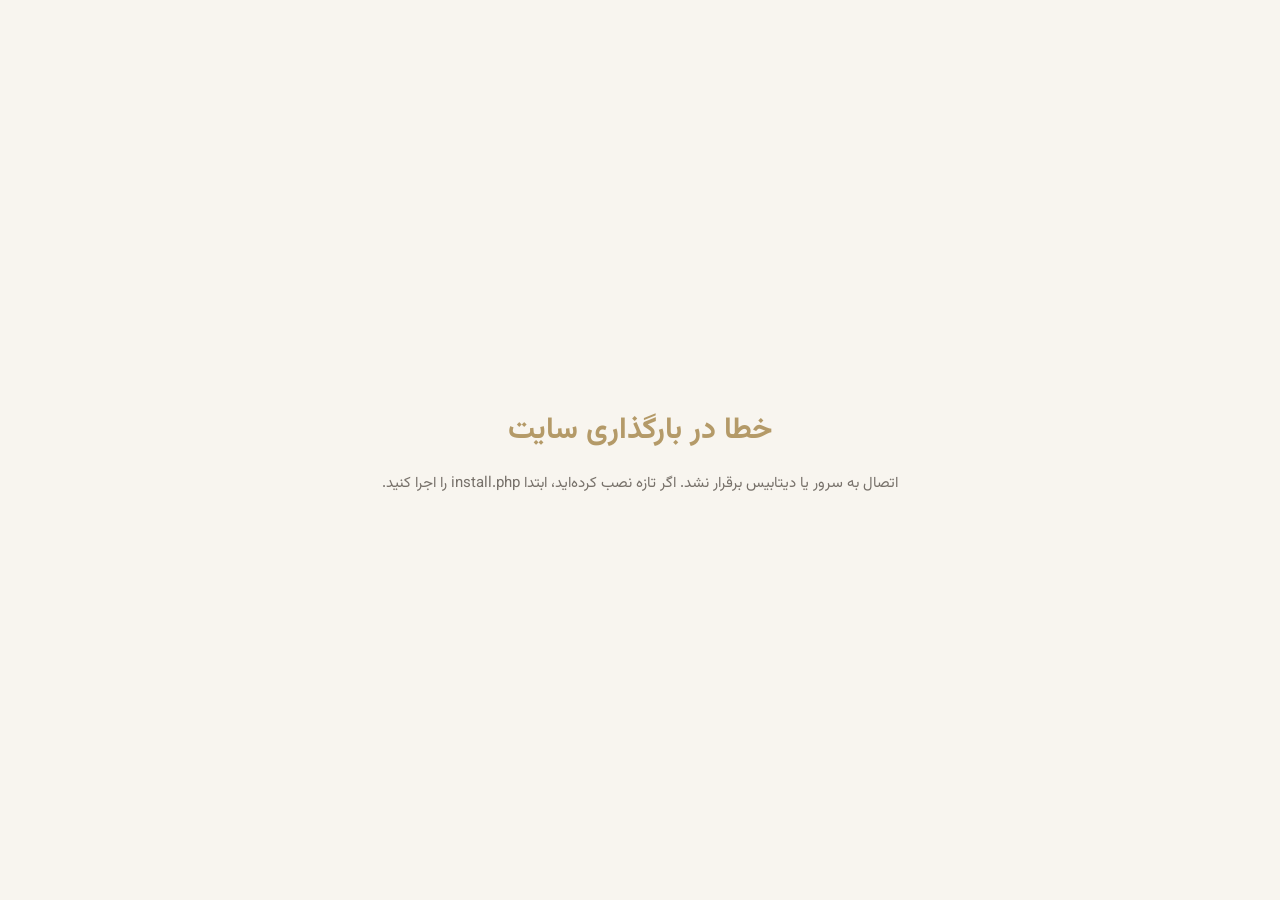
<file: index.html>
<!DOCTYPE html>
<html lang="fa" dir="rtl" data-theme="light">
<head>
<meta charset="UTF-8">
<meta name="theme-color" content="#F8F5EF">
<meta name="description" content="شایان دکور؛ گالری تخصصی فرش، موکت و کف‌پوش با تمرکز بر انتخاب حرفه‌ای و طراحی داخلی.">
<meta property="og:site_name" content="شایان دکور">
<meta property="og:locale" content="fa_IR">
<meta name="viewport" content="width=device-width, initial-scale=1, viewport-fit=cover">
<title>شایان دکور | گالری تخصصی فرش ماشینی، موکت و کفپوش لوکس</title>
<meta name="description" content="گالری شایان دکور، مرجع تخصصی فرش ماشینی مدرن، مینیمال، شگی، گرد، گبه بلوچ و موکت با بیش از ۴۰ سال سابقه در تهران.">
<meta property="og:title" content="شایان دکور | گالری تخصصی فرش و کفپوش">
<meta property="og:description" content="بیش از ۴۰ سال تجربه در فرش ماشینی. کاتالوگ واقعی، قیمت‌های واقعی، مشاوره حضوری.">
<meta property="og:type" content="website">
<meta property="og:locale" content="fa_IR">
<link rel="preconnect" href="https://fonts.googleapis.com">
<link rel="preconnect" href="https://fonts.gstatic.com" crossorigin>
<link href="https://fonts.googleapis.com/css2?family=Vazirmatn:wght@200;300;400;500;600;700;800;900&display=swap" rel="stylesheet">
<style>
/* ═══════════════════ TOKENS ═══════════════════ */
:root{
  --bg:#1A1613;
  --bg-1:#221E1A;
  --bg-2:#2C2722;
  --bg-3:#36302A;
  --line:rgba(248,245,239,.12);
  --line-2:rgba(248,245,239,.07);
  --ink:#F5F0E8;
  --ink-2:#B0A89C;
  --ink-3:#81776B;
  --gold:#C9B489;
  --gold-2:#D9C9A4;
  --gold-3:#B49A68;
  --terra:#C4895A;
  --ok:#5CAD6E;
  --danger:#B54A3F;
  --r:8px;
  --r-md:12px;
  --r-lg:18px;
  --pill:999px;
  --maxw:1280px;
  --gut:clamp(16px,4vw,48px);
  --hdr:72px;
  --ease:cubic-bezier(.22,.61,.36,1);
  --shadow-sm:0 1px 2px rgba(0,0,0,.2);
  --shadow-md:0 10px 28px -10px rgba(0,0,0,.35);
  --shadow-lg:0 24px 56px -20px rgba(0,0,0,.45);
}
[data-theme="light"]{
  --bg:#F8F5EF;
  --bg-1:#FFFDF9;
  --bg-2:#F3EDE4;
  --bg-3:#E9DFD0;
  --line:#E8E0D6;
  --line-2:#F0EAE2;
  --ink:#29211D;
  --ink-2:#77716A;
  --ink-3:#9A938A;
  --gold:#B49A68;
  --gold-2:#C9B489;
  --gold-3:#8F7A4E;
  --terra:#C4895A;
  --ok:#4F8A5C;
  --danger:#B54A3F;
  --shadow-sm:0 1px 2px rgba(41,33,29,.04);
  --shadow-md:0 10px 28px -10px rgba(41,33,29,.1);
  --shadow-lg:0 24px 56px -20px rgba(41,33,29,.14);
}

*,*::before,*::after{box-sizing:border-box;margin:0;padding:0;min-width:0}
html{scroll-behavior:smooth;-webkit-text-size-adjust:100%}
body{
  font-family:'Vazirmatn',Tahoma,sans-serif;
  font-size:15px;line-height:1.85;font-weight:400;
  color:var(--ink);background:var(--bg);
  -webkit-font-smoothing:antialiased;
  text-rendering:optimizeLegibility;
  overflow-x:hidden;
  transition:background .35s var(--ease),color .35s var(--ease);
}
body.no-scroll{overflow:hidden}
img,svg{max-width:100%;display:block}
a{color:inherit;text-decoration:none}
button{font:inherit;color:inherit;cursor:pointer;background:none;border:0}
ul,ol{list-style:none}
input,select,textarea{font:inherit;color:inherit}
::selection{background:var(--gold);color:var(--bg)}
::-webkit-scrollbar{width:9px;height:9px}
::-webkit-scrollbar-track{background:var(--bg)}
::-webkit-scrollbar-thumb{background:var(--line);border-radius:9px}
::-webkit-scrollbar-thumb:hover{background:var(--gold-3)}

.wrap{max-width:var(--maxw);margin-inline:auto;padding-inline:var(--gut);width:100%}

/* ═══════════════════ SCROLL PROGRESS ═══════════════════ */
.scroll-progress{position:fixed;top:0;inset-inline:0;height:2px;z-index:300;pointer-events:none}
.scroll-progress::after{
  content:'';display:block;height:100%;width:var(--p,0%);
  background:linear-gradient(90deg,var(--gold-3),var(--gold),var(--gold-2));
  transition:width .1s linear;
}

/* ═══════════════════ TOPBAR ═══════════════════ */
.topbar{
  background:var(--bg);border-bottom:1px solid var(--line-2);
  font-size:11.5px;color:var(--ink-3);letter-spacing:.02em;
}
.topbar .wrap{
  display:flex;justify-content:space-between;align-items:center;
  height:38px;gap:16px;
}
.tb-group{display:flex;gap:22px;align-items:center}
.tb-item{display:flex;align-items:center;gap:8px}
.tb-item svg{width:13px;height:13px;stroke:var(--gold);fill:none;stroke-width:1.6}
.topbar a{color:var(--gold-2);font-weight:600;font-variant-numeric:tabular-nums}
.topbar a:hover{color:var(--gold)}

/* ═══════════════════ HEADER ═══════════════════ */
.header{
  position:sticky;top:0;z-index:100;
  background:var(--bg);
  border-bottom:1px solid var(--line);
  transition:background .3s var(--ease),border-color .3s var(--ease);
}
.header.scrolled{
  background:color-mix(in srgb,var(--bg) 88%,transparent);
  backdrop-filter:blur(18px) saturate(140%);
  -webkit-backdrop-filter:blur(18px) saturate(140%);
}
.header .wrap{
  display:flex;align-items:center;gap:28px;
  min-height:var(--hdr);padding-block:14px;
}

.brand{display:flex;align-items:center;gap:13px;flex-shrink:0}
.brand-mark{
  width:42px;height:42px;border-radius:var(--r-md);
  background:linear-gradient(145deg,var(--gold-3),var(--gold),var(--gold-2));
  display:grid;place-items:center;position:relative;
  font-weight:900;font-size:19px;color:var(--bg);
  box-shadow:inset 0 0 0 1px rgba(255,255,255,.15);
}
.brand-text{display:flex;flex-direction:column;line-height:1.05}
.brand-name{font-weight:800;font-size:16px;letter-spacing:-.015em}
.brand-tag{font-size:9.5px;color:var(--gold);letter-spacing:.22em;text-transform:uppercase;font-weight:600;margin-top:3px}

.nav-main{display:flex;gap:2px;align-items:center;flex:1;justify-content:center}
.nav-item{
  position:relative;padding:10px 15px;border-radius:var(--r-md);
  font-size:14px;font-weight:500;color:var(--ink-2);
  display:flex;align-items:center;gap:6px;white-space:nowrap;
  transition:color .2s,background .2s;cursor:pointer;
}
.nav-item:hover,.nav-item.active{color:var(--ink);background:var(--bg-1)}
.nav-item .chev{width:9px;height:9px;stroke:currentColor;stroke-width:2;fill:none;transition:transform .25s}
.nav-item.open .chev{transform:rotate(180deg)}

.mega{
  position:absolute;top:calc(100% + 14px);inset-inline-start:50%;
  transform:translateX(50%) translateY(-8px);
  background:var(--bg-1);border:1px solid var(--line);
  border-radius:var(--r-md);padding:26px;min-width:640px;
  display:grid;grid-template-columns:1.15fr 1fr 1fr;gap:26px;
  box-shadow:var(--shadow-lg);
  opacity:0;visibility:hidden;pointer-events:none;
  transition:opacity .22s var(--ease),transform .22s var(--ease),visibility .22s;
  z-index:110;
}
.nav-item.open .mega{opacity:1;visibility:visible;pointer-events:auto;transform:translateX(50%) translateY(0)}
.mega h4{
  font-size:10.5px;color:var(--gold);letter-spacing:.22em;
  font-weight:700;margin-bottom:14px;text-transform:uppercase;
  padding-bottom:12px;border-bottom:1px solid var(--line);
  display:flex;align-items:center;gap:8px;
}
.mega h4::before{content:'';width:14px;height:1px;background:var(--gold)}
.mega a{
  display:flex;justify-content:space-between;align-items:center;gap:10px;
  padding:7px 0;font-size:13px;color:var(--ink-2);
  border-bottom:1px dashed var(--line-2);transition:.2s;
}
.mega a:last-child{border-bottom:0}
.mega a:hover{color:var(--gold);padding-inline-start:6px}
.mega a span:last-child{color:var(--ink-3);font-size:11px;font-variant-numeric:tabular-nums}

.head-actions{display:flex;align-items:center;gap:6px;flex-shrink:0}
.icon-btn{
  width:42px;height:42px;border-radius:var(--r-md);
  display:grid;place-items:center;position:relative;
  border:1px solid transparent;color:var(--ink-2);
  transition:.22s var(--ease);
}
.icon-btn:hover{border-color:var(--line);background:var(--bg-1);color:var(--gold)}
.icon-btn svg{width:18px;height:18px;stroke:currentColor;fill:none;stroke-width:1.7}
.icon-btn .badge{
  position:absolute;top:5px;inset-inline-start:5px;
  background:var(--gold);color:var(--bg);
  font-size:9.5px;font-weight:800;min-width:16px;height:16px;
  border-radius:8px;display:grid;place-items:center;padding:0 4px;
  transform:scale(0);transition:transform .3s var(--ease);
  font-variant-numeric:tabular-nums;
}
.icon-btn .badge.on{transform:scale(1)}
.tel-btn{
  display:flex;align-items:center;gap:8px;padding:11px 18px;
  background:var(--ink);color:var(--bg);font-weight:700;font-size:13px;
  border-radius:var(--r-md);letter-spacing:-.005em;
  transition:.25s var(--ease);border:1px solid var(--ink);
}
.tel-btn:hover{background:var(--gold);border-color:var(--gold);color:var(--bg)}
.tel-btn svg{width:15px;height:15px;stroke:currentColor;stroke-width:2;fill:none}
.menu-toggle{display:none}
.nav-drawer-foot{display:none}

/* ═══════════════════ HERO ═══════════════════ */
.hero{
  position:relative;overflow:hidden;
  padding-block:clamp(60px,8vw,110px) clamp(60px,8vw,100px);
  background:
    radial-gradient(ellipse 900px 500px at 85% -10%,rgba(200,166,97,.08),transparent 60%),
    radial-gradient(ellipse 700px 400px at 10% 110%,rgba(179,120,79,.05),transparent 60%),
    var(--bg);
  border-bottom:1px solid var(--line);
}
.hero .wrap{
  position:relative;z-index:2;
  display:grid;grid-template-columns:1fr;
  gap:0;align-items:center;
  max-width:780px;margin-inline:auto;text-align:center;
}
.hero-content{width:100%}
.hero-kicker{justify-content:center}
.hero-sub{margin-inline:auto}
.hero-ctas{justify-content:center}
.hero-meta{justify-content:center}

.hero-kicker{
  display:inline-flex;align-items:center;gap:12px;
  font-size:11px;letter-spacing:.22em;color:var(--gold);
  font-weight:600;text-transform:uppercase;margin-bottom:28px;
}
.hero-kicker i{
  font-style:normal;font-weight:700;color:var(--ink-3);
  font-variant-numeric:tabular-nums;
}
.hero-kicker::before{content:'';width:28px;height:1px;background:var(--gold)}

.hero h1{
  font-size:clamp(2.1rem,4.8vw,4.2rem);
  font-weight:800;line-height:1.1;letter-spacing:-.035em;
  margin-bottom:26px;
}
.hero h1 em{
  font-style:normal;font-weight:300;
  color:var(--gold);position:relative;
}
.hero h1 em::after{
  content:'';position:absolute;inset-inline:0;bottom:.08em;height:1px;
  background:linear-gradient(90deg,transparent,var(--gold),transparent);
  opacity:.6;
}
.hero-sub{
  font-size:16px;color:var(--ink-2);max-width:52ch;
  line-height:1.95;margin-bottom:38px;font-weight:400;
}
.hero-ctas{display:flex;gap:12px;flex-wrap:wrap;align-items:center;margin-bottom:48px}

.btn{
  display:inline-flex;align-items:center;gap:10px;
  padding:14px 26px;border-radius:var(--r-md);
  font-weight:700;font-size:14px;letter-spacing:-.005em;
  transition:.28s var(--ease);border:1px solid transparent;
  position:relative;overflow:hidden;
}
.btn svg{width:16px;height:16px;stroke:currentColor;stroke-width:2;fill:none}
.btn-gold{background:var(--gold);color:var(--bg);border-color:var(--gold)}
.btn-gold:hover{background:var(--gold-2);border-color:var(--gold-2);transform:translateY(-1px)}
.btn-ghost{border-color:var(--line);color:var(--ink);background:transparent}
.btn-ghost:hover{border-color:var(--ink);background:var(--bg-1)}

.hero-meta{
  display:flex;gap:32px;align-items:center;
  padding-top:32px;border-top:1px solid var(--line);
}
.hero-meta-item b{
  display:block;font-size:24px;font-weight:800;color:var(--ink);
  letter-spacing:-.02em;line-height:1;font-variant-numeric:tabular-nums;
}
.hero-meta-item span{
  display:block;font-size:11.5px;color:var(--ink-3);
  margin-top:6px;letter-spacing:.02em;
}
.hero-meta-item + .hero-meta-item{
  padding-inline-start:32px;border-inline-start:1px solid var(--line);
}

/* ═══════════════════ TRUST ═══════════════════ */
.trust-bar{background:var(--bg-1);border-bottom:1px solid var(--line)}
.trust-bar .wrap{
  display:grid;grid-template-columns:repeat(4,1fr);
  padding-block:0;
}
.trust-item{
  display:flex;align-items:center;gap:12px;
  padding:22px 20px;font-size:13px;color:var(--ink-2);font-weight:500;
  border-inline-start:1px solid var(--line);
}
.trust-item:first-child{border-inline-start:0;padding-inline-start:0}
.trust-item svg{
  width:20px;height:20px;stroke:var(--gold);fill:none;
  stroke-width:1.5;flex-shrink:0;
}

/* ═══════════════════ SECTIONS ═══════════════════ */
.sec{padding-block:clamp(72px,9vw,140px);position:relative}
.sec + .sec{border-top:1px solid var(--line)}
.sec-alt{background:var(--bg-1)}

.sec-head{
  display:flex;justify-content:space-between;align-items:end;
  gap:32px;flex-wrap:wrap;margin-bottom:clamp(40px,5vw,64px);
}
.sec-head-l{max-width:720px}
.sec-kicker{
  display:inline-flex;align-items:center;gap:12px;
  font-size:11px;color:var(--gold);letter-spacing:.22em;
  text-transform:uppercase;font-weight:600;margin-bottom:18px;
}
.sec-kicker i{
  font-style:normal;color:var(--ink-3);font-weight:700;
  font-variant-numeric:tabular-nums;letter-spacing:.05em;
}
.sec-kicker::before{content:'';width:24px;height:1px;background:var(--gold)}

.sec-title{
  font-size:clamp(1.7rem,3.4vw,2.75rem);
  font-weight:800;letter-spacing:-.028em;line-height:1.16;
}
.sec-title em{font-style:normal;font-weight:300;color:var(--gold)}
.sec-sub{
  color:var(--ink-2);font-size:14.5px;margin-top:14px;
  max-width:62ch;line-height:1.9;
}
.sec-link{
  font-size:12.5px;color:var(--gold);font-weight:700;
  display:inline-flex;align-items:center;gap:9px;
  padding:11px 20px;border:1px solid var(--line);border-radius:var(--pill);
  letter-spacing:.02em;transition:.25s var(--ease);white-space:nowrap;
}
.sec-link:hover{border-color:var(--gold);background:var(--bg-1)}
.sec-link svg{width:13px;height:13px;stroke:currentColor;stroke-width:2;fill:none;transition:transform .3s}
.sec-link:hover svg{transform:translateX(-3px)}

/* Reveal */
.reveal{opacity:0;transform:translateY(26px);transition:opacity .8s var(--ease),transform .8s var(--ease)}
.reveal.in{opacity:1;transform:none}
.reveal-child{opacity:0;transform:translateY(20px);transition:opacity .7s var(--ease),transform .7s var(--ease)}
.reveal-child.in{opacity:1;transform:none}
@media (prefers-reduced-motion:reduce){
  .reveal,.reveal-child{opacity:1!important;transform:none!important;transition:none!important}
  *{animation-duration:.001ms!important;transition-duration:.001ms!important}
}

/* ═══════════════════ BENTO CATEGORIES ═══════════════════ */
.bento{
  display:grid;gap:12px;
  grid-template-columns:repeat(4,1fr);
  grid-auto-rows:210px;
}
.bento-card{
  position:relative;border-radius:var(--r-md);overflow:hidden;
  border:1px solid var(--line);cursor:pointer;
  background:var(--bg-1);transition:.35s var(--ease);
}
.bento-card:hover{border-color:var(--gold)}
.bento-img{
  position:absolute;inset:0;background-size:cover;background-position:center;
  transition:transform 1s var(--ease);
}
.bento-card:hover .bento-img{transform:scale(1.06)}
.bento-overlay{
  position:absolute;inset:0;
  background:linear-gradient(180deg,rgba(13,12,10,.1) 0%,rgba(13,12,10,.15) 30%,rgba(13,12,10,.88) 100%);
}
.bento-content{
  position:absolute;bottom:0;inset-inline:0;padding:22px;
  display:flex;flex-direction:column;gap:6px;
}
.bento-content h3{
  font-size:17px;font-weight:800;color:#fff;
  letter-spacing:-.015em;line-height:1.25;
}
.bento-content span{
  font-size:11px;color:var(--gold);
  font-weight:600;letter-spacing:.05em;
  font-variant-numeric:tabular-nums;
}
.bento-arrow{
  position:absolute;top:18px;inset-inline-end:18px;
  width:36px;height:36px;border-radius:50%;
  background:rgba(255,255,255,.1);backdrop-filter:blur(10px);
  border:1px solid rgba(255,255,255,.18);
  display:grid;place-items:center;
  transition:.3s var(--ease);
}
.bento-card:hover .bento-arrow{background:var(--gold);border-color:var(--gold)}
.bento-arrow svg{width:14px;height:14px;stroke:#fff;stroke-width:2;fill:none;transition:.3s}
.bento-card:hover .bento-arrow svg{stroke:var(--bg);transform:rotate(-45deg)}

.bento-1{grid-column:span 2;grid-row:span 2}
.bento-2{grid-column:span 2;grid-row:span 1}
.bento-3,.bento-4,.bento-5,.bento-6,.bento-7,.bento-8{grid-column:span 1;grid-row:span 1}
.bento-9{grid-column:span 2;grid-row:span 1}

/* ═══════════════════ FEATURED SCROLL ═══════════════════ */
.hscroll{
  display:flex;gap:16px;overflow-x:auto;
  padding-block:8px 28px;
  scroll-snap-type:x mandatory;
  scrollbar-width:none;
  margin-inline:calc(-1 * var(--gut));
  padding-inline:var(--gut);
}
.hscroll::-webkit-scrollbar{display:none}
.hscroll > *{scroll-snap-align:start;flex:0 0 290px}

.feat-card{
  background:var(--bg-1);border:1px solid var(--line);
  border-radius:var(--r-md);overflow:hidden;
  display:flex;flex-direction:column;
  transition:.35s var(--ease);position:relative;
}
.feat-card:hover{border-color:var(--gold)}
.feat-img{
  aspect-ratio:3/4;background:var(--bg-2);
  position:relative;overflow:hidden;display:block;
}
.feat-img img{width:100%;height:100%;object-fit:cover;transition:transform 1s var(--ease)}
.feat-card:hover .feat-img img{transform:scale(1.06)}
.feat-badge{
  position:absolute;top:14px;inset-inline-end:14px;
  background:var(--gold);color:var(--bg);
  padding:5px 11px;border-radius:var(--pill);
  font-size:10px;font-weight:800;letter-spacing:.06em;
}
.feat-actions{
  position:absolute;top:14px;inset-inline-start:14px;
  display:flex;flex-direction:column;gap:8px;
  opacity:0;transform:translateX(-8px);transition:.3s var(--ease);
}
.feat-card:hover .feat-actions{opacity:1;transform:none}
.feat-actions button{
  width:36px;height:36px;border-radius:50%;
  background:rgba(13,12,10,.85);backdrop-filter:blur(10px);
  display:grid;place-items:center;
  border:1px solid rgba(255,255,255,.12);transition:.2s;
}
.feat-actions button:hover{background:var(--gold);border-color:var(--gold)}
.feat-actions button:hover svg{stroke:var(--bg)}
.feat-actions svg{width:15px;height:15px;stroke:#fff;stroke-width:1.7;fill:none}
.feat-actions button.wishlisted svg{stroke:var(--danger);fill:var(--danger)}
.feat-body{padding:18px 18px 20px;display:flex;flex-direction:column;gap:8px;flex:1}
.feat-cat{
  font-size:10px;color:var(--gold);letter-spacing:.22em;
  text-transform:uppercase;font-weight:700;
}
.feat-title{font-size:14.5px;font-weight:700;line-height:1.45;letter-spacing:-.01em}
.feat-price{
  font-size:15.5px;font-weight:800;color:var(--ink);
  font-variant-numeric:tabular-nums;margin-top:auto;
  padding-top:12px;border-top:1px solid var(--line-2);letter-spacing:-.01em;
}

/* ═══════════════════ FINDER ═══════════════════ */
#finder{background:var(--bg-1)}
.finder-shell{
  background:var(--bg);border:1px solid var(--line);
  border-radius:var(--r-lg);padding:clamp(28px,4vw,56px);
  position:relative;overflow:hidden;
}
.finder-progress{
  display:flex;align-items:center;gap:0;margin-bottom:44px;position:relative;
}
.finder-step{
  flex:1;display:flex;flex-direction:column;align-items:center;gap:10px;
  position:relative;z-index:1;
}
.finder-dot{
  width:42px;height:42px;border-radius:50%;
  background:var(--bg-2);border:1px solid var(--line);
  display:grid;place-items:center;font-weight:700;font-size:13px;
  color:var(--ink-3);transition:.35s var(--ease);
  font-variant-numeric:tabular-nums;
}
.finder-step.active .finder-dot{
  background:var(--gold);color:var(--bg);border-color:var(--gold);
}
.finder-step.done .finder-dot{
  background:var(--bg-3);border-color:var(--gold);color:var(--gold);
}
.finder-label{font-size:11.5px;color:var(--ink-3);font-weight:600;transition:.3s;letter-spacing:.02em}
.finder-step.active .finder-label{color:var(--gold)}
.finder-line{
  position:absolute;top:21px;inset-inline:0;height:1px;
  background:var(--line);z-index:0;
}
.finder-line-fill{
  height:100%;background:linear-gradient(90deg,var(--gold-3),var(--gold));
  transition:width .5s var(--ease);
}
.finder-q{
  font-size:21px;font-weight:800;margin-bottom:24px;
  letter-spacing:-.02em;
}
.finder-q em{font-style:normal;font-weight:300;color:var(--gold)}
.finder-options{display:flex;flex-wrap:wrap;gap:10px;margin-bottom:36px}
.f-chip{
  padding:12px 20px;border-radius:var(--r-md);
  background:var(--bg-2);border:1px solid var(--line);
  font-size:13.5px;font-weight:500;color:var(--ink-2);
  display:inline-flex;align-items:center;gap:10px;
  transition:.25s var(--ease);cursor:pointer;
}
.f-chip:hover{border-color:var(--gold);color:var(--ink)}
.f-chip.sel{
  background:var(--gold);color:var(--bg);border-color:var(--gold);
  font-weight:700;
}
.swatch{
  width:15px;height:15px;border-radius:50%;
  border:1px solid rgba(255,255,255,.2);flex-shrink:0;
}
.finder-foot{
  display:flex;justify-content:space-between;align-items:center;
  gap:16px;flex-wrap:wrap;
}
.skip-link{
  font-size:13px;color:var(--ink-3);
  text-decoration:underline;text-underline-offset:4px;
  text-decoration-color:var(--line);
}
.skip-link:hover{color:var(--gold);text-decoration-color:var(--gold)}
.finder-results{
  display:none;margin-top:44px;padding-top:36px;
  border-top:1px dashed var(--line);
}
.finder-results.on{display:block;animation:fadeIn .5s var(--ease)}
@keyframes fadeIn{from{opacity:0;transform:translateY(18px)}to{opacity:1;transform:none}}
.result-count{
  font-size:14.5px;color:var(--ink-2);margin-bottom:24px;font-weight:500;
}
.result-count b{color:var(--gold);font-weight:800;font-size:17px;font-variant-numeric:tabular-nums}

/* ═══════════════════ EDITORIAL SPLIT ═══════════════════ */
.insp-grid{
  display:grid;grid-template-columns:1.15fr 1fr;
  gap:clamp(36px,5vw,72px);align-items:center;
}
.insp-visual{
  position:relative;border-radius:var(--r-md);overflow:hidden;
  aspect-ratio:5/4;border:1px solid var(--line);
}
.insp-visual img{width:100%;height:100%;object-fit:cover}
.insp-stat{
  position:absolute;bottom:22px;inset-inline-start:22px;
  background:rgba(13,12,10,.85);backdrop-filter:blur(16px);
  border:1px solid rgba(200,166,97,.28);border-radius:var(--r-md);
  padding:16px 22px;color:#fff;
}
.insp-stat b{
  display:block;font-size:22px;font-weight:800;color:var(--gold);
  line-height:1;font-variant-numeric:tabular-nums;letter-spacing:-.02em;
}
.insp-stat span{
  font-size:10.5px;color:#B0AA9E;margin-top:6px;
  letter-spacing:.14em;text-transform:uppercase;font-weight:600;
}
.insp-content p{color:var(--ink-2);line-height:1.95;margin:18px 0 28px;font-size:14.5px}
.insp-list{display:flex;flex-direction:column;gap:16px;margin-bottom:34px}
.insp-list li{
  display:flex;gap:14px;align-items:start;
  font-size:14px;color:var(--ink-2);line-height:1.7;
}
.insp-list svg{
  width:18px;height:18px;stroke:var(--gold);
  flex-shrink:0;margin-top:4px;fill:none;stroke-width:1.8;
}

/* ═══════════════════ TABS ═══════════════════ */
.tabs{
  display:flex;gap:0;border-bottom:1px solid var(--line);
  margin-bottom:36px;overflow-x:auto;scrollbar-width:none;
}
.tabs::-webkit-scrollbar{display:none}
.tab{
  padding:16px 24px;font-size:14px;color:var(--ink-3);font-weight:600;
  border-bottom:2px solid transparent;margin-bottom:-1px;
  transition:.25s;white-space:nowrap;letter-spacing:-.005em;
}
.tab:hover{color:var(--ink)}
.tab.active{color:var(--gold);border-bottom-color:var(--gold)}

/* ═══════════════════ PRODUCT GRID ═══════════════════ */
.grid-products{
  display:grid;grid-template-columns:repeat(auto-fill,minmax(255px,1fr));
  gap:20px;
}
.p-card{
  background:var(--bg-1);border:1px solid var(--line);
  border-radius:var(--r-md);overflow:hidden;
  display:flex;flex-direction:column;position:relative;
  transition:.35s var(--ease);
}
.p-card:hover{border-color:var(--gold)}
.p-media{aspect-ratio:1;position:relative;overflow:hidden;background:var(--bg-2);display:block}
.p-media img{width:100%;height:100%;object-fit:cover;transition:transform 1s var(--ease)}
.p-card:hover .p-media img{transform:scale(1.07)}
.p-badges{
  position:absolute;top:12px;inset-inline-end:12px;
  display:flex;flex-direction:column;gap:6px;
}
.p-badge{
  padding:4px 10px;border-radius:var(--pill);
  font-size:10px;font-weight:800;letter-spacing:.06em;
  backdrop-filter:blur(10px);
}
.p-badge.new{background:rgba(200,166,97,.95);color:var(--bg)}
.p-badge.sale{background:rgba(179,120,79,.95);color:#fff}
.p-actions{
  position:absolute;top:12px;inset-inline-start:12px;
  display:flex;flex-direction:column;gap:8px;
  opacity:0;transform:translateX(-6px);transition:.3s var(--ease);
}
.p-card:hover .p-actions{opacity:1;transform:none}
.p-actions button{
  width:34px;height:34px;border-radius:50%;
  background:rgba(13,12,10,.85);backdrop-filter:blur(10px);
  display:grid;place-items:center;
  border:1px solid rgba(255,255,255,.12);transition:.2s;
}
.p-actions button:hover{background:var(--gold);border-color:var(--gold)}
.p-actions button:hover svg{stroke:var(--bg)}
.p-actions svg{width:14px;height:14px;stroke:#fff;stroke-width:1.7;fill:none}
.p-actions button.wishlisted svg{stroke:var(--danger);fill:var(--danger)}
.p-body{padding:16px 16px 18px;display:flex;flex-direction:column;gap:8px;flex:1}
.p-cat{
  font-size:10px;color:var(--gold);letter-spacing:.2em;
  font-weight:700;text-transform:uppercase;
}
.p-title{
  font-size:14px;font-weight:700;line-height:1.5;
  min-height:44px;letter-spacing:-.008em;
}
.p-meta{display:flex;gap:6px;flex-wrap:wrap}
.p-meta span{
  font-size:10.5px;color:var(--ink-3);
  border:1px solid var(--line);padding:2px 8px;border-radius:var(--pill);
  letter-spacing:.02em;font-variant-numeric:tabular-nums;
}
.p-price-row{
  display:flex;align-items:baseline;justify-content:space-between;
  gap:8px;flex-wrap:wrap;margin-top:auto;
  padding-top:12px;border-top:1px solid var(--line-2);
}
.p-price{
  font-size:15.5px;font-weight:800;color:var(--ink);
  font-variant-numeric:tabular-nums;letter-spacing:-.01em;
}
.p-old{
  font-size:12px;color:var(--ink-3);text-decoration:line-through;
  font-variant-numeric:tabular-nums;
}
.p-cta{
  display:flex;align-items:center;justify-content:center;gap:8px;
  padding:10px;border-radius:var(--r-md);
  background:var(--bg-2);border:1px solid var(--line);
  font-size:12.5px;font-weight:700;color:var(--ink);
  transition:.25s;margin-top:6px;
}
.p-cta:hover{background:var(--gold);color:var(--bg);border-color:var(--gold)}
.p-cta svg{width:13px;height:13px;stroke:currentColor;fill:none;stroke-width:2}

/* ═══════════════════ FILTERS ═══════════════════ */
.filter-layout{
  display:grid;grid-template-columns:260px 1fr;
  gap:36px;align-items:start;
}
.filter-aside{
  position:sticky;top:calc(var(--hdr) + 22px);
  background:var(--bg-1);border:1px solid var(--line);
  border-radius:var(--r-md);padding:22px;
  max-height:calc(100vh - var(--hdr) - 44px);
  overflow-y:auto;
}
.filter-group{border-bottom:1px solid var(--line);padding-block:18px}
.filter-group:first-child{padding-top:0}
.filter-group:last-child{border-bottom:0;padding-bottom:0}
.filter-head{
  display:flex;justify-content:space-between;align-items:center;
  cursor:pointer;font-size:13px;font-weight:700;
  user-select:none;letter-spacing:-.005em;
}
.filter-head .chev{
  width:11px;height:11px;stroke:var(--ink-3);
  transition:transform .3s;stroke-width:2;fill:none;
}
.filter-group.collapsed .chev{transform:rotate(-90deg)}
.filter-body{padding-top:14px;display:flex;flex-direction:column;gap:10px}
.filter-group.collapsed .filter-body{display:none}
.filter-check{
  display:flex;align-items:center;gap:10px;
  font-size:13px;color:var(--ink-2);cursor:pointer;padding:3px 0;
  transition:.2s;
}
.filter-check input{display:none}
.filter-check .box{
  width:16px;height:16px;border:1.5px solid var(--line);
  border-radius:var(--r);display:grid;place-items:center;
  flex-shrink:0;transition:.2s;
}
.filter-check input:checked + .box{background:var(--gold);border-color:var(--gold)}
.filter-check input:checked + .box::after{
  content:'✓';color:var(--bg);font-weight:900;font-size:11px;line-height:1;
}
.filter-check .count{
  margin-inline-start:auto;color:var(--ink-3);font-size:11px;
  font-variant-numeric:tabular-nums;
}
.filter-check:hover{color:var(--ink)}

.color-grid{display:flex;flex-wrap:wrap;gap:9px}
.color-swatch{
  width:28px;height:28px;border-radius:50%;cursor:pointer;
  border:2px solid transparent;position:relative;transition:.2s;
}
.color-swatch:hover{transform:scale(1.1)}
.color-swatch.sel{border-color:var(--gold);transform:scale(1.1)}
.color-swatch.sel::after{
  content:'✓';position:absolute;inset:0;display:grid;place-items:center;
  color:#fff;font-size:12px;font-weight:900;
  text-shadow:0 1px 3px rgba(0,0,0,.7);
}

.range-wrap{padding-top:8px}
.range-values{
  display:flex;justify-content:space-between;
  font-size:11.5px;color:var(--ink-3);margin-bottom:12px;
  font-variant-numeric:tabular-nums;
}
.range-values b{color:var(--gold);font-weight:700}
input[type="range"]{
  width:100%;-webkit-appearance:none;appearance:none;height:3px;
  background:var(--line);border-radius:3px;outline:none;
}
input[type="range"]::-webkit-slider-thumb{
  -webkit-appearance:none;width:16px;height:16px;border-radius:50%;
  background:var(--gold);cursor:pointer;
  border:3px solid var(--bg);box-shadow:0 0 0 1px var(--gold);
}
input[type="range"]::-moz-range-thumb{
  width:16px;height:16px;border-radius:50%;background:var(--gold);
  cursor:pointer;border:3px solid var(--bg);
}

.filter-toolbar{
  display:flex;justify-content:space-between;align-items:center;
  gap:14px;flex-wrap:wrap;margin-bottom:24px;
  padding-bottom:18px;border-bottom:1px solid var(--line);
}
.result-info{font-size:13px;color:var(--ink-2)}
.result-info b{color:var(--ink);font-weight:700;font-variant-numeric:tabular-nums}
.sort-select{
  background:var(--bg-1);border:1px solid var(--line);
  padding:10px 14px;border-radius:var(--r-md);font-size:13px;
  color:var(--ink);cursor:pointer;outline:none;
}
.filter-toggle-mobile{
  display:none;padding:12px 18px;background:var(--bg-1);
  border:1px solid var(--line);border-radius:var(--r-md);
  font-size:13px;font-weight:600;align-items:center;gap:8px;
  margin-bottom:18px;width:100%;justify-content:center;
}
.filter-toggle-mobile svg{width:15px;height:15px;stroke:currentColor;fill:none;stroke-width:2}

/* ═══════════════════ WHY US ═══════════════════ */
.why-us{
  background:linear-gradient(135deg,#F6F2E9,#EFE8D8);
  color:#1A1815;border-radius:var(--r-lg);
  padding:clamp(40px,5.5vw,72px);border:1px solid #E2DAC9;
}
[data-theme="light"] .why-us{background:linear-gradient(135deg,#FFFDF9,#F3EDE4)}
.why-us .sec-title{color:#1A1815}
.why-us .sec-sub{color:#5A544A}
.why-us .sec-kicker{color:var(--gold-3)}
.why-us .sec-kicker i{color:#8D877A}
.why-us .sec-kicker::before{background:var(--gold-3)}
.why-grid{
  display:grid;grid-template-columns:repeat(4,1fr);
  gap:20px;margin-top:44px;
}
.why-card{
  background:#fff;border:1px solid #E2DAC9;
  border-radius:var(--r-md);padding:26px;
  transition:.3s var(--ease);
}
.why-card:hover{border-color:var(--gold-3)}
.why-icon{
  width:46px;height:46px;border-radius:var(--r-md);
  background:linear-gradient(145deg,var(--gold-3),var(--gold));
  display:grid;place-items:center;margin-bottom:18px;
}
.why-icon svg{width:22px;height:22px;stroke:#fff;fill:none;stroke-width:1.6}
.why-card h4{
  font-size:15px;font-weight:800;margin-bottom:8px;
  color:#1A1815;letter-spacing:-.012em;
}
.why-card p{font-size:13px;color:#6B655C;line-height:1.85}

/* ═══════════════════ TESTIMONIALS ═══════════════════ */
.testi-section{
  background:var(--bg-1);text-align:center;
}
.testi-inner{
  max-width:800px;margin-inline:auto;position:relative;min-height:260px;
}
.testi-slide{
  position:absolute;inset-inline:0;top:0;
  opacity:0;transition:opacity .6s var(--ease),transform .6s var(--ease);
  transform:translateY(18px);pointer-events:none;
}
.testi-slide.active{
  opacity:1;transform:none;pointer-events:auto;position:relative;
}
.testi-text{
  font-size:clamp(15.5px,2vw,20px);font-weight:400;
  line-height:1.95;color:var(--ink);margin-bottom:32px;
  letter-spacing:-.008em;
}
.testi-text::before,.testi-text::after{
  content:'"';color:var(--gold);font-size:1.7em;line-height:0;
  vertical-align:-.28em;margin-inline:4px;font-weight:300;
}
.testi-author{
  display:flex;align-items:center;justify-content:center;gap:14px;
}
.testi-avatar{
  width:48px;height:48px;border-radius:50%;
  background:linear-gradient(145deg,var(--gold-3),var(--gold));
  display:grid;place-items:center;font-weight:800;
  color:var(--bg);font-size:16px;
}
.testi-info{text-align:start}
.testi-info b{display:block;font-size:14px;font-weight:700;letter-spacing:-.01em}
.testi-info span{font-size:12px;color:var(--ink-3)}
.testi-dots{
  display:flex;justify-content:center;gap:8px;margin-top:36px;
}
.testi-dot{
  width:7px;height:7px;border-radius:4px;background:var(--line);
  cursor:pointer;transition:.3s;
}
.testi-dot.active{width:26px;background:var(--gold)}

/* ═══════════════════ INSTAGRAM ═══════════════════ */
.insta-grid{
  display:grid;grid-template-columns:repeat(6,1fr);gap:10px;
}
.insta-item{
  aspect-ratio:1;border-radius:var(--r-md);overflow:hidden;
  position:relative;cursor:pointer;background:var(--bg-2);
  border:1px solid var(--line);
}
.insta-item img{
  width:100%;height:100%;object-fit:cover;
  transition:transform .7s var(--ease);
}
.insta-item:hover img{transform:scale(1.08)}
.insta-overlay{
  position:absolute;inset:0;background:rgba(13,12,10,.75);
  display:grid;place-items:center;opacity:0;transition:.3s;
}
.insta-item:hover .insta-overlay{opacity:1}
.insta-overlay svg{width:24px;height:24px;stroke:#fff;fill:none;stroke-width:1.6}

/* ═══════════════════ BLOG ═══════════════════ */
.blog-grid{
  display:grid;grid-template-columns:repeat(3,1fr);gap:22px;
}
.blog-card{
  background:var(--bg-1);border:1px solid var(--line);
  border-radius:var(--r-md);overflow:hidden;transition:.3s var(--ease);
  display:flex;flex-direction:column;
}
.blog-card:hover{border-color:var(--gold)}
.blog-img{
  aspect-ratio:16/10;overflow:hidden;position:relative;
  background:var(--bg-2);
}
.blog-img img{
  width:100%;height:100%;object-fit:cover;
  transition:transform .9s var(--ease);
}
.blog-card:hover .blog-img img{transform:scale(1.05)}
.blog-body{padding:22px;display:flex;flex-direction:column;flex:1}
.blog-tag{
  display:inline-block;font-size:10px;letter-spacing:.2em;
  color:var(--gold);font-weight:700;text-transform:uppercase;
  margin-bottom:12px;
}
.blog-card h3{
  font-size:15.5px;font-weight:800;line-height:1.5;
  margin-bottom:10px;letter-spacing:-.012em;
}
.blog-card p{
  font-size:13px;color:var(--ink-2);line-height:1.85;
  margin-bottom:16px;flex:1;
}
.blog-meta{
  font-size:11px;color:var(--ink-3);display:flex;
  gap:10px;align-items:center;padding-top:14px;
  border-top:1px solid var(--line-2);
  font-variant-numeric:tabular-nums;
}

/* ═══════════════════ FAQ ═══════════════════ */
.faq-list{max-width:820px;margin-inline:auto}
.faq-item{border-bottom:1px solid var(--line)}
.faq-q{
  width:100%;text-align:start;padding:22px 0;
  display:flex;justify-content:space-between;align-items:center;gap:20px;
  font-size:15px;font-weight:700;color:var(--ink);
  transition:.22s;letter-spacing:-.012em;
}
.faq-q:hover{color:var(--gold)}
.faq-icon{
  width:30px;height:30px;border-radius:50%;
  border:1px solid var(--line);display:grid;place-items:center;
  flex-shrink:0;transition:.3s var(--ease);
}
.faq-item.open .faq-icon{
  background:var(--gold);border-color:var(--gold);
  transform:rotate(45deg);
}
.faq-icon svg{width:13px;height:13px;stroke:currentColor;stroke-width:2;fill:none}
.faq-item.open .faq-icon svg{stroke:var(--bg)}
.faq-a{
  max-height:0;overflow:hidden;
  transition:max-height .4s var(--ease),padding .3s;
}
.faq-item.open .faq-a{max-height:400px;padding-bottom:22px}
.faq-a p{color:var(--ink-2);font-size:13.5px;line-height:1.95}

/* ═══════════════════ NEWSLETTER ═══════════════════ */
.newsletter{
  background:linear-gradient(135deg,rgba(200,166,97,.1),rgba(138,113,52,.04));
  border:1px solid rgba(200,166,97,.28);
  border-radius:var(--r-lg);padding:clamp(36px,5vw,64px);
  text-align:center;position:relative;overflow:hidden;
}
.newsletter::before{
  content:'';position:absolute;top:-80px;inset-inline-end:-80px;
  width:260px;height:260px;border-radius:50%;
  background:radial-gradient(circle,rgba(200,166,97,.22),transparent 70%);
  pointer-events:none;
}
.newsletter h2{
  font-size:clamp(1.4rem,3vw,2rem);font-weight:800;
  margin-bottom:14px;position:relative;letter-spacing:-.02em;
}
.newsletter p{
  color:var(--ink-2);max-width:52ch;margin:0 auto 30px;
  font-size:14px;position:relative;line-height:1.9;
}
.news-form{
  display:flex;gap:10px;max-width:520px;margin:0 auto;
  position:relative;flex-wrap:wrap;
}
.news-form input{
  flex:1;min-width:200px;padding:14px 18px;
  border-radius:var(--r-md);background:var(--bg);
  border:1px solid var(--line);color:var(--ink);
  font-size:13.5px;outline:none;transition:.2s;
}
.news-form input:focus{border-color:var(--gold)}
.news-form button{
  padding:14px 28px;border-radius:var(--r-md);
  background:var(--gold);color:var(--bg);
  font-weight:800;font-size:13.5px;
  transition:.25s var(--ease);
}
.news-form button:hover{background:var(--gold-2)}

/* ═══════════════════ STORE ═══════════════════ */
.store-grid{
  display:grid;grid-template-columns:1fr 1.15fr;
  gap:36px;align-items:stretch;
}
.store-info{
  background:var(--bg-1);border:1px solid var(--line);
  border-radius:var(--r-md);padding:clamp(26px,4vw,44px);
  display:flex;flex-direction:column;gap:22px;
}
.store-info h3{font-size:20px;font-weight:800;letter-spacing:-.02em}
.store-item{display:flex;gap:14px;align-items:start}
.store-item svg{
  width:18px;height:18px;stroke:var(--gold);fill:none;
  stroke-width:1.6;flex-shrink:0;margin-top:5px;
}
.store-item div{flex:1}
.store-item b{
  display:block;font-size:10.5px;color:var(--gold);
  margin-bottom:6px;font-weight:700;letter-spacing:.18em;
  text-transform:uppercase;
}
.store-item span{font-size:14px;color:var(--ink-2);line-height:1.85}
.store-item a{color:var(--ink);font-weight:700;transition:.2s;font-variant-numeric:tabular-nums}
.store-item a:hover{color:var(--gold)}
.map-embed{
  border-radius:var(--r-md);overflow:hidden;border:1px solid var(--line);
  position:relative;min-height:400px;background:var(--bg-2);
}
.map-embed iframe{
  width:100%;height:100%;min-height:400px;border:0;
  filter:grayscale(60%) contrast(1.05) brightness(.85);
}
[data-theme="light"] .map-embed iframe{filter:grayscale(20%)}

/* ═══════════════════ FOOTER ═══════════════════ */
footer{
  background:#080806;color:var(--ink-2);
  padding-top:80px;border-top:1px solid var(--line);
}
[data-theme="light"] footer{background:#29211D;color:rgba(248,245,239,.7)}
.footer-grid{
  display:grid;grid-template-columns:1.6fr 1fr 1fr 1.3fr;
  gap:44px;padding-bottom:56px;
}
.footer-brand-row{display:flex;align-items:center;gap:12px;margin-bottom:20px}
.footer-brand-row .brand-mark{width:38px;height:38px;font-size:16px}
.footer-brand-row b{
  color:#fff;font-size:16px;font-weight:800;letter-spacing:-.015em;
}
.footer-about{
  font-size:13px;line-height:2;color:#8A867C;
  margin-bottom:22px;max-width:38ch;
}
.footer-socials{display:flex;gap:8px}
.footer-socials a{
  width:36px;height:36px;border-radius:var(--r-md);
  background:rgba(255,255,255,.04);border:1px solid rgba(255,255,255,.08);
  display:grid;place-items:center;transition:.25s;
}
.footer-socials a:hover{background:var(--gold);border-color:var(--gold)}
.footer-socials a:hover svg{stroke:var(--bg)}
.footer-socials svg{
  width:15px;height:15px;stroke:#B0AA9E;fill:none;stroke-width:1.6;
}
.footer-col h4{
  color:#fff;font-size:13px;font-weight:700;margin-bottom:20px;
  display:flex;align-items:center;gap:10px;
  letter-spacing:-.005em;
}
.footer-col h4::before{content:'';width:12px;height:1px;background:var(--gold)}
.footer-col ul{display:flex;flex-direction:column;gap:10px}
.footer-col a{
  font-size:13px;color:#8A867C;transition:.2s;
  display:inline-flex;align-items:center;gap:6px;
}
.footer-col a:hover{color:var(--gold);padding-inline-start:4px}
.footer-contact-row{
  display:flex;gap:12px;align-items:start;
  margin-bottom:16px;font-size:13px;line-height:1.85;
}
.footer-contact-row svg{
  width:15px;height:15px;stroke:var(--gold);fill:none;
  stroke-width:1.6;flex-shrink:0;margin-top:5px;
}
.footer-bottom{
  border-top:1px solid rgba(255,255,255,.06);
  padding:24px 0;display:flex;justify-content:space-between;
  align-items:center;gap:16px;flex-wrap:wrap;
  font-size:12px;color:#6B655C;
}
.footer-payments{display:flex;gap:8px;flex-wrap:wrap}
.footer-payments span{
  padding:6px 12px;background:rgba(255,255,255,.04);
  border:1px solid rgba(255,255,255,.07);border-radius:var(--r-md);
  font-size:10.5px;color:#8A867C;font-weight:600;
  letter-spacing:.02em;
}

/* ═══════════════════ FLOATING ═══════════════════ */
.float-btn{
  position:fixed;width:52px;height:52px;border-radius:50%;
  display:grid;place-items:center;z-index:90;
  box-shadow:0 10px 30px rgba(0,0,0,.4);
  transition:.3s var(--ease);
}
.float-btn svg{width:21px;height:21px;stroke:currentColor;fill:none;stroke-width:2}
.float-wa{
  bottom:26px;inset-inline-start:26px;
  background:linear-gradient(145deg,#25D366,#128C7E);color:#fff;
}
.float-wa:hover{transform:scale(1.06)}
.float-top{
  bottom:26px;inset-inline-end:26px;
  background:var(--bg-1);border:1px solid var(--line);color:var(--gold);
  opacity:0;visibility:hidden;transform:translateY(16px);
}
.float-top.on{opacity:1;visibility:visible;transform:none}
.float-top:hover{background:var(--gold);color:var(--bg);border-color:var(--gold)}

/* ═══════════════════ DRAWER (wishlist) ═══════════════════ */
.drawer-overlay{
  position:fixed;inset:0;background:rgba(0,0,0,.65);
  backdrop-filter:blur(4px);z-index:150;
  opacity:0;visibility:hidden;transition:.3s var(--ease);
}
.drawer-overlay.on{opacity:1;visibility:visible}
.drawer{
  position:fixed;top:0;inset-inline-end:0;bottom:0;
  width:min(420px,100vw);background:var(--bg-1);
  border-inline-start:1px solid var(--line);
  z-index:160;transform:translateX(100%);
  transition:transform .4s var(--ease);
  display:flex;flex-direction:column;
}
[dir="rtl"] .drawer{transform:translateX(-100%)}
.drawer.on{transform:translateX(0)!important}
.drawer-head{
  padding:22px 24px;border-bottom:1px solid var(--line);
  display:flex;justify-content:space-between;align-items:center;
}
.drawer-head h3{font-size:16px;font-weight:800;letter-spacing:-.015em}
.drawer-close{
  width:36px;height:36px;border-radius:var(--r-md);
  display:grid;place-items:center;border:1px solid var(--line);
  transition:.2s;color:var(--ink-2);
}
.drawer-close:hover{background:var(--bg-2);color:var(--gold);border-color:var(--gold)}
.drawer-close svg{width:15px;height:15px;stroke:currentColor;fill:none;stroke-width:2}
.drawer-body{flex:1;overflow-y:auto;padding:18px 24px}
.wish-item{
  display:flex;gap:14px;padding:14px 0;
  border-bottom:1px solid var(--line-2);align-items:center;
}
.wish-item img{
  width:66px;height:66px;object-fit:cover;
  border-radius:var(--r-md);flex-shrink:0;
  border:1px solid var(--line);
}
.wish-item-info{flex:1;display:flex;flex-direction:column;gap:4px;min-width:0}
.wish-item-info b{font-size:13px;font-weight:700;line-height:1.4}
.wish-item-info span{
  font-size:12.5px;color:var(--gold);font-weight:700;
  font-variant-numeric:tabular-nums;
}
.wish-remove{
  color:var(--ink-3);font-size:11.5px;align-self:flex-start;
  transition:.2s;white-space:nowrap;
}
.wish-remove:hover{color:var(--danger)}
.drawer-empty{
  padding:60px 20px;text-align:center;color:var(--ink-3);
  display:flex;flex-direction:column;gap:16px;align-items:center;
  font-size:13px;
}
.drawer-empty svg{width:44px;height:44px;stroke:var(--ink-3);fill:none;stroke-width:1.4}
.drawer-foot{padding:20px 24px;border-top:1px solid var(--line)}

/* ═══════════════════ MODAL (quick view) ═══════════════════ */
.modal-overlay{
  position:fixed;inset:0;background:rgba(0,0,0,.75);
  backdrop-filter:blur(6px);z-index:180;
  opacity:0;visibility:hidden;transition:.3s;
  display:grid;place-items:center;padding:24px;
}
.modal-overlay.on{opacity:1;visibility:visible}
.modal{
  background:var(--bg-1);border:1px solid var(--line);
  border-radius:var(--r-lg);max-width:900px;width:100%;
  max-height:90vh;overflow-y:auto;position:relative;
  transform:scale(.96);transition:transform .3s var(--ease);
}
.modal-overlay.on .modal{transform:scale(1)}
.modal-close{
  position:absolute;top:14px;inset-inline-end:14px;
  width:38px;height:38px;border-radius:50%;
  background:var(--bg-2);border:1px solid var(--line);
  display:grid;place-items:center;z-index:2;transition:.2s;
}
.modal-close:hover{background:var(--gold);border-color:var(--gold)}
.modal-close:hover svg{stroke:var(--bg)}
.modal-close svg{width:15px;height:15px;stroke:var(--ink);fill:none;stroke-width:2}
.modal-body{display:grid;grid-template-columns:1fr 1fr;gap:0}
.modal-media{
  background:var(--bg-2);position:relative;
  aspect-ratio:1;overflow:hidden;
}
.modal-media img{width:100%;height:100%;object-fit:cover}
.modal-info{padding:36px}
.modal-info .feat-cat{margin-bottom:10px;display:inline-block}
.modal-info h2{
  font-size:22px;font-weight:800;margin-bottom:14px;
  letter-spacing:-.022em;line-height:1.25;
}
.modal-info .p-price{font-size:21px;margin-bottom:6px;display:block}
.modal-desc{
  font-size:13.5px;color:var(--ink-2);line-height:1.95;
  margin:18px 0 24px;
}
.modal-attr{display:flex;flex-direction:column;gap:0;margin-bottom:26px}
.modal-attr-row{
  display:flex;justify-content:space-between;padding:11px 0;
  border-bottom:1px dashed var(--line);font-size:13px;
}
.modal-attr-row span:first-child{color:var(--ink-3)}
.modal-attr-row span:last-child{font-weight:700;color:var(--ink)}
.modal-actions{display:flex;gap:10px;flex-wrap:wrap}
.modal-full-link{
  display:flex;align-items:center;justify-content:center;gap:8px;
  margin-top:14px;padding:10px;font-size:12.5px;color:var(--ink-2);
  border-radius:var(--r-md);transition:.2s var(--ease);
}
.modal-full-link:hover{color:var(--gold);background:var(--bg-2)}
.modal-full-link svg{width:13px;height:13px;stroke:currentColor;stroke-width:2;fill:none}

/* ═══════════════════ SEARCH OVERLAY ═══════════════════ */
.search-overlay{
  position:fixed;inset:0;background:rgba(13,12,10,.94);
  backdrop-filter:blur(10px);z-index:170;
  opacity:0;visibility:hidden;transition:.3s;
  padding-top:11vh;overflow-y:auto;
}
.search-overlay.on{opacity:1;visibility:visible}
.search-inner{
  max-width:680px;margin-inline:auto;
  padding-inline:24px;padding-bottom:60px;
}
.search-box{
  display:flex;align-items:center;gap:14px;
  background:var(--bg-1);border:1px solid var(--line);
  border-radius:var(--r-lg);padding:20px 24px;
  transform:translateY(-16px);transition:.4s var(--ease);
}
.search-overlay.on .search-box{transform:none}
.search-box svg{
  width:20px;height:20px;stroke:var(--gold);fill:none;
  stroke-width:2;flex-shrink:0;
}
.search-box input{
  flex:1;background:transparent;border:0;outline:0;
  font-size:15.5px;color:var(--ink);min-width:0;
}
.search-results{
  margin-top:18px;max-height:58vh;overflow-y:auto;
  display:flex;flex-direction:column;gap:8px;
  transform:translateY(-16px);transition:.4s var(--ease);
  scrollbar-width:thin;
}
.search-overlay.on .search-results{transform:none}
.search-res{
  display:flex;align-items:center;gap:14px;padding:12px 16px;
  background:var(--bg-1);border:1px solid var(--line);
  border-radius:var(--r-md);cursor:pointer;transition:.2s;
  text-align:start;width:100%;
}
.search-res:hover{border-color:var(--gold);background:var(--bg-2)}
.search-res img{
  width:54px;height:54px;border-radius:var(--r-md);
  object-fit:cover;flex-shrink:0;
}
.search-res-info{
  flex:1;display:flex;flex-direction:column;gap:4px;min-width:0;
}
.search-res-info b{
  font-size:13.5px;font-weight:700;white-space:nowrap;
  overflow:hidden;text-overflow:ellipsis;
}
.search-res-info span{font-size:11px;color:var(--ink-3)}
.search-res-price{
  font-size:13px;font-weight:800;color:var(--gold);
  white-space:nowrap;font-variant-numeric:tabular-nums;
}
.search-empty{
  text-align:center;padding:30px;color:var(--ink-3);font-size:13px;
}
.search-hint{
  margin-top:18px;font-size:12px;color:var(--ink-3);text-align:center;
}
.search-hint kbd{
  background:var(--bg-2);border:1px solid var(--line);
  padding:2px 8px;border-radius:var(--r-md);font-size:11px;
  font-family:inherit;
}

/* ═══════════════════ TOAST ═══════════════════ */
.toast{
  position:fixed;bottom:100px;inset-inline-start:50%;
  transform:translateX(50%) translateY(80px);
  background:var(--bg-1);border:1px solid var(--gold);
  color:var(--ink);padding:14px 22px;border-radius:var(--r-md);
  box-shadow:var(--shadow-lg);font-size:13px;font-weight:600;
  z-index:200;opacity:0;transition:.4s var(--ease);
  display:flex;align-items:center;gap:10px;
  max-width:calc(100vw - 40px);
}
.toast.on{opacity:1;transform:translateX(50%) translateY(0)}
.toast svg{
  width:17px;height:17px;stroke:var(--gold);fill:none;
  stroke-width:2;flex-shrink:0;
}

/* ═══════════════════ RESPONSIVE ═══════════════════ */
@media(max-width:1180px){
  .insp-grid{grid-template-columns:1fr;gap:40px}
  .why-grid{grid-template-columns:repeat(2,1fr)}
  .blog-grid{grid-template-columns:repeat(2,1fr)}
  .insta-grid{grid-template-columns:repeat(3,1fr)}
  .footer-grid{grid-template-columns:1fr 1fr;gap:36px}
  .filter-layout{grid-template-columns:1fr}
  .filter-aside{position:static;max-height:none;display:none}
  .filter-aside.on{display:block}
  .filter-toggle-mobile{display:flex}
}
@media(max-width:900px){
  .nav-main{display:none}
  .menu-toggle{
    display:grid;place-items:center;width:42px;height:42px;
    border:1px solid var(--line);border-radius:var(--r-md);
    flex-shrink:0;color:var(--ink-2);
  }
  .nav-main.mobile-open{
    display:flex;position:fixed;
    top:calc(var(--hdr) + 52px);inset-inline:16px;
    flex-direction:column;align-items:stretch;
    background:var(--bg-1);border:1px solid var(--line);
    border-radius:var(--r-md);padding:16px;z-index:99;
    box-shadow:var(--shadow-lg);
    max-height:calc(100vh - var(--hdr) - 80px);
    overflow-y:auto;gap:4px;
  }
  .nav-main.mobile-open .nav-item{width:100%;justify-content:space-between}
  .mega{
    position:static!important;inset:auto!important;min-width:auto;width:100%;
    transform:none!important;grid-template-columns:1fr;gap:16px;
    padding:16px;margin-top:8px;box-shadow:none;
    background:var(--bg-2);display:none;
  }
  .nav-item.open .mega{display:grid;opacity:1;visibility:visible;pointer-events:auto}
  .header .wrap{gap:10px}
  .brand-tag{display:none}
  .brand-mark{width:38px;height:38px;font-size:17px}
  .head-actions{gap:3px}
  #themeBtn{display:none}
  .tel-btn{display:none}
  .icon-btn{width:38px;height:38px;border-radius:var(--r-md)}
  .icon-btn svg{width:17px;height:17px}
  .nav-drawer-foot{
    display:flex;gap:8px;margin-top:10px;padding-top:14px;
    border-top:1px solid var(--line);
  }
  .nav-drawer-foot .tel-btn{display:flex;flex:1;justify-content:center}
  .nav-drawer-foot .icon-btn{
    display:grid;width:44px;height:44px;border:1px solid var(--line);
  }
  .bento{grid-template-columns:repeat(2,1fr);grid-auto-rows:180px}
  .bento-1{grid-column:span 2;grid-row:span 1}
  .bento-2{grid-column:span 2;grid-row:span 1}
  .bento-9{grid-column:span 2;grid-row:span 1}
  .store-grid{grid-template-columns:1fr}
  .modal-body{grid-template-columns:1fr}
  .modal-media{aspect-ratio:16/10}
  .modal-info{padding:26px}
  .trust-bar .wrap{grid-template-columns:repeat(2,1fr)}
  .trust-item{padding:18px 16px;border-inline-start:1px solid var(--line)}
  .trust-item:first-child,.trust-item:nth-child(3){border-inline-start:0;padding-inline-start:0}
  .trust-item:nth-child(3),.trust-item:nth-child(4){
    border-top:1px solid var(--line);
  }
}
@media(max-width:640px){
  :root{--gut:18px;--hdr:66px}
  .hero{padding-block:48px 40px}
  .hero-meta{gap:20px;padding-top:26px;flex-wrap:wrap}
  .hero-meta-item + .hero-meta-item{padding-inline-start:20px}
  .hero-meta-item b{font-size:20px}
  .bento{grid-template-columns:1fr;grid-auto-rows:160px}
  .bento-1,.bento-2,.bento-9{grid-column:span 1;grid-row:span 1}
  .why-grid,.blog-grid{grid-template-columns:1fr}
  .insta-grid{grid-template-columns:repeat(2,1fr)}
  .footer-grid{grid-template-columns:1fr;gap:32px}
  .footer-bottom{flex-direction:column;text-align:center}
  .trust-bar .wrap{grid-template-columns:1fr}
  .trust-item{padding:14px 0;border-inline-start:0!important;border-top:1px solid var(--line)}
  .trust-item:first-child{border-top:0;padding-top:0}
  .trust-item:last-child{padding-bottom:0}
  .tb-group:nth-child(2){display:none}
  .topbar .wrap{height:34px;font-size:11px}
  .tb-item:nth-child(2){display:none}
  .float-wa,.float-top{width:46px;height:46px;bottom:20px}
  .float-wa{inset-inline-start:14px}
  .float-top{inset-inline-end:14px}
  .grid-products{grid-template-columns:repeat(2,1fr);gap:12px}
  .p-body{padding:12px 12px 14px}
  .p-title{font-size:12.5px;min-height:38px}
  .p-price{font-size:13.5px}
  .p-cta{font-size:11.5px;padding:9px}
  .sec-head{flex-direction:column;align-items:flex-start;gap:20px}
  .hscroll > *{flex:0 0 240px}
  .drawer{width:100vw}
  .finder-q{font-size:17px}
  .finder-label{font-size:10.5px}
  .finder-dot{width:36px;height:36px;font-size:12px}
  .finder-line{top:18px}
  .toast{font-size:12px;padding:12px 18px}
  .insp-stat{padding:12px 16px;bottom:16px;inset-inline-start:16px}
  .insp-stat b{font-size:18px}
  .hero-kicker{font-size:10px;letter-spacing:.16em}
  .hero-ctas{margin-bottom:34px}
  .btn{padding:12px 22px;font-size:13px}
}
@media(max-width:400px){
  .grid-products{grid-template-columns:1fr}
}
</style>
<link rel="stylesheet" href="assets/css/luxury.css?v=3">
</head>
<body>

<div class="scroll-progress" id="scrollProgress"></div>

<!-- ═══════════════ TOPBAR ═══════════════ -->
<div class="topbar">
  <div class="wrap">
    <div class="tb-group">
      <span class="tb-item">
        <svg viewBox="0 0 24 24"><path d="M12 2L15 8.5L22 9.5L17 14L18.5 21L12 17.5L5.5 21L7 14L2 9.5L9 8.5L12 2Z" stroke-linejoin="round"/></svg>
        بیش از ۴۰ سال سابقه در فرش ماشینی
      </span>
      <span class="tb-item">ارسال به سراسر ایران</span>
    </div>
    <a href="#" data-contact="phone">۰۲۱-۸۸۵۲۳۰۳۵</a>
  </div>
</div>

<!-- ═══════════════ HEADER ═══════════════ -->
<header class="header" id="header">
  <div class="wrap">
    <a href="#top" class="brand">
      <span class="brand-mark">ش</span>
      <span class="brand-text">
        <span class="brand-name">شایان دکور</span>
        <span class="brand-tag">Carpet Gallery</span>
      </span>
    </a>

    <nav class="nav-main" id="navMain">
      <div class="nav-item"><a href="#top">خانه</a></div>
      <div class="nav-item has-mega">
        <span>فرش <svg class="chev" viewBox="0 0 24 24" fill="none"><path d="M6 9L12 15L18 9"/></svg></span>
        <div class="mega">
          <div>
            <h4>انواع فرش</h4>
            <a href="#products" data-cat="فرش مدرن"><span>فرش مدرن</span><span>۱۲۷</span></a>
            <a href="#products" data-cat="فرش مینیمال مدرن"><span>فرش مینیمال مدرن</span><span>۶۰</span></a>
            <a href="#products" data-cat="فرش شگی"><span>فرش شگی</span><span>۲۱</span></a>
            <a href="#products" data-cat="فرش گرد شگی"><span>فرش گرد شگی</span><span>۲۰</span></a>
            <a href="#products" data-cat="گبه بلوچ"><span>گبه بلوچ</span><span>۱۸</span></a>
            <a href="#products" data-cat="فرش گرد"><span>فرش گرد</span><span>۱۷</span></a>
          </div>
          <div>
            <h4>دکور تکمیلی</h4>
            <a href="#products" data-cat="تابلو"><span>تابلو</span><span>۸</span></a>
            <a href="#products" data-cat="کناره"><span>کناره</span><span>۵</span></a>
            <a href="#products" data-cat="گرین وال"><span>گرین وال</span><span>۵</span></a>
            <a href="#products" data-cat="چمن مصنوعی"><span>چمن مصنوعی</span><span>۴</span></a>
          </div>
          <div>
            <h4>کفپوش</h4>
            <a href="#products" data-cat="موکت"><span>موکت</span><span>۲۰</span></a>
            <a href="#products" data-cat="پادری"><span>پادری</span><span>۲۵</span></a>
            <a href="#products" data-cat="پادری خز"><span>پادری خز</span><span>۱۳</span></a>
            <a href="#products" data-cat="فرش کلاسیک"><span>فرش کلاسیک</span><span>۶</span></a>
          </div>
        </div>
      </div>
      <div class="nav-item"><a href="#finder">انتخاب هوشمند</a></div>
      <div class="nav-item"><a href="#products">همه محصولات</a></div>
      <div class="nav-item"><a href="#blog">مجله</a></div>
      <div class="nav-item"><a href="#store">فروشگاه</a></div>
      <div class="nav-drawer-foot">
        <a href="#" data-contact="phone" class="tel-btn">
          <svg viewBox="0 0 24 24"><path d="M22 16.92v3a2 2 0 01-2.18 2 19.79 19.79 0 01-8.63-3.07 19.5 19.5 0 01-6-6 19.79 19.79 0 01-3.07-8.67A2 2 0 014.11 2h3a2 2 0 012 1.72c.13.96.36 1.9.7 2.81a2 2 0 01-.45 2.11L8.09 9.91a16 16 0 006 6l1.27-1.27a2 2 0 012.11-.45c.91.34 1.85.57 2.81.7A2 2 0 0122 16.92z"/></svg>
          <span>تماس با ما</span>
        </a>
        <button class="icon-btn theme-toggle-btn" aria-label="تغییر تم">
          <svg viewBox="0 0 24 24"><path d="M21 12.79A9 9 0 1111.21 3A7 7 0 0021 12.79Z"/></svg>
        </button>
      </div>
    </nav>

    <div class="head-actions">
      <button class="icon-btn" id="searchBtn" aria-label="جستجو">
        <svg viewBox="0 0 24 24"><circle cx="11" cy="11" r="7"/><path d="M20 20L17 17"/></svg>
      </button>
      <button class="icon-btn" id="themeBtn" aria-label="تغییر تم">
        <svg viewBox="0 0 24 24"><path d="M21 12.79A9 9 0 1111.21 3A7 7 0 0021 12.79Z"/></svg>
      </button>
      <button class="icon-btn" id="wishBtn" aria-label="علاقه‌مندی">
        <svg viewBox="0 0 24 24"><path d="M20.84 4.61a5.5 5.5 0 00-7.78 0L12 5.67l-1.06-1.06a5.5 5.5 0 00-7.78 7.78l1.06 1.06L12 21.23l7.78-7.78 1.06-1.06a5.5 5.5 0 000-7.78z"/></svg>
        <span class="badge" id="wishBadge">۰</span>
      </button>
      <a href="#" data-contact="phone" class="tel-btn">
        <svg viewBox="0 0 24 24"><path d="M22 16.92v3a2 2 0 01-2.18 2 19.79 19.79 0 01-8.63-3.07 19.5 19.5 0 01-6-6 19.79 19.79 0 01-3.07-8.67A2 2 0 014.11 2h3a2 2 0 012 1.72c.13.96.36 1.9.7 2.81a2 2 0 01-.45 2.11L8.09 9.91a16 16 0 006 6l1.27-1.27a2 2 0 012.11-.45c.91.34 1.85.57 2.81.7A2 2 0 0122 16.92z"/></svg>
        <span>تماس</span>
      </a>
      <button class="menu-toggle" id="menuToggle" aria-label="منو">
        <svg viewBox="0 0 24 24" width="20" height="20" fill="none" stroke="currentColor" stroke-width="2"><path d="M3 6h18M3 12h18M3 18h18"/></svg>
      </button>
    </div>
  </div>
</header>

<main id="top">

<!-- ═══════════════ HERO ═══════════════ -->
<section class="hero">
  <div class="wrap">
    <div class="hero-content reveal">
      <span class="hero-kicker"><i>۰۱</i> گالری تخصصی فرش ماشینی</span>
      <h1>فضای خانه‌تان را با <em>فرش‌های اصیل</em> کامل کنید</h1>
      <p class="hero-sub">گالری شایان دکور، مرجع فرش ماشینی مدرن، مینیمال، شگی، گرد و گبه بلوچ در تهران. کاتالوگ واقعی، قیمت‌های شفاف، مشاوره تخصصی حضوری.</p>
      <div class="hero-ctas">
        <a href="#products" class="btn btn-gold">
          مشاهده کاتالوگ
          <svg viewBox="0 0 24 24"><path d="M5 12H19M19 12L12 5M19 12L12 19"/></svg>
        </a>
        <a href="#finder" class="btn btn-ghost">
          <svg viewBox="0 0 24 24"><path d="M12 2L15 8.5L22 9.5L17 14L18.5 21L12 17.5L5.5 21L7 14L2 9.5L9 8.5L12 2Z" stroke-linejoin="round"/></svg>
          انتخاب هوشمند فرش
        </a>
      </div>
      <div class="hero-meta">
        <div class="hero-meta-item">
          <b>۴۰+</b>
          <span>سال تجربه تخصصی</span>
        </div>
        <div class="hero-meta-item">
          <b>۵,۰۰۰+</b>
          <span>خانه‌ی ایرانی</span>
        </div>
        <div class="hero-meta-item">
          <b>۳۵۰+</b>
          <span>مدل در کاتالوگ</span>
        </div>
      </div>
    </div>
  </div>
</section>

<!-- ═══════════════ TRUST ═══════════════ -->
<div class="trust-bar">
  <div class="wrap">
    <div class="trust-item">
      <svg viewBox="0 0 24 24"><path d="M9 12l2 2 4-4M12 22C6.48 22 2 17.52 2 12S6.48 2 12 2s10 4.48 10 10-4.48 10-10 10z"/></svg>
      ضمانت اصالت کالا
    </div>
    <div class="trust-item">
      <svg viewBox="0 0 24 24"><rect x="1" y="3" width="15" height="13"/><path d="M16 8h4l3 3v5h-7V8zM5.5 21a2.5 2.5 0 100-5 2.5 2.5 0 000 5zM18.5 21a2.5 2.5 0 100-5 2.5 2.5 0 000 5z"/></svg>
      ارسال رایگان در تهران
    </div>
    <div class="trust-item">
      <svg viewBox="0 0 24 24"><path d="M3 9l9-7 9 7v11a2 2 0 01-2 2H5a2 2 0 01-2-2z"/><path d="M9 22V12h6v10"/></svg>
      بازگشت ۷ روزه
    </div>
    <div class="trust-item">
      <svg viewBox="0 0 24 24"><path d="M21 15a2 2 0 01-2 2H7l-4 4V5a2 2 0 012-2h14a2 2 0 012 2z"/></svg>
      مشاوره تخصصی رایگان
    </div>
  </div>
</div>

<!-- ═══════════════ CATEGORIES ═══════════════ -->
<section class="sec" id="categories">
  <div class="wrap">
    <div class="sec-head reveal">
      <div class="sec-head-l">
        <span class="sec-kicker"><i>۰۲ /</i> کاتالوگ ما</span>
        <h2 class="sec-title">دسته‌بندی‌های <em>اصلی</em></h2>
        <p class="sec-sub">ساختار کامل کاتالوگ فروشگاه بر اساس مدل‌های واقعی موجود در نمایشگاه سهروردی</p>
      </div>
      <a href="#products" class="sec-link">
        مشاهده همه
        <svg viewBox="0 0 24 24"><path d="M5 12H19M19 12L12 5M19 12L12 19"/></svg>
      </a>
    </div>

    <div class="bento reveal-child">
      <a href="#products" class="bento-card bento-1" data-cat="فرش مدرن">
        <div class="bento-img" style="background-image:url('https://images.unsplash.com/photo-1600166898405-da9535204843?w=1000&q=80')"></div>
        <div class="bento-overlay"></div>
        <div class="bento-arrow"><svg viewBox="0 0 24 24"><path d="M5 12H19M19 12L12 5M19 12L12 19"/></svg></div>
        <div class="bento-content">
          <h3>فرش مدرن</h3>
          <span>۱۲۷ مدل موجود</span>
        </div>
      </a>
      <a href="#products" class="bento-card bento-2" data-cat="فرش شگی">
        <div class="bento-img" style="background-image:url('https://images.unsplash.com/photo-1615874959474-d609969a20ed?w=1000&q=80')"></div>
        <div class="bento-overlay"></div>
        <div class="bento-arrow"><svg viewBox="0 0 24 24"><path d="M5 12H19M19 12L12 5M19 12L12 19"/></svg></div>
        <div class="bento-content">
          <h3>فرش شگی</h3>
          <span>۲۱ مدل موجود</span>
        </div>
      </a>
      <a href="#products" class="bento-card bento-3" data-cat="فرش مینیمال مدرن">
        <div class="bento-img" style="background-image:url('https://images.unsplash.com/photo-1584100936595-c0654b55a2e2?w=800&q=80')"></div>
        <div class="bento-overlay"></div>
        <div class="bento-content">
          <h3>مینیمال مدرن</h3>
          <span>۶۰ مدل</span>
        </div>
      </a>
      <a href="#products" class="bento-card bento-4" data-cat="فرش گرد">
        <div class="bento-img" style="background-image:url('https://images.unsplash.com/photo-1558618666-fcd25c85cd64?w=800&q=80')"></div>
        <div class="bento-overlay"></div>
        <div class="bento-content">
          <h3>فرش گرد</h3>
          <span>۱۷ مدل</span>
        </div>
      </a>
      <a href="#products" class="bento-card bento-5" data-cat="گبه بلوچ">
        <div class="bento-img" style="background-image:url('https://images.unsplash.com/photo-1540932239986-30128078f3c5?w=800&q=80')"></div>
        <div class="bento-overlay"></div>
        <div class="bento-content"><h3>گبه بلوچ</h3><span>۱۸ مدل</span></div>
      </a>
      <a href="#products" class="bento-card bento-6" data-cat="موکت">
        <div class="bento-img" style="background-image:url('https://images.unsplash.com/photo-1616486338812-3dadae4b4ace?w=800&q=80')"></div>
        <div class="bento-overlay"></div>
        <div class="bento-content"><h3>موکت</h3><span>۲۰ مدل</span></div>
      </a>
      <a href="#products" class="bento-card bento-7" data-cat="پادری">
        <div class="bento-img" style="background-image:url('https://images.unsplash.com/photo-1600585154340-be6161a56a0c?w=800&q=80')"></div>
        <div class="bento-overlay"></div>
        <div class="bento-content"><h3>پادری</h3><span>۲۵ مدل</span></div>
      </a>
      <a href="#products" class="bento-card bento-8" data-cat="تابلو">
        <div class="bento-img" style="background-image:url('https://images.unsplash.com/photo-1618221195710-dd6b41faaea6?w=800&q=80')"></div>
        <div class="bento-overlay"></div>
        <div class="bento-content"><h3>تابلو</h3><span>۸ مدل</span></div>
      </a>
      <a href="#products" class="bento-card bento-9" data-cat="کناره">
        <div class="bento-img" style="background-image:url('https://images.unsplash.com/photo-1567016432779-094069958ea5?w=1000&q=80')"></div>
        <div class="bento-overlay"></div>
        <div class="bento-arrow"><svg viewBox="0 0 24 24"><path d="M5 12H19M19 12L12 5M19 12L12 19"/></svg></div>
        <div class="bento-content">
          <h3>کناره و گرین وال</h3>
          <span>۱۰ مدل ترکیبی</span>
        </div>
      </a>
    </div>
  </div>
</section>

<!-- ═══════════════ FEATURED ═══════════════ -->
<section class="sec sec-alt" id="featured">
  <div class="wrap">
    <div class="sec-head reveal">
      <div class="sec-head-l">
        <span class="sec-kicker"><i>۰۳ /</i> مجموعه ویژه</span>
        <h2 class="sec-title">انتخاب‌های <em>سردبیر</em></h2>
        <p class="sec-sub">محصولات پرطرفدار این فصل از نگاه مشتریان گالری</p>
      </div>
    </div>
    <div class="hscroll reveal-child" id="featuredScroll"></div>
  </div>
</section>

<!-- ═══════════════ FINDER ═══════════════ -->
<section class="sec" id="finder">
  <div class="wrap">
    <div class="sec-head reveal">
      <div class="sec-head-l">
        <span class="sec-kicker"><i>۰۴ /</i> انتخاب هوشمند</span>
        <h2 class="sec-title">فرش مناسب <em>شما</em> کدام است؟</h2>
        <p class="sec-sub">در چهار قدم ساده، فرشی متناسب با سبک، رنگ و ابعاد فضای شما پیدا می‌کنیم</p>
      </div>
    </div>

    <div class="finder-shell reveal-child">
      <div class="finder-progress" id="finderProgress"></div>
      <div id="finderBody">
        <div class="finder-q" id="finderQ"></div>
        <div class="finder-options" id="finderOpts"></div>
        <div class="finder-foot">
          <button class="skip-link" id="finderSkip">رد کردن این مرحله</button>
          <button class="btn btn-gold" id="finderNext">
            مرحله بعد
            <svg viewBox="0 0 24 24"><path d="M5 12H19M19 12L12 5M19 12L12 19"/></svg>
          </button>
        </div>
      </div>
      <div class="finder-results" id="finderResults">
        <p class="result-count" id="finderCount"></p>
        <div class="grid-products" id="finderGrid"></div>
        <div style="text-align:center;margin-top:36px">
          <button class="btn btn-ghost" id="finderRestart">
            <svg viewBox="0 0 24 24"><path d="M3 12a9 9 0 109-9 9.75 9.75 0 00-6.74 2.74L3 8"/><path d="M3 3v5h5"/></svg>
            شروع مجدد
          </button>
        </div>
      </div>
    </div>
  </div>
</section>

<!-- ═══════════════ EDITORIAL SPLIT ═══════════════ -->
<section class="sec sec-alt" id="inspiration">
  <div class="wrap">
    <div class="insp-grid">
      <div class="insp-visual reveal">
        <img src="https://images.unsplash.com/photo-1616486338812-3dadae4b4ace?w=1000&q=80" alt="اتاق نشیمن مدرن با فرش" loading="lazy">
        <div class="insp-stat">
          <b>+۵,۰۰۰</b>
          <span>خانه‌ی ایرانی</span>
        </div>
      </div>
      <div class="insp-content reveal-child">
        <span class="sec-kicker"><i>۰۵ /</i> چرا شایان دکور</span>
        <h2 class="sec-title" style="margin-bottom:10px">از انتخاب تا تحویل، <em>کنار شما</em></h2>
        <p>ما فقط فرش نمی‌فروشیم؛ کمک می‌کنیم فضایی بسازید که سال‌ها از آن لذت ببرید. از مشاوره سایز و رنگ تا تحویل در محل، تمام مسیر را با شما همراه هستیم.</p>
        <ul class="insp-list">
          <li>
            <svg viewBox="0 0 24 24"><path d="M22 11.08V12a10 10 0 11-5.93-9.14"/><path d="M22 4L12 14.01L9 11.01"/></svg>
            رنگ‌بینی دقیق در محل نمایشگاه زیر نور طبیعی
          </li>
          <li>
            <svg viewBox="0 0 24 24"><path d="M22 11.08V12a10 10 0 11-5.93-9.14"/><path d="M22 4L12 14.01L9 11.01"/></svg>
            مشاوره تخصصی برای انتخاب سایز مناسب هر فضا
          </li>
          <li>
            <svg viewBox="0 0 24 24"><path d="M22 11.08V12a10 10 0 11-5.93-9.14"/><path d="M22 4L12 14.01L9 11.01"/></svg>
            تضمین قیمت مستقیم از تولیدکننده بدون واسطه
          </li>
        </ul>
        <a href="#store" class="btn btn-gold">
          بازدید حضوری
          <svg viewBox="0 0 24 24"><path d="M5 12H19M19 12L12 5M19 12L12 19"/></svg>
        </a>
      </div>
    </div>
  </div>
</section>

<!-- ═══════════════ BEST SELLERS ═══════════════ -->
<section class="sec" id="bestSellers">
  <div class="wrap">
    <div class="sec-head reveal">
      <div class="sec-head-l">
        <span class="sec-kicker"><i>۰۶ /</i> پرفروش‌ترین‌ها</span>
        <h2 class="sec-title">محبوب‌ترین <em>انتخاب‌ها</em></h2>
      </div>
    </div>

    <div class="tabs reveal-child">
      <button class="tab active" data-tab="hot">پرفروش</button>
      <button class="tab" data-tab="new">جدید</button>
      <button class="tab" data-tab="sale">تخفیف‌دار</button>
    </div>

    <div class="grid-products" id="bestGrid"></div>
  </div>
</section>

<!-- ═══════════════ FULL PRODUCTS + FILTERS ═══════════════ -->
<section class="sec sec-alt" id="products">
  <div class="wrap">
    <div class="sec-head reveal">
      <div class="sec-head-l">
        <span class="sec-kicker"><i>۰۷ /</i> کاتالوگ کامل</span>
        <h2 class="sec-title">همه <em>محصولات</em></h2>
        <p class="sec-sub">جستجو و فیلتر پیشرفته در بین تمام محصولات گالری</p>
      </div>
    </div>

    <button class="filter-toggle-mobile" id="filterToggleMobile">
      <svg viewBox="0 0 24 24"><path d="M22 3H2l8 9.46V19l4 2v-8.54L22 3z"/></svg>
      نمایش فیلترها
    </button>

    <div class="filter-layout">
      <aside class="filter-aside" id="filterAside">
        <div class="filter-group">
          <div class="filter-head">
            دسته‌بندی
            <svg class="chev" viewBox="0 0 24 24"><path d="M6 9L12 15L18 9"/></svg>
          </div>
          <div class="filter-body" id="catFilters"></div>
        </div>

        <div class="filter-group">
          <div class="filter-head">
            رنگ
            <svg class="chev" viewBox="0 0 24 24"><path d="M6 9L12 15L18 9"/></svg>
          </div>
          <div class="filter-body">
            <div class="color-grid" id="colorFilters"></div>
          </div>
        </div>

        <div class="filter-group">
          <div class="filter-head">
            محدوده قیمت
            <svg class="chev" viewBox="0 0 24 24"><path d="M6 9L12 15L18 9"/></svg>
          </div>
          <div class="filter-body">
            <div class="range-wrap">
              <div class="range-values">
                <span>از <b id="priceMinLbl">۰</b></span>
                <span>تا <b id="priceMaxLbl">۵۰ م</b></span>
              </div>
              <input type="range" min="0" max="50000000" step="500000" value="0" id="priceMin" aria-label="کمینه قیمت">
              <input type="range" min="0" max="50000000" step="500000" value="50000000" id="priceMax" style="margin-top:8px" aria-label="بیشینه قیمت">
            </div>
          </div>
        </div>

        <div class="filter-group">
          <div class="filter-head">
            شانه فرش
            <svg class="chev" viewBox="0 0 24 24"><path d="M6 9L12 15L18 9"/></svg>
          </div>
          <div class="filter-body" id="shanehFilters"></div>
        </div>
      </aside>

      <div>
        <div class="filter-toolbar reveal-child">
          <span class="result-info" id="resultInfo">نمایش <b>—</b> محصول</span>
          <select class="sort-select" id="sortSelect" aria-label="مرتب‌سازی">
            <option value="default">مرتب‌سازی: پیشنهادی</option>
            <option value="low">ارزان‌ترین</option>
            <option value="high">گران‌ترین</option>
            <option value="new">جدیدترین</option>
          </select>
        </div>

        <div class="grid-products" id="mainGrid"></div>

        <div style="text-align:center;margin-top:44px">
          <button class="btn btn-ghost" id="loadMoreBtn">
            نمایش محصولات بیشتر
            <svg viewBox="0 0 24 24"><path d="M6 9L12 15L18 9"/></svg>
          </button>
        </div>
      </div>
    </div>
  </div>
</section>

<!-- ═══════════════ WHY US ═══════════════ -->
<section class="sec">
  <div class="wrap">
    <div class="why-us reveal">
      <div class="sec-head" style="margin-bottom:0">
        <div class="sec-head-l">
          <span class="sec-kicker"><i>۰۸ /</i> تعهد ما</span>
          <h2 class="sec-title">چهار دلیل برای <em>اعتماد</em></h2>
        </div>
      </div>
      <div class="why-grid">
        <div class="why-card reveal-child">
          <div class="why-icon"><svg viewBox="0 0 24 24"><path d="M12 2L15 8.5L22 9.5L17 14L18.5 21L12 17.5L5.5 21L7 14L2 9.5L9 8.5L12 2Z" stroke-linejoin="round"/></svg></div>
          <h4>بیش از ۴۰ سال سابقه</h4>
          <p>چهار دهه تجربه تخصصی در بازار فرش ماشینی ایران و شناخت دقیق کیفیت‌ها</p>
        </div>
        <div class="why-card reveal-child">
          <div class="why-icon"><svg viewBox="0 0 24 24"><circle cx="12" cy="12" r="10"/><path d="M12 6v6l4 2"/></svg></div>
          <h4>مشاوره تخصصی رایگان</h4>
          <p>کارشناسان ما برای انتخاب سایز، رنگ و جنس مناسب در کنار شما هستند</p>
        </div>
        <div class="why-card reveal-child">
          <div class="why-icon"><svg viewBox="0 0 24 24"><path d="M9 12l2 2 4-4"/><path d="M21 12c0 4.97-4.03 9-9 9s-9-4.03-9-9 4.03-9 9-9c1.66 0 3.22.45 4.56 1.24"/></svg></div>
          <h4>ضمانت اصالت</h4>
          <p>همه محصولات با ضمانت اصالت و کیفیت بافت عرضه می‌شوند</p>
        </div>
        <div class="why-card reveal-child">
          <div class="why-icon"><svg viewBox="0 0 24 24"><path d="M21 10c0 7-9 13-9 13s-9-6-9-13a9 9 0 0118 0z"/><circle cx="12" cy="10" r="3"/></svg></div>
          <h4>فروشگاه فیزیکی</h4>
          <p>امکان بازدید حضوری و رنگ‌بینی دقیق در نمایشگاه سهروردی</p>
        </div>
      </div>
    </div>
  </div>
</section>

<!-- ═══════════════ TESTIMONIALS ═══════════════ -->
<section class="sec testi-section">
  <div class="wrap">
    <div class="sec-head reveal" style="justify-content:center;text-align:center;flex-direction:column;align-items:center">
      <div class="sec-head-l" style="text-align:center;max-width:none">
        <span class="sec-kicker" style="justify-content:center;display:inline-flex"><i>۰۹ /</i> نظر مشتریان</span>
        <h2 class="sec-title">آنچه <em>می‌گویند</em></h2>
      </div>
    </div>
    <div class="testi-inner" id="testiInner"></div>
    <div class="testi-dots" id="testiDots"></div>
  </div>
</section>

<!-- ═══════════════ INSTAGRAM ═══════════════ -->
<section class="sec sec-alt" id="instagram">
  <div class="wrap">
    <div class="sec-head reveal">
      <div class="sec-head-l">
        <span class="sec-kicker"><i>۱۰ /</i> ما را دنبال کنید</span>
        <h2 class="sec-title">اینستاگرام <em>شایان دکور</em></h2>
        <p class="sec-sub">@shayandecor — جدیدترین محصولات و ایده‌های دکوراسیون</p>
      </div>
      <a href="#" class="sec-link">
        فالو در اینستاگرام
        <svg viewBox="0 0 24 24"><path d="M5 12H19M19 12L12 5M19 12L12 19"/></svg>
      </a>
    </div>
    <div class="insta-grid reveal-child">
      <a class="insta-item"><img src="https://images.unsplash.com/photo-1558618666-fcd25c85cd64?w=500&q=80" alt="" loading="lazy"><div class="insta-overlay"><svg viewBox="0 0 24 24"><rect x="2" y="2" width="20" height="20" rx="5"/><path d="M16 11.37A4 4 0 1112.63 8 4 4 0 0116 11.37z"/><circle cx="17.5" cy="6.5" r="1.5"/></svg></div></a>
      <a class="insta-item"><img src="https://images.unsplash.com/photo-1615874959474-d609969a20ed?w=500&q=80" alt="" loading="lazy"><div class="insta-overlay"><svg viewBox="0 0 24 24"><rect x="2" y="2" width="20" height="20" rx="5"/><path d="M16 11.37A4 4 0 1112.63 8 4 4 0 0116 11.37z"/><circle cx="17.5" cy="6.5" r="1.5"/></svg></div></a>
      <a class="insta-item"><img src="https://images.unsplash.com/photo-1600166898405-da9535204843?w=500&q=80" alt="" loading="lazy"><div class="insta-overlay"><svg viewBox="0 0 24 24"><rect x="2" y="2" width="20" height="20" rx="5"/><path d="M16 11.37A4 4 0 1112.63 8 4 4 0 0116 11.37z"/><circle cx="17.5" cy="6.5" r="1.5"/></svg></div></a>
      <a class="insta-item"><img src="https://images.unsplash.com/photo-1616486338812-3dadae4b4ace?w=500&q=80" alt="" loading="lazy"><div class="insta-overlay"><svg viewBox="0 0 24 24"><rect x="2" y="2" width="20" height="20" rx="5"/><path d="M16 11.37A4 4 0 1112.63 8 4 4 0 0116 11.37z"/><circle cx="17.5" cy="6.5" r="1.5"/></svg></div></a>
      <a class="insta-item"><img src="https://images.unsplash.com/photo-1540932239986-30128078f3c5?w=500&q=80" alt="" loading="lazy"><div class="insta-overlay"><svg viewBox="0 0 24 24"><rect x="2" y="2" width="20" height="20" rx="5"/><path d="M16 11.37A4 4 0 1112.63 8 4 4 0 0116 11.37z"/><circle cx="17.5" cy="6.5" r="1.5"/></svg></div></a>
      <a class="insta-item"><img src="https://images.unsplash.com/photo-1600585154340-be6161a56a0c?w=500&q=80" alt="" loading="lazy"><div class="insta-overlay"><svg viewBox="0 0 24 24"><rect x="2" y="2" width="20" height="20" rx="5"/><path d="M16 11.37A4 4 0 1112.63 8 4 4 0 0116 11.37z"/><circle cx="17.5" cy="6.5" r="1.5"/></svg></div></a>
    </div>
  </div>
</section>

<!-- ═══════════════ BLOG ═══════════════ -->
<section class="sec" id="blog">
  <div class="wrap">
    <div class="sec-head reveal">
      <div class="sec-head-l">
        <span class="sec-kicker"><i>۱۱ /</i> مجله شایان</span>
        <h2 class="sec-title">راهنمای <em>انتخاب فرش</em></h2>
        <p class="sec-sub">مقالات تخصصی برای انتخاب آگاهانه‌تر</p>
      </div>
      <a href="#" class="sec-link">
        همه مقالات
        <svg viewBox="0 0 24 24"><path d="M5 12H19M19 12L12 5M19 12L12 19"/></svg>
      </a>
    </div>
    <div class="blog-grid reveal-child">
      <a class="blog-card">
        <div class="blog-img"><img src="https://images.unsplash.com/photo-1618221195710-dd6b41faaea6?w=700&q=80" alt="" loading="lazy"></div>
        <div class="blog-body">
          <span class="blog-tag">راهنمای خرید</span>
          <h3>چطور فرش مناسب پذیرایی را انتخاب کنیم؟</h3>
          <p>انتخاب سایز، رنگ و جنس فرش پذیرایی بر اساس سبک دکوراسیون و متراژ فضا...</p>
          <div class="blog-meta"><span>۵ دقیقه مطالعه</span><span>•</span><span>۲ هفته پیش</span></div>
        </div>
      </a>
      <a class="blog-card">
        <div class="blog-img"><img src="https://images.unsplash.com/photo-1558618666-fcd25c85cd64?w=700&q=80" alt="" loading="lazy"></div>
        <div class="blog-body">
          <span class="blog-tag">نگهداری</span>
          <h3>راهنمای کامل نگهداری فرش شگی</h3>
          <p>فرش‌های شگی به دلیل پرزهای بلند نیاز به مراقبت ویژه دارند. در این مقاله...</p>
          <div class="blog-meta"><span>۴ دقیقه مطالعه</span><span>•</span><span>۱ ماه پیش</span></div>
        </div>
      </a>
      <a class="blog-card">
        <div class="blog-img"><img src="https://images.unsplash.com/photo-1584100936595-c0654b55a2e2?w=700&q=80" alt="" loading="lazy"></div>
        <div class="blog-body">
          <span class="blog-tag">ترند</span>
          <h3>فرش مدرن یا کلاسیک؟ راهنمای انتخاب سبک</h3>
          <p>هر سبک دکوراسیون نیازمند فرش مناسب خود است. در این مقاله تفاوت‌ها را...</p>
          <div class="blog-meta"><span>۶ دقیقه مطالعه</span><span>•</span><span>۲ ماه پیش</span></div>
        </div>
      </a>
    </div>
  </div>
</section>

<!-- ═══════════════ FAQ ═══════════════ -->
<section class="sec sec-alt" id="faq">
  <div class="wrap">
    <div class="sec-head reveal" style="justify-content:center;flex-direction:column;align-items:center;text-align:center">
      <div class="sec-head-l" style="text-align:center;max-width:none">
        <span class="sec-kicker" style="justify-content:center;display:inline-flex"><i>۱۲ /</i> سوالات متداول</span>
        <h2 class="sec-title">پاسخ به <em>سوالات شما</em></h2>
      </div>
    </div>
    <div class="faq-list reveal-child" id="faqList"></div>
  </div>
</section>

<!-- ═══════════════ NEWSLETTER ═══════════════ -->
<section class="sec">
  <div class="wrap">
    <div class="newsletter reveal">
      <span class="sec-kicker" style="justify-content:center;display:inline-flex"><i>۱۳ /</i> خبرنامه</span>
      <h2>از تخفیف‌های ویژه باخبر شوید</h2>
      <p>با عضویت در خبرنامه شایان دکور، اولین نفری باشید که از محصولات جدید و تخفیف‌های ویژه مطلع می‌شوید.</p>
      <form class="news-form" id="newsForm">
        <input type="email" placeholder="ایمیل یا شماره موبایل شما" required aria-label="ایمیل">
        <button type="submit">عضویت</button>
      </form>
    </div>
  </div>
</section>

<!-- ═══════════════ STORE ═══════════════ -->
<section class="sec sec-alt" id="store">
  <div class="wrap">
    <div class="sec-head reveal">
      <div class="sec-head-l">
        <span class="sec-kicker"><i>۱۴ /</i> بازدید حضوری</span>
        <h2 class="sec-title">فروشگاه <em>فیزیکی</em> ما</h2>
        <p class="sec-sub">برای رنگ‌بینی دقیق و لمس کیفیت، به نمایشگاه ما سر بزنید</p>
      </div>
    </div>
    <div class="store-grid reveal-child">
      <div class="store-info">
        <h3>شایان دکور — سهروردی</h3>
        <div class="store-item">
          <svg viewBox="0 0 24 24"><path d="M21 10c0 7-9 13-9 13s-9-6-9-13a9 9 0 0118 0z"/><circle cx="12" cy="10" r="3"/></svg>
          <div>
            <b>آدرس</b>
            <span>تهران، خیابان سهروردی شمالی، بالاتر از میدان پالیزی، جنب کوچه اشراقی، پلاک ۷۶۷</span>
          </div>
        </div>
        <div class="store-item">
          <svg viewBox="0 0 24 24"><path d="M22 16.92v3a2 2 0 01-2.18 2 19.79 19.79 0 01-8.63-3.07 19.5 19.5 0 01-6-6 19.79 19.79 0 01-3.07-8.67A2 2 0 014.11 2h3a2 2 0 012 1.72c.13.96.36 1.9.7 2.81a2 2 0 01-.45 2.11L8.09 9.91a16 16 0 006 6l1.27-1.27a2 2 0 012.11-.45c.91.34 1.85.57 2.81.7A2 2 0 0122 16.92z"/></svg>
          <div>
            <b>تلفن</b>
            <a href="#" data-contact="phone">۰۲۱-۸۸۵۲۳۰۳۵</a>
          </div>
        </div>
        <div class="store-item">
          <svg viewBox="0 0 24 24"><circle cx="12" cy="12" r="10"/><path d="M12 6v6l4 2"/></svg>
          <div>
            <b>ساعات کاری</b>
            <span>شنبه تا پنجشنبه: ۱۰:۰۰ تا ۲۰:۳۰<br>جمعه‌ها: ۱۱:۰۰ تا ۱۸:۰۰</span>
          </div>
        </div>
        <a href="#" data-contact="phone" class="btn btn-gold" style="justify-content:center;margin-top:auto">
          <svg viewBox="0 0 24 24"><path d="M22 16.92v3a2 2 0 01-2.18 2 19.79 19.79 0 01-8.63-3.07 19.5 19.5 0 01-6-6 19.79 19.79 0 01-3.07-8.67A2 2 0 014.11 2h3a2 2 0 012 1.72c.13.96.36 1.9.7 2.81a2 2 0 01-.45 2.11L8.09 9.91a16 16 0 006 6l1.27-1.27a2 2 0 012.11-.45c.91.34 1.85.57 2.81.7A2 2 0 0122 16.92z"/></svg>
          تماس با فروشگاه
        </a>
      </div>
      <div class="map-embed">
        <iframe src="https://www.openstreetmap.org/export/embed.html?bbox=51.435,35.735,51.445,35.745&layer=mapnik&marker=35.740,51.440" loading="lazy" title="نقشه فروشگاه"></iframe>
      </div>
    </div>
  </div>
</section>

</main>

<!-- ═══════════════ FOOTER ═══════════════ -->
<footer>
  <div class="wrap">
    <div class="footer-grid">
      <div>
        <div class="footer-brand-row">
          <span class="brand-mark">ش</span>
          <b>شایان دکور</b>
        </div>
        <p class="footer-about">فروشگاه شایان دکور با بیش از ۴۰ سال سابقه در زمینه عرضه فرش ماشینی، موکت و کفپوش‌های باکیفیت، همراه خانه‌های ایرانی است.</p>
        <div class="footer-socials">
          <a href="#" aria-label="اینستاگرام"><svg viewBox="0 0 24 24"><rect x="2" y="2" width="20" height="20" rx="5"/><path d="M16 11.37A4 4 0 1112.63 8 4 4 0 0116 11.37z"/><circle cx="17.5" cy="6.5" r="1.5"/></svg></a>
          <a href="#" aria-label="واتساپ"><svg viewBox="0 0 24 24"><path d="M21 11.5a8.38 8.38 0 01-.9 3.8 8.5 8.5 0 01-7.6 4.7 8.38 8.38 0 01-3.8-.9L3 21l1.9-5.7a8.38 8.38 0 01-.9-3.8 8.5 8.5 0 014.7-7.6 8.38 8.38 0 013.8-.9h.5a8.48 8.48 0 018 8v.5z"/></svg></a>
          <a href="#" aria-label="تلگرام"><svg viewBox="0 0 24 24"><path d="M22 2L11 13M22 2l-7 20-4-9-9-4 20-7z"/></svg></a>
        </div>
      </div>
      <div class="footer-col">
        <h4>دسترسی سریع</h4>
        <ul>
          <li><a href="#products">همه محصولات</a></li>
          <li><a href="#finder">انتخاب هوشمند</a></li>
          <li><a href="#blog">مجله</a></li>
          <li><a href="#store">فروشگاه</a></li>
        </ul>
      </div>
      <div class="footer-col">
        <h4>دسته‌بندی‌ها</h4>
        <ul>
          <li><a href="#products" data-cat="فرش مدرن">فرش مدرن</a></li>
          <li><a href="#products" data-cat="فرش شگی">فرش شگی</a></li>
          <li><a href="#products" data-cat="فرش مینیمال مدرن">فرش مینیمال</a></li>
          <li><a href="#products" data-cat="گبه بلوچ">گبه بلوچ</a></li>
          <li><a href="#products" data-cat="موکت">موکت و پادری</a></li>
        </ul>
      </div>
      <div class="footer-col">
        <h4>تماس با ما</h4>
        <div class="footer-contact-row">
          <svg viewBox="0 0 24 24"><path d="M21 10c0 7-9 13-9 13s-9-6-9-13a9 9 0 0118 0z"/><circle cx="12" cy="10" r="3"/></svg>
          تهران، خیابان سهروردی شمالی، پلاک ۷۶۷
        </div>
        <div class="footer-contact-row">
          <svg viewBox="0 0 24 24"><path d="M22 16.92v3a2 2 0 01-2.18 2 19.79 19.79 0 01-8.63-3.07 19.5 19.5 0 01-6-6 19.79 19.79 0 01-3.07-8.67A2 2 0 014.11 2h3a2 2 0 012 1.72c.13.96.36 1.9.7 2.81a2 2 0 01-.45 2.11L8.09 9.91a16 16 0 006 6l1.27-1.27a2 2 0 012.11-.45c.91.34 1.85.57 2.81.7A2 2 0 0122 16.92z"/></svg>
          <a href="#" data-contact="phone">۰۲۱-۸۸۵۲۳۰۳۵</a>
        </div>
      </div>
    </div>
    <div class="footer-bottom">
      <span>© ۱۴۰۴ — تمامی حقوق برای شایان دکور محفوظ است.</span>
      <div class="footer-payments">
        <span>پرداخت در محل</span>
        <span>ضمانت اصالت</span>
        <span>ارسال سراسر کشور</span>
      </div>
    </div>
  </div>
</footer>

<!-- ═══════════════ FLOATING ═══════════════ -->
<a href="#" data-contact="whatsapp" class="float-btn float-wa" aria-label="واتساپ" target="_blank" rel="noopener">
  <svg viewBox="0 0 24 24"><path d="M21 11.5a8.38 8.38 0 01-.9 3.8 8.5 8.5 0 01-7.6 4.7 8.38 8.38 0 01-3.8-.9L3 21l1.9-5.7a8.38 8.38 0 01-.9-3.8 8.5 8.5 0 014.7-7.6 8.38 8.38 0 013.8-.9h.5a8.48 8.48 0 018 8v.5z"/></svg>
</a>
<button class="float-btn float-top" id="floatTop" aria-label="بازگشت به بالا">
  <svg viewBox="0 0 24 24"><path d="M12 19V5M5 12l7-7 7 7"/></svg>
</button>

<!-- ═══════════════ WISHLIST DRAWER ═══════════════ -->
<div class="drawer-overlay" id="wishOverlay"></div>
<aside class="drawer" id="wishDrawer" aria-label="علاقه‌مندی‌ها">
  <div class="drawer-head">
    <h3>علاقه‌مندی‌ها</h3>
    <button class="drawer-close" id="wishClose" aria-label="بستن">
      <svg viewBox="0 0 24 24"><path d="M18 6L6 18M6 6L18 18"/></svg>
    </button>
  </div>
  <div class="drawer-body" id="wishBody"></div>
  <div class="drawer-foot" id="wishFoot" style="display:none">
    <a href="#" data-contact="phone" class="btn btn-gold" style="width:100%;justify-content:center">
      <svg viewBox="0 0 24 24"><path d="M22 16.92v3a2 2 0 01-2.18 2 19.79 19.79 0 01-8.63-3.07 19.5 19.5 0 01-6-6 19.79 19.79 0 01-3.07-8.67A2 2 0 014.11 2h3a2 2 0 012 1.72c.13.96.36 1.9.7 2.81a2 2 0 01-.45 2.11L8.09 9.91a16 16 0 006 6l1.27-1.27a2 2 0 012.11-.45c.91.34 1.85.57 2.81.7A2 2 0 0122 16.92z"/></svg>
      استعلام قیمت و موجودی
    </a>
  </div>
</aside>

<!-- ═══════════════ QUICK VIEW MODAL ═══════════════ -->
<div class="modal-overlay" id="qvOverlay">
  <div class="modal" role="dialog" aria-modal="true">
    <button class="modal-close" id="qvClose" aria-label="بستن">
      <svg viewBox="0 0 24 24"><path d="M18 6L6 18M6 6L18 18"/></svg>
    </button>
    <div class="modal-body" id="qvBody"></div>
  </div>
</div>

<!-- ═══════════════ SEARCH OVERLAY ═══════════════ -->
<div class="search-overlay" id="searchOverlay">
  <div class="search-inner">
    <div class="search-box">
      <svg viewBox="0 0 24 24"><circle cx="11" cy="11" r="7"/><path d="M20 20L17 17"/></svg>
      <input type="text" id="searchInput" placeholder="جستجو در محصولات... (مثلاً: فرش شگی)" autocomplete="off">
    </div>
    <div class="search-results" id="searchResults"></div>
    <p class="search-hint">برای بستن <kbd>Esc</kbd> را بزنید</p>
  </div>
</div>

<!-- ═══════════════ TOAST ═══════════════ -->
<div class="toast" id="toast">
  <svg viewBox="0 0 24 24"><path d="M22 11.08V12a10 10 0 11-5.93-9.14"/><path d="M22 4L12 14.01L9 11.01"/></svg>
  <span id="toastMsg"></span>
</div>

<script src="assets/js/enhancements.js?v=3" defer></script>
<script>
(async function(){
'use strict';
const API = 'api/';
let PUB=null, PLIST=null;
try{
  const [r1,r2] = await Promise.all([
    fetch(API+'public.php',{cache:'no-store'}),
    fetch(API+'products/list.php?per_page=16&sort=newest&page=1',{cache:'no-store'})
  ]);
  PUB = await r1.json(); PLIST = await r2.json();
  if(!PUB.success || !PLIST.success) throw new Error('bad response');
}catch(e){
  document.body.innerHTML='<div style="min-height:100vh;display:grid;place-items:center;text-align:center;padding:24px;background:#F8F5EF;color:#B49A68;font-family:Vazirmatn,Tahoma"><div><h1>خطا در بارگذاری سایت</h1><p style="color:#77716A;margin-top:12px">اتصال به سرور یا دیتابیس برقرار نشد. اگر تازه نصب کرده‌اید، ابتدا install.php را اجرا کنید.</p></div></div>';
  return;
}

/* ═══════════════════ HELPERS ═══════════════════ */
const esc = s => String(s??'').replace(/[&<>"']/g, c => ({'&':'&amp;','<':'&lt;','>':'&gt;','"':'&quot;',"'":'&#39;'}[c]));
const $ = (s, c=document) => c.querySelector(s);
const $$ = (s, c=document) => Array.prototype.slice.call(c.querySelectorAll(s));
const fa = n => String(n).replace(/[0-9]/g, d => '۰۱۲۳۴۵۶۷۸۹'[d]);
const priceFa = n => fa(n.toLocaleString('en-US')) + ' تومان';
const priceShort = n => {
  if(n >= 1000000) return fa((n/1000000).toFixed(n % 1000000 === 0 ? 0 : 1)) + ' م';
  if(n >= 1000) return fa(Math.round(n/1000)) + ' ه';
  return fa(n);
};

/* ═══════════════════ DATA ═══════════════════ */
function mapProduct(p){
  const tags=[];
  if(p.is_new) tags.push('new');
  if(p.is_featured) tags.push('hot');
  if(p.discount>0 || (p.old_price && p.old_price>p.price)) tags.push('sale');
  return { id:p.id, t:p.name, c:p.category_name||'', p:p.price, old:p.old_price||null, sh:p.shaneh||'',
    sz:p.sizes||[], col:p.colors||[], desc:p.short_description||p.description||'', rating:(p.rating && p.reviews_count>0)?Number(p.rating):0,
    reviews:(p.rating && p.reviews_count>0)?(p.reviews_count||0):0, img:p.image||(p.images&&p.images[0]&&p.images[0].path)||'', images:(p.images||[]).map(i=>i.path),
    stock:p.stock>0, tags };
}
let PRODUCTS = PLIST.items.map(mapProduct);
let CATS = PUB.categories.map(c=>c.name);
const SERVER_PRICE_MAX = Number(PLIST.price_max || 0);
if(SERVER_PRICE_MAX > 0){
  const maxSlider = Math.ceil(SERVER_PRICE_MAX / 500000) * 500000;
  const pMaxBoot = document.getElementById('priceMax');
  if(pMaxBoot){ pMaxBoot.max = String(maxSlider); pMaxBoot.value = String(maxSlider); }
}
let COLORS = (PUB.attributes.colors||[]), SIZES=(PUB.attributes.sizes||[]), SHANEH=(PUB.attributes.shaneh||[]);
let TESTIMONIALS = (PUB.testimonials||[]).map(t=>({n:t.name,c:t.city,i:t.initials,t:t.text}));
let FAQS = (PUB.faqs||[]).map(f=>({q:f.question,a:f.answer}));
const ST = {
  name: PUB.settings.site_name, tagline: PUB.settings.site_tagline, phone: PUB.settings.phone, phoneRaw: PUB.settings.phone_raw,
  whatsapp: PUB.settings.whatsapp, email: PUB.settings.email, address: PUB.settings.address, instagram: PUB.settings.instagram,
  heroTitle: PUB.settings.hero_title, primary: PUB.settings.primary_color, theme: PUB.settings.default_theme, maintenance: PUB.maintenance
};
if(ST.primary) document.documentElement.style.setProperty('--gold',ST.primary);
if(ST.name) document.title = ST.name + (ST.tagline ? ' | ' + ST.tagline : '');

/* F8: all contact details come from settings; empty values stay hidden. */
(function(){
  const phone = String(ST.phoneRaw || '').replace(/[^0-9+]/g,'');
  const phoneText = ST.phone || '';
  const wa = String(ST.whatsapp || '').replace(/[^0-9]/g,'');
  $$('[data-contact="phone"]').forEach(el => {
    if(!phone){ el.style.display='none'; return; }
    el.href='tel:'+phone;
    if(el.textContent.trim()) el.textContent=phoneText || phone;
  });
  $$('[data-contact="whatsapp"]').forEach(el => {
    if(!wa){ el.style.display='none'; return; }
    el.href='https://wa.me/'+wa;
  });
  if(!ST.email) $$('[data-contact="email"], a[href^="mailto:"]').forEach(el=>el.style.display='none');
  if(!ST.instagram) $$('[data-contact="instagram"], a[href*="instagram"]').forEach(el=>el.style.display='none');
})();

if(PUB.maintenance){ document.body.innerHTML='<div style="min-height:100vh;display:grid;place-items:center;text-align:center;padding:24px;background:#F8F5EF;color:#B49A68;font-family:Vazirmatn,Tahoma"><div><h1>'+esc(ST.name||'')+'</h1><p style="color:#77716A;margin-top:12px">سایت در حال بروزرسانی است. به‌زودی بازمی‌گردیم.</p></div></div>'; return; }
try{ if(!localStorage.getItem('theme') && ST.theme) document.documentElement.setAttribute('data-theme',ST.theme); }catch(e){}

/* ═══════════════════ STATE ═══════════════════ */
let wishlist = [];
try { wishlist = JSON.parse(localStorage.getItem('wishlist') || '[]'); } catch(e){ wishlist = []; }
if(!Array.isArray(wishlist)) wishlist = [];

const filters = {
  cats: new Set(),
  colors: new Set(),
  shaneh: new Set(),
  priceMin: 0,
  priceMax: Math.max(50000000, SERVER_PRICE_MAX || 0),
  sort: 'default'
};
let visibleCount = 16;
let catalogPage = 0;
let catalogTotal = 0;
let catalogLoading = false;
let catalogItems = [];
let catalogTimer = null;
let bestTab = 'hot';
let currentTheme = 'dark';
try { currentTheme = localStorage.getItem('theme') || 'light'; } catch(e){}

/* ═══════════════════ THEME ═══════════════════ */
document.documentElement.setAttribute('data-theme', currentTheme);
function toggleTheme(){
  currentTheme = currentTheme === 'dark' ? 'light' : 'dark';
  document.documentElement.setAttribute('data-theme', currentTheme);
  try { localStorage.setItem('theme', currentTheme); } catch(e){}
  showToast(currentTheme === 'dark' ? 'حالت تیره فعال شد' : 'حالت روشن فعال شد');
}
$$('#themeBtn, .theme-toggle-btn').forEach(b => b.addEventListener('click', toggleTheme));

/* ═══════════════════ SCROLL ═══════════════════ */
const headerEl = $('#header');
const progressEl = $('#scrollProgress');
const floatTopEl = $('#floatTop');

function onScroll(){
  const y = window.pageYOffset || document.documentElement.scrollTop;
  const h = document.documentElement.scrollHeight - window.innerHeight;
  const pct = h > 0 ? (y / h) * 100 : 0;
  progressEl.style.setProperty('--p', pct + '%');
  headerEl.classList.toggle('scrolled', y > 40);
  floatTopEl.classList.toggle('on', y > 600);
}
window.addEventListener('scroll', onScroll, {passive:true});
onScroll();

floatTopEl.addEventListener('click', () => window.scrollTo({top:0, behavior:'smooth'}));

/* ═══════════════════ REVEAL ═══════════════════ */
const revealObs = new IntersectionObserver(entries => {
  entries.forEach(e => {
    if(e.isIntersecting){
      e.target.classList.add('in');
      revealObs.unobserve(e.target);
    }
  });
}, {threshold:.1, rootMargin:'0px 0px -40px 0px'});

function observeReveals(root){
  $$('.reveal, .reveal-child', root || document).forEach(el => revealObs.observe(el));
}

/* ═══════════════════ TOAST ═══════════════════ */
let toastTimer;
function showToast(msg){
  const t = $('#toast');
  $('#toastMsg').textContent = msg;
  t.classList.add('on');
  clearTimeout(toastTimer);
  toastTimer = setTimeout(() => t.classList.remove('on'), 2400);
}

/* ═══════════════════ NAV MEGA ═══════════════════ */
const navMain = $('#navMain');
const menuToggle = $('#menuToggle');

$$('.nav-item.has-mega').forEach(item => {
  const trigger = item.querySelector('span');
  if(!trigger) return;
  trigger.addEventListener('click', e => {
    e.stopPropagation();
    if(window.innerWidth <= 900){
      item.classList.toggle('open');
      return;
    }
    const willOpen = !item.classList.contains('open');
    $$('.nav-item.has-mega').forEach(i => i.classList.remove('open'));
    if(willOpen) item.classList.add('open');
  });
});
document.addEventListener('click', e => {
  if(!e.target.closest('.nav-item.has-mega')){
    $$('.nav-item.has-mega').forEach(i => i.classList.remove('open'));
  }
});

function closeMobileNav(){
  navMain.classList.remove('mobile-open');
  menuToggle.setAttribute('aria-expanded','false');
  $$('.nav-item.has-mega').forEach(i => i.classList.remove('open'));
}

menuToggle.addEventListener('click', e => {
  e.stopPropagation();
  const open = navMain.classList.toggle('mobile-open');
  menuToggle.setAttribute('aria-expanded', open ? 'true' : 'false');
  document.body.classList.toggle('no-scroll', open && window.innerWidth <= 900);
});

$$('#navMain a').forEach(a => {
  a.addEventListener('click', () => closeMobileNav());
});
window.addEventListener('resize', () => {
  if(window.innerWidth > 900) closeMobileNav();
});

/* ═══════════════════ CATEGORY NAV ═══════════════════ */
function goToCategory(cat){
  filters.cats.clear();
  if(cat) filters.cats.add(cat);
  filters.colors.clear();
  filters.shaneh.clear();
  filters.priceMin = 0;
  filters.priceMax = Math.max(Number(document.getElementById('priceMax')?.max || 50000000), SERVER_PRICE_MAX || 0);
  filters.sort = 'default';
  const pMin = $('#priceMin'); const pMax = $('#priceMax');
  if(pMin) pMin.value = 0;
  if(pMax) pMax.value = Math.max(Number(pMax.max || 50000000), SERVER_PRICE_MAX || 0);
  const sortSel = $('#sortSelect');
  if(sortSel) sortSel.value = 'default';
  visibleCount = 16;
  renderCatFilters();
  renderColorFilters();
  renderShanehFilters();
  updatePriceLabels();
  applyFilters();
  const products = document.getElementById('products');
  if(products) products.scrollIntoView({behavior:'smooth'});
}

$$('.mega a[data-cat]').forEach(a => {
  a.addEventListener('click', e => {
    e.preventDefault();
    goToCategory(a.dataset.cat);
    closeMobileNav();
  });
});

$$('.bento-card[data-cat]').forEach(b => {
  b.addEventListener('click', e => {
    e.preventDefault();
    goToCategory(b.dataset.cat);
  });
});

$$('.footer-col a[data-cat]').forEach(a => {
  a.addEventListener('click', e => {
    e.preventDefault();
    goToCategory(a.dataset.cat);
  });
});

/* ═══════════════════ SEARCH ═══════════════════ */
const searchOverlay = $('#searchOverlay');
const searchInput = $('#searchInput');
const searchResults = $('#searchResults');

function openSearch(){
  searchOverlay.classList.add('on');
  document.body.classList.add('no-scroll');
  setTimeout(() => searchInput.focus(), 200);
}
function closeSearch(){
  searchOverlay.classList.remove('on');
  document.body.classList.remove('no-scroll');
  searchInput.value = '';
  searchResults.innerHTML = '';
}
$('#searchBtn').addEventListener('click', openSearch);
searchOverlay.addEventListener('click', e => {
  if(e.target === searchOverlay) closeSearch();
});

function renderSearchResults(q){
  if(!q || q.length < 2){ searchResults.innerHTML = ''; return; }
  const matches = PRODUCTS.filter(p => p.t.indexOf(q) !== -1 || p.c.indexOf(q) !== -1).slice(0, 12);
  if(!matches.length){
    searchResults.innerHTML = '<div class="search-empty">محصولی با این عبارت پیدا نشد</div>';
    return;
  }
  searchResults.innerHTML = matches.map(p => `
    <button class="search-res" data-id="${p.id}">
      <img src="${p.img}" alt="${esc(p.t)}" loading="lazy">
      <span class="search-res-info">
        <b>${esc(p.t)}</b>
        <span>${esc(p.c)}</span>
      </span>
      <span class="search-res-price">${priceFa(p.p)}</span>
    </button>
  `).join('');
  $$('.search-res', searchResults).forEach(btn => {
    btn.addEventListener('click', () => {
      const id = +btn.dataset.id;
      closeSearch();
      setTimeout(() => openQV(id), 250);
    });
  });
}

let searchDebounce;
searchInput.addEventListener('input', e => {
  clearTimeout(searchDebounce);
  const val = e.target.value.trim();
  searchDebounce = setTimeout(() => renderSearchResults(val), 180);
});
searchInput.addEventListener('keydown', e => {
  if(e.key === 'Enter'){
    const first = searchResults.querySelector('.search-res');
    if(first) first.click();
  }
});

/* ═══════════════════ PRODUCT CARD ═══════════════════ */
function productCardHTML(p){
  const isWish = wishlist.indexOf(p.id) !== -1;
  return `
    <article class="p-card" data-product-id="${p.id}">
      <a class="p-media" href="product.html?id=${p.id}">
        <img src="${p.img}" alt="${esc(p.t)}" loading="lazy">
        <div class="p-badges">
          ${p.tags.indexOf('new') !== -1 ? '<span class="p-badge new">جدید</span>' : ''}
          ${p.tags.indexOf('sale') !== -1 ? '<span class="p-badge sale">تخفیف</span>' : ''}
        </div>
        <div class="p-actions">
          <button class="wish-btn ${isWish ? 'wishlisted' : ''}" data-id="${p.id}" aria-label="علاقه‌مندی">
            <svg viewBox="0 0 24 24"><path d="M20.84 4.61a5.5 5.5 0 00-7.78 0L12 5.67l-1.06-1.06a5.5 5.5 0 00-7.78 7.78l1.06 1.06L12 21.23l7.78-7.78 1.06-1.06a5.5 5.5 0 000-7.78z"/></svg>
          </button>
          <button class="qv-btn" data-id="${p.id}" aria-label="مشاهده سریع">
            <svg viewBox="0 0 24 24"><path d="M1 12s4-8 11-8 11 8 11 8-4 8-11 8-11-8-11-8z"/><circle cx="12" cy="12" r="3"/></svg>
          </button>
        </div>
      </a>
      <div class="p-body">
        <span class="p-cat">${esc(p.c)}</span>
        <h3 class="p-title"><a href="product.html?id=${p.id}">${esc(p.t)}</a></h3>
        <div class="p-meta">
          ${p.sh ? `<span>شانه ${fa(p.sh)}</span>` : ''}
          ${p.sz.length ? `<span>${p.sz[0]}</span>` : ''}
        </div>
        <div class="p-price-row">
          <span class="p-price">${priceFa(p.p)}</span>
          ${p.old ? `<span class="p-old">${priceFa(p.old)}</span>` : ''}
        </div>
        <a class="p-cta" href="#" data-contact="phone">
          <svg viewBox="0 0 24 24"><path d="M22 16.92v3a2 2 0 01-2.18 2 19.79 19.79 0 01-8.63-3.07 19.5 19.5 0 01-6-6 19.79 19.79 0 01-3.07-8.67A2 2 0 014.11 2h3a2 2 0 012 1.72c.13.96.36 1.9.7 2.81a2 2 0 01-.45 2.11L8.09 9.91a16 16 0 006 6l1.27-1.27a2 2 0 012.11-.45c.91.34 1.85.57 2.81.7A2 2 0 0122 16.92z"/></svg>
          استعلام خرید
        </a>
      </div>
    </article>
  `;
}

/* ═══════════════════ FEATURED ═══════════════════ */
function renderFeatured(){
  const featured = PRODUCTS.filter(p => p.tags.indexOf('hot') !== -1 || p.tags.indexOf('new') !== -1).slice(0, 10);
  $('#featuredScroll').innerHTML = featured.map(p => {
    const isWish = wishlist.indexOf(p.id) !== -1;
    return `
    <div class="feat-card" data-product-id="${p.id}">
      <a class="feat-img" href="product.html?id=${p.id}">
        <img src="${p.img}" alt="${esc(p.t)}" loading="lazy">
        ${p.old ? '<span class="feat-badge">تخفیف</span>' : (p.tags.indexOf('new') !== -1 ? '<span class="feat-badge">جدید</span>' : '')}
        <div class="feat-actions">
          <button class="wish-btn ${isWish ? 'wishlisted' : ''}" data-id="${p.id}" aria-label="علاقه‌مندی">
            <svg viewBox="0 0 24 24"><path d="M20.84 4.61a5.5 5.5 0 00-7.78 0L12 5.67l-1.06-1.06a5.5 5.5 0 00-7.78 7.78l1.06 1.06L12 21.23l7.78-7.78 1.06-1.06a5.5 5.5 0 000-7.78z"/></svg>
          </button>
          <button class="qv-btn" data-id="${p.id}" aria-label="مشاهده سریع">
            <svg viewBox="0 0 24 24"><path d="M1 12s4-8 11-8 11 8 11 8-4 8-11 8-11-8-11-8z"/><circle cx="12" cy="12" r="3"/></svg>
          </button>
        </div>
      </a>
      <div class="feat-body">
        <span class="feat-cat">${esc(p.c)}</span>
        <h3 class="feat-title"><a href="product.html?id=${p.id}">${esc(p.t)}</a></h3>
        <div class="feat-price">${priceFa(p.p)}</div>
      </div>
    </div>`;
  }).join('');
  bindWishButtons();
  bindQVButtons();
}

/* ═══════════════════ FINDER ═══════════════════ */
const finderState = {step:0, style:null, color:null, size:null, shaneh:null};
const finderSteps = [
  {key:'style', q:'چه سبکی <em>می‌پسندید</em>؟', opts: ['فرش مدرن','فرش مینیمال مدرن','فرش شگی','فرش گرد','فرش گرد شگی','گبه بلوچ','فرش کلاسیک','کناره','موکت','پادری','تابلو']},
  {key:'color', q:'چه <em>رنگی</em> مدنظرتان است؟', opts: COLORS.map(c => c[0])},
  {key:'size', q:'چه <em>سایزی</em> نیاز دارید؟', opts: SIZES},
  {key:'shaneh', q:'<em>شانه</em> فرش چقدر باشد؟', opts: SHANEH.map(s => s + ' شانه')}
];

function renderFinderProgress(){
  const labels = ['سبک','رنگ','سایز','شانه'];
  const pct = Math.min(finderState.step / finderSteps.length * 100, 100);
  let html = `<div class="finder-line"><div class="finder-line-fill" style="width:${pct}%"></div></div>`;
  finderSteps.forEach((s, i) => {
    const cls = i === finderState.step ? 'active' : (i < finderState.step ? 'done' : '');
    const dotContent = i < finderState.step ? '✓' : fa(i + 1);
    html += `<div class="finder-step ${cls}">
      <div class="finder-dot">${dotContent}</div>
      <div class="finder-label">${labels[i]}</div>
    </div>`;
  });
  $('#finderProgress').innerHTML = html;
}

function renderFinder(){
  const step = finderSteps[finderState.step];
  if(!step){ showFinderResults(); return; }
  $('#finderQ').innerHTML = step.q;
  const isColorStep = step.key === 'color';
  $('#finderOpts').innerHTML = step.opts.map(o => {
    const val = step.key === 'shaneh' ? o.replace(' شانه','') : o;
    const sel = finderState[step.key] === val;
    if(isColorStep){
      const c = COLORS.find(x => x[0] === o);
      const bg = c ? c[1] : '#888';
      return `<button type="button" class="f-chip ${sel ? 'sel' : ''}" data-fkey="${step.key}" data-fval="${val}"><span class="swatch" style="background:${bg}"></span>${o}</button>`;
    }
    return `<button type="button" class="f-chip ${sel ? 'sel' : ''}" data-fkey="${step.key}" data-fval="${val}">${o}</button>`;
  }).join('');

  $$('#finderOpts .f-chip').forEach(btn => {
    btn.addEventListener('click', () => {
      finderState[btn.dataset.fkey] = btn.dataset.fval;
      finderState.step++;
      renderFinderProgress();
      renderFinder();
    });
  });

  $('#finderNext').style.display = finderState.step >= finderSteps.length - 1 ? 'none' : '';
  $('#finderSkip').style.display = finderState.step >= finderSteps.length ? 'none' : '';
}

$('#finderNext').addEventListener('click', () => {
  if(finderState.step < finderSteps.length){
    finderState.step++;
    renderFinderProgress();
    renderFinder();
  }
});
$('#finderSkip').addEventListener('click', () => {
  if(finderState.step < finderSteps.length){
    finderState.step++;
    renderFinderProgress();
    renderFinder();
  } else {
    showFinderResults();
  }
});

function showFinderResults(){
  const st = finderState;
  const results = PRODUCTS.filter(p => {
    if(st.style && p.c !== st.style) return false;
    if(st.color && p.col.length && p.col.indexOf(st.color) === -1) return false;
    if(st.size && p.sz.length && p.sz.indexOf(st.size) === -1) return false;
    if(st.shaneh && p.sh && p.sh !== st.shaneh) return false;
    return true;
  }).slice(0, 12);

  $('#finderBody').style.display = 'none';
  $('#finderResults').classList.add('on');
  $('#finderCount').innerHTML = results.length
    ? `تعداد <b>${fa(results.length)}</b> فرش مطابق انتخاب شما پیدا شد`
    : 'نتیجه‌ای پیدا نشد';
  $('#finderGrid').innerHTML = results.length
    ? results.map(p => productCardHTML(p)).join('')
    : '<div style="grid-column:1/-1;text-align:center;padding:60px 20px;color:var(--ink-3)">فرشی با این ترکیب دقیق پیدا نشد. یکی از فیلترها را عوض کنید یا با فروشگاه تماس بگیرید.</div>';

  bindWishButtons();
  bindQVButtons();
}

$('#finderRestart').addEventListener('click', () => {
  finderState.step = 0;
  finderState.style = null;
  finderState.color = null;
  finderState.size = null;
  finderState.shaneh = null;
  $('#finderResults').classList.remove('on');
  $('#finderBody').style.display = '';
  renderFinderProgress();
  renderFinder();
});

renderFinderProgress();
renderFinder();

/* ═══════════════════ BEST ═══════════════════ */
function renderBest(){
  let items;
  if(bestTab === 'hot') items = PRODUCTS.filter(p => p.tags.indexOf('hot') !== -1).slice(0, 8);
  else if(bestTab === 'new') items = PRODUCTS.filter(p => p.tags.indexOf('new') !== -1).slice(0, 8);
  else items = PRODUCTS.filter(p => p.tags.indexOf('sale') !== -1).slice(0, 8);
  if(items.length < 4) items = PRODUCTS.slice(0, 8);

  $('#bestGrid').innerHTML = items.map(p => productCardHTML(p)).join('');
  $$('#bestGrid .p-card').forEach((c, i) => {
    c.style.opacity = '0';
    c.style.transform = 'translateY(20px)';
    setTimeout(() => {
      c.style.transition = 'opacity .5s cubic-bezier(.22,.61,.36,1), transform .5s cubic-bezier(.22,.61,.36,1)';
      c.style.opacity = '1';
      c.style.transform = '';
    }, i * 60);
  });
  bindWishButtons();
  bindQVButtons();
}

$$('.tab').forEach(t => {
  t.addEventListener('click', () => {
    $$('.tab').forEach(x => x.classList.remove('active'));
    t.classList.add('active');
    bestTab = t.dataset.tab;
    renderBest();
  });
});

/* ═══════════════════ FILTERS ═══════════════════ */
function renderCatFilters(){
  const counts = {};
  CATS.forEach(c => counts[c] = PRODUCTS.filter(p => p.c === c).length);
  $('#catFilters').innerHTML = CATS.filter(c => counts[c] > 0).map(c => `
    <label class="filter-check">
      <input type="checkbox" value="${c}" ${filters.cats.has(c) ? 'checked' : ''}>
      <span class="box"></span>
      <span>${c}</span>
      <span class="count">${fa(counts[c])}</span>
    </label>
  `).join('');
  $$('#catFilters input').forEach(inp => {
    inp.addEventListener('change', () => {
      if(inp.checked) filters.cats.add(inp.value);
      else filters.cats.delete(inp.value);
      visibleCount = 16;
      applyFilters();
    });
  });
}

function renderColorFilters(){
  $('#colorFilters').innerHTML = COLORS.map(([n, h]) => `
    <div class="color-swatch ${filters.colors.has(n) ? 'sel' : ''}" style="background:${h}" data-color="${n}" title="${n}"></div>
  `).join('');
  $$('#colorFilters .color-swatch').forEach(sw => {
    sw.addEventListener('click', () => {
      const c = sw.dataset.color;
      if(filters.colors.has(c)) filters.colors.delete(c);
      else filters.colors.add(c);
      sw.classList.toggle('sel');
      visibleCount = 16;
      applyFilters();
    });
  });
}

function renderShanehFilters(){
  $('#shanehFilters').innerHTML = SHANEH.map(s => `
    <label class="filter-check">
      <input type="checkbox" value="${s}" ${filters.shaneh.has(s) ? 'checked' : ''}>
      <span class="box"></span>
      <span>${fa(s)} شانه</span>
    </label>
  `).join('');
  $$('#shanehFilters input').forEach(inp => {
    inp.addEventListener('change', () => {
      if(inp.checked) filters.shaneh.add(inp.value);
      else filters.shaneh.delete(inp.value);
      visibleCount = 16;
      applyFilters();
    });
  });
}

const priceMinEl = $('#priceMin');
const priceMaxEl = $('#priceMax');

function updatePriceLabels(){
  $('#priceMinLbl').textContent = priceShort(filters.priceMin);
  $('#priceMaxLbl').textContent = priceShort(filters.priceMax);
}

priceMinEl.addEventListener('input', () => {
  filters.priceMin = +priceMinEl.value;
  if(filters.priceMin > filters.priceMax){
    filters.priceMax = filters.priceMin;
    priceMaxEl.value = filters.priceMin;
  }
  updatePriceLabels();
  visibleCount = 16;
  applyFilters();
});
priceMaxEl.addEventListener('input', () => {
  filters.priceMax = +priceMaxEl.value;
  if(filters.priceMax < filters.priceMin){
    filters.priceMin = filters.priceMax;
    priceMinEl.value = filters.priceMax;
  }
  updatePriceLabels();
  visibleCount = 16;
  applyFilters();
});

$('#sortSelect').addEventListener('change', e => {
  filters.sort = e.target.value;
  visibleCount = 16;
  applyFilters();
});

$$('.filter-group').forEach(g => {
  const head = g.querySelector('.filter-head');
  if(!head) return;
  head.addEventListener('click', () => g.classList.toggle('collapsed'));
});

$('#filterToggleMobile').addEventListener('click', () => {
  $('#filterAside').classList.toggle('on');
});

function catalogSortValue(){
  if(filters.sort === 'low') return 'price_asc';
  if(filters.sort === 'high') return 'price_desc';
  if(filters.sort === 'new') return 'newest';
  return 'newest';
}
function selectedCategoryIds(){
  return PUB.categories.filter(c => filters.cats.has(c.name)).map(c => c.id);
}
async function loadCatalog(reset=true){
  if(catalogLoading) return;
  if(reset){ catalogPage=1; catalogItems=[]; }
  else catalogPage++;
  catalogLoading=true;
  const params=new URLSearchParams();
  params.set('page', String(catalogPage));
  params.set('per_page', '16');
  params.set('sort', catalogSortValue());
  const catIds=selectedCategoryIds();
  if(catIds.length) params.set('category_ids', catIds.join(','));
  if(filters.priceMin>0) params.set('min_price', String(filters.priceMin));
  if(filters.priceMax>0) params.set('max_price', String(filters.priceMax));
  filters.colors.forEach(c => params.append('colors[]', c));
  filters.shaneh.forEach(sh => params.append('shaneh[]', sh));
  try{
    const r=await fetch(API+'products/list.php?'+params.toString(),{cache:'no-store'});
    const j=await r.json();
    if(!j.success) throw new Error('catalog');
    const items=(j.items||[]).map(mapProduct);
    catalogTotal=Number(j.total||0);
    catalogItems=reset ? items : catalogItems.concat(items);
    $('#mainGrid').innerHTML=catalogItems.length
      ? catalogItems.map(p=>productCardHTML(p)).join('')
      : '<div style="grid-column:1/-1;text-align:center;padding:60px 20px;color:var(--ink-3)">محصولی با این فیلترها پیدا نشد</div>';
    $('#resultInfo').innerHTML=`نمایش <b>${fa(catalogItems.length)}</b> از <b>${fa(catalogTotal)}</b> محصول`;
    $('#loadMoreBtn').style.display = catalogItems.length < catalogTotal ? '' : 'none';
    bindWishButtons();
    bindQVButtons();
  }catch(e){
    if(reset){ $('#mainGrid').innerHTML='<div style="grid-column:1/-1;text-align:center;padding:60px 20px;color:var(--ink-3)">بارگذاری محصولات ناموفق بود. دوباره تلاش کنید.</div>'; }
    $('#loadMoreBtn').style.display='none';
  }finally{ catalogLoading=false; }
}
function applyFilters(){
  clearTimeout(catalogTimer);
  catalogTimer=setTimeout(()=>loadCatalog(true), 120);
}

$('#loadMoreBtn').addEventListener('click', () => loadCatalog(false));

/* ═══════════════════ WISHLIST ═══════════════════ */
function saveWishlist(){
  try { localStorage.setItem('wishlist', JSON.stringify(wishlist)); } catch(e){}
}

function bindWishButtons(){
  $$('.wish-btn').forEach(btn => {
    if(btn.dataset.bound === '1') return;
    btn.dataset.bound = '1';
    btn.addEventListener('click', e => {
      e.stopPropagation();
      e.preventDefault();
      const id = +btn.dataset.id;
      if(wishlist.indexOf(id) !== -1){
        wishlist = wishlist.filter(x => x !== id);
        showToast('از علاقه‌مندی‌ها حذف شد');
      } else {
        wishlist.push(id);
        showToast('به علاقه‌مندی‌ها اضافه شد');
      }
      saveWishlist();
      updateWishBadge();
      renderWishlist();
      syncWishButtons(id);
    });
  });
}

function syncWishButtons(id){
  const isWish = wishlist.indexOf(id) !== -1;
  $$('.wish-btn[data-id="' + id + '"]').forEach(b => b.classList.toggle('wishlisted', isWish));
}

function updateWishBadge(){
  const badge = $('#wishBadge');
  badge.textContent = fa(wishlist.length);
  badge.classList.toggle('on', wishlist.length > 0);
}

function renderWishlist(){
  const items = wishlist.map(id => PRODUCTS.find(p => p.id === id)).filter(Boolean);

  if(!items.length){
    $('#wishBody').innerHTML = `
      <div class="drawer-empty">
        <svg viewBox="0 0 24 24"><path d="M20.84 4.61a5.5 5.5 0 00-7.78 0L12 5.67l-1.06-1.06a5.5 5.5 0 00-7.78 7.78l1.06 1.06L12 21.23l7.78-7.78 1.06-1.06a5.5 5.5 0 000-7.78z"/></svg>
        <p>هنوز محصولی به علاقه‌مندی‌ها اضافه نکرده‌اید</p>
      </div>`;
    $('#wishFoot').style.display = 'none';
    return;
  }

  $('#wishBody').innerHTML = items.map(p => `
    <div class="wish-item">
      <img src="${p.img}" alt="${esc(p.t)}">
      <div class="wish-item-info">
        <b>${esc(p.t)}</b>
        <span>${priceFa(p.p)}</span>
      </div>
      <button class="wish-remove" data-remove="${p.id}">حذف</button>
    </div>
  `).join('');

  $$('#wishBody .wish-remove').forEach(btn => {
    btn.addEventListener('click', () => {
      const id = +btn.dataset.remove;
      wishlist = wishlist.filter(x => x !== id);
      saveWishlist();
      updateWishBadge();
      renderWishlist();
      syncWishButtons(id);
    });
  });

  $('#wishFoot').style.display = 'block';
}

function openWishlist(){
  $('#wishDrawer').classList.add('on');
  $('#wishOverlay').classList.add('on');
  document.body.classList.add('no-scroll');
}
function closeWishlist(){
  $('#wishDrawer').classList.remove('on');
  $('#wishOverlay').classList.remove('on');
  document.body.classList.remove('no-scroll');
}
$('#wishBtn').addEventListener('click', openWishlist);
$('#wishClose').addEventListener('click', closeWishlist);
$('#wishOverlay').addEventListener('click', closeWishlist);

/* ═══════════════════ QUICK VIEW ═══════════════════ */
function bindQVButtons(){
  $$('.qv-btn').forEach(btn => {
    if(btn.dataset.bound === '1') return;
    btn.dataset.bound = '1';
    btn.addEventListener('click', e => {
      e.stopPropagation();
      e.preventDefault();
      openQV(+btn.dataset.id);
    });
  });
}

function openQV(id){
  const p = PRODUCTS.find(x => x.id === id);
  if(!p) return;
  const isWish = wishlist.indexOf(p.id) !== -1;

  $('#qvBody').innerHTML = `
    <div class="modal-media"><img src="${p.img}" alt="${esc(p.t)}"></div>
    <div class="modal-info">
      <span class="feat-cat">${esc(p.c)}</span>
      <h2>${esc(p.t)}</h2>
      <span class="p-price">${priceFa(p.p)}</span>
      ${p.old ? `<span class="p-old" style="display:block">${priceFa(p.old)}</span>` : ''}
      <p class="modal-desc">${p.desc || `فرشی باکیفیت از مجموعه ${esc(p.c)} با طراحی مدرن و بافت ماندگار. مناسب برای پذیرایی، اتاق خواب و فضاهای مدرن.`}</p>
      <div class="modal-attr">
        ${p.sh ? `<div class="modal-attr-row"><span>شانه</span><span>${fa(p.sh)} شانه</span></div>` : ''}
        ${p.sz.length ? `<div class="modal-attr-row"><span>سایز</span><span>${p.sz[0]}</span></div>` : ''}
        <div class="modal-attr-row"><span>امتیاز</span><span>${fa(p.rating.toFixed(1))} از ۵ (${fa(p.reviews)} نظر)</span></div>
        <div class="modal-attr-row"><span>موجودی</span><span style="color:#7BC47F">موجود در انبار</span></div>
      </div>
      <div class="modal-actions">
        <a href="#" data-contact="phone" class="btn btn-gold" style="flex:1;justify-content:center;min-width:160px">
          <svg viewBox="0 0 24 24"><path d="M22 16.92v3a2 2 0 01-2.18 2 19.79 19.79 0 01-8.63-3.07 19.5 19.5 0 01-6-6 19.79 19.79 0 01-3.07-8.67A2 2 0 014.11 2h3a2 2 0 012 1.72c.13.96.36 1.9.7 2.81a2 2 0 01-.45 2.11L8.09 9.91a16 16 0 006 6l1.27-1.27a2 2 0 012.11-.45c.91.34 1.85.57 2.81.7A2 2 0 0122 16.92z"/></svg>
          استعلام تلفنی
        </a>
        <button class="btn btn-ghost wish-btn-qv ${isWish ? 'wishlisted' : ''}" data-qv-wish="${p.id}" style="flex:1;justify-content:center;min-width:160px">
          <svg viewBox="0 0 24 24" style="width:17px;height:17px;fill:${isWish ? '#E5675C' : 'none'};stroke:${isWish ? '#E5675C' : 'currentColor'};stroke-width:2"><path d="M20.84 4.61a5.5 5.5 0 00-7.78 0L12 5.67l-1.06-1.06a5.5 5.5 0 00-7.78 7.78l1.06 1.06L12 21.23l7.78-7.78 1.06-1.06a5.5 5.5 0 000-7.78z"/></svg>
          <span class="qv-wish-text">${isWish ? 'حذف از علاقه‌مندی' : 'افزودن به علاقه‌مندی'}</span>
        </button>
      </div>
      <a href="product.html?id=${p.id}" class="modal-full-link">
        مشاهده صفحهٔ کامل محصول
        <svg viewBox="0 0 24 24"><path d="M15 6L9 12L15 18" transform="rotate(180 12 12)"/></svg>
      </a>
    </div>
  `;

  $('#qvOverlay').classList.add('on');
  document.body.classList.add('no-scroll');

  const qvWishBtn = $('.wish-btn-qv');
  if(qvWishBtn){
    qvWishBtn.addEventListener('click', () => {
      const pid = +qvWishBtn.dataset.qvWish;
      let nowWish;
      if(wishlist.indexOf(pid) !== -1){
        wishlist = wishlist.filter(x => x !== pid);
        nowWish = false;
        showToast('از علاقه‌مندی‌ها حذف شد');
      } else {
        wishlist.push(pid);
        nowWish = true;
        showToast('به علاقه‌مندی‌ها اضافه شد');
      }
      saveWishlist();
      updateWishBadge();
      renderWishlist();
      syncWishButtons(pid);

      const svg = qvWishBtn.querySelector('svg');
      const txt = qvWishBtn.querySelector('.qv-wish-text');
      if(svg){
        svg.style.fill = nowWish ? '#E5675C' : 'none';
        svg.style.stroke = nowWish ? '#E5675C' : 'currentColor';
      }
      if(txt) txt.textContent = nowWish ? 'حذف از علاقه‌مندی' : 'افزودن به علاقه‌مندی';
      qvWishBtn.classList.toggle('wishlisted', nowWish);
    });
  }
}

function closeQV(){
  $('#qvOverlay').classList.remove('on');
  document.body.classList.remove('no-scroll');
}
$('#qvClose').addEventListener('click', closeQV);
$('#qvOverlay').addEventListener('click', e => {
  if(e.target === $('#qvOverlay')) closeQV();
});

/* ═══════════════════ ESC ═══════════════════ */
document.addEventListener('keydown', e => {
  if(e.key === 'Escape'){
    closeSearch();
    closeWishlist();
    closeQV();
    closeMobileNav();
  }
});

/* ═══════════════════ TESTIMONIALS ═══════════════════ */
let testiIdx = 0;

function renderTesti(){
  $('#testiInner').innerHTML = TESTIMONIALS.map((t, i) => `
    <div class="testi-slide ${i === 0 ? 'active' : ''}">
      <p class="testi-text">${esc(t.t)}</p>
      <div class="testi-author">
        <div class="testi-avatar">${esc(t.i)}</div>
        <div class="testi-info">
          <b>${esc(t.n)}</b>
          <span>${esc(t.c)}</span>
        </div>
      </div>
    </div>
  `).join('');
  $('#testiDots').innerHTML = TESTIMONIALS.map((_, i) =>
    `<div class="testi-dot ${i === 0 ? 'active' : ''}" data-i="${i}"></div>`
  ).join('');
  $$('#testiDots .testi-dot').forEach(d => {
    d.addEventListener('click', () => {
      testiIdx = +d.dataset.i;
      updateTesti();
    });
  });
}
function updateTesti(){
  $$('#testiInner .testi-slide').forEach((s, i) => s.classList.toggle('active', i === testiIdx));
  $$('#testiDots .testi-dot').forEach((d, i) => d.classList.toggle('active', i === testiIdx));
}
if(TESTIMONIALS.length){
  setInterval(() => {
    testiIdx = (testiIdx + 1) % TESTIMONIALS.length;
    updateTesti();
  }, 6500);
}

/* ═══════════════════ FAQ ═══════════════════ */
$('#faqList').innerHTML = FAQS.map(f => `
  <div class="faq-item">
    <button class="faq-q" type="button">
      <span>${esc(f.q)}</span>
      <span class="faq-icon"><svg viewBox="0 0 24 24"><path d="M12 5V19M5 12H19"/></svg></span>
    </button>
    <div class="faq-a"><p>${esc(f.a)}</p></div>
  </div>
`).join('');

$$('.faq-item').forEach(item => {
  const q = item.querySelector('.faq-q');
  q.addEventListener('click', () => {
    const wasOpen = item.classList.contains('open');
    $$('.faq-item').forEach(i => i.classList.remove('open'));
    if(!wasOpen) item.classList.add('open');
  });
});

/* ═══════════════════ NEWSLETTER ═══════════════════ */
$('#newsForm').addEventListener('submit', async e => {
  e.preventDefault();
  const input = e.target.querySelector('input');
  const email = input.value.trim();
  if(!email) return;
  try{
    const res = await fetch(API+'newsletter/subscribe.php', {method:'POST', headers:{'Content-Type':'application/json'}, body: JSON.stringify({email})});
    const data = await res.json();
    showToast(data.message || (data.success ? 'عضویت شما با موفقیت ثبت شد ✓' : 'خطایی رخ داد'));
    if(data.success) input.value = '';
  }catch(err){ showToast('اتصال به سرور برقرار نشد.'); }
});

/* ═══════════════════ INIT ═══════════════════ */
renderCatFilters();
renderColorFilters();
renderShanehFilters();
updatePriceLabels();
updateWishBadge();
renderWishlist();
if(TESTIMONIALS.length) renderTesti();
renderFeatured();
renderBest();
applyFilters();

$$('.reveal-child').forEach(parent => {
  Array.prototype.slice.call(parent.children).forEach((child, i) => {
    child.style.transitionDelay = (i * 70) + 'ms';
  });
});

observeReveals();

$$('a[href^="#"]').forEach(a => {
  const href = a.getAttribute('href');
  if(href === '#' || href.length < 2) return;
  if(a.dataset.cat) return;
  const target = document.querySelector(href);
  if(!target) return;
  a.addEventListener('click', e => {
    e.preventDefault();
    target.scrollIntoView({behavior:'smooth', block:'start'});
    closeMobileNav();
  });
});

/* ═══ DATA-DRIVEN CONTENT ═══ */
(function(){
  const cm={}; PUB.categories.forEach(c=>cm[c.name]=c);
  $$('.bento-card[data-cat]').forEach(el=>{ const c=cm[el.dataset.cat]; if(!c) return;
    const sp=el.querySelector('.bento-content span'); if(sp) sp.textContent=fa(c.count)+' مدل'; });
  $$('[data-contact="phone"]').forEach(a=>{ if(ST.phoneRaw){ a.href='tel:'+ST.phoneRaw; if(a.textContent.trim()) a.textContent=ST.phone || ST.phoneRaw; } else a.style.display='none'; });
  $$('[data-contact="whatsapp"]').forEach(a=>{ if(ST.whatsapp) a.href='https://wa.me/'+ST.whatsapp; else a.style.display='none'; });
  const h1=$('.hero h1, h1'); if(h1 && ST.heroTitle){ const _ht=esc(ST.heroTitle).replace(/\{([^}]+)\}/g,'<em>$1</em>'); h1.innerHTML=_ht; }
  const bg=$('.blog-grid'); if(bg && (PUB.blog||[]).length) bg.innerHTML=(PUB.blog||[]).slice(0,3).map(b=>
   '<a class="blog-card" href="'+esc(b.slug ? ('blog.html?slug='+encodeURIComponent(b.slug)) : '#')+'"><div class="blog-img"><img src="'+esc(b.image||'')+'" alt="" loading="lazy"></div><div class="blog-body"><span class="blog-tag">'+esc(b.category||'')+'</span><h3>'+esc(b.title||'')+'</h3><p>'+esc(b.excerpt||'')+'</p><div class="blog-meta"><span>'+esc(b.read_time||'')+'</span><span>•</span><span>'+esc(b.published_label||'')+'</span></div></div></a>').join('');
  observeReveals(document);
})();
})();
</script>
</body>
</html>
</file>
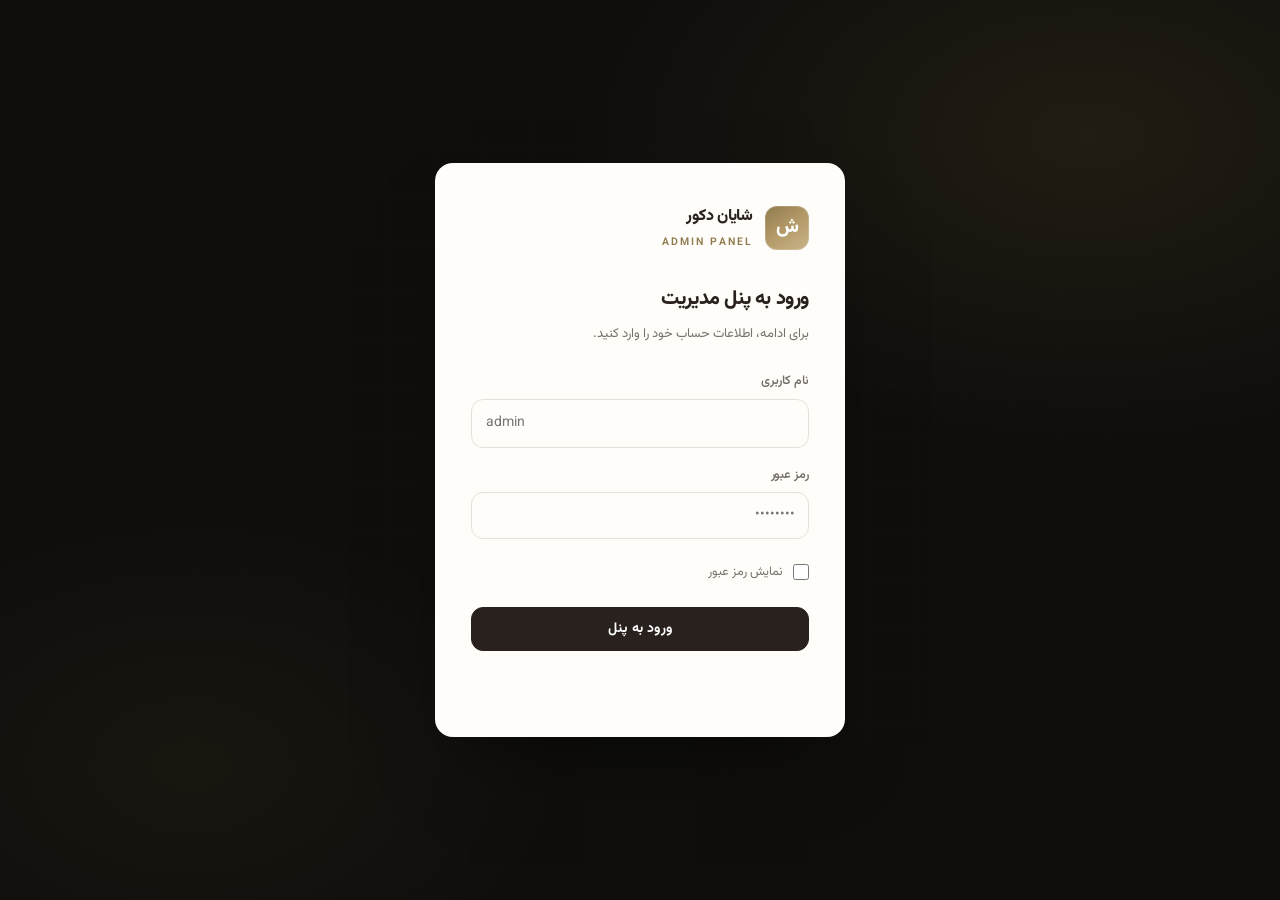
<file: admin.html>
<!DOCTYPE html>
<html lang="fa" dir="rtl">
<head>
<meta charset="UTF-8">
<meta name="robots" content="noindex,nofollow">
<meta name="viewport" content="width=device-width, initial-scale=1, viewport-fit=cover">
<meta name="theme-color" content="#141210">
<title>پنل مدیریت | شایان دکور</title>
<link rel="preconnect" href="https://fonts.googleapis.com">
<link rel="preconnect" href="https://fonts.gstatic.com" crossorigin>
<link href="https://fonts.googleapis.com/css2?family=Vazirmatn:wght@300;400;500;600;700;800&display=swap" rel="stylesheet">
<style>
/* ═══════════════════ TOKENS ═══════════════════ */
:root{
  --bg:#F3EDE4;
  --surface:#FFFDF9;
  --surface-2:#F8F5EF;
  --surface-3:#E9DFD0;
  --line:#E8E0D6;
  --line-2:#F0EAE2;
  --ink:#29211D;
  --ink-2:#77716A;
  --ink-3:#9A938A;
  --gold:#B49A68;
  --gold-2:#C9B489;
  --gold-3:#8F7A4E;
  --gold-soft:#F0E9DA;
  --danger:#B54A3F;
  --danger-soft:#F8E8E6;
  --ok:#4F8A5C;
  --ok-soft:#E6F0E8;
  --info:#3B6EA5;
  --info-soft:#E4EDF7;
  --sidebar:#29211D;
  --sidebar-2:#352C26;
  --sidebar-ink:#B0A89C;
  --sidebar-ink-2:#81776B;
  --sidebar-line:rgba(255,255,255,.06);

  --r:8px;
  --r-md:12px;
  --r-lg:16px;
  --pill:999px;

  --shadow-1:0 1px 2px rgba(28,25,22,.04);
  --shadow-2:0 1px 3px rgba(28,25,22,.04), 0 8px 24px -12px rgba(28,25,22,.1);
  --shadow-3:0 1px 3px rgba(28,25,22,.05), 0 20px 48px -20px rgba(28,25,22,.18);

  --sbw:248px;
  --tbh:66px;
  --ease:cubic-bezier(.22,.61,.36,1);
}

/* ═══════════════════ RESET ═══════════════════ */
*,*::before,*::after{box-sizing:border-box;margin:0;padding:0;min-width:0}
html{-webkit-text-size-adjust:100%}
body{
  font-family:Vazirmatn,Tahoma,sans-serif;
  background:var(--bg);color:var(--ink);
  font-size:14px;line-height:1.7;font-weight:400;
  -webkit-font-smoothing:antialiased;
  overflow-x:hidden;
}
button,input,select,textarea{font:inherit;color:inherit}
button{cursor:pointer;background:none;border:0}
a{color:inherit;text-decoration:none}
img,svg{max-width:100%;display:block}
ul,ol{list-style:none}
.hide{display:none!important}
::selection{background:var(--gold);color:#fff}
::-webkit-scrollbar{width:9px;height:9px}
::-webkit-scrollbar-track{background:transparent}
::-webkit-scrollbar-thumb{background:var(--line);border-radius:9px}
::-webkit-scrollbar-thumb:hover{background:var(--ink-3)}

.num{font-variant-numeric:tabular-nums}

/* ═══════════════════ BUTTONS ═══════════════════ */
.btn{
  display:inline-flex;align-items:center;justify-content:center;gap:7px;
  padding:9px 15px;border-radius:var(--r-md);
  border:1px solid var(--line);background:var(--surface);
  font-weight:600;font-size:13px;color:var(--ink);
  transition:.18s var(--ease);white-space:nowrap;line-height:1.2;
}
.btn:hover{border-color:var(--gold);background:var(--surface-2)}
.btn:focus-visible{outline:2px solid var(--gold);outline-offset:2px}
.btn svg{width:14px;height:14px;stroke:currentColor;fill:none;stroke-width:2;flex-shrink:0}
.btn.p{background:var(--ink);border-color:var(--ink);color:#fff}
.btn.p:hover{background:var(--gold-3);border-color:var(--gold-3)}
.btn.g{background:var(--gold);border-color:var(--gold);color:#fff}
.btn.g:hover{background:var(--gold-3);border-color:var(--gold-3)}
.btn.d{color:var(--danger);border-color:var(--danger-soft);background:transparent}
.btn.d:hover{background:var(--danger-soft);border-color:var(--danger)}
.btn.sm{padding:6px 11px;font-size:12px;border-radius:var(--r);gap:5px}
.btn.sm svg{width:12px;height:12px}
.btn.lg{padding:12px 22px;font-size:14px;border-radius:var(--r-md)}
.btn.icon{padding:9px;width:36px;height:36px}
.btn.icon svg{width:16px;height:16px}
.btn[disabled]{opacity:.45;cursor:not-allowed;pointer-events:none}

/* ═══════════════════ FORM ═══════════════════ */
.field{display:flex;flex-direction:column;gap:6px;margin-bottom:16px}
.field > label{font-weight:600;font-size:12.5px;color:var(--ink-2);letter-spacing:-.005em}
.field-hint{font-size:11.5px;color:var(--ink-3);margin-top:2px}
input[type=text],input[type=number],input[type=password],input[type=email],input[type=color],select,textarea{
  width:100%;padding:10px 13px;
  border:1px solid var(--line);border-radius:var(--r-md);
  background:var(--surface);color:var(--ink);font-size:13.5px;
  transition:.15s var(--ease);outline:none;
}
input[type=text]:hover,input[type=number]:hover,input[type=password]:hover,input[type=email]:hover,select:hover,textarea:hover{border-color:#D9D2C0}
input:focus,select:focus,textarea:focus{
  border-color:var(--gold);box-shadow:0 0 0 3px var(--gold-soft);
}
input[type=color]{padding:4px;height:44px;cursor:pointer}
textarea{resize:vertical;min-height:72px;line-height:1.75;font-family:inherit}
select{
  appearance:none;-webkit-appearance:none;
  background-image:url("data:image/svg+xml,%3Csvg xmlns='http://www.w3.org/2000/svg' viewBox='0 0 24 24' fill='none' stroke='%235F5A4F' stroke-width='2' stroke-linecap='round'%3E%3Cpath d='M6 9l6 6 6-6'/%3E%3C/svg%3E");
  background-repeat:no-repeat;background-position:left 12px center;background-size:14px;
  padding-inline-start:36px;
}
input[type=checkbox]{width:16px;height:16px;accent-color:var(--gold);cursor:pointer;flex-shrink:0}
input[type=file]{
  width:100%;padding:9px 12px;border:1px dashed var(--line);border-radius:var(--r-md);
  background:var(--surface-2);font-size:12.5px;cursor:pointer;color:var(--ink-2);
}
input[type=file]::file-selector-button{
  margin-inline-end:10px;padding:6px 12px;border-radius:var(--r);
  border:1px solid var(--line);background:var(--surface);color:var(--ink);
  font-weight:600;font-size:12px;cursor:pointer;font-family:inherit;
}
.sw{display:flex;align-items:center;gap:10px;padding:10px 0}
.sw > label{margin:0!important;font-weight:500!important;font-size:13.5px!important;color:var(--ink)!important;cursor:pointer}

.grid2{display:grid;grid-template-columns:1fr 1fr;gap:14px}
.grid3{display:grid;grid-template-columns:repeat(3,1fr);gap:14px}

/* Form sections */
.form-sec{
  padding:22px 0;border-bottom:1px solid var(--line-2);
}
.form-sec:first-child{padding-top:0}
.form-sec:last-child{border-bottom:0;padding-bottom:0}
.form-sec-h{
  display:flex;align-items:center;gap:10px;margin-bottom:16px;
}
.form-sec-n{
  display:grid;place-items:center;width:26px;height:26px;
  border-radius:var(--r);background:var(--gold-soft);color:var(--gold-3);
  font-size:11px;font-weight:800;
}
.form-sec-h h4{font-size:14px;font-weight:700;letter-spacing:-.01em}

/* ═══════════════════ LOGIN ═══════════════════ */
#login{
  min-height:100vh;display:grid;place-items:center;padding:22px;
  background:
    radial-gradient(ellipse 800px 500px at 85% 15%, rgba(212,175,89,.09), transparent 62%),
    radial-gradient(ellipse 600px 400px at 15% 85%, rgba(212,175,89,.05), transparent 62%),
    #0F0E0C;
  position:relative;overflow:hidden;
}
#login::before{
  content:'';position:absolute;inset:0;
  background-image:
    linear-gradient(rgba(255,255,255,.015) 1px, transparent 1px),
    linear-gradient(90deg, rgba(255,255,255,.015) 1px, transparent 1px);
  background-size:48px 48px;
  mask-image:radial-gradient(ellipse 60% 60% at 50% 50%, #000, transparent 100%);
  -webkit-mask-image:radial-gradient(ellipse 60% 60% at 50% 50%, #000, transparent 100%);
  pointer-events:none;
}
.lbox{
  position:relative;z-index:1;
  background:var(--surface);border-radius:var(--r-lg);
  padding:40px 36px 34px;width:100%;max-width:410px;
  box-shadow:0 40px 80px -32px rgba(0,0,0,.55), 0 1px 0 rgba(255,255,255,.06) inset;
}
.lbox .l-brand{
  display:flex;align-items:center;gap:12px;margin-bottom:28px;
}
.lbox .l-mark{
  width:44px;height:44px;border-radius:var(--r-md);
  background:linear-gradient(145deg,var(--gold-3),var(--gold),var(--gold-2));
  display:grid;place-items:center;color:#fff;
  font-weight:800;font-size:19px;
  box-shadow:inset 0 0 0 1px rgba(255,255,255,.18);
}
.lbox .l-brand-text b{display:block;font-size:16px;font-weight:800;letter-spacing:-.015em}
.lbox .l-brand-text span{display:block;font-size:10.5px;color:var(--gold-3);letter-spacing:.2em;text-transform:uppercase;font-weight:600;margin-top:2px}
.lbox h1{font-size:20px;font-weight:800;margin-bottom:6px;letter-spacing:-.02em}
.lbox > p{color:var(--ink-2);margin-bottom:24px;font-size:13px}
.err{color:var(--danger);font-size:12.5px;margin-top:10px;min-height:18px}
.spin{display:inline-block;width:13px;height:13px;border:2px solid rgba(255,255,255,.3);border-top-color:#fff;border-radius:50%;animation:sp .7s linear infinite;vertical-align:-2px}
@keyframes sp{to{transform:rotate(360deg)}}

/* ═══════════════════ APP SHELL ═══════════════════ */
#app{display:grid;grid-template-columns:var(--sbw) 1fr;min-height:100vh}

/* Sidebar */
aside{
  background:var(--sidebar);color:var(--sidebar-ink);
  position:sticky;top:0;height:100vh;
  display:flex;flex-direction:column;
  border-inline-end:1px solid var(--sidebar-line);
  overflow-y:auto;overflow-x:hidden;
}
.sb-brand{
  display:flex;align-items:center;gap:12px;
  padding:22px 20px 18px;
  border-bottom:1px solid var(--sidebar-line);
  flex-shrink:0;
}
.sb-mark{
  width:38px;height:38px;border-radius:var(--r-md);
  background:linear-gradient(145deg,var(--gold-3),var(--gold),var(--gold-2));
  display:grid;place-items:center;color:#fff;
  font-weight:800;font-size:16px;flex-shrink:0;
  box-shadow:inset 0 0 0 1px rgba(255,255,255,.16);
}
.sb-brand-text{line-height:1.15;min-width:0}
.sb-brand-text b{display:block;font-size:14.5px;font-weight:800;color:#fff;letter-spacing:-.01em}
.sb-brand-text span{display:block;font-size:9.5px;color:var(--gold-2);letter-spacing:.22em;text-transform:uppercase;font-weight:600;margin-top:4px}

.sb-nav{flex:1;padding:16px 12px;display:flex;flex-direction:column;gap:2px;overflow-y:auto}
.sb-group{margin-bottom:14px}
.sb-group:last-child{margin-bottom:0}
.sb-label{
  padding:8px 12px 6px;
  font-size:9.5px;color:var(--sidebar-ink-2);
  letter-spacing:.22em;text-transform:uppercase;font-weight:700;
}
.sb-item{
  position:relative;
  display:flex;align-items:center;gap:11px;
  padding:9px 12px;border-radius:var(--r-md);
  font-size:13.5px;font-weight:500;color:var(--sidebar-ink);
  cursor:pointer;transition:.15s var(--ease);
  margin-bottom:1px;
}
.sb-item:hover{background:rgba(255,255,255,.035);color:#E4DFD2}
.sb-item.on{background:rgba(212,175,89,.09);color:var(--gold-2);font-weight:600}
.sb-item.on::before{
  content:'';position:absolute;
  inset-inline-start:0;top:50%;transform:translateY(-50%);
  width:2px;height:18px;background:var(--gold);border-radius:2px;
}
.sb-icon{
  width:18px;height:18px;display:grid;place-items:center;
  flex-shrink:0;opacity:.9;
}
.sb-icon svg{width:18px;height:18px;stroke:currentColor;fill:none;stroke-width:1.7;stroke-linecap:round;stroke-linejoin:round}
.sb-text{flex:1;min-width:0;white-space:nowrap;overflow:hidden;text-overflow:ellipsis}
.sb-badge{
  padding:1px 7px;border-radius:var(--pill);
  background:rgba(212,175,89,.16);color:var(--gold-2);
  font-size:10px;font-weight:700;
}
.sb-foot{
  padding:12px;
  border-top:1px solid var(--sidebar-line);
  flex-shrink:0;
}
.sb-logout{color:#C0857A}
.sb-logout:hover{background:rgba(192,57,43,.1);color:#E5A99E}

.sb-overlay{
  position:fixed;inset:0;background:rgba(20,18,16,.55);
  backdrop-filter:blur(2px);-webkit-backdrop-filter:blur(2px);
  z-index:55;opacity:0;visibility:hidden;transition:.25s;
}
.sb-overlay.on{opacity:1;visibility:visible}

/* Main */
.main{min-width:0;display:flex;flex-direction:column;background:var(--bg)}

/* Topbar */
.tb{
  position:sticky;top:0;z-index:20;
  display:flex;align-items:center;gap:14px;
  height:var(--tbh);padding:0 22px;
  background:rgba(255,255,255,.88);
  backdrop-filter:blur(14px) saturate(150%);
  -webkit-backdrop-filter:blur(14px) saturate(150%);
  border-bottom:1px solid var(--line);
  flex-shrink:0;
}
.tb-hamb{
  display:none;width:38px;height:38px;border-radius:var(--r-md);
  place-items:center;border:1px solid var(--line);
  color:var(--ink-2);transition:.2s;
  flex-shrink:0;
}
.tb-hamb:hover{background:var(--surface-2);color:var(--ink)}
.tb-hamb svg{width:18px;height:18px;stroke:currentColor;fill:none;stroke-width:2}
.tb-crumb{
  display:flex;align-items:center;gap:9px;
  font-size:12.5px;color:var(--ink-3);
  white-space:nowrap;flex-shrink:0;
  letter-spacing:-.005em;
}
.tb-crumb .sep{color:var(--line);font-size:14px}
.tb-crumb h1{font-size:15px;font-weight:700;color:var(--ink);letter-spacing:-.015em}
.tb-spacer{flex:1;min-width:8px}
.tb-search{
  position:relative;width:100%;max-width:320px;
  display:flex;align-items:center;
}
.tb-search svg{
  position:absolute;inset-inline-start:12px;top:50%;
  transform:translateY(-50%);width:15px;height:15px;
  stroke:var(--ink-3);fill:none;stroke-width:2;pointer-events:none;
}
.tb-search input{
  width:100%;padding:9px 36px 9px 12px;
  padding-inline-start:36px;
  border:1px solid var(--line);border-radius:var(--r-md);
  background:var(--surface-2);font-size:13px;
  transition:.15s var(--ease);outline:none;
}
.tb-search input::placeholder{color:var(--ink-3)}
.tb-search input:focus{border-color:var(--gold);background:var(--surface);box-shadow:0 0 0 3px var(--gold-soft)}
.tb-actions{display:flex;align-items:center;gap:8px;flex-shrink:0}
.pill-err{
  display:inline-flex;align-items:center;gap:6px;
  padding:5px 11px;border-radius:var(--pill);
  background:var(--danger-soft);color:var(--danger);
  font-size:11.5px;font-weight:700;white-space:nowrap;
}
.pill-err::before{
  content:'';width:6px;height:6px;border-radius:50%;
  background:var(--danger);
  box-shadow:0 0 0 3px rgba(192,57,43,.18);
}
.tb-btn{
  display:inline-flex;align-items:center;gap:7px;
  padding:8px 14px;border-radius:var(--r-md);
  border:1px solid var(--line);background:var(--surface);
  font-size:12.5px;font-weight:600;color:var(--ink-2);
  transition:.18s var(--ease);
}
.tb-btn:hover{border-color:var(--gold);color:var(--ink);background:var(--surface-2)}
.tb-btn svg{width:14px;height:14px;stroke:currentColor;fill:none;stroke-width:2}
.tb-user{
  position:relative;
  display:flex;align-items:center;gap:9px;
  padding:4px 10px 4px 4px;
  border-radius:var(--pill);border:1px solid var(--line);
  background:var(--surface);cursor:pointer;
  transition:.18s var(--ease);
}
.tb-user:hover{border-color:var(--gold);background:var(--surface-2)}
.tb-avatar{
  width:30px;height:30px;border-radius:50%;
  background:linear-gradient(145deg,var(--gold-3),var(--gold));
  color:#fff;font-weight:700;font-size:12px;
  display:grid;place-items:center;flex-shrink:0;
}
.tb-user-text{line-height:1.15;display:none}
.tb-user-text b{display:block;font-size:12px;font-weight:700}
.tb-user-text span{display:block;font-size:10px;color:var(--ink-3)}
.tb-chev{width:12px;height:12px;stroke:var(--ink-3);fill:none;stroke-width:2;display:none}
.dd{
  position:absolute;top:calc(100% + 8px);inset-inline-end:0;
  background:var(--surface);border:1px solid var(--line);
  border-radius:var(--r-md);padding:6px;min-width:190px;
  box-shadow:var(--shadow-3);
  opacity:0;visibility:hidden;transform:translateY(-6px);
  transition:.2s var(--ease);z-index:30;
}
.dd.on{opacity:1;visibility:visible;transform:none}
.dd a{
  display:flex;align-items:center;gap:10px;
  padding:9px 12px;border-radius:var(--r);
  font-size:13px;color:var(--ink-2);
  transition:.15s;cursor:pointer;
}
.dd a:hover{background:var(--surface-2);color:var(--ink)}
.dd a.d{color:var(--danger)}
.dd a.d:hover{background:var(--danger-soft)}
.dd a svg{width:15px;height:15px;stroke:currentColor;fill:none;stroke-width:2}

/* Content */
.content{
  padding:26px 22px 60px;
  flex:1;min-width:0;
  max-width:1400px;
  width:100%;
}

/* ═══════════════════ PAGE HEAD ═══════════════════ */
.page-head{
  display:flex;justify-content:space-between;align-items:flex-end;
  gap:18px;flex-wrap:wrap;margin-bottom:22px;
}
.page-head-l{min-width:0}
.page-title{
  font-size:22px;font-weight:800;letter-spacing:-.025em;
  line-height:1.25;
}
.page-sub{font-size:13px;color:var(--ink-2);margin-top:5px}
.page-actions{display:flex;gap:8px;flex-wrap:wrap;align-items:center}

/* ═══════════════════ CARDS ═══════════════════ */
.card{
  background:var(--surface);border:1px solid var(--line);
  border-radius:var(--r-md);padding:20px;
  box-shadow:var(--shadow-1);
}
.card-h{
  display:flex;justify-content:space-between;align-items:center;
  gap:12px;margin-bottom:16px;
}
.card-h h3{font-size:14.5px;font-weight:700;letter-spacing:-.01em}
.card-h .muted{font-size:12px;color:var(--ink-3);font-weight:500}
.card + .card{margin-top:16px}

/* ═══════════════════ STATS ═══════════════════ */
.stats{
  display:grid;grid-template-columns:repeat(auto-fill,minmax(200px,1fr));
  gap:14px;margin-bottom:22px;
}
.stat{
  background:var(--surface);border:1px solid var(--line);
  border-radius:var(--r-md);padding:18px;
  display:flex;align-items:center;gap:14px;
  transition:.2s var(--ease);
  position:relative;overflow:hidden;
  box-shadow:var(--shadow-1);
}
.stat:hover{border-color:var(--gold);transform:translateY(-1px);box-shadow:var(--shadow-2)}
.stat-ic{
  width:44px;height:44px;border-radius:var(--r-md);
  background:var(--gold-soft);color:var(--gold-3);
  display:grid;place-items:center;flex-shrink:0;
}
.stat-ic svg{width:20px;height:20px;stroke:currentColor;fill:none;stroke-width:1.8;stroke-linecap:round;stroke-linejoin:round}
.stat-body{min-width:0;flex:1}
.stat-lbl{font-size:11.5px;color:var(--ink-3);font-weight:600;letter-spacing:.02em;display:block}
.stat-val{
  font-size:24px;font-weight:800;line-height:1.1;
  letter-spacing:-.025em;color:var(--ink);
  font-variant-numeric:tabular-nums;
  display:block;margin-top:4px;
}
.stat.gold .stat-ic{background:var(--gold-soft);color:var(--gold-3)}
.stat.danger .stat-ic{background:var(--danger-soft);color:var(--danger)}
.stat.ok .stat-ic{background:var(--ok-soft);color:var(--ok)}
.stat.info .stat-ic{background:var(--info-soft);color:var(--info)}

/* ═══════════════════ QUICK ACTIONS ═══════════════════ */
.qa-row{
  display:flex;gap:8px;flex-wrap:wrap;margin-bottom:22px;
}
.qa{
  display:inline-flex;align-items:center;gap:9px;
  padding:11px 16px;border-radius:var(--r-md);
  border:1px solid var(--line);background:var(--surface);
  font-size:13px;font-weight:600;color:var(--ink-2);
  transition:.2s var(--ease);cursor:pointer;
  box-shadow:var(--shadow-1);
}
.qa:hover{border-color:var(--gold);color:var(--ink);background:var(--surface-2);transform:translateY(-1px)}
.qa svg{width:15px;height:15px;stroke:currentColor;fill:none;stroke-width:2}

/* ═══════════════════ CHART ═══════════════════ */
.chart{display:flex;flex-direction:column;gap:12px;margin-top:6px}
.chart-row{display:grid;grid-template-columns:minmax(90px,140px) 1fr auto;gap:12px;align-items:center}
.chart-lbl{
  font-size:12.5px;color:var(--ink-2);font-weight:500;
  white-space:nowrap;overflow:hidden;text-overflow:ellipsis;
}
.chart-bar{
  height:8px;background:var(--surface-2);
  border-radius:var(--pill);overflow:hidden;
}
.chart-fill{
  height:100%;border-radius:var(--pill);
  background:linear-gradient(90deg,var(--gold-3),var(--gold),var(--gold-2));
  transition:width .6s var(--ease);
}
.chart-num{
  font-size:12.5px;font-weight:700;color:var(--ink);
  font-variant-numeric:tabular-nums;min-width:32px;text-align:end;
}

/* ═══════════════════ TOOLBAR / FILTERS ═══════════════════ */
.bar{
  display:flex;gap:10px;flex-wrap:wrap;align-items:center;
  margin-bottom:16px;
}
.bar .search-wrap{position:relative;flex:1;min-width:220px}
.bar .search-wrap svg{
  position:absolute;inset-inline-start:13px;top:50%;
  transform:translateY(-50%);width:15px;height:15px;
  stroke:var(--ink-3);fill:none;stroke-width:2;pointer-events:none;
}
.bar .search-wrap input{padding-inline-start:38px}
.bar select{width:auto;min-width:150px;flex-shrink:0}
.bar > .btn{flex-shrink:0}

/* Bulk bar */
.bulk-bar{
  display:none;align-items:center;gap:12px;flex-wrap:wrap;
  padding:12px 16px;margin-bottom:14px;
  background:var(--ink);color:#fff;border-radius:var(--r-md);
  font-size:13px;
  box-shadow:var(--shadow-2);
}
.bulk-bar.on{display:flex}
.bulk-bar .bulk-count{font-weight:500}
.bulk-bar .bulk-count b{font-weight:800;color:var(--gold-2);font-variant-numeric:tabular-nums}
.bulk-bar .bulk-spacer{flex:1}
.bulk-bar .btn{
  background:rgba(255,255,255,.08);border-color:rgba(255,255,255,.12);
  color:#fff;
}
.bulk-bar .btn:hover{background:rgba(255,255,255,.15);border-color:rgba(255,255,255,.22)}
.bulk-bar .btn.d{color:#F5B7AC;border-color:rgba(192,57,43,.4)}
.bulk-bar .btn.d:hover{background:rgba(192,57,43,.25)}

/* ═══════════════════ TABLE ═══════════════════ */
.tw{
  background:var(--surface);border:1px solid var(--line);
  border-radius:var(--r-md);overflow:hidden;
  box-shadow:var(--shadow-1);
}
.tw > .tw-head{
  display:flex;justify-content:space-between;align-items:center;
  padding:16px 20px;border-bottom:1px solid var(--line);
  gap:12px;flex-wrap:wrap;
}
.tw > .tw-head h3{font-size:14px;font-weight:700}
.tw > .tw-head .muted{font-size:12px;color:var(--ink-3)}
.tw table{
  width:100%;border-collapse:collapse;
}
.tw thead th{
  padding:11px 16px;text-align:start;
  font-size:11px;font-weight:700;color:var(--ink-3);
  letter-spacing:.04em;text-transform:uppercase;
  background:var(--surface-2);
  border-bottom:1px solid var(--line);
  white-space:nowrap;
}
.tw tbody td{
  padding:13px 16px;text-align:start;
  border-bottom:1px solid var(--line-2);
  vertical-align:middle;font-size:13px;
}
.tw tbody tr:last-child td{border-bottom:0}
.tw tbody tr:hover{background:var(--surface-2)}
.tw tbody tr.selected{background:var(--gold-soft)}
td img{
  width:44px;height:44px;object-fit:cover;
  border-radius:var(--r);display:block;
  background:var(--surface-3);border:1px solid var(--line);
}
td.q-price input,td.q-stock input{
  padding:6px 10px;font-size:12.5px;border-radius:var(--r);
}
td.q-price input{width:110px}
td.q-stock input{width:70px}
.act{display:flex;gap:6px;white-space:nowrap;flex-wrap:wrap}

/* Badges / tags */
.tag{
  display:inline-flex;align-items:center;gap:4px;
  padding:3px 9px;border-radius:var(--pill);
  font-size:10.5px;font-weight:700;letter-spacing:.02em;
  background:var(--surface-3);color:var(--ink-2);
  white-space:nowrap;
}
.tag.on{background:var(--ok-soft);color:var(--ok)}
.tag.off{background:var(--danger-soft);color:var(--danger)}
.tag.sale{background:var(--danger-soft);color:var(--danger)}
.tag.new{background:var(--ok-soft);color:var(--ok)}
.tag.gold{background:var(--gold-soft);color:var(--gold-3)}
.tag.info{background:var(--info-soft);color:var(--info)}

/* ═══════════════════ TABS (settings) ═══════════════════ */
.tabs{
  display:flex;gap:2px;margin-bottom:20px;
  border-bottom:1px solid var(--line);
  overflow-x:auto;scrollbar-width:none;
}
.tabs::-webkit-scrollbar{display:none}
.tabs button{
  padding:11px 18px;font-size:13px;font-weight:600;
  color:var(--ink-3);border-bottom:2px solid transparent;
  margin-bottom:-1px;white-space:nowrap;
  transition:.2s;border-radius:0;
}
.tabs button:hover{color:var(--ink)}
.tabs button.on{color:var(--gold-3);border-bottom-color:var(--gold)}

/* ═══════════════════ PAGER ═══════════════════ */
.pager{
  display:flex;gap:6px;justify-content:center;
  margin-top:20px;flex-wrap:wrap;
}
.pager button{
  min-width:36px;height:36px;padding:0 10px;
  border-radius:var(--r-md);border:1px solid var(--line);
  background:var(--surface);font-size:12.5px;font-weight:600;
  color:var(--ink-2);transition:.18s;cursor:pointer;
  font-variant-numeric:tabular-nums;
}
.pager button:hover{border-color:var(--gold);color:var(--ink)}
.pager button.p{background:var(--ink);border-color:var(--ink);color:#fff}

/* ═══════════════════ MODAL / SHEET ═══════════════════ */
#modal{
  position:fixed;inset:0;z-index:70;
  display:grid;place-items:center;padding:20px;
  background:rgba(20,18,16,.55);
  backdrop-filter:blur(4px);-webkit-backdrop-filter:blur(4px);
  opacity:0;visibility:hidden;transition:.22s var(--ease);
}
#modal:not(.hide){opacity:1;visibility:visible}
.sheet{
  background:var(--surface);
  width:100%;max-width:880px;
  max-height:calc(100vh - 32px);
  border-radius:var(--r-lg);
  display:flex;flex-direction:column;
  overflow:hidden;
  box-shadow:var(--shadow-3);
  transform:scale(.97);transition:transform .22s var(--ease);
}
#modal:not(.hide) .sheet{transform:scale(1)}
.sheet.sheet-product{max-width:920px}
.sheet-head{
  padding:22px 28px 18px;border-bottom:1px solid var(--line);
  display:flex;justify-content:space-between;align-items:flex-start;gap:14px;
  flex-shrink:0;background:var(--surface);
}
.sheet-head h3{font-size:17px;font-weight:800;letter-spacing:-.02em}
.sheet-head p{font-size:12.5px;color:var(--ink-3);margin-top:4px}
.sheet-close{
  width:36px;height:36px;border-radius:var(--r-md);
  display:grid;place-items:center;border:1px solid var(--line);
  color:var(--ink-2);transition:.15s;flex-shrink:0;
}
.sheet-close:hover{background:var(--danger-soft);color:var(--danger);border-color:var(--danger)}
.sheet-close svg{width:15px;height:15px;stroke:currentColor;fill:none;stroke-width:2}
.sheet-body{
  padding:4px 28px 12px;overflow-y:auto;flex:1;
}
.sheet-foot{
  padding:16px 28px;border-top:1px solid var(--line);
  display:flex;gap:10px;justify-content:flex-end;align-items:center;
  background:var(--surface-2);flex-shrink:0;
}
.sheet-foot .foot-hint{margin-inline-end:auto;font-size:12px;color:var(--ink-3)}

/* Product form polish */
.pf-status-row{
  display:grid;grid-template-columns:repeat(3,1fr);gap:10px;
}
.pf-chip{
  display:flex;align-items:center;gap:10px;
  padding:12px 14px;border:1px solid var(--line);border-radius:var(--r-md);
  background:var(--surface-2);cursor:pointer;transition:.15s;
  user-select:none;
}
.pf-chip:hover{border-color:var(--gold)}
.pf-chip:has(input:checked){
  border-color:var(--gold);background:var(--gold-soft);
}
.pf-chip input{accent-color:var(--gold);width:16px;height:16px;flex-shrink:0}
.pf-chip span{font-size:13px;font-weight:600;color:var(--ink);line-height:1.35}
.pf-chip small{display:block;font-size:11px;font-weight:400;color:var(--ink-3);margin-top:2px}

.cloud-image-box{
  margin-top:12px;padding:16px;border:1px solid var(--line);
  border-radius:var(--r-md);background:var(--surface-2);
}
.cloud-image-box .cib-title{font-weight:700;font-size:13.5px;margin-bottom:4px}
.cloud-image-box .cib-desc{font-size:12px;color:var(--ink-3);margin-bottom:10px;line-height:1.6}
.cloud-image-box textarea{
  font-family:ui-monospace,SFMono-Regular,Menlo,monospace;font-size:12.5px;
  min-height:88px;direction:ltr;text-align:left;
}
.img-upload-zone{
  border:2px dashed var(--line);border-radius:var(--r-md);
  padding:22px 16px;text-align:center;background:var(--surface-2);
  cursor:pointer;transition:.18s;margin-top:10px;
}
.img-upload-zone:hover{border-color:var(--gold);background:var(--gold-soft)}
.img-upload-zone strong{display:block;font-size:13.5px;margin-bottom:4px}
.img-upload-zone span{font-size:12px;color:var(--ink-3)}
.gal-empty{
  width:100%;padding:20px;text-align:center;color:var(--ink-3);
  font-size:13px;background:var(--surface-2);border-radius:var(--r-md);
  border:1px dashed var(--line);
}

@media(max-width:720px){
  .pf-status-row{grid-template-columns:1fr}
  .sheet.sheet-product{max-width:100%;max-height:100vh;border-radius:0}
}

/* ═══════════════════ GALLERY ═══════════════════ */
.gal{
  display:flex;flex-wrap:wrap;gap:10px;margin-top:10px;
}
.gal .th{
  position:relative;width:96px;height:96px;
  border-radius:var(--r-md);overflow:hidden;
  border:2px solid var(--line);cursor:grab;
  background:var(--surface-2);
  transition:.18s var(--ease);
}
.gal .th:hover{border-color:var(--gold)}
.gal .th.primary{border-color:var(--gold)}
.gal .th.primary::after{
  content:'★ اصلی';position:absolute;bottom:4px;inset-inline-start:4px;
  padding:2px 6px;border-radius:var(--pill);
  background:var(--gold);color:#fff;
  font-size:9px;font-weight:700;
}
.gal .th img{width:100%;height:100%;object-fit:cover;display:block}
.gal .th .ov{
  position:absolute;inset:0;background:rgba(20,18,16,.7);
  display:flex;align-items:center;justify-content:center;gap:6px;
  opacity:0;transition:.18s;
}
.gal .th:hover .ov{opacity:1}
.gal .th .ov button{
  width:28px;height:28px;border-radius:var(--r-md);
  background:rgba(255,255,255,.95);color:var(--ink);
  display:grid;place-items:center;border:0;cursor:pointer;
  font-size:13px;line-height:1;
  transition:.15s;
}
.gal .th .ov button:hover{background:var(--gold);color:#fff}
.gal .add{
  width:96px;height:96px;border:2px dashed var(--line);
  border-radius:var(--r-md);display:grid;place-items:center;
  cursor:pointer;color:var(--ink-3);font-size:22px;
  background:var(--surface-2);transition:.18s;
}
.gal .add:hover{border-color:var(--gold);color:var(--gold);background:var(--gold-soft)}
.gal-hint{font-size:11.5px;color:var(--ink-3);margin-top:8px}

/* ═══════════════════ TOASTS ═══════════════════ */
#toasts{
  position:fixed;bottom:22px;inset-inline-start:22px;
  display:flex;flex-direction:column;gap:8px;z-index:100;
  max-width:min(360px,calc(100vw - 32px));
}
.toast{
  background:var(--ink);color:#fff;
  padding:11px 16px;border-radius:var(--r-md);
  box-shadow:var(--shadow-3);
  font-size:13px;font-weight:500;
  display:flex;align-items:center;gap:10px;
  animation:slideIn .3s var(--ease);
}
.toast::before{
  content:'';width:6px;height:6px;border-radius:50%;
  background:var(--ok);flex-shrink:0;
  box-shadow:0 0 0 3px rgba(46,139,87,.22);
}
.toast.err::before{background:var(--danger);box-shadow:0 0 0 3px rgba(192,57,43,.22)}
@keyframes slideIn{from{opacity:0;transform:translateY(12px)}to{opacity:1;transform:none}}

/* ═══════════════════ SKELETON / EMPTY ═══════════════════ */
.skel-wrap{padding:4px 0}
.skel{
  background:linear-gradient(90deg,var(--surface-2) 0%,var(--surface-3) 50%,var(--surface-2) 100%);
  background-size:200% 100%;
  animation:shimmer 1.4s linear infinite;
  border-radius:var(--r-md);
}
@keyframes shimmer{0%{background-position:200% 0}100%{background-position:-200% 0}}
.skel-title{height:26px;width:220px;margin-bottom:20px}
.skel-grid{display:grid;grid-template-columns:repeat(auto-fill,minmax(200px,1fr));gap:14px;margin-bottom:22px}
.skel-card{height:88px}
.skel-block{height:280px}

.empty{
  padding:60px 20px;text-align:center;
  display:flex;flex-direction:column;align-items:center;gap:12px;
}
.empty-ic{
  width:56px;height:56px;border-radius:50%;
  background:var(--surface-2);color:var(--ink-3);
  display:grid;place-items:center;
}
.empty-ic svg{width:26px;height:26px;stroke:currentColor;fill:none;stroke-width:1.5}
.empty h3{font-size:15px;font-weight:700;color:var(--ink)}
.empty p{font-size:13px;color:var(--ink-3);max-width:38ch;line-height:1.8;margin-bottom:6px}

/* ═══════════════════ RESPONSIVE TABLES ═══════════════════ */
@media(max-width:820px){
  .rtable thead{display:none}
  .rtable, .rtable tbody, .rtable tr, .rtable td{display:block;width:100%}
  .rtable tbody tr{
    border:1px solid var(--line);border-radius:var(--r-md);
    padding:14px 16px;margin-bottom:12px;background:var(--surface);
    position:relative;
  }
  .rtable tbody tr:hover{background:var(--surface);border-color:var(--gold)}
  .rtable tbody td{
    border:0;padding:7px 0;
    display:flex;align-items:center;justify-content:space-between;
    gap:14px;text-align:end;
    border-bottom:1px dashed var(--line-2);
  }
  .rtable tbody td:last-child{border-bottom:0;padding-bottom:0}
  .rtable tbody td:first-child{padding-top:0}
  .rtable tbody td[data-label]:not([data-label=""])::before{
    content:attr(data-label);
    color:var(--ink-3);font-size:11.5px;font-weight:600;
    flex-shrink:0;letter-spacing:.02em;
  }
  .rtable tbody td[data-label=""]{justify-content:flex-end}
  .rtable tbody td.rt-main{
    font-weight:700;font-size:14.5px;
    padding-bottom:12px;margin-bottom:6px;
    border-bottom:1px solid var(--line);
    justify-content:flex-start;text-align:start;
  }
  .rtable tbody td.rt-main::before{display:none}
  .rtable tbody td img{width:56px;height:56px;margin-inline-start:auto}
  .rtable tbody td.q-price input,
  .rtable tbody td.q-stock input{width:140px}
  .rtable tbody td.act{justify-content:flex-start;gap:8px;flex-wrap:wrap;padding-top:12px}
  .tw{border:0;background:transparent;box-shadow:none;padding:0}
  .tw > .tw-head{border-radius:var(--r-md);border:1px solid var(--line);background:var(--surface);margin-bottom:14px}
}

/* ═══════════════════ RESPONSIVE LAYOUT ═══════════════════ */
@media(max-width:1024px){
  :root{--sbw:0px;--tbh:60px}
  #app{grid-template-columns:1fr}
  aside{
    position:fixed;top:0;bottom:0;
    inset-inline-start:0;
    width:280px;max-width:85vw;height:100dvh;
    transform:translateX(100%);
    transition:transform .3s var(--ease);
    z-index:60;
    box-shadow:var(--shadow-3);
  }
  [dir="rtl"] aside{transform:translateX(100%)}
  aside.on{transform:translateX(0)!important}
  .tb-hamb{display:grid}
}
@media(max-width:768px){
  .content{padding:20px 16px 60px}
  .tb{padding:0 14px;gap:10px}
  .tb-search{max-width:100%;display:none}
  .tb-btn span{display:none}
  .tb-btn{padding:9px;width:38px;height:38px;justify-content:center}
  .page-title{font-size:19px}
  .grid2,.grid3{grid-template-columns:1fr}
  .stats{grid-template-columns:1fr 1fr;gap:10px}
  .stat{padding:14px}
  .stat-ic{width:38px;height:38px}
  .stat-val{font-size:20px}
  .chart-row{grid-template-columns:1fr;gap:6px}
  .chart-lbl{font-size:12px}
  .chart-num{text-align:end;font-size:11.5px}
  #modal{padding:0;align-items:flex-end}
  .sheet{
    max-width:100%;width:100%;
    max-height:96dvh;border-radius:var(--r-lg) var(--r-lg) 0 0;
    transform:translateY(20px);
  }
  .sheet-head{padding:18px 20px 16px}
  .sheet-body{padding:8px 20px 4px}
  .sheet-foot{padding:14px 20px}
  .qa{padding:10px 14px;font-size:12.5px}
  #toasts{inset-inline:16px;bottom:16px;left:16px;right:16px;max-width:none}
  .toast{width:100%}
}
@media(max-width:520px){
  .content{padding:16px 14px 60px}
  .stats{grid-template-columns:1fr}
  .tb-crumb .sep, .tb-crumb > span:not(#title){display:none}
  .tb-user{padding:4px}
  .tb-avatar{width:32px;height:32px}
  .page-head{flex-direction:column;align-items:stretch;gap:12px}
  .page-actions{justify-content:stretch}
  .page-actions .btn{flex:1}
  .gal .th,.gal .add{width:78px;height:78px}
  .bulk-bar{padding:10px 12px;font-size:12px}
  .bulk-bar .btn.sm{padding:5px 9px;font-size:11.5px}
}

/* Reduced motion */
@media (prefers-reduced-motion:reduce){
  *{animation-duration:.001ms!important;transition-duration:.001ms!important}
}
</style>
<link rel="stylesheet" href="assets/css/luxury.css?v=3">
</head>
<body>

<!-- ═══════════════ LOGIN ═══════════════ -->
<div id="login">
  <div class="lbox">
    <div class="l-brand">
      <div class="l-mark">ش</div>
      <div class="l-brand-text">
        <b>شایان دکور</b>
        <span>Admin Panel</span>
      </div>
    </div>
    <h1>ورود به پنل مدیریت</h1>
    <p>برای ادامه، اطلاعات حساب خود را وارد کنید.</p>

    <div class="field">
      <label for="luser">نام کاربری</label>
      <input type="text" id="luser" autocomplete="username" dir="ltr" placeholder="admin">
    </div>
    <div class="field">
      <label for="pw">رمز عبور</label>
      <input type="password" id="pw" autocomplete="current-password" placeholder="••••••••">
    </div>
    <label class="sw" style="margin:-4px 0 14px">
      <input type="checkbox" id="showpw">
      <span style="font-size:12.5px;color:var(--ink-2)">نمایش رمز عبور</span>
    </label>

    <button class="btn p lg" style="width:100%" id="loginBtn">
      ورود به پنل
    </button>
    <div class="err" id="lerr"></div>
    <p style="margin-top:14px;font-size:12px;color:var(--ink-3)" id="installHint"></p>
  </div>
</div>

<!-- ═══════════════ APP ═══════════════ -->
<div id="app" class="hide">
  <div class="sb-overlay" id="sbOverlay"></div>
  <aside id="nav"></aside>

  <div class="main">
    <header class="tb">
      <button class="tb-hamb" id="menuBtn" aria-label="منو">
        <svg viewBox="0 0 24 24"><path d="M3 6h18M3 12h18M3 18h18"/></svg>
      </button>

      <div class="tb-crumb">
        <span>پنل</span>
        <span class="sep">/</span>
        <h1 id="title">داشبورد</h1>
      </div>

      <div class="tb-spacer"></div>

      <form class="tb-search" id="tbSearch" onsubmit="return false">
        <svg viewBox="0 0 24 24"><circle cx="11" cy="11" r="7"/><path d="M20 20L17 17"/></svg>
        <input type="text" placeholder="جستجوی سریع محصولات…" id="tbSearchInput">
      </form>

      <span id="connErr" class="pill-err hide">ارتباط با سرور برقرار نیست</span>

      <div class="tb-actions">
        <button class="tb-btn" id="previewBtn" type="button">
          <svg viewBox="0 0 24 24"><path d="M1 12s4-8 11-8 11 8 11 8-4 8-11 8-11-8-11-8z"/><circle cx="12" cy="12" r="3"/></svg>
          <span>پیش‌نمایش سایت</span>
        </button>

        <div class="tb-user" id="userBtn">
          <div class="tb-avatar">م</div>
          <div class="tb-user-text">
            <b>مدیر سیستم</b>
            <span>admin</span>
          </div>
          <svg class="tb-chev" viewBox="0 0 24 24"><path d="M6 9l6 6 6-6"/></svg>
        </div>

        <div class="dd" id="userDD">
          <a data-a="preview">
            <svg viewBox="0 0 24 24"><path d="M1 12s4-8 11-8 11 8 11 8-4 8-11 8-11-8-11-8z"/><circle cx="12" cy="12" r="3"/></svg>
            پیش‌نمایش سایت
          </a>
          <a class="d" data-a="logout">
            <svg viewBox="0 0 24 24"><path d="M9 21H5a2 2 0 01-2-2V5a2 2 0 012-2h4M16 17l5-5-5-5M21 12H9"/></svg>
            خروج از حساب
          </a>
        </div>
      </div>
    </header>

    <div class="content" id="view"></div>
  </div>
</div>

<!-- ═══════════════ MODAL ═══════════════ -->
<div id="modal" class="hide"></div>

<!-- ═══════════════ TOASTS ═══════════════ -->
<div id="toasts"></div>

<script src="assets/js/enhancements.js?v=3" defer></script>
<script>
(function(){
'use strict';
const $ = (s,c=document) => c.querySelector(s);
const $$ = (s,c=document) => Array.prototype.slice.call(c.querySelectorAll(s));
const fa = n => String(n).replace(/\d/g, d => '۰۱۲۳۴۵۶۷۸۹'[d]);
const money = n => fa(Number(n||0).toLocaleString('en-US')) + ' تومان';
const esc = s => String(s ?? '').replace(/[&<>"]/g, c => ({'&':'&amp;','<':'&lt;','>':'&gt;','"':'&quot;'}[c]));
const API = 'api/';
let CSRF = '', tab = 'dash', BOOT = null;

/* ═══════════════════ TOAST ═══════════════════ */
function toast(m, isErr){
  const t = document.createElement('div');
  t.className = 'toast' + (isErr ? ' err' : '');
  t.textContent = m;
  $('#toasts').appendChild(t);
  setTimeout(() => { t.style.opacity = '0'; t.style.transition = 'opacity .3s'; setTimeout(() => t.remove(), 300); }, 3200);
}

/* ═══════════════════ API ═══════════════════ */
async function api(method, url, body, isForm){
  const opts = { method, credentials:'same-origin', headers:{} };
  if(method !== 'GET'){
    opts.headers['X-CSRF-Token'] = CSRF;
    if(isForm){ opts.body = body; }
    else{ opts.headers['Content-Type'] = 'application/json'; opts.body = JSON.stringify(body || {}); }
  }
  let res, data;
  try{ res = await fetch(API + url, opts); }
  catch(e){ $('#connErr').classList.remove('hide'); throw new Error('اتصال به سرور برقرار نشد.'); }
  $('#connErr').classList.add('hide');
  try{ data = await res.json(); }
  catch(e){ throw new Error('پاسخ سرور نامعتبر بود.'); }
  if(res.status === 401){ showLogin(); throw new Error(data.message || 'ابتدا وارد شوید.'); }
  if(!data.success) throw new Error(data.message || 'خطایی رخ داد.');
  return data;
}
async function call(method, url, body, isForm){
  try{ return await api(method, url, body, isForm); }
  catch(e){ toast(e.message, true); throw e; }
}

/* ═══════════════════ AUTH ═══════════════════ */
function showLogin(){
  $('#app').classList.add('hide');
  $('#login').classList.remove('hide');
}
async function tryLogin(){
  $('#lerr').textContent = '';
  const username = $('#luser').value.trim(), password = $('#pw').value;
  if(!username || !password){ $('#lerr').textContent = 'نام کاربری و رمز عبور را وارد کنید.'; return; }
  const btn = $('#loginBtn');
  btn.disabled = true;
  btn.innerHTML = '<span class="spin"></span> در حال ورود…';
  try{
    const res = await fetch(API + 'auth/login.php', {
      method:'POST', credentials:'same-origin',
      headers:{'Content-Type':'application/json'},
      body: JSON.stringify({ username, password })
    });
    const data = await res.json();
    if(!data.success){ $('#lerr').textContent = data.message; return; }
    CSRF = data.csrf;
    start();
  }catch(e){ $('#lerr').textContent = 'اتصال به سرور برقرار نشد.'; }
  finally{ btn.disabled = false; btn.textContent = 'ورود به پنل'; }
}
$('#loginBtn').onclick = tryLogin;
$('#pw').onkeydown = e => { if(e.key === 'Enter') tryLogin(); };
$('#luser').onkeydown = e => { if(e.key === 'Enter') $('#pw').focus(); };
$('#showpw').onchange = e => { $('#pw').type = e.target.checked ? 'text' : 'password'; };

async function logout(){
  try{ await call('POST', 'auth/logout.php'); }catch(e){}
  location.reload();
}

/* ═══════════════════ NAV ═══════════════════ */
const ICONS = {
  dash:'<svg viewBox="0 0 24 24"><rect x="3" y="3" width="7" height="9"/><rect x="14" y="3" width="7" height="5"/><rect x="14" y="12" width="7" height="9"/><rect x="3" y="16" width="7" height="5"/></svg>',
  products:'<svg viewBox="0 0 24 24"><path d="M21 16V8a2 2 0 00-1-1.73l-7-4a2 2 0 00-2 0l-7 4A2 2 0 003 8v8a2 2 0 001 1.73l7 4a2 2 0 002 0l7-4A2 2 0 0021 16z"/><path d="M3.27 6.96L12 12.01l8.73-5.05M12 22.08V12"/></svg>',
  categories:'<svg viewBox="0 0 24 24"><path d="M22 19a2 2 0 01-2 2H4a2 2 0 01-2-2V5a2 2 0 012-2h5l2 3h9a2 2 0 012 2z"/></svg>',
  testimonials:'<svg viewBox="0 0 24 24"><path d="M21 15a2 2 0 01-2 2H7l-4 4V5a2 2 0 012-2h14a2 2 0 012 2z"/></svg>',
  faqs:'<svg viewBox="0 0 24 24"><circle cx="12" cy="12" r="10"/><path d="M9.09 9a3 3 0 015.83 1c0 2-3 3-3 3M12 17h.01"/></svg>',
  blog:'<svg viewBox="0 0 24 24"><path d="M14 2H6a2 2 0 00-2 2v16a2 2 0 002 2h12a2 2 0 002-2V8z"/><path d="M14 2v6h6M16 13H8M16 17H8M10 9H8"/></svg>',
  subscribers:'<svg viewBox="0 0 24 24"><rect x="2" y="4" width="20" height="16" rx="2"/><path d="M22 7l-10 6L2 7"/></svg>',
  settings:'<svg viewBox="0 0 24 24"><circle cx="12" cy="12" r="3"/><path d="M19.4 15a1.65 1.65 0 00.33 1.82l.06.06a2 2 0 11-2.83 2.83l-.06-.06a1.65 1.65 0 00-1.82-.33 1.65 1.65 0 00-1 1.51V21a2 2 0 11-4 0v-.09a1.65 1.65 0 00-1-1.51 1.65 1.65 0 00-1.82.33l-.06.06a2 2 0 11-2.83-2.83l.06-.06a1.65 1.65 0 00.33-1.82 1.65 1.65 0 00-1.51-1H3a2 2 0 110-4h.09A1.65 1.65 0 004.6 9a1.65 1.65 0 00-.33-1.82l-.06-.06a2 2 0 112.83-2.83l.06.06A1.65 1.65 0 009 4.6a1.65 1.65 0 001-1.51V3a2 2 0 114 0v.09a1.65 1.65 0 001 1.51 1.65 1.65 0 001.82-.33l.06-.06a2 2 0 112.83 2.83l-.06.06A1.65 1.65 0 0019.4 9a1.65 1.65 0 001.51 1H21a2 2 0 110 4h-.09a1.65 1.65 0 00-1.51 1z"/></svg>',
  backup:'<svg viewBox="0 0 24 24"><path d="M21 15v4a2 2 0 01-2 2H5a2 2 0 01-2-2v-4M7 10l5 5 5-5M12 15V3"/></svg>',
  logout:'<svg viewBox="0 0 24 24"><path d="M9 21H5a2 2 0 01-2-2V5a2 2 0 012-2h4M16 17l5-5-5-5M21 12H9"/></svg>'
};

const NAV_GROUPS = [
  { label:'مدیریت', items:[
    { id:'dash', label:'داشبورد' },
    { id:'products', label:'محصولات' },
    { id:'categories', label:'دسته‌بندی‌ها' },
  ]},
  { label:'محتوا', items:[
    { id:'testimonials', label:'نظرات' },
    { id:'faqs', label:'سوالات متداول' },
    { id:'blog', label:'مجله' },
    { id:'subscribers', label:'خبرنامه' },
  ]},
  { label:'سیستم', items:[
    { id:'settings', label:'تنظیمات سایت' },
    { id:'backup', label:'پشتیبان‌گیری' },
  ]},
];
const NAV_TITLES = Object.fromEntries(NAV_GROUPS.flatMap(g => g.items.map(i => [i.id, i.label])));

function drawNav(){
  $('#nav').innerHTML = `
    <div class="sb-brand">
      <div class="sb-mark">ش</div>
      <div class="sb-brand-text">
        <b>شایان دکور</b>
        <span>Admin</span>
      </div>
    </div>
    <nav class="sb-nav">
      ${NAV_GROUPS.map(g => `
        <div class="sb-group">
          <div class="sb-label">${g.label}</div>
          ${g.items.map(it => `
            <a class="sb-item ${it.id===tab?'on':''}" data-t="${it.id}">
              <span class="sb-icon">${ICONS[it.id]||''}</span>
              <span class="sb-text">${it.label}</span>
            </a>
          `).join('')}
        </div>
      `).join('')}
    </nav>
    <div class="sb-foot">
      <a class="sb-item sb-logout" id="lo">
        <span class="sb-icon">${ICONS.logout}</span>
        <span class="sb-text">خروج از حساب</span>
      </a>
    </div>
  `;
  $$('#nav a[data-t]').forEach(a => a.onclick = () => go(a.dataset.t));
  $('#lo').onclick = logout;
}

function go(t){
  tab = t;
  drawNav();
  $('#title').textContent = NAV_TITLES[t] || '';
  closeMobileNav();
  render();
}

/* ═══════════════════ RENDER DISPATCHER ═══════════════════ */
function render(){
  const v = $('#view');
  v.innerHTML = skeleton();
  const fn = ({ dash, settings: pageSettings, backup, subscribers }[tab]) || ((v) => crud(v, tab));
  fn(v);
}
function skeleton(){
  return `<div class="skel-wrap">
    <div class="skel skel-title"></div>
    <div class="skel-grid">${Array(4).fill('<div class="skel skel-card"></div>').join('')}</div>
    <div class="skel skel-block"></div>
  </div>`;
}

/* ═══════════════════ BOOT ═══════════════════ */
async function start(){
  $('#login').classList.add('hide');
  $('#app').classList.remove('hide');
  drawNav();
  try{
    const me = await api('GET', 'auth/me.php');
    if(!me.logged_in){ showLogin(); return; }
    CSRF = me.csrf;
    const cats = await api('GET', 'categories/list.php?admin=1');
    let sizeItems = [];
    try { sizeItems = (await api('GET','attributes/list.php?type=size')).items || []; } catch(e) {}
    BOOT = { categories: cats.items, sizes: sizeItems };
    go(tab);
  }catch(e){ if(e.message) toast(e.message, true); }
}
(async function(){
  try{
    const me = await api('GET', 'auth/me.php');
    if(me.logged_in){ CSRF = me.csrf; start(); return; }
  }catch(e){}
  $('#installHint').textContent = '';
})();

/* ═══════════════════ MOBILE NAV ═══════════════════ */
function openMobileNav(){
  $('#nav').classList.add('on');
  $('#sbOverlay').classList.add('on');
  document.body.style.overflow = 'hidden';
}
function closeMobileNav(){
  $('#nav').classList.remove('on');
  $('#sbOverlay').classList.remove('on');
  document.body.style.overflow = '';
}
$('#menuBtn').onclick = openMobileNav;
$('#sbOverlay').onclick = closeMobileNav;

/* ═══════════════════ USER DROPDOWN ═══════════════════ */
const userBtn = $('#userBtn'), userDD = $('#userDD');
userBtn.onclick = e => { e.stopPropagation(); userDD.classList.toggle('on'); };
document.addEventListener('click', () => userDD.classList.remove('on'));
$$('#userDD a').forEach(a => {
  a.onclick = () => {
    userDD.classList.remove('on');
    if(a.dataset.a === 'logout') logout();
    if(a.dataset.a === 'preview') window.open('index.html', '_blank');
  };
});

/* ═══════════════════ TOPBAR SEARCH ═══════════════════ */
$('#tbSearch').addEventListener('submit', e => {
  e.preventDefault();
  const val = $('#tbSearchInput').value.trim();
  if(!val) return;
  q = val;
  page = 1;
  go('products');
});

/* ═══════════════════ DASHBOARD ═══════════════════ */
async function dash(v){
  let d;
  try{ d = await api('GET', 'dashboard.php'); }
  catch(e){ v.innerHTML = '<p>خطا در بارگذاری داشبورد.</p>'; return; }

  const s = d.stats;
  const ents = d.per_category.filter(e => +e.n > 0);
  const maxN = Math.max(1, ...ents.map(e => +e.n));

  const statDefs = [
    { label:'کل محصولات', val:s.total, ic:'products', tone:'gold' },
    { label:'فعال', val:s.active, ic:'dash', tone:'ok' },
    { label:'غیرفعال', val:s.inactive, ic:'dash', tone:'' },
    { label:'ناموجود', val:s.out_of_stock, ic:'dash', tone:'danger' },
    { label:'تخفیف‌دار', val:s.on_sale, ic:'dash', tone:'info' },
    { label:'دسته‌بندی‌ها', val:s.categories, ic:'categories', tone:'' },
    { label:'مشترکین خبرنامه', val:s.subscribers, ic:'subscribers', tone:'' },
  ];

  v.innerHTML = `
    <div class="page-head">
      <div class="page-head-l">
        <h2 class="page-title">داشبورد</h2>
        <p class="page-sub">نمای کلی وضعیت فروشگاه و کاتالوگ</p>
      </div>
    </div>

    <div class="stats">
      ${statDefs.map(x => `
        <div class="stat ${x.tone}">
          <div class="stat-ic">${ICONS[x.ic] || ICONS.dash}</div>
          <div class="stat-body">
            <span class="stat-lbl">${x.label}</span>
            <b class="stat-val">${fa(x.val)}</b>
          </div>
        </div>
      `).join('')}
    </div>

    <div class="qa-row">
      <button class="qa" data-q="products">
        <svg viewBox="0 0 24 24"><path d="M12 5v14M5 12h14"/></svg>
        افزودن محصول
      </button>
      <button class="qa" data-g="categories">
        ${ICONS.categories}
        مدیریت دسته‌ها
      </button>
      <button class="qa" data-g="settings">
        ${ICONS.settings}
        ویرایش تنظیمات
      </button>
      <button class="qa" data-g="backup">
        ${ICONS.backup}
        پشتیبان‌گیری
      </button>
    </div>

    <div class="card" style="margin-bottom:16px">
      <div class="card-h">
        <h3>توزیع محصولات در دسته‌بندی‌ها</h3>
        <span class="muted">${fa(ents.length)} دسته فعال</span>
      </div>
      ${ents.length ? `
        <div class="chart">
          ${ents.map(e => `
            <div class="chart-row">
              <span class="chart-lbl">${esc(e.name)}</span>
              <div class="chart-bar"><div class="chart-fill" style="width:${(+e.n / maxN * 100).toFixed(1)}%"></div></div>
              <span class="chart-num">${fa(e.n)}</span>
            </div>
          `).join('')}
        </div>
      ` : `
        <div class="empty">
          <div class="empty-ic">${ICONS.categories}</div>
          <h3>هنوز محصولی ثبت نشده است</h3>
          <p>پس از افزودن محصول، نمودار توزیع دسته‌بندی‌ها اینجا نمایش داده می‌شود.</p>
        </div>
      `}
    </div>

    <div class="tw">
      <div class="tw-head">
        <h3>آخرین محصولات</h3>
        <span class="muted">${fa(d.recent.length)} مورد</span>
      </div>
      <table class="rtable">
        <thead>
          <tr><th>تصویر</th><th>نام</th><th>دسته</th><th>قیمت</th></tr>
        </thead>
        <tbody>
          ${d.recent.length ? d.recent.map(p => `
            <tr>
              <td data-label="تصویر"><img src="${esc(p.image||'')}" onerror="this.style.opacity=.15" alt=""></td>
              <td data-label="نام" class="rt-main">${esc(p.name)}</td>
              <td data-label="دسته">${esc(p.category_name||'—')}</td>
              <td data-label="قیمت" class="num">${money(p.price)}</td>
            </tr>
          `).join('') : `<tr><td colspan="4"><div class="empty"><h3>محصولی ثبت نشده</h3></div></td></tr>`}
        </tbody>
      </table>
    </div>
  `;

  $$('[data-g]', v).forEach(b => b.onclick = () => go(b.dataset.g));
  const qb = $('[data-q]', v);
  if(qb) qb.onclick = () => { go('products'); setTimeout(() => form('products', null), 80); };
}

/* ═══════════════════ CRUD ROUTER ═══════════════════ */
const TAGS = [['is_new','جدید'], ['is_featured','ویژه']];
let q = '', fc = '', fstatus = '', sortBy = 'newest', page = 1;
let selectedIds = new Set();

async function crud(v, key){
  if(key === 'products') return productsPage(v);
  if(key === 'categories') return categoriesPage(v);
  return contentPage(v, key);
}

/* ═══════════════════ PRODUCTS PAGE ═══════════════════ */
async function productsPage(v){
  selectedIds = new Set();
  const params = new URLSearchParams({ admin:'1', page, per_page:20, sort: sortBy });
  if(q) params.set('q', q);
  if(fc) params.set('category', fc);
  if(fstatus) params.set('status', fstatus);

  let d;
  try{ d = await api('GET', 'products/list.php?' + params.toString()); }
  catch(e){ v.innerHTML = '<p>خطا در بارگذاری محصولات.</p>'; return; }

  const cats = BOOT.categories;

  v.innerHTML = `
    <div class="page-head">
      <div class="page-head-l">
        <h2 class="page-title">محصولات</h2>
        <p class="page-sub">${fa(d.total)} محصول ثبت شده</p>
      </div>
      <div class="page-actions">
        <button class="btn p" id="add">
          <svg viewBox="0 0 24 24"><path d="M12 5v14M5 12h14"/></svg>
          افزودن محصول
        </button>
      </div>
    </div>

    <div class="bar">
      <div class="search-wrap">
        <svg viewBox="0 0 24 24"><circle cx="11" cy="11" r="7"/><path d="M20 20L17 17"/></svg>
        <input type="text" id="q" placeholder="جستجوی نام، SKU یا دسته…" value="${esc(q)}">
      </div>
      <select id="fc">
        <option value="">همهٔ دسته‌ها</option>
        ${cats.map(c => `<option value="${c.id}" ${+fc===c.id?'selected':''}>${esc(c.name)}</option>`).join('')}
      </select>
      <select id="fs">
        <option value="">همهٔ وضعیت‌ها</option>
        ${[['active','فعال'],['inactive','غیرفعال'],['out','ناموجود'],['sale','تخفیف‌دار'],['new','جدید'],['featured','ویژه']].map(o => `<option value="${o[0]}" ${fstatus===o[0]?'selected':''}>${o[1]}</option>`).join('')}
      </select>
      <select id="sb">
        ${[['newest','جدیدترین'],['price_asc','ارزان‌ترین'],['price_desc','گران‌ترین'],['name','نام'],['popular','محبوب‌ترین']].map(o => `<option value="${o[0]}" ${sortBy===o[0]?'selected':''}>${o[1]}</option>`).join('')}
      </select>
    </div>

    <div class="bulk-bar" id="bulkBar">
      <span class="bulk-count"><b id="bulkCount">۰</b> مورد انتخاب شده</span>
      <span class="bulk-spacer"></span>
      <button class="btn sm" data-bulk="activate">فعال کردن</button>
      <button class="btn sm" data-bulk="deactivate">غیرفعال کردن</button>
      <button class="btn sm d" data-bulk="delete">حذف</button>
      <button class="btn sm" data-bulk="clear">لغو انتخاب</button>
    </div>

    <div class="tw">
      <table class="rtable" id="productsTable">
        <thead>
          <tr>
            <th style="width:36px"><input type="checkbox" id="selectAll"></th>
            <th>تصویر</th>
            <th>عنوان</th>
            <th>دسته</th>
            <th>قیمت</th>
            <th>موجودی</th>
            <th>برچسب</th>
            <th></th>
          </tr>
        </thead>
        <tbody>
          ${d.items.length ? d.items.map(p => `
            <tr data-id="${p.id}">
              <td data-label="" style="width:36px"><input type="checkbox" class="row-check" data-id="${p.id}"></td>
              <td data-label="تصویر"><img src="${esc(p.image||'')}" onerror="this.style.opacity=.15" alt=""></td>
              <td data-label="عنوان" class="rt-main">${esc(p.name)}${p.is_active?'':' <span class="tag off">غیرفعال</span>'}</td>
              <td data-label="دسته">${esc(p.category_name||'—')}</td>
              <td data-label="قیمت" class="q-price"><input type="text" value="${fa(p.price)}" dir="ltr"></td>
              <td data-label="موجودی" class="q-stock"><input type="number" value="${p.stock}" min="0"></td>
              <td data-label="برچسب">
                ${(p.is_new?'<span class="tag new">جدید</span> ':'') +
                  (p.is_featured?'<span class="tag gold">ویژه</span> ':'') +
                  ((p.discount>0)?'<span class="tag sale">تخفیف</span>':'') || '—'}
              </td>
              <td data-label="" class="act">
                <button class="btn sm" data-a="e">ویرایش</button>
                <button class="btn sm" data-a="c">کپی</button>
                <button class="btn sm d" data-a="x">حذف</button>
              </td>
            </tr>
          `).join('') : `<tr><td colspan="8"><div class="empty"><h3>محصولی یافت نشد</h3><p>فیلترها را تغییر دهید یا محصول جدیدی اضافه کنید.</p></div></td></tr>`}
        </tbody>
      </table>
    </div>

    ${d.pages > 1 ? `
      <div class="pager">
        ${Array.from({length:d.pages}, (_, i) => i+1).map(n => `<button class="${n===page?'p':''}" data-pg="${n}">${fa(n)}</button>`).join('')}
      </div>
    ` : ''}
  `;

  // Filters
  $('#q', v).oninput = debounce(e => { q = e.target.value; page = 1; productsPage(v); }, 400);
  $('#fc', v).onchange = e => { fc = e.target.value; page = 1; productsPage(v); };
  $('#fs', v).onchange = e => { fstatus = e.target.value; page = 1; productsPage(v); };
  $('#sb', v).onchange = e => { sortBy = e.target.value; page = 1; productsPage(v); };
  $('#add', v).onclick = () => form('products', null);
  $$('[data-pg]', v).forEach(b => b.onclick = () => { page = +b.dataset.pg; productsPage(v); });

  // Bulk selection
  const selectAll = $('#selectAll', v);
  const bulkBar = $('#bulkBar', v);
  const bulkCount = $('#bulkCount', v);

  function updateBulk(){
    const n = selectedIds.size;
    bulkBar.classList.toggle('on', n > 0);
    bulkCount.textContent = fa(n);
    $$('.row-check', v).forEach(cb => {
      const tr = cb.closest('tr');
      tr.classList.toggle('selected', selectedIds.has(+cb.dataset.id));
    });
    if(selectAll){
      const all = $$('.row-check', v);
      selectAll.checked = all.length > 0 && all.every(cb => cb.checked);
      selectAll.indeterminate = !selectAll.checked && all.some(cb => cb.checked);
    }
  }

  if(selectAll){
    selectAll.onchange = e => {
      $$('.row-check', v).forEach(cb => {
        cb.checked = e.target.checked;
        if(e.target.checked) selectedIds.add(+cb.dataset.id);
        else selectedIds.delete(+cb.dataset.id);
      });
      updateBulk();
    };
  }

  $$('.row-check', v).forEach(cb => {
    cb.onchange = () => {
      const id = +cb.dataset.id;
      if(cb.checked) selectedIds.add(id);
      else selectedIds.delete(id);
      updateBulk();
    };
  });

  $$('[data-bulk]', v).forEach(btn => {
    btn.onclick = async () => {
      const ids = [...selectedIds];
      if(!ids.length) return;
      const action = btn.dataset.bulk;
      if(action === 'clear'){ selectedIds.clear(); updateBulk(); return; }

      if(action === 'delete'){
        if(!confirm(`${ids.length} محصول به همراه همهٔ تصاویرشان حذف شود؟`)) return;
        let ok = 0;
        for(const id of ids){
          try{ await call('POST', 'products/delete.php', { id }); ok++; }catch(e){}
        }
        toast(`${fa(ok)} محصول حذف شد`);
        selectedIds.clear();
        productsPage(v);
        return;
      }

      if(action === 'activate' || action === 'deactivate'){
        const val = action === 'activate' ? 1 : 0;
        let ok = 0;
        for(const id of ids){
          try{ await call('POST', 'products/quick.php', { id, field:'is_active', value: val }); ok++; }catch(e){}
        }
        toast(`${fa(ok)} محصول به‌روزرسانی شد`);
        selectedIds.clear();
        productsPage(v);
        return;
      }
    };
  });

  // Row actions & inline edits
  $$('tbody tr', v).forEach(tr => {
    if(!tr.dataset.id) return;
    const id = +tr.dataset.id;
    const priceInp = tr.querySelector('.q-price input');
    const stockInp = tr.querySelector('.q-stock input');
    if(priceInp) priceInp.addEventListener('change', async e => {
      try{ await call('POST', 'products/quick.php', { id, field:'price', value: e.target.value }); toast('قیمت ذخیره شد'); }
      catch(err){}
    });
    if(stockInp) stockInp.addEventListener('change', async e => {
      try{ await call('POST', 'products/quick.php', { id, field:'stock', value: e.target.value }); toast('موجودی ذخیره شد'); }
      catch(err){}
    });
    $$('[data-a]', tr).forEach(b => b.onclick = async () => {
      const a = b.dataset.a;
      if(a === 'e') form('products', id);
      if(a === 'c'){
        try{ await call('POST', 'products/duplicate.php', { id }); toast('کپی ساخته شد (غیرفعال)'); productsPage(v); }
        catch(e){}
      }
      if(a === 'x' && confirm('این محصول و همهٔ تصاویرش حذف شود؟')){
        try{ await call('POST', 'products/delete.php', { id }); toast('حذف شد'); productsPage(v); }
        catch(e){}
      }
    });
  });
}

function debounce(fn, ms){ let t; return (...a) => { clearTimeout(t); t = setTimeout(() => fn(...a), ms); }; }

/* ═══════════════════ MODAL FORMS ═══════════════════ */
async function form(key, id){
  if(key === 'products') return productForm(id);
  return contentForm(key, id);
}

async function productForm(id){
  let p = null;
  if(id){
    try{ p = (await api('GET', 'products/get.php?id=' + id)).item; }
    catch(e){ return; }
  }
  const cats = BOOT.categories;
  const F = {
    category_id: p?.category_id || '',
    name: p?.name || '',
    short_description: p?.short_description || '',
    description: p?.description || '',
    features: p?.features || '',
    price: p ? p.price : '',
    old_price: p?.old_price || '',
    stock: p ? p.stock : 0,
    sku: p?.sku || '',
    shaneh: p?.shaneh || '',
    sizes: p?.sizes || [],
    colors: p?.colors || [],
    rating: p ? p.rating : 4.5,
    reviews_count: p ? p.reviews_count : 0,
    is_new: p ? p.is_new : 0,
    is_featured: p ? p.is_featured : 0,
    is_active: p ? p.is_active : 1
  };

  const m = $('#modal');
  m.classList.remove('hide');
  m.innerHTML = `
    <div class="sheet sheet-product">
      <div class="sheet-head">
        <div>
          <h3>${id ? 'ویرایش محصول' : 'افزودن محصول جدید'}</h3>
          <p>${id ? 'تغییرات را ذخیره کنید تا در سایت اعمال شود' : 'نام و قیمت الزامی است · بقیه فیلدها اختیاری‌اند'}</p>
        </div>
        <button class="sheet-close" id="sheetClose" aria-label="بستن">
          <svg viewBox="0 0 24 24"><path d="M18 6L6 18M6 6l12 12"/></svg>
        </button>
      </div>
      <div class="sheet-body">

        <div class="form-sec">
          <div class="form-sec-h"><span class="form-sec-n">۰۱</span><h4>اطلاعات اصلی</h4></div>
          <div class="field">
            <label>نام محصول *</label>
            <input id="f_name" value="${esc(F.name)}" placeholder="مثلاً: فرش مدرن سرام ۱۲۰۰ شانه" autofocus>
          </div>
          <div class="grid3">
            <div class="field">
              <label>دسته‌بندی</label>
              <select id="f_cat">
                <option value="">— انتخاب دسته —</option>
                ${cats.map(c => `<option value="${c.id}" ${+F.category_id===c.id?'selected':''}>${esc(c.name)}</option>`).join('')}
              </select>
            </div>
            <div class="field">
              <label>کد کالا (SKU)</label>
              <input id="f_sku" value="${esc(F.sku)}" dir="ltr" placeholder="SD-1200-01">
            </div>
            <div class="field">
              <label>شانه</label>
              <input id="f_shaneh" value="${esc(F.shaneh)}" placeholder="۱۲۰۰">
            </div>
          </div>
        </div>

        <div class="form-sec">
          <div class="form-sec-h"><span class="form-sec-n">۰۲</span><h4>قیمت و موجودی</h4></div>
          <div class="grid3">
            <div class="field">
              <label>قیمت (تومان) *</label>
              <input id="f_price" value="${esc(F.price)}" dir="ltr" inputmode="numeric" placeholder="۱۲٬۰۰۰٬۰۰۰">
            </div>
            <div class="field">
              <label>قیمت قبل از تخفیف</label>
              <input id="f_old" value="${esc(F.old_price||'')}" dir="ltr" inputmode="numeric" placeholder="اختیاری">
              <span class="field-hint">برای نمایش برچسب تخفیف</span>
            </div>
            <div class="field">
              <label>موجودی</label>
              <input id="f_stock" type="number" min="0" value="${F.stock}">
            </div>
          </div>
        </div>

        <div class="form-sec">
          <div class="form-sec-h"><span class="form-sec-n">۰۳</span><h4>سایز، رنگ و امتیاز</h4></div>
          <div class="grid2">
            <div class="field">
              <label>سایزها</label>
              <input id="f_sizes" list="sizeOptions" value="${esc(F.sizes.join('، '))}" placeholder="۲۰۰×۳۰۰، ۲۵۰×۳۵۰">
              <datalist id="sizeOptions">${(BOOT.sizes||[]).map(x=>`<option value="${esc(x.name)}"></option>`).join('')}</datalist>
              <span class="field-hint">با ویرگول جدا کنید</span>
            </div>
            <div class="field">
              <label>رنگ‌ها</label>
              <input id="f_colors" value="${esc(F.colors.join('، '))}" placeholder="کرم، طوسی، سرمه‌ای">
            </div>
          </div>
          <div class="grid2">
            <div class="field">
              <label>امتیاز (۰ تا ۵)</label>
              <input id="f_rating" type="number" step="0.1" min="0" max="5" value="${F.rating}">
            </div>
            <div class="field">
              <label>تعداد نظرات</label>
              <input id="f_reviews" type="number" min="0" value="${F.reviews_count}">
            </div>
          </div>
        </div>

        <div class="form-sec">
          <div class="form-sec-h"><span class="form-sec-n">۰۴</span><h4>توضیحات</h4></div>
          <div class="field">
            <label>توضیح کوتاه (کارت محصول)</label>
            <textarea id="f_short" rows="2" placeholder="یک یا دو جمله کوتاه و جذاب">${esc(F.short_description)}</textarea>
          </div>
          <div class="field">
            <label>توضیحات کامل</label>
            <textarea id="f_desc" rows="5" placeholder="جزئیات، جنس، نحوه نگهداری…">${esc(F.description)}</textarea>
          </div>
          <div class="field">
            <label>ویژگی‌ها (هر خط یک مورد)</label>
            <textarea id="f_feat" rows="3" placeholder="۱۲۰۰ شانه&#10;تراکم ۳۶۰۰&#10;الیاف اکرولیک">${esc(F.features)}</textarea>
          </div>
        </div>

        <div class="form-sec">
          <div class="form-sec-h"><span class="form-sec-n">۰۵</span><h4>تصاویر محصول</h4></div>
          <div class="gal" id="gal">
            ${id ? '' : '<div class="gal-empty">پس از ذخیرهٔ محصول می‌توانید تصویر آپلود کنید یا لینک Cloud اضافه کنید.</div>'}
          </div>
          ${id ? `
            <div class="img-upload-zone" id="addImgZone">
              <strong>کلیک برای آپلود تصویر</strong>
              <span>JPG، PNG یا WebP · می‌توانید چند فایل انتخاب کنید</span>
            </div>
            <input type="file" id="imgInput" accept="image/jpeg,image/png,image/webp" multiple class="hide">
            <div class="cloud-image-box">
              <div class="cib-title">یا لینک تصویر Cloud</div>
              <div class="cib-desc">هر خط یک آدرس HTTPS. تصاویر روی سرور شما ذخیره نمی‌شوند.</div>
              <textarea id="cloudUrls" rows="3" dir="ltr" placeholder="https://cdn.example.com/rug-1.webp&#10;https://cdn.example.com/rug-2.webp"></textarea>
              <div style="display:flex;gap:8px;align-items:center;margin-top:10px;flex-wrap:wrap">
                <button type="button" class="btn sm p" id="addCloudUrls">افزودن لینک‌ها</button>
                <span class="field-hint" style="margin:0">بعد از افزودن در گالری بالا دیده می‌شوند</span>
              </div>
            </div>
            <p class="gal-hint">برای تغییر ترتیب بکشید و رها کنید · ★ تصویر اصلی محصول است</p>
          ` : ''}
        </div>

        <div class="form-sec" style="border-bottom:0">
          <div class="form-sec-h"><span class="form-sec-n">۰۶</span><h4>وضعیت نمایش</h4></div>
          <div class="pf-status-row">
            <label class="pf-chip">
              <input type="checkbox" id="f_active" ${F.is_active?'checked':''}>
              <span>فعال<small>در سایت نمایش داده شود</small></span>
            </label>
            <label class="pf-chip">
              <input type="checkbox" id="f_new" ${F.is_new?'checked':''}>
              <span>برچسب جدید<small>روی کارت محصول</small></span>
            </label>
            <label class="pf-chip">
              <input type="checkbox" id="f_feat_" ${F.is_featured?'checked':''}>
              <span>محصول ویژه<small>در بخش ویژه سایت</small></span>
            </label>
          </div>
        </div>

      </div>
      <div class="sheet-foot">
        <span class="foot-hint">${id ? 'شناسه: ' + id : 'محصول جدید'}</span>
        <button class="btn" id="no">انصراف</button>
        <button class="btn p" id="ok">
          <svg viewBox="0 0 24 24"><path d="M20 6L9 17l-5-5"/></svg>
          ${id ? 'ذخیره تغییرات' : 'ذخیره محصول'}
        </button>
      </div>
    </div>
  `;

  m.onclick = e => { if(e.target === m) close(); };
  $('#sheetClose').onclick = close;
  $('#no').onclick = close;

  if(id) renderGallery(p.images || [], id);

  $('#ok').onclick = async () => {
    const name = $('#f_name').value.trim();
    if(!name){ toast('نام محصول الزامی است', true); return; }
    const body = {
      id: id || 0,
      name,
      category_id: $('#f_cat').value,
      sku: $('#f_sku').value,
      price: $('#f_price').value,
      old_price: $('#f_old').value,
      stock: $('#f_stock').value,
      shaneh: $('#f_shaneh').value,
      sizes: $('#f_sizes').value.split(/[،,]/).map(s => s.trim()).filter(Boolean),
      colors: $('#f_colors').value.split(/[،,]/).map(s => s.trim()).filter(Boolean),
      short_description: $('#f_short').value,
      description: $('#f_desc').value,
      features: $('#f_feat').value,
      rating: $('#f_rating').value,
      reviews_count: $('#f_reviews').value,
      is_active: $('#f_active').checked ? 1 : 0,
      is_new: $('#f_new').checked ? 1 : 0,
      is_featured: $('#f_feat_').checked ? 1 : 0
    };
    const btn = $('#ok');
    btn.disabled = true;
    const orig = btn.innerHTML;
    btn.innerHTML = '<span class="spin"></span> در حال ذخیره…';
    try{
      await call('POST', 'products/save.php', body);
      toast('محصول ذخیره شد');
      close();
      productsPage($('#view'));
    }catch(e){ btn.disabled = false; btn.innerHTML = orig; }
  };
}

function renderGallery(images, pid){
  const gal = $('#gal');
  const draw = () => {
    gal.innerHTML = images.map(im => `
      <div class="th ${im.is_primary?'primary':''}" draggable="true" data-id="${im.id}">
        <img src="${esc(im.path)}" alt="">
        <div class="ov">
          <button data-a="p" title="تصویر اصلی">★</button>
          <button data-a="d" title="حذف">✕</button>
        </div>
      </div>
    `).join('') + '<div class="add" id="addImg" title="افزودن تصویر">+</div>';

    $$('.th', gal).forEach(th => {
      th.ondragstart = e => e.dataTransfer.setData('t', th.dataset.id);
      th.ondragover = e => { e.preventDefault(); th.classList.add('over'); };
      th.ondragleave = () => th.classList.remove('over');
      th.ondrop = async e => {
        e.preventDefault();
        th.classList.remove('over');
        const fromId = e.dataTransfer.getData('t');
        const fi = images.findIndex(x => String(x.id) === fromId);
        const ti = images.findIndex(x => String(x.id) === th.dataset.id);
        if(fi < 0 || ti < 0) return;
        const [m] = images.splice(fi, 1);
        images.splice(ti, 0, m);
        draw();
        try{ await call('POST', 'products/image.php', { action:'reorder', product_id: pid, order: images.map(x => x.id) }); }
        catch(e){}
      };
      $$('[data-a]', th).forEach(b => b.onclick = async () => {
        const act = b.dataset.a === 'p' ? 'primary' : 'delete';
        try{
          await call('POST', 'products/image.php', { action: act, image_id: th.dataset.id });
          if(act === 'primary'){ images.forEach(x => x.is_primary = (String(x.id) === th.dataset.id ? 1 : 0)); }
          else { images = images.filter(x => String(x.id) !== th.dataset.id); }
          draw();
        }catch(e){}
      });
    });
    const addBtn = $('#addImg');
    if(addBtn) addBtn.onclick = () => $('#imgInput')?.click();
  };
  draw();

  const zone = $('#addImgZone');
  if(zone) zone.onclick = () => $('#imgInput')?.click();

  const cloudBtn = $('#addCloudUrls');
  if(cloudBtn){
    cloudBtn.onclick = async () => {
      const raw = $('#cloudUrls').value.trim();
      if(!raw){ toast('حداقل یک URL وارد کنید', true); return; }
      cloudBtn.disabled=true;
      try{
        const res = await call('POST','products/image.php',{action:'add_url',product_id:pid,urls:raw});
        images = images.concat(res.images.map(x=>({id:x.id,path:x.path,is_primary:x.is_primary})));
        $('#cloudUrls').value='';
        draw();
        toast(res.message || 'تصاویر اضافه شدند');
      }catch(e){} finally { cloudBtn.disabled=false; }
    };
  }

  const imgInput = $('#imgInput');
  if(imgInput) imgInput.onchange = async e => {
    const files = [...e.target.files];
    if(!files.length) return;
    const fd = new FormData();
    fd.append('product_id', pid);
    files.forEach(f => fd.append('images[]', f));
    try{
      const res = await call('POST', 'upload/product.php', fd, true);
      images = images.concat(res.images.map(x => ({ id:x.id, path:x.path, is_primary:x.is_primary })));
      if(res.errors && res.errors.length) toast(res.errors[0], true);
      draw();
      toast('تصویر آپلود شد');
    }catch(err){}
    e.target.value = '';
  };
}

/* ═══════════════════ CATEGORIES PAGE ═══════════════════ */
async function categoriesPage(v){
  let d;
  try{ d = await api('GET', 'categories/list.php?admin=1'); }
  catch(e){ v.innerHTML = '<p>خطا در بارگذاری دسته‌ها.</p>'; return; }
  BOOT.categories = d.items;

  v.innerHTML = `
    <div class="page-head">
      <div class="page-head-l">
        <h2 class="page-title">دسته‌بندی‌ها</h2>
        <p class="page-sub">${fa(d.items.length)} دسته ثبت شده — برای تغییر ترتیب، سطرها را بکشید</p>
      </div>
      <div class="page-actions">
        <button class="btn p" id="add">
          <svg viewBox="0 0 24 24"><path d="M12 5v14M5 12h14"/></svg>
          افزودن دسته
        </button>
      </div>
    </div>

    <div class="tw">
      <table class="rtable">
        <thead>
          <tr>
            <th>تصویر</th>
            <th>نام</th>
            <th>اسلاگ</th>
            <th>تعداد محصول</th>
            <th>فعال</th>
            <th></th>
          </tr>
        </thead>
        <tbody>
          ${d.items.length ? d.items.map((c, i) => `
            <tr draggable="true" data-id="${c.id}" data-i="${i}">
              <td data-label="تصویر"><img src="${esc(c.image||'')}" onerror="this.style.opacity=.15" alt=""></td>
              <td data-label="نام" class="rt-main">${esc(c.name)}</td>
              <td data-label="اسلاگ" dir="ltr">${esc(c.slug)}</td>
              <td data-label="تعداد محصول" class="num">${fa(c.product_count)}${c.models_count!=null?' / نمایشی: '+fa(c.models_count):''}</td>
              <td data-label="فعال">${c.is_active?'<span class="tag on">فعال</span>':'<span class="tag off">غیرفعال</span>'}</td>
              <td data-label="" class="act">
                <button class="btn sm" data-a="e">ویرایش</button>
                <button class="btn sm d" data-a="x">حذف</button>
              </td>
            </tr>
          `).join('') : `<tr><td colspan="6"><div class="empty"><h3>دسته‌ای وجود ندارد</h3><p>اولین دسته‌بندی خود را اضافه کنید</p></div></td></tr>`}
        </tbody>
      </table>
    </div>
  `;

  $('#add', v).onclick = () => categoryForm(null);
  $$('tbody tr', v).forEach(tr => {
    if(!tr.dataset.id) return;
    const id = +tr.dataset.id;
    $$('[data-a]', tr).forEach(b => b.onclick = async () => {
      if(b.dataset.a === 'e') categoryForm(id);
      if(b.dataset.a === 'x' && confirm('این دسته حذف شود؟')){
        try{ await call('POST', 'categories/delete.php', { id }); toast('حذف شد'); categoriesPage(v); }
        catch(e){}
      }
    });
    tr.ondragstart = e => e.dataTransfer.setData('t', tr.dataset.i);
    tr.ondragover = e => { e.preventDefault(); tr.classList.add('over'); };
    tr.ondragleave = () => tr.classList.remove('over');
    tr.ondrop = async e => {
      e.preventDefault();
      tr.classList.remove('over');
      const from = +e.dataTransfer.getData('t'), to = +tr.dataset.i;
      const arr = d.items;
      const [m] = arr.splice(from, 1);
      arr.splice(to, 0, m);
      try{ await call('POST', 'categories/reorder.php', { order: arr.map(x => x.id) }); toast('ترتیب ذخیره شد'); categoriesPage(v); }
      catch(e){}
    };
  });
}

function categoryForm(id){
  const c = id ? BOOT.categories.find(x => x.id === id) : null;
  const m = $('#modal');
  m.classList.remove('hide');
  m.innerHTML = `
    <div class="sheet">
      <div class="sheet-head">
        <div>
          <h3>${id ? 'ویرایش دسته' : 'افزودن دسته جدید'}</h3>
          <p>اطلاعات دسته‌بندی را وارد کنید</p>
        </div>
        <button class="sheet-close" id="sheetClose" aria-label="بستن">
          <svg viewBox="0 0 24 24"><path d="M18 6L6 18M6 6l12 12"/></svg>
        </button>
      </div>
      <div class="sheet-body">
        <div class="field">
          <label>نام دسته *</label>
          <input id="c_name" value="${esc(c?.name||'')}" placeholder="مثلاً: فرش مدرن">
        </div>
        <div class="field">
          <label>اسلاگ (اختیاری)</label>
          <input id="c_slug" value="${esc(c?.slug||'')}" dir="ltr" placeholder="modern-carpet">
        </div>
        <div class="field">
          <label>توضیحات</label>
          <textarea id="c_desc" rows="2">${esc(c?.description||'')}</textarea>
        </div>
        <div class="grid2">
          <div class="field">
            <label>تعداد مدل نمایشی</label>
            <input id="c_count" type="number" min="0" value="${c?.models_count??''}">
            <span class="field-hint">اگر خالی بماند از تعداد واقعی محصولات استفاده می‌شود</span>
          </div>
          <div class="field">
            <label>ترتیب</label>
            <input id="c_order" type="number" min="0" value="${c?.sort_order??0}">
          </div>
        </div>
        <div class="field">
          <label>تصویر دسته</label>
          <input type="file" id="c_img" accept="image/jpeg,image/png,image/webp">
          ${c?.image ? `<div style="margin-top:10px"><img src="${esc(c.image)}" style="width:80px;height:80px;object-fit:cover;border-radius:10px;border:1px solid var(--line)"></div>` : ''}
        </div>
        <label class="sw">
          <input type="checkbox" id="c_active" ${(c?c.is_active:1)?'checked':''}>
          <span>فعال — در سایت نمایش داده شود</span>
        </label>
      </div>
      <div class="sheet-foot">
        <button class="btn" id="no">انصراف</button>
        <button class="btn p" id="ok">
          <svg viewBox="0 0 24 24"><path d="M20 6L9 17l-5-5"/></svg>
          ذخیره دسته
        </button>
      </div>
    </div>
  `;

  m.onclick = e => { if(e.target === m) close(); };
  $('#sheetClose').onclick = close;
  $('#no').onclick = close;

  $('#ok').onclick = async () => {
    const name = $('#c_name').value.trim();
    if(!name){ toast('نام دسته الزامی است', true); return; }
    let image = c?.image || '';
    const file = $('#c_img').files[0];
    if(file){
      const fd = new FormData();
      fd.append('folder', 'categories');
      fd.append('image', file);
      try{ const up = await call('POST', 'upload/site.php', fd, true); image = up.path; }
      catch(e){ return; }
    }
    try{
      await call('POST', 'categories/save.php', {
        id: id || 0,
        name,
        slug: $('#c_slug').value,
        description: $('#c_desc').value,
        models_count: $('#c_count').value,
        sort_order: $('#c_order').value,
        image,
        is_active: $('#c_active').checked ? 1 : 0
      });
      toast('ذخیره شد');
      close();
      categoriesPage($('#view'));
    }catch(e){}
  };
}

function close(){ $('#modal').classList.add('hide'); $('#modal').innerHTML = ''; }

/* ═══════════════════ GENERIC CONTENT (testimonials / faqs / blog) ═══════════════════ */
const CDEF = {
  testimonials: {
    label:'نظر',
    cols:[['name','نام'],['city','شهر'],['text','متن'],['is_active','فعال','bool']],
    fields:[
      ['name','نام','text'],['city','شهر','text'],['initials','مختصر نام','text'],
      ['text','متن','area'],['rating','امتیاز','num'],['sort_order','ترتیب','num'],['is_active','فعال','bool']
    ]
  },
  faqs: {
    label:'سوال',
    cols:[['sort_order','ترتیب'],['question','سوال'],['is_active','فعال','bool']],
    fields:[
      ['question','سوال','text'],['answer','پاسخ','area'],
      ['sort_order','ترتیب','num'],['is_active','فعال','bool']
    ]
  },
  blog: {
    label:'مقاله',
    cols:[['image','تصویر','img'],['title','عنوان'],['category','دسته'],['is_published','منتشر','bool']],
    fields:[
      ['title','عنوان','text'],['slug','اسلاگ (اختیاری)','text'],['excerpt','خلاصه','area'],
      ['image','تصویر','img'],['category','دسته','text'],['read_time','زمان مطالعه','text'],
      ['published_label','زمان انتشار (متن)','text'],['sort_order','ترتیب','num'],['is_published','منتشر','bool']
    ]
  },
};

function cell(x, c){
  const [k,,t] = c, val = x[k];
  if(t === 'img') return val ? `<img src="${esc(val)}" onerror="this.style.opacity=.15">` : '—';
  if(t === 'bool') return val == 0 ? '<span class="tag off">غیرفعال</span>' : '<span class="tag on">فعال</span>';
  if(k === 'sort_order') return `<span class="num">${fa(val ?? '')}</span>`;
  const s = String(val ?? '');
  return esc(s.length > 60 ? s.slice(0, 60) + '…' : s);
}

async function contentPage(v, key){
  const d0 = CDEF[key];
  let d;
  try{ d = await api('GET', 'content/list.php?type=' + key); }
  catch(e){ v.innerHTML = '<p>خطا در بارگذاری.</p>'; return; }

  v.innerHTML = `
    <div class="page-head">
      <div class="page-head-l">
        <h2 class="page-title">${d0.label}‌ها</h2>
        <p class="page-sub">${fa(d.items.length)} مورد ثبت شده</p>
      </div>
      <div class="page-actions">
        <button class="btn p" id="add">
          <svg viewBox="0 0 24 24"><path d="M12 5v14M5 12h14"/></svg>
          افزودن ${d0.label}
        </button>
      </div>
    </div>

    <div class="tw">
      <table class="rtable">
        <thead>
          <tr>${d0.cols.map(c => `<th>${c[1]}</th>`).join('')}<th></th></tr>
        </thead>
        <tbody>
          ${d.items.length ? d.items.map(x => `
            <tr data-id="${x.id}">
              ${d0.cols.map((c, i) => `<td data-label="${c[1]}"${i===0?' class="rt-main"':''}>${cell(x, c)}</td>`).join('')}
              <td data-label="" class="act">
                <button class="btn sm" data-a="e">ویرایش</button>
                <button class="btn sm d" data-a="x">حذف</button>
              </td>
            </tr>
          `).join('') : `<tr><td colspan="${d0.cols.length+1}"><div class="empty"><h3>موردی ثبت نشده</h3><p>اولین ${d0.label} خود را اضافه کنید</p></div></td></tr>`}
        </tbody>
      </table>
    </div>
  `;

  $('#add', v).onclick = () => contentForm(key, null, d.items);
  $$('tbody tr', v).forEach(tr => {
    if(!tr.dataset.id) return;
    const id = +tr.dataset.id;
    $$('[data-a]', tr).forEach(b => b.onclick = async () => {
      if(b.dataset.a === 'e') contentForm(key, id, d.items);
      if(b.dataset.a === 'x' && confirm('این مورد حذف شود؟')){
        try{ await call('POST', 'content/delete.php', { type:key, id }); toast('حذف شد'); contentPage(v, key); }
        catch(e){}
      }
    });
  });
}

async function contentForm(key, id, items){
  const d0 = CDEF[key], x = id ? items.find(i => i.id === id) : {};
  const m = $('#modal');
  m.classList.remove('hide');

  const inp = f => {
    const [k, l, t] = f, val = x[k];
    if(t === 'bool') return `<label class="sw"><input type="checkbox" data-k="${k}" ${val!=0?'checked':''}><span>${l}</span></label>`;
    if(t === 'area') return `<div class="field"><label>${l}</label><textarea rows="4" data-k="${k}">${esc(val)}</textarea></div>`;
    if(t === 'num') return `<div class="field"><label>${l}</label><input type="number" data-k="${k}" value="${esc(val??0)}"></div>`;
    if(t === 'img') return `
      <div class="field">
        <label>${l}</label>
        <input type="file" id="cf_img" accept="image/jpeg,image/png,image/webp">
        ${val ? `<div style="margin-top:10px"><img src="${esc(val)}" style="width:80px;height:80px;object-fit:cover;border-radius:10px;border:1px solid var(--line)"></div>` : ''}
        <input type="hidden" data-k="${k}" value="${esc(val||'')}">
      </div>`;
    return `<div class="field"><label>${l}</label><input type="text" data-k="${k}" value="${esc(val)}"></div>`;
  };

  m.innerHTML = `
    <div class="sheet">
      <div class="sheet-head">
        <div>
          <h3>${id ? 'ویرایش' : 'افزودن'} ${d0.label}</h3>
        </div>
        <button class="sheet-close" id="sheetClose" aria-label="بستن">
          <svg viewBox="0 0 24 24"><path d="M18 6L6 18M6 6l12 12"/></svg>
        </button>
      </div>
      <div class="sheet-body">
        ${d0.fields.map(inp).join('')}
      </div>
      <div class="sheet-foot">
        <button class="btn" id="no">انصراف</button>
        <button class="btn p" id="ok">
          <svg viewBox="0 0 24 24"><path d="M20 6L9 17l-5-5"/></svg>
          ذخیره
        </button>
      </div>
    </div>
  `;

  m.onclick = e => { if(e.target === m) close(); };
  $('#sheetClose').onclick = close;
  $('#no').onclick = close;

  $('#ok').onclick = async () => {
    const body = { type:key, id:id || 0 };
    for(const f of d0.fields){
      const [k,,t] = f;
      if(t === 'img'){
        const file = $('#cf_img').files[0];
        if(file){
          const fd = new FormData();
          fd.append('folder', 'site');
          fd.append('image', file);
          try{ const up = await call('POST', 'upload/site.php', fd, true); body[k] = up.path; }
          catch(e){ return; }
        } else {
          body[k] = m.querySelector(`[data-k="${k}"]`).value;
        }
      } else {
        const el = m.querySelector(`[data-k="${k}"]`);
        body[k] = t === 'bool' ? (el.checked ? 1 : 0) : el.value;
      }
    }
    try{
      await call('POST', 'content/save.php', body);
      toast('ذخیره شد');
      close();
      contentPage($('#view'), key);
    }catch(e){}
  };
}

/* ═══════════════════ SUBSCRIBERS ═══════════════════ */
async function subscribers(v){
  let d;
  try{ d = await api('GET', 'newsletter/list.php'); }
  catch(e){ v.innerHTML = '<p>خطا در بارگذاری.</p>'; return; }

  v.innerHTML = `
    <div class="page-head">
      <div class="page-head-l">
        <h2 class="page-title">خبرنامه</h2>
        <p class="page-sub">${fa(d.items.length)} مشترک ثبت شده</p>
      </div>
      <div class="page-actions">
        <a class="btn" href="${API}newsletter/list.php?csv=1">
          <svg viewBox="0 0 24 24"><path d="M21 15v4a2 2 0 01-2 2H5a2 2 0 01-2-2v-4M7 10l5 5 5-5M12 15V3"/></svg>
          دانلود CSV
        </a>
      </div>
    </div>

    <div class="tw">
      <table class="rtable">
        <thead><tr><th>ایمیل</th><th>تاریخ</th><th></th></tr></thead>
        <tbody>
          ${d.items.length ? d.items.map(s => `
            <tr data-id="${s.id}">
              <td data-label="ایمیل" class="rt-main" dir="ltr">${esc(s.email)}</td>
              <td data-label="تاریخ" class="num">${esc(s.created_at)}</td>
              <td data-label="" class="act">
                <button class="btn sm d" data-a="x">حذف</button>
              </td>
            </tr>
          `).join('') : `<tr><td colspan="3"><div class="empty"><h3>مشترکی ثبت نشده</h3></div></td></tr>`}
        </tbody>
      </table>
    </div>
  `;

  $$('tbody tr', v).forEach(tr => {
    if(!tr.dataset.id) return;
    const id = +tr.dataset.id;
    const btn = $('[data-a]', tr);
    if(btn) btn.onclick = async () => {
      try{ await call('POST', 'newsletter/delete.php', { id }); toast('حذف شد'); subscribers(v); }
      catch(e){}
    };
  });
}

/* ═══════════════════ SETTINGS ═══════════════════ */
let stab = 'general';
const SET_TABS = {
  general: ['عمومی', [
    ['site_name','نام سایت'],
    ['site_tagline','شعار'],
    ['hero_title','عنوان هیرو (کلمهٔ طلایی را داخل { } بگذارید)'],
    ['hero_subtitle','زیرعنوان هیرو','area'],
    ['about_text','متن درباره','area'],
    ['footer_text','متن فوتر']
  ]],
  contact: ['تماس', [
    ['phone','تلفن (نمایشی)'],
    ['phone_raw','تلفن (برای لینک tel:، لاتین)'],
    ['mobile','موبایل (نمایشی)'],
    ['whatsapp','واتساپ (کد کشور + شماره، بدون +)'],
    ['email','ایمیل'],
    ['address','آدرس','area'],
    ['instagram','آیدی اینستاگرام (بدون @)']
  ]],
  look: ['ظاهر', [
    ['logo','لوگو','img'],
    ['primary_color','رنگ اصلی','color'],
    ['default_theme','تم پیش‌فرض','select',['dark','light']],
    ['maintenance','حالت تعمیر و نگهداری سایت','bool']
  ]],
  sec: ['رمز عبور', []],
};

async function pageSettings(v){
  let cur;
  try{ cur = (await api('GET', 'settings/get.php')).settings; }
  catch(e){ v.innerHTML = '<p>خطا در بارگذاری تنظیمات.</p>'; return; }

  const [label, fl] = SET_TABS[stab];

  v.innerHTML = `
    <div class="page-head">
      <div class="page-head-l">
        <h2 class="page-title">تنظیمات</h2>
        <p class="page-sub">پیکربندی اطلاعات سایت، تماس و ظاهر</p>
      </div>
    </div>

    <div class="tabs">
      ${Object.entries(SET_TABS).map(([k, t]) => `<button data-s="${k}" class="${k===stab?'on':''}">${t[0]}</button>`).join('')}
    </div>

    <div class="card" style="max-width:680px">
      ${stab === 'sec' ? `
        <div class="form-sec">
          <div class="form-sec-h"><span class="form-sec-n">۰۱</span><h4>تغییر رمز عبور</h4></div>
          <div class="field">
            <label>رمز فعلی</label>
            <input type="password" id="p_cur" autocomplete="current-password">
          </div>
          <div class="field">
            <label>رمز جدید (حداقل ۸ نویسه)</label>
            <input type="password" id="p_new" autocomplete="new-password">
          </div>
          <div class="field">
            <label>تکرار رمز جدید</label>
            <input type="password" id="p_rep" autocomplete="new-password">
          </div>
        </div>
        <button class="btn p" id="pwsave">
          <svg viewBox="0 0 24 24"><path d="M20 6L9 17l-5-5"/></svg>
          تغییر رمز عبور
        </button>
      ` : `
        <div class="form-sec">
          <div class="form-sec-h"><span class="form-sec-n">۰۱</span><h4>${label}</h4></div>
          ${fl.map(([k, l, t, o]) => {
            const val = cur[k] || '';
            if(t === 'bool') return `<label class="sw"><input type="checkbox" data-k="${k}" ${val==='1'?'checked':''}><span>${l}</span></label>`;
            if(t === 'area') return `<div class="field"><label>${l}</label><textarea rows="3" data-k="${k}">${esc(val)}</textarea></div>`;
            if(t === 'select') return `<div class="field"><label>${l}</label><select data-k="${k}">${o.map(s => `<option ${s===val?'selected':''}>${s}</option>`).join('')}</select></div>`;
            if(t === 'color') return `<div class="field"><label>${l}</label><input type="color" data-k="${k}" value="${esc(val||'#C9A961')}"></div>`;
            if(t === 'img') return `
              <div class="field">
                <label>${l}</label>
                <input type="file" id="s_logo" accept="image/jpeg,image/png,image/webp">
                ${val ? `<div style="margin-top:10px"><img src="${esc(val)}" style="height:48px;border-radius:6px"></div>` : ''}
                <input type="hidden" data-k="${k}" value="${esc(val)}">
              </div>`;
            return `<div class="field"><label>${l}</label><input type="text" data-k="${k}" value="${esc(val)}"></div>`;
          }).join('')}
        </div>
        <button class="btn p" id="sv">
          <svg viewBox="0 0 24 24"><path d="M20 6L9 17l-5-5"/></svg>
          ذخیره تنظیمات
        </button>
      `}
    </div>
  `;

  $$('[data-s]', v).forEach(b => b.onclick = () => { stab = b.dataset.s; pageSettings(v); });

  if(stab === 'sec'){
    $('#pwsave').onclick = async () => {
      const body = { current: $('#p_cur').value, new: $('#p_new').value, repeat: $('#p_rep').value };
      try{
        await call('POST', 'auth/password.php', body);
        toast('رمز عبور تغییر کرد');
        $('#p_cur').value = $('#p_new').value = $('#p_rep').value = '';
      }catch(e){}
    };
    return;
  }

  $('#sv').onclick = async () => {
    const logoFile = $('#s_logo')?.files[0];
    const settings = {};
    $$('[data-k]', v).forEach(el => {
      settings[el.dataset.k] = el.type === 'checkbox' ? (el.checked ? 1 : 0) : el.value;
    });
    if(logoFile){
      const fd = new FormData();
      fd.append('folder', 'site');
      fd.append('image', logoFile);
      try{ const up = await call('POST', 'upload/site.php', fd, true); settings.logo = up.path; }
      catch(e){ return; }
    }
    try{ await call('POST', 'settings/update.php', { settings }); toast('تنظیمات ذخیره شد'); pageSettings(v); }
    catch(e){}
  };
}

/* ═══════════════════ BACKUP ═══════════════════ */
function backup(v){
  v.innerHTML = `
    <div class="page-head">
      <div class="page-head-l">
        <h2 class="page-title">پشتیبان‌گیری</h2>
        <p class="page-sub">دانلود نسخه پشتیبان از پایگاه داده</p>
      </div>
    </div>

    <div class="card" style="max-width:720px">
      <div class="card-h">
        <h3>پشتیبان کامل پایگاه داده</h3>
      </div>
      <p style="color:var(--ink-2);font-size:13.5px;line-height:1.9;margin-bottom:18px">
        یک فایل SQL شامل ساختار و همه داده‌های فعلی سایت دانلود کنید. این فایل را در جای امنی نگهداری کنید.
        برای بازگردانی، از phpMyAdmin → Import استفاده کنید.
      </p>
      <a class="btn p lg" href="${API}backup/export.php">
        <svg viewBox="0 0 24 24"><path d="M21 15v4a2 2 0 01-2 2H5a2 2 0 01-2-2v-4M7 10l5 5 5-5M12 15V3"/></svg>
        دانلود فایل پشتیبان (SQL)
      </a>
      <div style="margin-top:20px;padding:14px 16px;background:var(--surface-2);border-radius:var(--r-md);border:1px solid var(--line);font-size:12.5px;color:var(--ink-2);line-height:1.9">
        <b style="color:var(--ink)">توجه:</b>
        تصاویر آپلودشده در پوشهٔ <code style="background:var(--surface);padding:1px 6px;border-radius:4px;border:1px solid var(--line);font-size:11.5px" dir="ltr">uploads/</code> قرار دارند
        و باید جداگانه (مثلاً با FTP) پشتیبان‌گیری شوند. این فایل فقط پایگاه داده را شامل می‌شود.
      </div>
    </div>
  `;
}

/* ═══════════════════ MISC ═══════════════════ */
$('#previewBtn').onclick = () => window.open('index.html', '_blank');
document.addEventListener('keydown', e => {
  if(e.key === 'Escape'){
    close();
    userDD.classList.remove('on');
    closeMobileNav();
  }
});

// close sidebar drawer on resize back to desktop
window.addEventListener('resize', () => {
  if(window.innerWidth > 1024) closeMobileNav();
});

})();
</script>
</body>
</html>
</file>
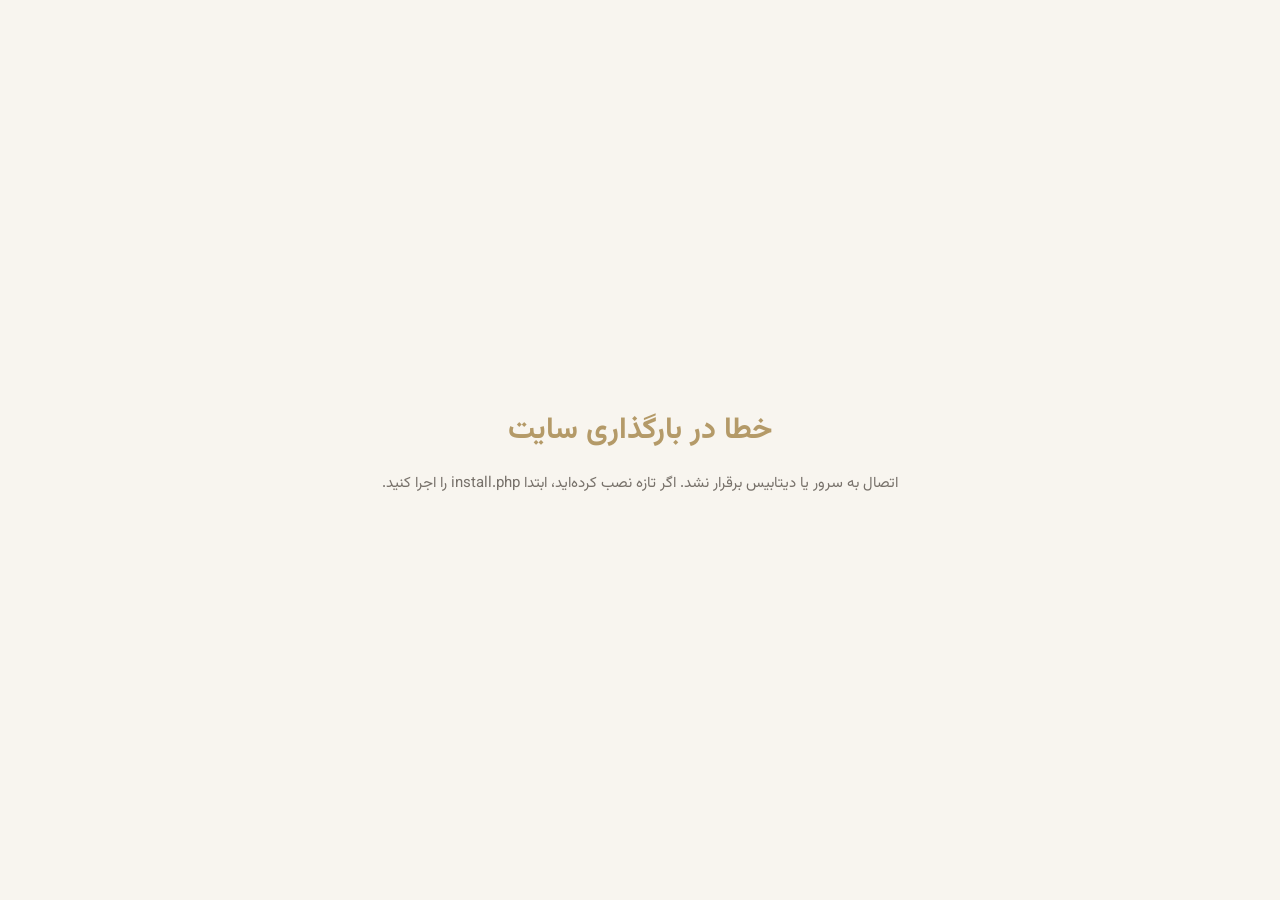
<file: product.html>
<!DOCTYPE html>
<html lang="fa" dir="rtl" data-theme="light">
<head>
<meta charset="UTF-8">
<meta name="theme-color" content="#F8F5EF">
<meta name="description" content="شایان دکور؛ گالری تخصصی فرش، موکت و کف‌پوش با تمرکز بر انتخاب حرفه‌ای و طراحی داخلی.">
<meta property="og:site_name" content="شایان دکور">
<meta property="og:locale" content="fa_IR">
<meta name="viewport" content="width=device-width, initial-scale=1, viewport-fit=cover">
<title>شایان دکور | گالری تخصصی فرش ماشینی، موکت و کفپوش لوکس</title>
<meta name="description" content="گالری شایان دکور، مرجع تخصصی فرش ماشینی مدرن، مینیمال، شگی، گرد، گبه بلوچ و موکت با بیش از ۴۰ سال سابقه در تهران.">
<meta property="og:title" content="شایان دکور | گالری تخصصی فرش و کفپوش">
<meta property="og:description" content="بیش از ۴۰ سال تجربه در فرش ماشینی. کاتالوگ واقعی، قیمت‌های واقعی، مشاوره حضوری.">
<meta property="og:type" content="website">
<meta property="og:locale" content="fa_IR">
<link rel="preconnect" href="https://fonts.googleapis.com">
<link rel="preconnect" href="https://fonts.gstatic.com" crossorigin>
<link href="https://fonts.googleapis.com/css2?family=Vazirmatn:wght@200;300;400;500;600;700;800;900&display=swap" rel="stylesheet">
<style>
/* ═══════════════════ TOKENS ═══════════════════ */
:root{
  --bg:#1A1613;
  --bg-1:#221E1A;
  --bg-2:#2C2722;
  --bg-3:#36302A;
  --line:rgba(248,245,239,.12);
  --line-2:rgba(248,245,239,.07);
  --ink:#F5F0E8;
  --ink-2:#B0A89C;
  --ink-3:#81776B;
  --gold:#C9B489;
  --gold-2:#D9C9A4;
  --gold-3:#B49A68;
  --terra:#C4895A;
  --ok:#5CAD6E;
  --danger:#B54A3F;
  --r:8px;
  --r-md:12px;
  --r-lg:18px;
  --pill:999px;
  --maxw:1280px;
  --gut:clamp(16px,4vw,48px);
  --hdr:72px;
  --ease:cubic-bezier(.22,.61,.36,1);
  --shadow-sm:0 1px 2px rgba(0,0,0,.2);
  --shadow-md:0 10px 28px -10px rgba(0,0,0,.35);
  --shadow-lg:0 24px 56px -20px rgba(0,0,0,.45);
}
[data-theme="light"]{
  --bg:#F8F5EF;
  --bg-1:#FFFDF9;
  --bg-2:#F3EDE4;
  --bg-3:#E9DFD0;
  --line:#E8E0D6;
  --line-2:#F0EAE2;
  --ink:#29211D;
  --ink-2:#77716A;
  --ink-3:#9A938A;
  --gold:#B49A68;
  --gold-2:#C9B489;
  --gold-3:#8F7A4E;
  --terra:#C4895A;
  --ok:#4F8A5C;
  --danger:#B54A3F;
  --shadow-sm:0 1px 2px rgba(41,33,29,.04);
  --shadow-md:0 10px 28px -10px rgba(41,33,29,.1);
  --shadow-lg:0 24px 56px -20px rgba(41,33,29,.14);
}

/* ═══════════════════ RESET ═══════════════════ */
*,*::before,*::after{box-sizing:border-box;margin:0;padding:0;min-width:0}
html{scroll-behavior:smooth;-webkit-text-size-adjust:100%}
body{
  font-family:'Vazirmatn',Tahoma,sans-serif;
  font-size:15px;line-height:1.85;font-weight:400;
  color:var(--ink);background:var(--bg);
  -webkit-font-smoothing:antialiased;
  text-rendering:optimizeLegibility;
  overflow-x:hidden;
  transition:background .35s var(--ease),color .35s var(--ease);
}
body.no-scroll{overflow:hidden}
img,svg{max-width:100%;display:block}
a{color:inherit;text-decoration:none}
button{font:inherit;color:inherit;cursor:pointer;background:none;border:0}
ul,ol{list-style:none}
input,select,textarea{font:inherit;color:inherit}
::selection{background:var(--gold);color:var(--bg)}
::-webkit-scrollbar{width:9px;height:9px}
::-webkit-scrollbar-track{background:var(--bg)}
::-webkit-scrollbar-thumb{background:var(--line);border-radius:9px}
::-webkit-scrollbar-thumb:hover{background:var(--gold-3)}

.wrap{max-width:var(--maxw);margin-inline:auto;padding-inline:var(--gut);width:100%}
.num{font-variant-numeric:tabular-nums}

/* ═══════════════════ SCROLL PROGRESS ═══════════════════ */
.scroll-progress{position:fixed;top:0;inset-inline:0;height:2px;z-index:300;pointer-events:none}
.scroll-progress::after{
  content:'';display:block;height:100%;width:var(--p,0%);
  background:linear-gradient(90deg,var(--gold-3),var(--gold),var(--gold-2));
  transition:width .1s linear;
}

/* ═══════════════════ TOPBAR ═══════════════════ */
.topbar{
  background:var(--bg);border-bottom:1px solid var(--line-2);
  font-size:11.5px;color:var(--ink-3);letter-spacing:.02em;
}
.topbar .wrap{
  display:flex;justify-content:space-between;align-items:center;
  height:38px;gap:16px;
}
.tb-group{display:flex;gap:22px;align-items:center}
.tb-item{display:flex;align-items:center;gap:8px}
.tb-item svg{width:13px;height:13px;stroke:var(--gold);fill:none;stroke-width:1.6}
.topbar a{color:var(--gold-2);font-weight:600;font-variant-numeric:tabular-nums}
.topbar a:hover{color:var(--gold)}

/* ═══════════════════ HEADER ═══════════════════ */
.header{
  position:sticky;top:0;z-index:100;
  background:var(--bg);
  border-bottom:1px solid var(--line);
  transition:background .3s var(--ease),border-color .3s var(--ease);
}
.header.scrolled{
  background:color-mix(in srgb,var(--bg) 88%,transparent);
  backdrop-filter:blur(18px) saturate(140%);
  -webkit-backdrop-filter:blur(18px) saturate(140%);
}
.header .wrap{
  display:flex;align-items:center;gap:28px;
  min-height:var(--hdr);padding-block:14px;
}

.brand{display:flex;align-items:center;gap:13px;flex-shrink:0}
.brand-mark{
  width:42px;height:42px;border-radius:var(--r-md);
  background:linear-gradient(145deg,var(--gold-3),var(--gold),var(--gold-2));
  display:grid;place-items:center;
  font-weight:900;font-size:19px;color:var(--bg);
  box-shadow:inset 0 0 0 1px rgba(255,255,255,.15);
}
.brand-text{display:flex;flex-direction:column;line-height:1.05}
.brand-name{font-weight:800;font-size:16px;letter-spacing:-.015em}
.brand-tag{font-size:9.5px;color:var(--gold);letter-spacing:.22em;text-transform:uppercase;font-weight:600;margin-top:3px}

.nav-main{display:flex;gap:2px;align-items:center;flex:1;justify-content:center}
.nav-item{
  position:relative;padding:10px 15px;border-radius:var(--r-md);
  font-size:14px;font-weight:500;color:var(--ink-2);
  display:flex;align-items:center;gap:6px;white-space:nowrap;
  transition:color .2s,background .2s;cursor:pointer;
}
.nav-item:hover,.nav-item.active{color:var(--ink);background:var(--bg-1)}
.nav-item .chev{width:9px;height:9px;stroke:currentColor;stroke-width:2;fill:none;transition:transform .25s}
.nav-item.open .chev{transform:rotate(180deg)}

.mega{
  position:absolute;top:calc(100% + 14px);inset-inline-start:50%;
  transform:translateX(50%) translateY(-8px);
  background:var(--bg-1);border:1px solid var(--line);
  border-radius:var(--r-md);padding:26px;min-width:640px;
  display:grid;grid-template-columns:1.15fr 1fr 1fr;gap:26px;
  box-shadow:var(--shadow-lg);
  opacity:0;visibility:hidden;pointer-events:none;
  transition:opacity .22s var(--ease),transform .22s var(--ease),visibility .22s;
  z-index:110;
}
.nav-item.open .mega{opacity:1;visibility:visible;pointer-events:auto;transform:translateX(50%) translateY(0)}
.mega h4{
  font-size:10.5px;color:var(--gold);letter-spacing:.22em;
  font-weight:700;margin-bottom:14px;text-transform:uppercase;
  padding-bottom:12px;border-bottom:1px solid var(--line);
  display:flex;align-items:center;gap:8px;
}
.mega h4::before{content:'';width:14px;height:1px;background:var(--gold)}
.mega a{
  display:flex;justify-content:space-between;align-items:center;gap:10px;
  padding:7px 0;font-size:13px;color:var(--ink-2);
  border-bottom:1px dashed var(--line-2);transition:.2s;
}
.mega a:last-child{border-bottom:0}
.mega a:hover{color:var(--gold);padding-inline-start:6px}
.mega a span:last-child{color:var(--ink-3);font-size:11px;font-variant-numeric:tabular-nums}

.head-actions{display:flex;align-items:center;gap:6px;flex-shrink:0}
.icon-btn{
  width:42px;height:42px;border-radius:var(--r-md);
  display:grid;place-items:center;position:relative;
  border:1px solid transparent;color:var(--ink-2);
  transition:.22s var(--ease);
}
.icon-btn:hover{border-color:var(--line);background:var(--bg-1);color:var(--gold)}
.icon-btn svg{width:18px;height:18px;stroke:currentColor;fill:none;stroke-width:1.7}
.icon-btn .badge{
  position:absolute;top:5px;inset-inline-start:5px;
  background:var(--gold);color:var(--bg);
  font-size:9.5px;font-weight:800;min-width:16px;height:16px;
  border-radius:8px;display:grid;place-items:center;padding:0 4px;
  transform:scale(0);transition:transform .3s var(--ease);
  font-variant-numeric:tabular-nums;
}
.icon-btn .badge.on{transform:scale(1)}
.tel-btn{
  display:flex;align-items:center;gap:8px;padding:11px 18px;
  background:var(--ink);color:var(--bg);font-weight:700;font-size:13px;
  border-radius:var(--r-md);letter-spacing:-.005em;
  transition:.25s var(--ease);border:1px solid var(--ink);
}
.tel-btn:hover{background:var(--gold);border-color:var(--gold);color:var(--bg)}
.tel-btn svg{width:15px;height:15px;stroke:currentColor;stroke-width:2;fill:none}
.menu-toggle{display:none}
.nav-drawer-foot{display:none}

/* ═══════════════════ BREADCRUMB ═══════════════════ */
.pd-hero{
  padding-block:clamp(28px,4vw,48px) clamp(28px,4vw,44px);
  border-bottom:1px solid var(--line);
  background:var(--bg);
}
.pd-crumb{
  display:flex;flex-direction:column;gap:14px;
}
.crumb-kicker{
  display:inline-flex;align-items:center;gap:12px;
  font-size:11px;color:var(--gold);letter-spacing:.22em;
  text-transform:uppercase;font-weight:600;
}
.crumb-kicker i{
  font-style:normal;color:var(--ink-3);
  font-weight:700;font-variant-numeric:tabular-nums;
  letter-spacing:.05em;
}
.crumb-kicker::before{content:'';width:24px;height:1px;background:var(--gold)}
.crumb-path{
  display:flex;align-items:center;gap:8px;
  flex-wrap:wrap;font-size:13px;color:var(--ink-3);
}
.crumb-path a{color:var(--ink-2);transition:.2s}
.crumb-path a:hover{color:var(--gold)}
.crumb-path .sep{color:var(--line);font-size:14px;user-select:none}
.pd-crumb-current{color:var(--ink);font-weight:600;letter-spacing:-.008em}

/* ═══════════════════ PRODUCT DETAIL ═══════════════════ */
.pd{
  padding-block:clamp(40px,6vw,72px) 0;
}
.pd-grid{
  display:grid;grid-template-columns:1fr;gap:36px;
}

/* Gallery */
.pd-gallery{position:relative}
.pd-gallery-main{
  position:relative;aspect-ratio:1/1;overflow:hidden;
  background:var(--bg-2);border:1px solid var(--line);
  border-radius:var(--r-md);
}
.pd-gallery-main img{
  width:100%;height:100%;object-fit:cover;display:block;
  transition:transform 1s var(--ease);
  cursor:zoom-in;
  touch-action:manipulation;
}
.pd-gallery-main:hover img{transform:scale(1.02)}
.pd-zoom-hint{
  position:absolute;bottom:14px;inset-inline-start:14px;z-index:2;
  display:inline-flex;align-items:center;gap:6px;
  padding:8px 12px;border-radius:var(--pill);
  background:rgba(13,12,10,.72);backdrop-filter:blur(8px);
  color:#fff;font-size:11.5px;font-weight:600;letter-spacing:.02em;
  pointer-events:none;opacity:.9;
}
.pd-zoom-hint svg{width:14px;height:14px;stroke:currentColor;fill:none;stroke-width:2}

/* ── Image lightbox (mobile-friendly zoom) ── */
.img-lightbox{
  position:fixed;inset:0;z-index:1000;
  background:rgba(8,7,6,.94);
  display:flex;align-items:center;justify-content:center;
  opacity:0;visibility:hidden;pointer-events:none;
  transition:opacity .28s var(--ease),visibility .28s;
  touch-action:none;
  -webkit-user-select:none;user-select:none;
}
.img-lightbox.on{opacity:1;visibility:visible;pointer-events:auto}
.ilb-stage{
  position:absolute;inset:0;
  display:flex;align-items:center;justify-content:center;
  overflow:hidden;cursor:grab;
}
.ilb-stage.dragging{cursor:grabbing}
.ilb-stage img{
  max-width:100%;max-height:100%;
  width:auto;height:auto;
  object-fit:contain;
  transform-origin:center center;
  will-change:transform;
  pointer-events:none;
  transition:none;
}
.ilb-close{
  position:absolute;top:max(12px,env(safe-area-inset-top));
  inset-inline-end:max(12px,env(safe-area-inset-right));
  z-index:5;width:46px;height:46px;border-radius:50%;
  background:rgba(255,255,255,.12);border:1px solid rgba(255,255,255,.18);
  color:#fff;display:grid;place-items:center;
  backdrop-filter:blur(10px);transition:.2s;
}
.ilb-close:hover{background:var(--gold);border-color:var(--gold);color:var(--bg)}
.ilb-close svg{width:20px;height:20px}
.ilb-nav{
  position:absolute;top:50%;transform:translateY(-50%);z-index:5;
  width:46px;height:46px;border-radius:50%;
  background:rgba(255,255,255,.12);border:1px solid rgba(255,255,255,.18);
  color:#fff;display:grid;place-items:center;
  backdrop-filter:blur(10px);transition:.2s;
}
.ilb-nav:hover{background:var(--gold);border-color:var(--gold);color:var(--bg)}
.ilb-nav svg{width:20px;height:20px}
.ilb-prev{inset-inline-start:max(12px,env(safe-area-inset-left))}
.ilb-next{inset-inline-end:max(12px,env(safe-area-inset-right))}
.ilb-counter{
  position:absolute;bottom:max(18px,env(safe-area-inset-bottom));
  left:50%;transform:translateX(-50%);z-index:5;
  padding:8px 16px;border-radius:var(--pill);
  background:rgba(255,255,255,.12);border:1px solid rgba(255,255,255,.14);
  color:#fff;font-size:13px;font-weight:700;font-variant-numeric:tabular-nums;
  backdrop-filter:blur(10px);
}
.ilb-hint{
  position:absolute;top:max(18px,env(safe-area-inset-top));
  left:50%;transform:translateX(-50%);z-index:5;
  padding:8px 14px;border-radius:var(--pill);
  background:rgba(255,255,255,.1);border:1px solid rgba(255,255,255,.12);
  color:rgba(255,255,255,.75);font-size:11.5px;white-space:nowrap;
  pointer-events:none;opacity:0;transition:opacity .4s;
}
.img-lightbox.on .ilb-hint.show{opacity:1}
@media(max-width:640px){
  .ilb-nav{width:40px;height:40px}
  .ilb-close{width:42px;height:42px}
  .ilb-hint{font-size:10.5px;padding:6px 12px}
  .pd-zoom-hint span{display:none}
}
.pd-nav-arrow{
  position:absolute;top:50%;transform:translateY(-50%);z-index:2;
  width:40px;height:40px;border-radius:50%;
  background:rgba(13,12,10,.7);backdrop-filter:blur(8px);
  display:grid;place-items:center;color:#fff;
  border:1px solid rgba(255,255,255,.14);
  transition:.22s var(--ease);opacity:.85;
}
.pd-nav-arrow:hover{background:var(--gold);border-color:var(--gold);color:var(--bg);opacity:1}
.pd-nav-arrow svg{width:16px;height:16px;stroke:currentColor;stroke-width:2;fill:none}
.pd-nav-prev{inset-inline-start:14px}
.pd-nav-next{inset-inline-end:14px}
.pd-wish-float{
  position:absolute;top:14px;inset-inline-end:14px;z-index:2;
  width:40px;height:40px;border-radius:50%;
  background:rgba(13,12,10,.7);backdrop-filter:blur(8px);
  display:grid;place-items:center;color:#fff;
  border:1px solid rgba(255,255,255,.14);
  transition:.22s var(--ease);
}
.pd-wish-float:hover{border-color:var(--gold);color:var(--gold)}
.pd-wish-float svg{width:17px;height:17px;stroke:currentColor;stroke-width:1.8;fill:none}
.pd-wish-float.wishlisted{color:var(--danger)}
.pd-wish-float.wishlisted svg{fill:var(--danger);stroke:var(--danger)}
.pd-counter{
  position:absolute;bottom:14px;inset-inline-end:14px;z-index:2;
  background:rgba(13,12,10,.7);backdrop-filter:blur(8px);color:#fff;
  font-size:11px;padding:5px 12px;border-radius:var(--pill);
  font-variant-numeric:tabular-nums;letter-spacing:.03em;
}
.pd-thumbs{
  display:flex;gap:8px;margin-top:12px;overflow-x:auto;padding-bottom:4px;
  scrollbar-width:none;
}
.pd-thumbs::-webkit-scrollbar{display:none}
.pd-thumb{
  flex:0 0 72px;width:72px;height:72px;overflow:hidden;
  border:1px solid var(--line);border-radius:var(--r-md);
  opacity:.55;transition:.22s var(--ease);cursor:pointer;
  background:var(--bg-2);
}
.pd-thumb:hover{opacity:.85;border-color:var(--ink-3)}
.pd-thumb.on{border-color:var(--gold);opacity:1}
.pd-thumb img{width:100%;height:100%;object-fit:cover;display:block}

/* Info column */
.pd-info{min-width:0}
.pd-info-kicker{
  display:inline-flex;align-items:center;gap:12px;
  font-size:11px;color:var(--gold);letter-spacing:.22em;
  text-transform:uppercase;font-weight:600;margin-bottom:18px;
}
.pd-info-kicker i{
  font-style:normal;color:var(--ink-3);
  font-weight:700;font-variant-numeric:tabular-nums;
  letter-spacing:.05em;
}
.pd-info-kicker::before{content:'';width:24px;height:1px;background:var(--gold)}

.pd-info-head{margin-bottom:22px}
.pd-cat-link{
  font-size:11px;color:var(--gold);font-weight:700;
  letter-spacing:.22em;text-transform:uppercase;
  transition:.2s;
}
.pd-cat-link:hover{color:var(--gold-2)}
.pd-info h1{
  font-size:clamp(1.5rem,3.6vw,2.25rem);
  font-weight:800;line-height:1.2;letter-spacing:-.028em;
  margin-top:10px;
}
.pd-meta-row{
  display:flex;align-items:center;gap:18px;margin-top:14px;
  flex-wrap:wrap;padding-top:14px;border-top:1px solid var(--line-2);
}
.pd-stars{display:inline-flex;gap:3px}
.pd-stars svg{width:14px;height:14px;fill:var(--line);stroke:none}
.pd-stars svg.on{fill:var(--gold)}
.pd-rating{
  display:flex;align-items:center;gap:8px;font-size:12.5px;
  color:var(--ink-2);
}
.pd-rating > span{font-variant-numeric:tabular-nums;letter-spacing:.02em}
.pd-sku{
  font-size:12px;color:var(--ink-3);
  font-variant-numeric:tabular-nums;letter-spacing:.04em;
}

/* Price */
.pd-price-block{
  padding-block:22px;
  border-top:1px solid var(--line);
  border-bottom:1px solid var(--line);
  margin-bottom:22px;
}
.pd-price-row{
  display:flex;align-items:baseline;gap:14px;flex-wrap:wrap;
}
.pd-price{
  font-size:clamp(1.6rem,3.6vw,2.1rem);
  font-weight:800;color:var(--ink);
  letter-spacing:-.025em;font-variant-numeric:tabular-nums;
  line-height:1;
}
.pd-old-price{
  font-size:15px;color:var(--ink-3);text-decoration:line-through;
  font-variant-numeric:tabular-nums;
}
.pd-discount-badge{
  font-size:11px;font-weight:800;color:var(--danger);
  background:color-mix(in srgb,var(--danger) 14%,transparent);
  padding:4px 11px;border-radius:var(--pill);
  letter-spacing:.04em;
}
.pd-stock{
  display:flex;align-items:center;gap:9px;margin-top:14px;
  font-size:13px;color:var(--ink-2);
}
.pd-stock-dot{width:7px;height:7px;border-radius:50%;background:var(--ink-3);flex-shrink:0}
.pd-stock-dot.on{background:var(--ok);box-shadow:0 0 0 3px color-mix(in srgb,var(--ok) 22%,transparent)}

.pd-short-desc{
  color:var(--ink-2);font-size:14.5px;line-height:1.95;
  margin-bottom:24px;
}

/* Options */
.pd-options{
  display:flex;flex-direction:column;gap:16px;
  padding-block:22px;border-top:1px solid var(--line-2);
  border-bottom:1px solid var(--line);
  margin-bottom:24px;
}
.pd-options:empty{display:none;padding:0;margin:0;border:0}
.pd-opt-group{display:flex;align-items:center;gap:16px;flex-wrap:wrap}
.pd-opt-label{
  font-size:10.5px;color:var(--gold);font-weight:700;
  letter-spacing:.2em;text-transform:uppercase;
  flex:0 0 60px;
}
.pd-opt-chips{display:flex;gap:8px;flex-wrap:wrap}
.pd-opt-chip{
  padding:6px 14px;border:1px solid var(--line);border-radius:var(--pill);
  font-size:12.5px;color:var(--ink);background:var(--bg-1);
  font-variant-numeric:tabular-nums;
}

/* CTAs */
.pd-cta-row{
  display:flex;gap:10px;margin-bottom:26px;flex-wrap:wrap;
}
.btn{
  display:inline-flex;align-items:center;justify-content:center;gap:9px;
  padding:14px 22px;border-radius:var(--r-md);
  font-weight:700;font-size:13.5px;letter-spacing:-.005em;
  transition:.28s var(--ease);border:1px solid transparent;
  cursor:pointer;white-space:nowrap;
}
.btn svg{width:16px;height:16px;stroke:currentColor;stroke-width:2;fill:none;flex-shrink:0}
.btn-gold{background:var(--gold);color:var(--bg);border-color:var(--gold)}
.btn-gold:hover{background:var(--gold-2);border-color:var(--gold-2);transform:translateY(-1px)}
.btn-ghost{border-color:var(--line);color:var(--ink);background:transparent}
.btn-ghost:hover{border-color:var(--ink);background:var(--bg-1)}
.btn-wa{
  background:transparent;border-color:var(--line);color:var(--ink);
}
.btn-wa:hover{border-color:#25D366;color:#25D366;background:color-mix(in srgb,#25D366 8%,transparent)}
.pd-cta-main{flex:1;min-width:180px}

/* Trust row */
.pd-trust-row{
  display:flex;flex-direction:column;gap:0;
  border-top:1px solid var(--line-2);
  padding-top:22px;
}
.pd-trust-row span{
  display:flex;align-items:center;gap:11px;
  font-size:12.5px;color:var(--ink-2);
  padding:9px 0;border-bottom:1px solid var(--line-2);
}
.pd-trust-row span:last-child{border-bottom:0}
.pd-trust-row svg{
  width:16px;height:16px;stroke:var(--gold);fill:none;
  stroke-width:1.6;flex-shrink:0;
}

/* Tabs */
.pd-tabs-wrap{
  padding-block:clamp(44px,6vw,80px);
  border-top:1px solid var(--line);
  margin-top:clamp(44px,6vw,80px);
}
.pd-tabs{
  display:flex;gap:0;border-bottom:1px solid var(--line);
  margin-bottom:32px;overflow-x:auto;scrollbar-width:none;
}
.pd-tabs::-webkit-scrollbar{display:none}
.pd-tab{
  padding:16px 26px;font-size:14px;color:var(--ink-3);font-weight:600;
  border-bottom:2px solid transparent;margin-bottom:-1px;
  transition:.22s;white-space:nowrap;letter-spacing:-.005em;
}
.pd-tab:hover{color:var(--ink)}
.pd-tab.on{color:var(--gold);border-bottom-color:var(--gold)}
.pd-tab-panel{
  color:var(--ink-2);font-size:14.5px;line-height:2;
  max-width:74ch;
}
.pd-tab-panel.hide{display:none}
.pd-tab-panel p{margin-bottom:14px}
.pd-empty{color:var(--ink-3);font-style:italic}
.pd-features{margin-top:28px}
.pd-features h4{
  color:var(--ink);font-size:13px;font-weight:700;
  margin-bottom:12px;letter-spacing:-.005em;
  display:flex;align-items:center;gap:10px;
}
.pd-features h4::before{content:'';width:12px;height:1px;background:var(--gold)}
.pd-features p{font-size:14px;line-height:1.95}
.pd-specs-table{
  width:100%;border-collapse:collapse;
  font-size:14px;
}
.pd-specs-table tr{border-bottom:1px solid var(--line-2)}
.pd-specs-table tr:last-child{border-bottom:0}
.pd-specs-table th,.pd-specs-table td{
  padding:14px 0;text-align:start;vertical-align:top;
}
.pd-specs-table th{
  color:var(--ink-3);font-weight:600;
  font-size:12.5px;letter-spacing:.02em;
  width:42%;padding-inline-end:20px;
}
.pd-specs-table td{color:var(--ink);font-weight:500;font-variant-numeric:tabular-nums}

/* Not found */
.pd-notfound{
  padding-block:clamp(60px,10vw,120px);
  text-align:center;
  display:flex;flex-direction:column;align-items:center;gap:16px;
}
.pd-notfound h2{
  font-size:clamp(1.5rem,3vw,2rem);font-weight:800;
  letter-spacing:-.025em;
}
.pd-notfound p{color:var(--ink-2);font-size:14.5px;max-width:44ch;line-height:1.9}

/* ═══════════════════ RELATED ═══════════════════ */
.pd-related{
  padding-block:clamp(64px,8vw,120px);
  background:var(--bg-1);border-top:1px solid var(--line);
}
.pd-related-head{
  display:flex;justify-content:space-between;align-items:end;
  gap:32px;flex-wrap:wrap;margin-bottom:clamp(32px,4vw,52px);
}
.pd-related-head-l{max-width:720px}
.pd-related-kicker{
  display:inline-flex;align-items:center;gap:12px;
  font-size:11px;color:var(--gold);letter-spacing:.22em;
  text-transform:uppercase;font-weight:600;margin-bottom:16px;
}
.pd-related-kicker i{
  font-style:normal;color:var(--ink-3);
  font-weight:700;font-variant-numeric:tabular-nums;
  letter-spacing:.05em;
}
.pd-related-kicker::before{content:'';width:24px;height:1px;background:var(--gold)}
.pd-related-head h2{
  font-size:clamp(1.6rem,3.2vw,2.5rem);
  font-weight:800;letter-spacing:-.028em;line-height:1.16;
}
.pd-related-head h2 em{font-style:normal;font-weight:300;color:var(--gold)}
.pd-related-head p{
  color:var(--ink-2);font-size:14.5px;margin-top:12px;
  max-width:60ch;line-height:1.9;
}

/* ═══════════════════ PRODUCT GRID / CARD ═══════════════════ */
.grid-products{
  display:grid;
  grid-template-columns:repeat(auto-fill,minmax(255px,1fr));
  gap:20px;
}
.p-card{
  background:var(--bg-1);border:1px solid var(--line);
  border-radius:var(--r-md);overflow:hidden;
  display:flex;flex-direction:column;position:relative;
  transition:.35s var(--ease);cursor:pointer;
}
.p-card:hover{border-color:var(--gold)}
.p-media{aspect-ratio:1;position:relative;overflow:hidden;background:var(--bg-2);display:block}
.p-media img{width:100%;height:100%;object-fit:cover;transition:transform 1s var(--ease)}
.p-card:hover .p-media img{transform:scale(1.07)}
.p-badges{
  position:absolute;top:12px;inset-inline-end:12px;
  display:flex;flex-direction:column;gap:6px;
}
.p-badge{
  padding:4px 10px;border-radius:var(--pill);
  font-size:10px;font-weight:800;letter-spacing:.06em;
  backdrop-filter:blur(10px);
}
.p-badge.new{background:rgba(200,166,97,.95);color:var(--bg)}
.p-badge.sale{background:rgba(179,120,79,.95);color:#fff}
.p-actions{
  position:absolute;top:12px;inset-inline-start:12px;
  display:flex;flex-direction:column;gap:8px;
  opacity:0;transform:translateX(-6px);transition:.3s var(--ease);
}
.p-card:hover .p-actions{opacity:1;transform:none}
.p-actions button{
  width:34px;height:34px;border-radius:50%;
  background:rgba(13,12,10,.85);backdrop-filter:blur(10px);
  display:grid;place-items:center;
  border:1px solid rgba(255,255,255,.12);transition:.2s;
}
.p-actions button:hover{background:var(--gold);border-color:var(--gold)}
.p-actions button:hover svg{stroke:var(--bg)}
.p-actions svg{width:14px;height:14px;stroke:#fff;stroke-width:1.7;fill:none}
.p-actions button.wishlisted svg{stroke:var(--danger);fill:var(--danger)}
.p-body{padding:16px 16px 18px;display:flex;flex-direction:column;gap:8px;flex:1}
.p-cat{
  font-size:10px;color:var(--gold);letter-spacing:.2em;
  font-weight:700;text-transform:uppercase;
}
.p-title{
  font-size:14px;font-weight:700;line-height:1.5;
  min-height:44px;letter-spacing:-.008em;
}
.p-meta{display:flex;gap:6px;flex-wrap:wrap}
.p-meta span{
  font-size:10.5px;color:var(--ink-3);
  border:1px solid var(--line);padding:2px 8px;border-radius:var(--pill);
  letter-spacing:.02em;font-variant-numeric:tabular-nums;
}
.p-price-row{
  display:flex;align-items:baseline;justify-content:space-between;
  gap:8px;flex-wrap:wrap;margin-top:auto;
  padding-top:12px;border-top:1px solid var(--line-2);
}
.p-price{
  font-size:15.5px;font-weight:800;color:var(--ink);
  font-variant-numeric:tabular-nums;letter-spacing:-.01em;
}
.p-old{
  font-size:12px;color:var(--ink-3);text-decoration:line-through;
  font-variant-numeric:tabular-nums;
}
.p-cta{
  display:flex;align-items:center;justify-content:center;gap:8px;
  padding:10px;border-radius:var(--r-md);
  background:var(--bg-2);border:1px solid var(--line);
  font-size:12.5px;font-weight:700;color:var(--ink);
  transition:.25s;margin-top:6px;
}
.p-cta:hover{background:var(--gold);color:var(--bg);border-color:var(--gold)}
.p-cta svg{width:13px;height:13px;stroke:currentColor;fill:none;stroke-width:2}

/* ═══════════════════ STICKY MOBILE CTA ═══════════════════ */
.pd-sticky-cta{
  position:fixed;bottom:0;inset-inline:0;z-index:70;
  display:none;align-items:center;gap:12px;
  padding:12px 16px;
  background:color-mix(in srgb,var(--bg-1) 96%,transparent);
  backdrop-filter:blur(16px) saturate(150%);
  -webkit-backdrop-filter:blur(16px) saturate(150%);
  border-top:1px solid var(--line);
  box-shadow:0 -12px 32px -18px rgba(0,0,0,.4);
  padding-bottom:calc(12px + env(safe-area-inset-bottom,0px));
  transform:translateY(100%);
  transition:transform .3s var(--ease);
}
.pd-sticky-cta.show{display:flex;transform:translateY(0)}
.pd-sticky-price{
  flex:1;min-width:0;
  display:flex;flex-direction:column;gap:2px;
}
.pd-sticky-price span{
  font-weight:800;font-size:15px;color:var(--ink);
  font-variant-numeric:tabular-nums;letter-spacing:-.01em;
  white-space:nowrap;overflow:hidden;text-overflow:ellipsis;
}
.pd-sticky-price::before{
  content:'قیمت';font-size:10px;color:var(--ink-3);
  letter-spacing:.2em;text-transform:uppercase;font-weight:600;
}
.pd-sticky-cta .btn{
  padding:12px 20px;font-size:13px;flex-shrink:0;
}

/* ═══════════════════ FOOTER ═══════════════════ */
footer{
  background:#080806;color:var(--ink-2);
  padding-top:80px;border-top:1px solid var(--line);
}
[data-theme="light"] footer{background:#0D0C0A;color:#A39C8F}
.footer-grid{
  display:grid;grid-template-columns:1.6fr 1fr 1fr 1.3fr;
  gap:44px;padding-bottom:56px;
}
.footer-brand-row{display:flex;align-items:center;gap:12px;margin-bottom:20px}
.footer-brand-row .brand-mark{width:38px;height:38px;font-size:16px}
.footer-brand-row b{
  color:#fff;font-size:16px;font-weight:800;letter-spacing:-.015em;
}
.footer-about{
  font-size:13px;line-height:2;color:#8A867C;
  margin-bottom:22px;max-width:38ch;
}
.footer-socials{display:flex;gap:8px}
.footer-socials a{
  width:36px;height:36px;border-radius:var(--r-md);
  background:rgba(255,255,255,.04);border:1px solid rgba(255,255,255,.08);
  display:grid;place-items:center;transition:.25s;
}
.footer-socials a:hover{background:var(--gold);border-color:var(--gold)}
.footer-socials a:hover svg{stroke:var(--bg)}
.footer-socials svg{
  width:15px;height:15px;stroke:#B0AA9E;fill:none;stroke-width:1.6;
}
.footer-col h4{
  color:#fff;font-size:13px;font-weight:700;margin-bottom:20px;
  display:flex;align-items:center;gap:10px;
  letter-spacing:-.005em;
}
.footer-col h4::before{content:'';width:12px;height:1px;background:var(--gold)}
.footer-col ul{display:flex;flex-direction:column;gap:10px}
.footer-col a{
  font-size:13px;color:#8A867C;transition:.2s;
  display:inline-flex;align-items:center;gap:6px;
}
.footer-col a:hover{color:var(--gold);padding-inline-start:4px}
.footer-contact-row{
  display:flex;gap:12px;align-items:start;
  margin-bottom:16px;font-size:13px;line-height:1.85;
}
.footer-contact-row svg{
  width:15px;height:15px;stroke:var(--gold);fill:none;
  stroke-width:1.6;flex-shrink:0;margin-top:5px;
}
.footer-bottom{
  border-top:1px solid rgba(255,255,255,.06);
  padding:24px 0;display:flex;justify-content:space-between;
  align-items:center;gap:16px;flex-wrap:wrap;
  font-size:12px;color:#6B655C;
}
.footer-payments{display:flex;gap:8px;flex-wrap:wrap}
.footer-payments span{
  padding:6px 12px;background:rgba(255,255,255,.04);
  border:1px solid rgba(255,255,255,.07);border-radius:var(--r-md);
  font-size:10.5px;color:#8A867C;font-weight:600;
  letter-spacing:.02em;
}

/* ═══════════════════ FLOATING ═══════════════════ */
.float-btn{
  position:fixed;width:52px;height:52px;border-radius:50%;
  display:grid;place-items:center;z-index:90;
  box-shadow:0 10px 30px rgba(0,0,0,.4);
  transition:.3s var(--ease);
}
.float-btn svg{width:21px;height:21px;stroke:currentColor;fill:none;stroke-width:2}
.float-wa{
  bottom:26px;inset-inline-start:26px;
  background:linear-gradient(145deg,#25D366,#128C7E);color:#fff;
}
.float-wa:hover{transform:scale(1.06)}
.float-top{
  bottom:26px;inset-inline-end:26px;
  background:var(--bg-1);border:1px solid var(--line);color:var(--gold);
  opacity:0;visibility:hidden;transform:translateY(16px);
}
.float-top.on{opacity:1;visibility:visible;transform:none}
.float-top:hover{background:var(--gold);color:var(--bg);border-color:var(--gold)}
body.pd-cta-visible .float-wa,
body.pd-cta-visible .float-top{bottom:calc(82px + env(safe-area-inset-bottom,0px))}

/* ═══════════════════ WISHLIST DRAWER ═══════════════════ */
.drawer-overlay{
  position:fixed;inset:0;background:rgba(0,0,0,.65);
  backdrop-filter:blur(4px);-webkit-backdrop-filter:blur(4px);
  z-index:150;opacity:0;visibility:hidden;transition:.3s var(--ease);
}
.drawer-overlay.on{opacity:1;visibility:visible}
.drawer{
  position:fixed;top:0;inset-inline-end:0;bottom:0;
  width:min(440px,100vw);background:var(--bg-1);
  border-inline-start:1px solid var(--line);
  z-index:160;transform:translateX(100%);
  transition:transform .4s var(--ease);
  display:flex;flex-direction:column;
}
[dir="rtl"] .drawer{transform:translateX(-100%)}
.drawer.on{transform:translateX(0)!important}
.drawer-head{
  padding:22px 24px;border-bottom:1px solid var(--line);
  display:flex;justify-content:space-between;align-items:center;
}
.drawer-head h3{font-size:16px;font-weight:800;letter-spacing:-.015em}
.drawer-close{
  width:36px;height:36px;border-radius:var(--r-md);
  display:grid;place-items:center;border:1px solid var(--line);
  transition:.2s;color:var(--ink-2);
}
.drawer-close:hover{background:var(--bg-2);color:var(--gold);border-color:var(--gold)}
.drawer-close svg{width:15px;height:15px;stroke:currentColor;fill:none;stroke-width:2}
.drawer-body{flex:1;overflow-y:auto;padding:18px 24px}
.wish-item{
  display:flex;gap:14px;padding:14px 0;
  border-bottom:1px solid var(--line-2);align-items:center;
}
.wish-item img{
  width:66px;height:66px;object-fit:cover;
  border-radius:var(--r-md);flex-shrink:0;
  border:1px solid var(--line);
}
.wish-item-info{flex:1;display:flex;flex-direction:column;gap:4px;min-width:0}
.wish-item-info b{font-size:13px;font-weight:700;line-height:1.4}
.wish-item-info span{
  font-size:12.5px;color:var(--gold);font-weight:700;
  font-variant-numeric:tabular-nums;
}
.wish-remove{
  color:var(--ink-3);font-size:11.5px;align-self:flex-start;
  transition:.2s;white-space:nowrap;
}
.wish-remove:hover{color:var(--danger)}
.drawer-empty{
  padding:60px 20px;text-align:center;color:var(--ink-3);
  display:flex;flex-direction:column;gap:16px;align-items:center;
  font-size:13px;
}
.drawer-empty svg{width:44px;height:44px;stroke:var(--ink-3);fill:none;stroke-width:1.4}
.drawer-foot{padding:20px 24px;border-top:1px solid var(--line)}

/* ═══════════════════ QUICK VIEW MODAL ═══════════════════ */
.modal-overlay{
  position:fixed;inset:0;background:rgba(0,0,0,.78);
  backdrop-filter:blur(6px);-webkit-backdrop-filter:blur(6px);
  z-index:180;opacity:0;visibility:hidden;transition:.3s;
  display:grid;place-items:center;padding:24px;
}
.modal-overlay.on{opacity:1;visibility:visible}
.modal{
  background:var(--bg-1);border:1px solid var(--line);
  border-radius:var(--r-lg);max-width:900px;width:100%;
  max-height:90vh;overflow-y:auto;position:relative;
  transform:scale(.96);transition:transform .3s var(--ease);
}
.modal-overlay.on .modal{transform:scale(1)}
.modal-close{
  position:absolute;top:14px;inset-inline-end:14px;
  width:38px;height:38px;border-radius:50%;
  background:var(--bg-2);border:1px solid var(--line);
  display:grid;place-items:center;z-index:2;transition:.2s;
}
.modal-close:hover{background:var(--gold);border-color:var(--gold)}
.modal-close:hover svg{stroke:var(--bg)}
.modal-close svg{width:15px;height:15px;stroke:var(--ink);fill:none;stroke-width:2}
.modal-body{display:grid;grid-template-columns:1fr 1fr;gap:0}
.modal-media{background:var(--bg-2);position:relative;aspect-ratio:1;overflow:hidden}
.modal-media img{width:100%;height:100%;object-fit:cover}
.modal-info{padding:36px}
.feat-cat{
  font-size:10px;color:var(--gold);letter-spacing:.2em;
  font-weight:700;text-transform:uppercase;
}
.modal-info .feat-cat{margin-bottom:10px;display:inline-block}
.modal-info h2{
  font-size:22px;font-weight:800;margin-bottom:14px;
  letter-spacing:-.022em;line-height:1.25;
}
.modal-info .p-price{
  font-size:21px;margin-bottom:6px;display:block;
  color:var(--ink);font-weight:800;font-variant-numeric:tabular-nums;
}
.modal-info .p-old{
  font-size:13px;color:var(--ink-3);text-decoration:line-through;
}
.modal-desc{
  font-size:13.5px;color:var(--ink-2);line-height:1.95;
  margin:18px 0 24px;
}
.modal-attr{display:flex;flex-direction:column;gap:0;margin-bottom:26px}
.modal-attr-row{
  display:flex;justify-content:space-between;padding:11px 0;
  border-bottom:1px dashed var(--line);font-size:13px;
}
.modal-attr-row span:first-child{color:var(--ink-3)}
.modal-attr-row span:last-child{font-weight:700;color:var(--ink);font-variant-numeric:tabular-nums}
.modal-actions{display:flex;gap:10px;flex-wrap:wrap}

/* ═══════════════════ SEARCH OVERLAY ═══════════════════ */
.search-overlay{
  position:fixed;inset:0;background:rgba(13,12,10,.94);
  backdrop-filter:blur(10px);-webkit-backdrop-filter:blur(10px);
  z-index:170;opacity:0;visibility:hidden;transition:.3s;
  padding-top:12vh;overflow-y:auto;
}
.search-overlay.on{opacity:1;visibility:visible}
.search-inner{
  max-width:680px;margin-inline:auto;
  padding-inline:24px;padding-bottom:60px;
}
.search-box{
  display:flex;align-items:center;gap:14px;
  background:var(--bg-1);border:1px solid var(--line);
  border-radius:var(--r-lg);padding:20px 24px;
  transform:translateY(-16px);transition:.4s var(--ease);
}
.search-overlay.on .search-box{transform:none}
.search-box svg{
  width:20px;height:20px;stroke:var(--gold);fill:none;
  stroke-width:2;flex-shrink:0;
}
.search-box input{
  flex:1;background:transparent;border:0;outline:0;
  font-size:15.5px;color:var(--ink);min-width:0;
}
.search-results{
  margin-top:18px;max-height:58vh;overflow-y:auto;
  display:flex;flex-direction:column;gap:8px;
  transform:translateY(-16px);transition:.4s var(--ease);
  scrollbar-width:thin;
}
.search-overlay.on .search-results{transform:none}
.search-res{
  display:flex;align-items:center;gap:14px;padding:12px 16px;
  background:var(--bg-1);border:1px solid var(--line);
  border-radius:var(--r-md);cursor:pointer;transition:.2s;
  text-align:start;width:100%;
}
.search-res:hover{border-color:var(--gold);background:var(--bg-2)}
.search-res img{
  width:54px;height:54px;border-radius:var(--r-md);
  object-fit:cover;flex-shrink:0;
}
.search-res-info{
  flex:1;display:flex;flex-direction:column;gap:4px;min-width:0;
}
.search-res-info b{
  font-size:13.5px;font-weight:700;white-space:nowrap;
  overflow:hidden;text-overflow:ellipsis;
}
.search-res-info span{font-size:11px;color:var(--ink-3)}
.search-res-price{
  font-size:13px;font-weight:800;color:var(--gold);
  white-space:nowrap;font-variant-numeric:tabular-nums;
}
.search-empty{
  text-align:center;padding:30px;color:var(--ink-3);font-size:13px;
}
.search-hint{
  margin-top:18px;font-size:12px;color:var(--ink-3);text-align:center;
}
.search-hint kbd{
  background:var(--bg-2);border:1px solid var(--line);
  padding:2px 8px;border-radius:var(--r-md);font-size:11px;
  font-family:inherit;
}

/* ═══════════════════ TOAST ═══════════════════ */
.toast{
  position:fixed;bottom:100px;inset-inline-start:50%;
  transform:translateX(50%) translateY(80px);
  background:var(--bg-1);border:1px solid var(--gold);
  color:var(--ink);padding:14px 22px;border-radius:var(--r-md);
  box-shadow:var(--shadow-lg);font-size:13px;font-weight:600;
  z-index:200;opacity:0;transition:.4s var(--ease);
  display:flex;align-items:center;gap:10px;
  max-width:calc(100vw - 40px);
}
.toast.on{opacity:1;transform:translateX(50%) translateY(0)}
.toast svg{
  width:17px;height:17px;stroke:var(--gold);fill:none;
  stroke-width:2;flex-shrink:0;
}

/* ═══════════════════ REVEAL ═══════════════════ */
.reveal{opacity:0;transform:translateY(26px);transition:opacity .8s var(--ease),transform .8s var(--ease)}
.reveal.in{opacity:1;transform:none}
.reveal-child{opacity:0;transform:translateY(20px);transition:opacity .7s var(--ease),transform .7s var(--ease)}
.reveal-child.in{opacity:1;transform:none}
@media (prefers-reduced-motion:reduce){
  .reveal,.reveal-child{opacity:1!important;transform:none!important;transition:none!important}
  *{animation-duration:.001ms!important;transition-duration:.001ms!important}
}

/* ═══════════════════ RESPONSIVE ═══════════════════ */
@media(min-width:860px){
  .pd-grid{grid-template-columns:1fr 1fr;gap:clamp(36px,5vw,64px);align-items:start}
  .pd-gallery{position:sticky;top:calc(var(--hdr) + 24px)}
  .pd-sticky-cta{display:none!important}
  .pd-cta-row{flex-wrap:nowrap}
}
@media(max-width:1024px){
  .nav-main{display:none}
  .menu-toggle{
    display:grid;place-items:center;width:42px;height:42px;
    border:1px solid var(--line);border-radius:var(--r-md);
    flex-shrink:0;color:var(--ink-2);
  }
  .nav-main.mobile-open{
    display:flex;position:fixed;
    top:calc(var(--hdr) + 52px);inset-inline:16px;
    flex-direction:column;align-items:stretch;
    background:var(--bg-1);border:1px solid var(--line);
    border-radius:var(--r-md);padding:16px;z-index:99;
    box-shadow:var(--shadow-lg);
    max-height:calc(100vh - var(--hdr) - 80px);
    overflow-y:auto;gap:4px;
  }
  .nav-main.mobile-open .nav-item{width:100%;justify-content:space-between}
  .mega{
    position:static!important;inset:auto!important;min-width:auto;width:100%;
    transform:none!important;grid-template-columns:1fr;gap:16px;
    padding:16px;margin-top:8px;box-shadow:none;
    background:var(--bg-2);display:none;
  }
  .nav-item.open .mega{display:grid;opacity:1;visibility:visible;pointer-events:auto}
  .header .wrap{gap:10px}
  .brand-tag{display:none}
  .brand-mark{width:38px;height:38px;font-size:17px}
  .head-actions{gap:3px}
  #themeBtn{display:none}
  .tel-btn{display:none}
  .icon-btn{width:38px;height:38px;border-radius:var(--r-md)}
  .icon-btn svg{width:17px;height:17px}
  .nav-drawer-foot{
    display:flex;gap:8px;margin-top:10px;padding-top:14px;
    border-top:1px solid var(--line);
  }
  .nav-drawer-foot .tel-btn{display:flex;flex:1;justify-content:center}
  .nav-drawer-foot .icon-btn{
    display:grid;width:44px;height:44px;border:1px solid var(--line);
  }
  .modal-body{grid-template-columns:1fr}
  .modal-media{aspect-ratio:16/10}
  .modal-info{padding:26px}
  .footer-grid{grid-template-columns:1fr 1fr;gap:36px}
}
@media(max-width:768px){
  .pd-hero{padding-block:22px 26px}
  .crumb-kicker{font-size:10px;letter-spacing:.16em}
  .crumb-path{font-size:12px;gap:6px}
}
@media(max-width:640px){
  :root{--gut:18px;--hdr:66px}
  .topbar .wrap{height:34px;font-size:11px}
  .tb-group .tb-item:nth-child(2){display:none}
  .pd-grid{gap:26px}
  .pd-thumb{flex:0 0 62px;width:62px;height:62px}
  .pd-nav-arrow{width:36px;height:36px}
  .pd-wish-float{width:36px;height:36px;top:12px;inset-inline-end:12px}
  .pd-counter{font-size:10.5px;padding:4px 10px}
  .pd-price-block{padding-block:18px}
  .pd-options{padding-block:18px;gap:14px}
  .pd-opt-label{flex:0 0 auto}
  .pd-cta-row{flex-direction:column}
  .pd-cta-main{min-width:0;width:100%}
  .pd-cta-row .btn-wa{width:100%}
  .pd-tabs-wrap{padding-block:36px;margin-top:36px}
  .pd-tab{padding:13px 18px;font-size:13px}
  .grid-products{grid-template-columns:repeat(2,1fr);gap:12px}
  .p-body{padding:12px 12px 14px}
  .p-title{font-size:12.5px;min-height:38px}
  .p-price{font-size:13.5px}
  .p-cta{font-size:11.5px;padding:9px}
  .footer-grid{grid-template-columns:1fr;gap:32px}
  .footer-bottom{flex-direction:column;text-align:center}
  .float-wa,.float-top{width:46px;height:46px;bottom:20px}
  .float-wa{inset-inline-start:14px}
  .float-top{inset-inline-end:14px}
  .drawer{width:100vw}
  .toast{font-size:12px;padding:12px 18px}
  .pd-sticky-cta{padding:10px 14px}
  .pd-sticky-cta .btn{padding:11px 16px;font-size:12.5px}
  .pd-sticky-price span{font-size:14px}
}
@media(max-width:400px){
  .grid-products{grid-template-columns:1fr}
}
</style>
<link rel="stylesheet" href="assets/css/luxury.css?v=3">
</head>
<body>

<div class="scroll-progress" id="scrollProgress"></div>

<!-- ═══════════════ TOPBAR ═══════════════ -->
<div class="topbar">
  <div class="wrap">
    <div class="tb-group">
      <span class="tb-item">
        <svg viewBox="0 0 24 24"><path d="M12 2L15 8.5L22 9.5L17 14L18.5 21L12 17.5L5.5 21L7 14L2 9.5L9 8.5L12 2Z" stroke-linejoin="round"/></svg>
        بیش از ۴۰ سال سابقه در فرش ماشینی
      </span>
      <span class="tb-item">ارسال به سراسر ایران</span>
    </div>
    <a href="#" data-contact="phone">۰۲۱-۸۸۵۲۳۰۳۵</a>
  </div>
</div>

<!-- ═══════════════ HEADER ═══════════════ -->
<header class="header" id="header">
  <div class="wrap">
    <a href="index.html" class="brand">
      <span class="brand-mark">ش</span>
      <span class="brand-text">
        <span class="brand-name">شایان دکور</span>
        <span class="brand-tag">Carpet Gallery</span>
      </span>
    </a>

    <nav class="nav-main" id="navMain">
      <div class="nav-item"><a href="index.html">خانه</a></div>
      <div class="nav-item has-mega">
        <span>فرش <svg class="chev" viewBox="0 0 24 24" fill="none"><path d="M6 9L12 15L18 9"/></svg></span>
        <div class="mega">
          <div>
            <h4>انواع فرش</h4>
            <a href="index.html#products" data-cat="فرش مدرن"><span>فرش مدرن</span><span>۱۲۷</span></a>
            <a href="index.html#products" data-cat="فرش مینیمال مدرن"><span>فرش مینیمال مدرن</span><span>۶۰</span></a>
            <a href="index.html#products" data-cat="فرش شگی"><span>فرش شگی</span><span>۲۱</span></a>
            <a href="index.html#products" data-cat="فرش گرد شگی"><span>فرش گرد شگی</span><span>۲۰</span></a>
            <a href="index.html#products" data-cat="گبه بلوچ"><span>گبه بلوچ</span><span>۱۸</span></a>
            <a href="index.html#products" data-cat="فرش گرد"><span>فرش گرد</span><span>۱۷</span></a>
          </div>
          <div>
            <h4>دکور تکمیلی</h4>
            <a href="index.html#products" data-cat="تابلو"><span>تابلو</span><span>۸</span></a>
            <a href="index.html#products" data-cat="کناره"><span>کناره</span><span>۵</span></a>
            <a href="index.html#products" data-cat="گرین وال"><span>گرین وال</span><span>۵</span></a>
            <a href="index.html#products" data-cat="چمن مصنوعی"><span>چمن مصنوعی</span><span>۴</span></a>
          </div>
          <div>
            <h4>کفپوش</h4>
            <a href="index.html#products" data-cat="موکت"><span>موکت</span><span>۲۰</span></a>
            <a href="index.html#products" data-cat="پادری"><span>پادری</span><span>۲۵</span></a>
            <a href="index.html#products" data-cat="پادری خز"><span>پادری خز</span><span>۱۳</span></a>
            <a href="index.html#products" data-cat="فرش کلاسیک"><span>فرش کلاسیک</span><span>۶</span></a>
          </div>
        </div>
      </div>
      <div class="nav-item"><a href="index.html#finder">انتخاب هوشمند</a></div>
      <div class="nav-item"><a href="index.html#products">همه محصولات</a></div>
      <div class="nav-item"><a href="index.html#blog">مجله</a></div>
      <div class="nav-item"><a href="index.html#store">فروشگاه</a></div>
      <div class="nav-drawer-foot">
        <a href="#" data-contact="phone" class="tel-btn">
          <svg viewBox="0 0 24 24"><path d="M22 16.92v3a2 2 0 01-2.18 2 19.79 19.79 0 01-8.63-3.07 19.5 19.5 0 01-6-6 19.79 19.79 0 01-3.07-8.67A2 2 0 014.11 2h3a2 2 0 012 1.72c.13.96.36 1.9.7 2.81a2 2 0 01-.45 2.11L8.09 9.91a16 16 0 006 6l1.27-1.27a2 2 0 012.11-.45c.91.34 1.85.57 2.81.7A2 2 0 0122 16.92z"/></svg>
          <span>تماس با ما</span>
        </a>
        <button class="icon-btn theme-toggle-btn" aria-label="تغییر تم">
          <svg viewBox="0 0 24 24"><path d="M21 12.79A9 9 0 1111.21 3A7 7 0 0021 12.79Z"/></svg>
        </button>
      </div>
    </nav>

    <div class="head-actions">
      <button class="icon-btn" id="searchBtn" aria-label="جستجو">
        <svg viewBox="0 0 24 24"><circle cx="11" cy="11" r="7"/><path d="M20 20L17 17"/></svg>
      </button>
      <button class="icon-btn" id="themeBtn" aria-label="تغییر تم">
        <svg viewBox="0 0 24 24"><path d="M21 12.79A9 9 0 1111.21 3A7 7 0 0021 12.79Z"/></svg>
      </button>
      <button class="icon-btn" id="wishBtn" aria-label="علاقه‌مندی">
        <svg viewBox="0 0 24 24"><path d="M20.84 4.61a5.5 5.5 0 00-7.78 0L12 5.67l-1.06-1.06a5.5 5.5 0 00-7.78 7.78l1.06 1.06L12 21.23l7.78-7.78 1.06-1.06a5.5 5.5 0 000-7.78z"/></svg>
        <span class="badge" id="wishBadge">۰</span>
      </button>
      <a href="#" data-contact="phone" class="tel-btn">
        <svg viewBox="0 0 24 24"><path d="M22 16.92v3a2 2 0 01-2.18 2 19.79 19.79 0 01-8.63-3.07 19.5 19.5 0 01-6-6 19.79 19.79 0 01-3.07-8.67A2 2 0 014.11 2h3a2 2 0 012 1.72c.13.96.36 1.9.7 2.81a2 2 0 01-.45 2.11L8.09 9.91a16 16 0 006 6l1.27-1.27a2 2 0 012.11-.45c.91.34 1.85.57 2.81.7A2 2 0 0122 16.92z"/></svg>
        <span>تماس</span>
      </a>
      <button class="menu-toggle" id="menuToggle" aria-label="منو">
        <svg viewBox="0 0 24 24" width="20" height="20" fill="none" stroke="currentColor" stroke-width="2"><path d="M3 6h18M3 12h18M3 18h18"/></svg>
      </button>
    </div>
  </div>
</header>

<main id="top">

<!-- ═══════════════ BREADCRUMB ═══════════════ -->
<section class="pd-hero">
  <nav class="pd-crumb wrap" id="pdCrumb" aria-label="مسیر"></nav>
</section>

<!-- ═══════════════ PRODUCT DETAIL ═══════════════ -->
<section class="pd" id="pdSection">
  <div class="wrap pd-grid">

    <!-- gallery -->
    <div class="pd-gallery">
      <div class="pd-gallery-main" id="pdMain">
        <button class="pd-nav-arrow pd-nav-prev" id="pdPrev" aria-label="تصویر قبلی">
          <svg viewBox="0 0 24 24"><path d="M15 6L9 12L15 18"/></svg>
        </button>
        <img id="pdMainImg" src="" alt="" role="button" tabindex="0" aria-label="بزرگ‌نمایی تصویر">
        <button class="pd-nav-arrow pd-nav-next" id="pdNext" aria-label="تصویر بعدی">
          <svg viewBox="0 0 24 24"><path d="M9 6L15 12L9 18"/></svg>
        </button>
        <button class="pd-wish-float" id="pdWishBtn" aria-label="افزودن به علاقه‌مندی">
          <svg viewBox="0 0 24 24"><path d="M20.84 4.61a5.5 5.5 0 00-7.78 0L12 5.67l-1.06-1.06a5.5 5.5 0 00-7.78 7.78l1.06 1.06L12 21.23l7.78-7.78 1.06-1.06a5.5 5.5 0 000-7.78z"/></svg>
        </button>
        <span class="pd-zoom-hint" aria-hidden="true">
          <svg viewBox="0 0 24 24"><circle cx="11" cy="11" r="8"/><path d="M21 21l-4.35-4.35M11 8v6M8 11h6"/></svg>
          <span>برای بزرگ‌نمایی ضربه بزنید</span>
        </span>
        <span class="pd-counter" id="pdCounter"></span>
      </div>
      <div class="pd-thumbs" id="pdThumbs"></div>
    </div>

    <!-- info -->
    <div class="pd-info">
      <span class="pd-info-kicker"><i>۰۱ /</i> جزئیات محصول</span>

      <div class="pd-info-head">
        <a href="index.html#products" class="pd-cat-link" id="pdCatLink"></a>
        <h1 id="pdTitle"></h1>
        <div class="pd-meta-row">
          <span class="pd-rating" id="pdRating"></span>
          <span class="pd-sku" id="pdSku"></span>
        </div>
      </div>

      <div class="pd-price-block">
        <div class="pd-price-row">
          <span class="pd-price" id="pdPrice"></span>
          <span class="pd-old-price" id="pdOldPrice"></span>
          <span class="pd-discount-badge" id="pdDiscountBadge"></span>
        </div>
        <div class="pd-stock" id="pdStock"></div>
      </div>

      <p class="pd-short-desc" id="pdShortDesc"></p>

      <div class="pd-options" id="pdOptions"></div>

      <div class="pd-cta-row">
        <a href="#" class="btn btn-gold pd-cta-main" id="pdCallBtn">
          <svg viewBox="0 0 24 24"><path d="M22 16.92v3a2 2 0 01-2.18 2 19.79 19.79 0 01-8.63-3.07 19.5 19.5 0 01-6-6 19.79 19.79 0 01-3.07-8.67A2 2 0 014.11 2h3a2 2 0 012 1.72c.13.96.36 1.9.7 2.81a2 2 0 01-.45 2.11L8.09 9.91a16 16 0 006 6l1.27-1.27a2 2 0 012.11-.45c.91.34 1.85.57 2.81.7A2 2 0 0122 16.92z"/></svg>
          استعلام خرید
        </a>
        <a href="#" class="btn btn-wa" id="pdWaBtn" target="_blank" rel="noopener">
          <svg viewBox="0 0 24 24"><path d="M21 11.5a8.38 8.38 0 01-.9 3.8 8.5 8.5 0 01-7.6 4.7 8.38 8.38 0 01-3.8-.9L3 21l1.9-5.7a8.38 8.38 0 01-.9-3.8 8.5 8.5 0 014.7-7.6 8.38 8.38 0 013.8-.9h.5a8.48 8.48 0 018 8v.5z"/></svg>
          واتساپ
        </a>
      </div>

      <div class="pd-trust-row">
        <span>
          <svg viewBox="0 0 24 24"><path d="M9 12l2 2 4-4"/><path d="M21 12c0 4.97-4.03 9-9 9s-9-4.03-9-9 4.03-9 9-9c1.66 0 3.22.45 4.56 1.24"/></svg>
          ضمانت اصالت کالا
        </span>
        <span>
          <svg viewBox="0 0 24 24"><rect x="1" y="3" width="15" height="13"/><path d="M16 8h4l3 3v5h-7V8zM5.5 21a2.5 2.5 0 100-5 2.5 2.5 0 000 5zM18.5 21a2.5 2.5 0 100-5 2.5 2.5 0 000 5z"/></svg>
          ارسال به سراسر ایران
        </span>
        <span>
          <svg viewBox="0 0 24 24"><path d="M3 9l9-7 9 7v11a2 2 0 01-2 2H5a2 2 0 01-2-2z"/><path d="M9 22V12h6v10"/></svg>
          ۷ روز ضمانت بازگشت
        </span>
        <span>
          <svg viewBox="0 0 24 24"><path d="M21 15a2 2 0 01-2 2H7l-4 4V5a2 2 0 012-2h14a2 2 0 012 2z"/></svg>
          مشاوره تخصصی رایگان
        </span>
      </div>
    </div>
  </div>

  <!-- description / specs tabs -->
  <div class="wrap pd-tabs-wrap">
    <div class="pd-tabs" id="pdTabs">
      <button class="pd-tab on" data-tab="desc">توضیحات محصول</button>
      <button class="pd-tab" data-tab="specs">مشخصات فنی</button>
    </div>
    <div class="pd-tab-panel" id="pdPanelDesc"></div>
    <div class="pd-tab-panel hide" id="pdPanelSpecs"></div>
  </div>
</section>

<!-- related -->
<section class="pd-related" id="pdRelatedSection" style="display:none">
  <div class="wrap">
    <div class="pd-related-head">
      <div class="pd-related-head-l">
        <span class="pd-related-kicker"><i>۰۲ /</i> محصولات مشابه</span>
        <h2>سایر گزینه‌های <em>این دسته</em></h2>
        <p>محصولاتی از همان مجموعه که ممکن است بپسندید</p>
      </div>
      <a href="index.html#products" class="btn btn-ghost" style="flex-shrink:0">
        مشاهده همه محصولات
        <svg viewBox="0 0 24 24"><path d="M5 12H19M19 12L12 5M19 12L12 19"/></svg>
      </a>
    </div>
    <div class="grid-products" id="pdRelated"></div>
  </div>
</section>

<!-- sticky mobile CTA -->
<div class="pd-sticky-cta" id="pdStickyCta">
  <div class="pd-sticky-price">
    <span id="pdStickyPrice"></span>
  </div>
  <a href="#" class="btn btn-gold" id="pdStickyCall">
    <svg viewBox="0 0 24 24"><path d="M22 16.92v3a2 2 0 01-2.18 2 19.79 19.79 0 01-8.63-3.07 19.5 19.5 0 01-6-6 19.79 19.79 0 01-3.07-8.67A2 2 0 014.11 2h3a2 2 0 012 1.72c.13.96.36 1.9.7 2.81a2 2 0 01-.45 2.11L8.09 9.91a16 16 0 006 6l1.27-1.27a2 2 0 012.11-.45c.91.34 1.85.57 2.81.7A2 2 0 0122 16.92z"/></svg>
    استعلام خرید
  </a>
</div>

<!-- Image lightbox / zoom viewer -->
<div class="img-lightbox" id="imgLightbox" aria-hidden="true" role="dialog" aria-modal="true" aria-label="بزرگ‌نمایی تصویر محصول">
  <button class="ilb-close" id="ilbClose" aria-label="بستن">
    <svg viewBox="0 0 24 24" fill="none" stroke="currentColor" stroke-width="2"><path d="M18 6L6 18M6 6l12 12"/></svg>
  </button>
  <button class="ilb-nav ilb-prev" id="ilbPrev" aria-label="تصویر قبلی">
    <svg viewBox="0 0 24 24" fill="none" stroke="currentColor" stroke-width="2"><path d="M15 6L9 12L15 18"/></svg>
  </button>
  <div class="ilb-stage" id="ilbStage">
    <img id="ilbImg" src="" alt="" draggable="false">
  </div>
  <button class="ilb-nav ilb-next" id="ilbNext" aria-label="تصویر بعدی">
    <svg viewBox="0 0 24 24" fill="none" stroke="currentColor" stroke-width="2"><path d="M9 6L15 12L9 18"/></svg>
  </button>
  <div class="ilb-hint" id="ilbHint">برای بزرگ‌نمایی دو انگشت را باز کنید · برای جابجایی بکشید</div>
  <div class="ilb-counter" id="ilbCounter"></div>
</div>

</main>

<!-- ═══════════════ FOOTER ═══════════════ -->
<footer>
  <div class="wrap">
    <div class="footer-grid">
      <div>
        <div class="footer-brand-row">
          <span class="brand-mark">ش</span>
          <b>شایان دکور</b>
        </div>
        <p class="footer-about">فروشگاه شایان دکور با بیش از ۴۰ سال سابقه در زمینه عرضه فرش ماشینی، موکت و کفپوش‌های باکیفیت، همراه خانه‌های ایرانی است.</p>
        <div class="footer-socials">
          <a href="#" aria-label="اینستاگرام"><svg viewBox="0 0 24 24"><rect x="2" y="2" width="20" height="20" rx="5"/><path d="M16 11.37A4 4 0 1112.63 8 4 4 0 0116 11.37z"/><circle cx="17.5" cy="6.5" r="1.5"/></svg></a>
          <a href="#" aria-label="واتساپ"><svg viewBox="0 0 24 24"><path d="M21 11.5a8.38 8.38 0 01-.9 3.8 8.5 8.5 0 01-7.6 4.7 8.38 8.38 0 01-3.8-.9L3 21l1.9-5.7a8.38 8.38 0 01-.9-3.8 8.5 8.5 0 014.7-7.6 8.38 8.38 0 013.8-.9h.5a8.48 8.48 0 018 8v.5z"/></svg></a>
          <a href="#" aria-label="تلگرام"><svg viewBox="0 0 24 24"><path d="M22 2L11 13M22 2l-7 20-4-9-9-4 20-7z"/></svg></a>
        </div>
      </div>
      <div class="footer-col">
        <h4>دسترسی سریع</h4>
        <ul>
          <li><a href="index.html#products">همه محصولات</a></li>
          <li><a href="index.html#finder">انتخاب هوشمند</a></li>
          <li><a href="index.html#blog">مجله</a></li>
          <li><a href="index.html#store">فروشگاه</a></li>
        </ul>
      </div>
      <div class="footer-col">
        <h4>دسته‌بندی‌ها</h4>
        <ul>
          <li><a href="index.html#products" data-cat="فرش مدرن">فرش مدرن</a></li>
          <li><a href="index.html#products" data-cat="فرش شگی">فرش شگی</a></li>
          <li><a href="index.html#products" data-cat="فرش مینیمال مدرن">فرش مینیمال</a></li>
          <li><a href="index.html#products" data-cat="گبه بلوچ">گبه بلوچ</a></li>
          <li><a href="index.html#products" data-cat="موکت">موکت و پادری</a></li>
        </ul>
      </div>
      <div class="footer-col">
        <h4>تماس با ما</h4>
        <div class="footer-contact-row">
          <svg viewBox="0 0 24 24"><path d="M21 10c0 7-9 13-9 13s-9-6-9-13a9 9 0 0118 0z"/><circle cx="12" cy="10" r="3"/></svg>
          تهران، خیابان سهروردی شمالی، پلاک ۷۶۷
        </div>
        <div class="footer-contact-row">
          <svg viewBox="0 0 24 24"><path d="M22 16.92v3a2 2 0 01-2.18 2 19.79 19.79 0 01-8.63-3.07 19.5 19.5 0 01-6-6 19.79 19.79 0 01-3.07-8.67A2 2 0 014.11 2h3a2 2 0 012 1.72c.13.96.36 1.9.7 2.81a2 2 0 01-.45 2.11L8.09 9.91a16 16 0 006 6l1.27-1.27a2 2 0 012.11-.45c.91.34 1.85.57 2.81.7A2 2 0 0122 16.92z"/></svg>
          <a href="#" data-contact="phone">۰۲۱-۸۸۵۲۳۰۳۵</a>
        </div>
      </div>
    </div>
    <div class="footer-bottom">
      <span>© ۱۴۰۴ — تمامی حقوق برای شایان دکور محفوظ است.</span>
      <div class="footer-payments">
        <span>پرداخت در محل</span>
        <span>ضمانت اصالت</span>
        <span>ارسال سراسر کشور</span>
      </div>
    </div>
  </div>
</footer>

<!-- ═══════════════ FLOATING BUTTONS ═══════════════ -->
<a href="#" data-contact="whatsapp" class="float-btn float-wa" aria-label="واتساپ" target="_blank" rel="noopener">
  <svg viewBox="0 0 24 24"><path d="M21 11.5a8.38 8.38 0 01-.9 3.8 8.5 8.5 0 01-7.6 4.7 8.38 8.38 0 01-3.8-.9L3 21l1.9-5.7a8.38 8.38 0 01-.9-3.8 8.5 8.5 0 014.7-7.6 8.38 8.38 0 013.8-.9h.5a8.48 8.48 0 018 8v.5z"/></svg>
</a>
<button class="float-btn float-top" id="floatTop" aria-label="بازگشت به بالا">
  <svg viewBox="0 0 24 24"><path d="M12 19V5M5 12l7-7 7 7"/></svg>
</button>

<!-- ═══════════════ WISHLIST DRAWER ═══════════════ -->
<div class="drawer-overlay" id="wishOverlay"></div>
<aside class="drawer" id="wishDrawer" aria-label="علاقه‌مندی‌ها">
  <div class="drawer-head">
    <h3>علاقه‌مندی‌ها</h3>
    <button class="drawer-close" id="wishClose" aria-label="بستن">
      <svg viewBox="0 0 24 24"><path d="M18 6L6 18M6 6L18 18"/></svg>
    </button>
  </div>
  <div class="drawer-body" id="wishBody"></div>
  <div class="drawer-foot" id="wishFoot" style="display:none">
    <a href="#" data-contact="phone" class="btn btn-gold" style="width:100%;justify-content:center">
      <svg viewBox="0 0 24 24"><path d="M22 16.92v3a2 2 0 01-2.18 2 19.79 19.79 0 01-8.63-3.07 19.5 19.5 0 01-6-6 19.79 19.79 0 01-3.07-8.67A2 2 0 014.11 2h3a2 2 0 012 1.72c.13.96.36 1.9.7 2.81a2 2 0 01-.45 2.11L8.09 9.91a16 16 0 006 6l1.27-1.27a2 2 0 012.11-.45c.91.34 1.85.57 2.81.7A2 2 0 0122 16.92z"/></svg>
      استعلام قیمت و موجودی
    </a>
  </div>
</aside>

<!-- ═══════════════ QUICK VIEW MODAL ═══════════════ -->
<div class="modal-overlay" id="qvOverlay">
  <div class="modal" role="dialog" aria-modal="true">
    <button class="modal-close" id="qvClose" aria-label="بستن">
      <svg viewBox="0 0 24 24"><path d="M18 6L6 18M6 6L18 18"/></svg>
    </button>
    <div class="modal-body" id="qvBody"></div>
  </div>
</div>

<!-- ═══════════════ SEARCH OVERLAY ═══════════════ -->
<div class="search-overlay" id="searchOverlay">
  <div class="search-inner">
    <div class="search-box">
      <svg viewBox="0 0 24 24"><circle cx="11" cy="11" r="7"/><path d="M20 20L17 17"/></svg>
      <input type="text" id="searchInput" placeholder="جستجو در محصولات... (مثلاً: فرش شگی)" autocomplete="off">
    </div>
    <div class="search-results" id="searchResults"></div>
    <p class="search-hint">برای بستن <kbd>Esc</kbd> را بزنید</p>
  </div>
</div>

<!-- ═══════════════ TOAST ═══════════════ -->
<div class="toast" id="toast">
  <svg viewBox="0 0 24 24"><path d="M22 11.08V12a10 10 0 11-5.93-9.14"/><path d="M22 4L12 14.01L9 11.01"/></svg>
  <span id="toastMsg"></span>
</div>

<script src="assets/js/enhancements.js?v=3" defer></script>
<script>
(async function(){
'use strict';
const API = 'api/';
let PUB=null, CURRENT_RAW=null, RELATED_RAW=[];
const urlParams = new URLSearchParams(location.search);
const productId = parseInt(urlParams.get('id')||'0',10)||0;
try{
  const pubs = await fetch(API+'public.php',{cache:'no-store'});
  PUB = await pubs.json();
  if(!PUB.success) throw new Error('bad public');
  if(productId){
    const pr = await fetch(API+'products/get.php?id='+productId,{cache:'no-store'});
    const pj = await pr.json();
    if(pj.success && pj.item) CURRENT_RAW = pj.item;
  }
}catch(e){
  document.body.innerHTML='<div style="min-height:100vh;display:grid;place-items:center;text-align:center;padding:24px;background:#F8F5EF;color:#B49A68;font-family:Vazirmatn,Tahoma"><div><h1>خطا در بارگذاری سایت</h1><p style="color:#77716A;margin-top:12px">اتصال به سرور یا دیتابیس برقرار نشد. اگر تازه نصب کرده‌اید، ابتدا install.php را اجرا کنید.</p></div></div>';
  return;
}

/* ═══════════════════ HELPERS ═══════════════════ */
const $ = (s, c=document) => c.querySelector(s);
const $$ = (s, c=document) => Array.prototype.slice.call(c.querySelectorAll(s));
const esc = s => String(s??'').replace(/[&<>"]/g, c => ({'&':'&amp;','<':'&lt;','>':'&gt;','"':'&quot;'}[c]));
const fa = n => String(n).replace(/[0-9]/g, d => '۰۱۲۳۴۵۶۷۸۹'[d]);
const priceFa = n => fa(n.toLocaleString('en-US')) + ' تومان';

/* ═══════════════════ DATA ═══════════════════ */
function mapProduct(p){
  const tags=[];
  if(p.is_new) tags.push('new');
  if(p.is_featured) tags.push('hot');
  if(p.discount>0 || (p.old_price && p.old_price>p.price)) tags.push('sale');
  const hasRating = p.rating && Number(p.rating) > 0 && (p.reviews_count||0) > 0;
  return { id:p.id, t:p.name, c:p.category_name||'', p:p.price, old:p.old_price||null, sh:p.shaneh||'',
    sz:p.sizes||[], col:p.colors||[], desc:p.short_description||p.description||'',
    rating: hasRating ? Number(p.rating) : 0,
    reviews: hasRating ? (p.reviews_count||0) : 0,
    img:p.image||(p.images&&p.images[0]&&p.images[0].path)||'', images:(p.images||[]).map(i=>i.path||i),
    stock: Number(p.stock||0), inStock: Number(p.stock||0) > 0, tags };
}
let PRODUCTS = [];
let RAW_PRODUCTS = CURRENT_RAW ? [CURRENT_RAW] : [];
let CATS = PUB.categories.map(c=>c.name);
const ST = {
  name: PUB.settings.site_name, tagline: PUB.settings.site_tagline, phone: PUB.settings.phone, phoneRaw: PUB.settings.phone_raw,
  whatsapp: PUB.settings.whatsapp, email: PUB.settings.email, address: PUB.settings.address, instagram: PUB.settings.instagram,
  heroTitle: PUB.settings.hero_title, primary: PUB.settings.primary_color, theme: PUB.settings.default_theme, maintenance: PUB.maintenance
};
if(ST.primary) document.documentElement.style.setProperty('--gold',ST.primary);
if(ST.name) document.title = ST.name + (ST.tagline ? ' | ' + ST.tagline : '');
(function(){
  const phone = String(ST.phoneRaw || '').replace(/[^0-9+]/g,'');
  const phoneText = ST.phone || '';
  const wa = String(ST.whatsapp || '').replace(/[^0-9]/g,'');
  $$('[data-contact="phone"]').forEach(el=>{
    if(!phone){ el.style.display='none'; return; }
    el.href='tel:'+phone;
    if(el.textContent.trim()) el.textContent=phoneText || phone;
  });
  $$('[data-contact="whatsapp"]').forEach(el=>{
    if(!wa){ el.style.display='none'; return; }
    el.href='https://wa.me/'+wa;
  });
})();
if(PUB.maintenance){ document.body.innerHTML='<div style="min-height:100vh;display:grid;place-items:center;text-align:center;padding:24px;background:#F8F5EF;color:#B49A68;font-family:Vazirmatn,Tahoma"><div><h1>'+esc(ST.name||'')+'</h1><p style="color:#77716A;margin-top:12px">سایت در حال بروزرسانی است. به‌زودی بازمی‌گردیم.</p></div></div>'; return; }
try{ if(!localStorage.getItem('theme') && ST.theme) document.documentElement.setAttribute('data-theme',ST.theme); }catch(e){}

/* ═══════════════════ STATE ═══════════════════ */
let wishlist = [];
try { wishlist = JSON.parse(localStorage.getItem('wishlist') || '[]'); } catch(e){ wishlist = []; }
if(!Array.isArray(wishlist)) wishlist = [];

let currentTheme = 'dark';
try { currentTheme = localStorage.getItem('theme') || 'light'; } catch(e){}

/* ═══════════════════ THEME ═══════════════════ */
document.documentElement.setAttribute('data-theme', currentTheme);
function toggleTheme(){
  currentTheme = currentTheme === 'dark' ? 'light' : 'dark';
  document.documentElement.setAttribute('data-theme', currentTheme);
  try { localStorage.setItem('theme', currentTheme); } catch(e){}
  showToast(currentTheme === 'dark' ? 'حالت تیره فعال شد' : 'حالت روشن فعال شد');
}
$$('#themeBtn, .theme-toggle-btn').forEach(b => b.addEventListener('click', toggleTheme));

/* ═══════════════════ SCROLL ═══════════════════ */
const headerEl = $('#header');
const progressEl = $('#scrollProgress');
const floatTopEl = $('#floatTop');

function onScroll(){
  const y = window.pageYOffset || document.documentElement.scrollTop;
  const h = document.documentElement.scrollHeight - window.innerHeight;
  const pct = h > 0 ? (y / h) * 100 : 0;
  progressEl.style.setProperty('--p', pct + '%');
  headerEl.classList.toggle('scrolled', y > 40);
  floatTopEl.classList.toggle('on', y > 600);
}
window.addEventListener('scroll', onScroll, {passive:true});
onScroll();

floatTopEl.addEventListener('click', () => window.scrollTo({top:0, behavior:'smooth'}));

/* ═══════════════════ REVEAL ═══════════════════ */
const revealObs = new IntersectionObserver(entries => {
  entries.forEach(e => {
    if(e.isIntersecting){
      e.target.classList.add('in');
      revealObs.unobserve(e.target);
    }
  });
}, {threshold:.1, rootMargin:'0px 0px -40px 0px'});

function observeReveals(root){
  $$('.reveal, .reveal-child', root || document).forEach(el => revealObs.observe(el));
}

/* ═══════════════════ TOAST ═══════════════════ */
let toastTimer;
function showToast(msg){
  const t = $('#toast');
  $('#toastMsg').textContent = msg;
  t.classList.add('on');
  clearTimeout(toastTimer);
  toastTimer = setTimeout(() => t.classList.remove('on'), 2400);
}

/* ═══════════════════ NAV MEGA ═══════════════════ */
const navMain = $('#navMain');
const menuToggle = $('#menuToggle');

$$('.nav-item.has-mega').forEach(item => {
  const trigger = item.querySelector('span');
  if(!trigger) return;
  trigger.addEventListener('click', e => {
    e.stopPropagation();
    if(window.innerWidth <= 1024){
      item.classList.toggle('open');
      return;
    }
    const willOpen = !item.classList.contains('open');
    $$('.nav-item.has-mega').forEach(i => i.classList.remove('open'));
    if(willOpen) item.classList.add('open');
  });
});
document.addEventListener('click', e => {
  if(!e.target.closest('.nav-item.has-mega')){
    $$('.nav-item.has-mega').forEach(i => i.classList.remove('open'));
  }
});

function closeMobileNav(){
  navMain.classList.remove('mobile-open');
  menuToggle.setAttribute('aria-expanded','false');
  $$('.nav-item.has-mega').forEach(i => i.classList.remove('open'));
}

menuToggle.addEventListener('click', e => {
  e.stopPropagation();
  const open = navMain.classList.toggle('mobile-open');
  menuToggle.setAttribute('aria-expanded', open ? 'true' : 'false');
});

$$('#navMain a').forEach(a => {
  a.addEventListener('click', () => closeMobileNav());
});
window.addEventListener('resize', () => {
  if(window.innerWidth > 1024) closeMobileNav();
});

/* ═══════════════════ CATEGORY NAVIGATION ═══════════════════ */
function goToCategory(cat){
  // Navigate to homepage with category filter
  location.href = 'index.html#products';
}

$$('.mega a[data-cat]').forEach(a => {
  a.addEventListener('click', e => {
    e.preventDefault();
    closeMobileNav();
    location.href = 'index.html#products';
  });
});
$$('.footer-col a[data-cat]').forEach(a => {
  a.addEventListener('click', e => {
    e.preventDefault();
    location.href = 'index.html#products';
  });
});

/* ═══════════════════ SEARCH ═══════════════════ */
const searchOverlay = $('#searchOverlay');
const searchInput = $('#searchInput');
const searchResults = $('#searchResults');

function openSearch(){
  searchOverlay.classList.add('on');
  document.body.classList.add('no-scroll');
  setTimeout(() => searchInput.focus(), 200);
}
function closeSearch(){
  searchOverlay.classList.remove('on');
  document.body.classList.remove('no-scroll');
  searchInput.value = '';
  searchResults.innerHTML = '';
}
$('#searchBtn').addEventListener('click', openSearch);
searchOverlay.addEventListener('click', e => {
  if(e.target === searchOverlay) closeSearch();
});

function renderSearchResults(q){
  if(!q || q.length < 2){
    searchResults.innerHTML = '';
    return;
  }
  const matches = PRODUCTS.filter(p =>
    p.t.indexOf(q) !== -1 || p.c.indexOf(q) !== -1
  ).slice(0, 12);

  if(!matches.length){
    searchResults.innerHTML = '<div class="search-empty">محصولی با این عبارت پیدا نشد</div>';
    return;
  }
  searchResults.innerHTML = matches.map(p => `
    <button class="search-res" data-id="${p.id}">
      <img src="${p.img}" alt="${esc(p.t)}" loading="lazy">
      <span class="search-res-info">
        <b>${esc(p.t)}</b>
        <span>${esc(p.c)}</span>
      </span>
      <span class="search-res-price">${priceFa(p.p)}</span>
    </button>
  `).join('');

  $$('.search-res', searchResults).forEach(btn => {
    btn.addEventListener('click', () => {
      const id = +btn.dataset.id;
      closeSearch();
      location.href = 'product.html?id=' + id;
    });
  });
}

let searchDebounce;
searchInput.addEventListener('input', e => {
  clearTimeout(searchDebounce);
  const val = e.target.value.trim();
  searchDebounce = setTimeout(() => renderSearchResults(val), 180);
});
searchInput.addEventListener('keydown', e => {
  if(e.key === 'Enter'){
    const first = searchResults.querySelector('.search-res');
    if(first) first.click();
  }
});

/* ═══════════════════ PRODUCT CARD ═══════════════════ */
function productCardHTML(p){
  const isWish = wishlist.indexOf(p.id) !== -1;
  return `
    <article class="p-card" data-product-id="${p.id}">
      <div class="p-media">
        <img src="${p.img}" alt="${esc(p.t)}" loading="lazy">
        <div class="p-badges">
          ${p.tags.indexOf('new') !== -1 ? '<span class="p-badge new">جدید</span>' : ''}
          ${p.tags.indexOf('sale') !== -1 ? '<span class="p-badge sale">تخفیف</span>' : ''}
        </div>
        <div class="p-actions">
          <button class="wish-btn ${isWish ? 'wishlisted' : ''}" data-id="${p.id}" aria-label="علاقه‌مندی">
            <svg viewBox="0 0 24 24"><path d="M20.84 4.61a5.5 5.5 0 00-7.78 0L12 5.67l-1.06-1.06a5.5 5.5 0 00-7.78 7.78l1.06 1.06L12 21.23l7.78-7.78 1.06-1.06a5.5 5.5 0 000-7.78z"/></svg>
          </button>
          <button class="qv-btn" data-id="${p.id}" aria-label="مشاهده سریع">
            <svg viewBox="0 0 24 24"><path d="M1 12s4-8 11-8 11 8 11 8-4 8-11 8-11-8-11-8z"/><circle cx="12" cy="12" r="3"/></svg>
          </button>
        </div>
      </div>
      <div class="p-body">
        <span class="p-cat">${esc(p.c)}</span>
        <h3 class="p-title">${esc(p.t)}</h3>
        <div class="p-meta">
          ${p.sh ? `<span>شانه ${fa(p.sh)}</span>` : ''}
          ${p.sz.length ? `<span>${esc(p.sz[0])}</span>` : ''}
        </div>
        <div class="p-price-row">
          <span class="p-price">${priceFa(p.p)}</span>
          ${p.old ? `<span class="p-old">${priceFa(p.old)}</span>` : ''}
        </div>
        <a class="p-cta" href="tel:${ST.phoneRaw||''}">
          <svg viewBox="0 0 24 24"><path d="M22 16.92v3a2 2 0 01-2.18 2 19.79 19.79 0 01-8.63-3.07 19.5 19.5 0 01-6-6 19.79 19.79 0 01-3.07-8.67A2 2 0 014.11 2h3a2 2 0 012 1.72c.13.96.36 1.9.7 2.81a2 2 0 01-.45 2.11L8.09 9.91a16 16 0 006 6l1.27-1.27a2 2 0 012.11-.45c.91.34 1.85.57 2.81.7A2 2 0 0122 16.92z"/></svg>
          استعلام خرید
        </a>
      </div>
    </article>
  `;
}

/* ═══════════════════ WISHLIST ═══════════════════ */
function saveWishlist(){
  try { localStorage.setItem('wishlist', JSON.stringify(wishlist)); } catch(e){}
}

function bindWishButtons(){
  $$('.wish-btn').forEach(btn => {
    if(btn.dataset.bound === '1') return;
    btn.dataset.bound = '1';
    btn.addEventListener('click', e => {
      e.stopPropagation();
      e.preventDefault();
      const id = +btn.dataset.id;
      if(wishlist.indexOf(id) !== -1){
        wishlist = wishlist.filter(x => x !== id);
        showToast('از علاقه‌مندی‌ها حذف شد');
      } else {
        wishlist.push(id);
        showToast('به علاقه‌مندی‌ها اضافه شد');
      }
      saveWishlist();
      updateWishBadge();
      renderWishlist();
      syncWishButtons(id);
    });
  });
}

function syncWishButtons(id){
  const isWish = wishlist.indexOf(id) !== -1;
  $$('.wish-btn[data-id="' + id + '"]').forEach(b => b.classList.toggle('wishlisted', isWish));
}

function updateWishBadge(){
  const badge = $('#wishBadge');
  badge.textContent = fa(wishlist.length);
  badge.classList.toggle('on', wishlist.length > 0);
}

function renderWishlist(){
  const items = wishlist.map(id => PRODUCTS.find(p => p.id === id)).filter(Boolean);

  if(!items.length){
    $('#wishBody').innerHTML = `
      <div class="drawer-empty">
        <svg viewBox="0 0 24 24"><path d="M20.84 4.61a5.5 5.5 0 00-7.78 0L12 5.67l-1.06-1.06a5.5 5.5 0 00-7.78 7.78l1.06 1.06L12 21.23l7.78-7.78 1.06-1.06a5.5 5.5 0 000-7.78z"/></svg>
        <p>هنوز محصولی به علاقه‌مندی‌ها اضافه نکرده‌اید</p>
      </div>`;
    $('#wishFoot').style.display = 'none';
    return;
  }

  $('#wishBody').innerHTML = items.map(p => `
    <div class="wish-item">
      <img src="${p.img}" alt="${esc(p.t)}">
      <div class="wish-item-info">
        <b>${esc(p.t)}</b>
        <span>${priceFa(p.p)}</span>
      </div>
      <button class="wish-remove" data-remove="${p.id}">حذف</button>
    </div>
  `).join('');

  $$('#wishBody .wish-remove').forEach(btn => {
    btn.addEventListener('click', () => {
      const id = +btn.dataset.remove;
      wishlist = wishlist.filter(x => x !== id);
      saveWishlist();
      updateWishBadge();
      renderWishlist();
      syncWishButtons(id);
    });
  });

  $('#wishFoot').style.display = 'block';
}

function openWishlist(){
  $('#wishDrawer').classList.add('on');
  $('#wishOverlay').classList.add('on');
  document.body.classList.add('no-scroll');
}
function closeWishlist(){
  $('#wishDrawer').classList.remove('on');
  $('#wishOverlay').classList.remove('on');
  document.body.classList.remove('no-scroll');
}
$('#wishBtn').addEventListener('click', openWishlist);
$('#wishClose').addEventListener('click', closeWishlist);
$('#wishOverlay').addEventListener('click', closeWishlist);

/* ═══════════════════ QUICK VIEW ═══════════════════ */
function bindQVButtons(){
  $$('.qv-btn').forEach(btn => {
    if(btn.dataset.bound === '1') return;
    btn.dataset.bound = '1';
    btn.addEventListener('click', e => {
      e.stopPropagation();
      e.preventDefault();
      openQV(+btn.dataset.id);
    });
  });
}

function openQV(id){
  const p = PRODUCTS.find(x => x.id === id);
  if(!p) return;
  const isWish = wishlist.indexOf(p.id) !== -1;

  $('#qvBody').innerHTML = `
    <div class="modal-media"><img src="${p.img}" alt="${esc(p.t)}"></div>
    <div class="modal-info">
      <span class="feat-cat">${esc(p.c)}</span>
      <h2>${esc(p.t)}</h2>
      <span class="p-price">${priceFa(p.p)}</span>
      ${p.old ? `<span class="p-old" style="display:block">${priceFa(p.old)}</span>` : ''}
      <p class="modal-desc">فرشی باکیفیت از مجموعه ${esc(p.c)} با طراحی مدرن و بافت ماندگار. مناسب برای پذیرایی، اتاق خواب و فضاهای مدرن.</p>
      <div class="modal-attr">
        ${p.sh ? `<div class="modal-attr-row"><span>شانه</span><span>${fa(p.sh)} شانه</span></div>` : ''}
        ${p.sz.length ? `<div class="modal-attr-row"><span>سایز</span><span>${esc(p.sz[0])}</span></div>` : ''}
        <div class="modal-attr-row"><span>امتیاز</span><span>${fa(p.rating.toFixed(1))} از ۵ (${fa(p.reviews)} نظر)</span></div>
        <div class="modal-attr-row"><span>موجودی</span><span style="color:var(--ok)">موجود در انبار</span></div>
      </div>
      <div class="modal-actions">
        <a href="product.html?id=${p.id}" class="btn btn-gold" style="flex:1;justify-content:center;min-width:160px">
          <svg viewBox="0 0 24 24"><path d="M15 6L9 12L15 18" transform="rotate(180 12 12)"/></svg>
          مشاهده کامل
        </a>
        <button class="btn btn-ghost wish-btn-qv ${isWish ? 'wishlisted' : ''}" data-qv-wish="${p.id}" style="flex:1;justify-content:center;min-width:160px">
          <svg viewBox="0 0 24 24" style="width:17px;height:17px;fill:${isWish ? 'var(--danger)' : 'none'};stroke:${isWish ? 'var(--danger)' : 'currentColor'};stroke-width:2"><path d="M20.84 4.61a5.5 5.5 0 00-7.78 0L12 5.67l-1.06-1.06a5.5 5.5 0 00-7.78 7.78l1.06 1.06L12 21.23l7.78-7.78 1.06-1.06a5.5 5.5 0 000-7.78z"/></svg>
          <span class="qv-wish-text">${isWish ? 'حذف از علاقه‌مندی' : 'افزودن به علاقه‌مندی'}</span>
        </button>
      </div>
    </div>
  `;

  $('#qvOverlay').classList.add('on');
  document.body.classList.add('no-scroll');

  const qvWishBtn = $('.wish-btn-qv');
  if(qvWishBtn){
    qvWishBtn.addEventListener('click', () => {
      const pid = +qvWishBtn.dataset.qvWish;
      let nowWish;
      if(wishlist.indexOf(pid) !== -1){
        wishlist = wishlist.filter(x => x !== pid);
        nowWish = false;
        showToast('از علاقه‌مندی‌ها حذف شد');
      } else {
        wishlist.push(pid);
        nowWish = true;
        showToast('به علاقه‌مندی‌ها اضافه شد');
      }
      saveWishlist();
      updateWishBadge();
      renderWishlist();
      syncWishButtons(pid);

      const svg = qvWishBtn.querySelector('svg');
      const txt = qvWishBtn.querySelector('.qv-wish-text');
      if(svg){
        svg.style.fill = nowWish ? 'var(--danger)' : 'none';
        svg.style.stroke = nowWish ? 'var(--danger)' : 'currentColor';
      }
      if(txt) txt.textContent = nowWish ? 'حذف از علاقه‌مندی' : 'افزودن به علاقه‌مندی';
      qvWishBtn.classList.toggle('wishlisted', nowWish);
    });
  }
}

function closeQV(){
  $('#qvOverlay').classList.remove('on');
  document.body.classList.remove('no-scroll');
}
$('#qvClose').addEventListener('click', closeQV);
$('#qvOverlay').addEventListener('click', e => {
  if(e.target === $('#qvOverlay')) closeQV();
});

/* ═══════════════════ ESC KEY ═══════════════════ */
document.addEventListener('keydown', e => {
  if(e.key === 'Escape'){
    closeSearch();
    closeWishlist();
    closeQV();
    closeMobileNav();
  }
});

/* ═══════════════════ PRODUCT DETAIL ═══════════════════ */
function getQueryId(){
  const params = new URLSearchParams(location.search);
  const id = parseInt(params.get('id'), 10);
  return Number.isFinite(id) ? id : null;
}

let currentProduct = null;
let currentImgIdx = 0;

function starsHTML(rating){
  const full = Math.round(rating);
  let html = '<span class="pd-stars">';
  for(let i=0;i<5;i++) html += `<svg viewBox="0 0 24 24" class="${i<full?'on':''}"><path d="M12 2L15 8.5L22 9.5L17 14L18.5 21L12 17.5L5.5 21L7 14L2 9.5L9 8.5L12 2Z"/></svg>`;
  html += '</span>';
  return html;
}

function syncPdWishBtn(){
  if(!currentProduct) return;
  $('#pdWishBtn').classList.toggle('wishlisted', wishlist.indexOf(currentProduct.id) !== -1);
}

function toggleWishFor(id){
  if(wishlist.indexOf(id) !== -1){
    wishlist = wishlist.filter(x => x !== id);
    showToast('از علاقه‌مندی‌ها حذف شد');
  } else {
    wishlist.push(id);
    showToast('به علاقه‌مندی‌ها اضافه شد');
  }
  saveWishlist();
  updateWishBadge();
  renderWishlist();
}

function renderGallery(imgs){
  currentImgIdx = 0;
  window.__pdImgs = imgs;
  $('#pdThumbs').innerHTML = imgs.map((src,i)=>`<button class="pd-thumb ${i===0?'on':''}" data-i="${i}"><img src="${esc(src)}" alt=""></button>`).join('');
  $$('#pdThumbs .pd-thumb').forEach(b => b.addEventListener('click', () => showGalleryImg(+b.dataset.i)));
  showGalleryImg(0);
  const multi = imgs.length > 1;
  $('#pdPrev').style.display = multi ? '' : 'none';
  $('#pdNext').style.display = multi ? '' : 'none';
  $('#pdThumbs').style.display = multi ? '' : 'none';
  $('#pdCounter').style.display = multi ? '' : 'none';
}
function showGalleryImg(i){
  const imgs = window.__pdImgs || [];
  if(!imgs.length) return;
  currentImgIdx = (i + imgs.length) % imgs.length;
  $('#pdMainImg').src = imgs[currentImgIdx];
  $('#pdCounter').textContent = fa(currentImgIdx+1) + ' / ' + fa(imgs.length);
  $$('#pdThumbs .pd-thumb').forEach((t,idx) => t.classList.toggle('on', idx===currentImgIdx));
}

async function initProductDetail(){
  const id = getQueryId();
  currentProduct = CURRENT_RAW && CURRENT_RAW.id === id ? CURRENT_RAW : null;
  if(!currentProduct && id){
    try{
      const pr = await fetch(API+'products/get.php?id='+id,{cache:'no-store'});
      const pj = await pr.json();
      if(pj.success && pj.item){ currentProduct = pj.item; CURRENT_RAW = pj.item; }
    }catch(e){}
  }

  if(!currentProduct){
    $('#pdSection').innerHTML = `<div class="pd-notfound wrap">
      <h2>این محصول پیدا نشد</h2>
      <p>ممکن است این محصول حذف یا غیرفعال شده باشد.</p>
      <a href="index.html#products" class="btn btn-gold">بازگشت به محصولات</a>
    </div>`;
    $('#pdRelatedSection').style.display = 'none';
    $('#pdStickyCta').style.display = 'none';
    $('#pdCrumb').innerHTML = `<span class="crumb-kicker"><i>۰۱ /</i> محصول</span>
      <div class="crumb-path"><a href="index.html">خانه</a><span class="sep">/</span><span class="pd-crumb-current">یافت نشد</span></div>`;
    document.title = 'محصول پیدا نشد | ' + (ST.name || 'شایان دکور');
    return;
  }

  const p = currentProduct;
  document.title = p.name + ' | ' + (ST.name || 'شایان دکور');

  $('#pdCrumb').innerHTML = `
    <span class="crumb-kicker"><i>۰۱ /</i> جزئیات محصول</span>
    <div class="crumb-path">
      <a href="index.html">خانه</a>
      <span class="sep">/</span>
      <a href="index.html#products">${esc(p.category_name || 'محصولات')}</a>
      <span class="sep">/</span>
      <span class="pd-crumb-current">${esc(p.name)}</span>
    </div>
  `;

  const imgs = (p.images && p.images.length ? p.images.map(i=>i.path) : [p.image]).filter(Boolean);
  renderGallery(imgs.length ? imgs : ['']);

  $('#pdCatLink').textContent = p.category_name || '';
  $('#pdCatLink').href = 'index.html#products';
  $('#pdTitle').textContent = p.name;
  $('#pdRating').innerHTML = starsHTML(p.rating) + ` <span>${fa(p.rating.toFixed(1))} (${fa(p.reviews_count)} نظر)</span>`;
  $('#pdSku').textContent = p.sku ? 'کد محصول: ' + p.sku : '';

  $('#pdPrice').textContent = priceFa(p.price);
  const hasOld = p.old_price && p.old_price > p.price;
  $('#pdOldPrice').textContent = hasOld ? priceFa(p.old_price) : '';
  $('#pdOldPrice').style.display = hasOld ? '' : 'none';
  $('#pdDiscountBadge').textContent = p.discount > 0 ? fa(p.discount) + '٪ تخفیف' : '';
  $('#pdDiscountBadge').style.display = p.discount > 0 ? '' : 'none';

  $('#pdStock').innerHTML = p.stock > 0
    ? '<span class="pd-stock-dot on"></span> موجود در انبار'
    : '<span class="pd-stock-dot"></span> برای بررسی موجودی تماس بگیرید';

  $('#pdShortDesc').textContent = p.short_description || '';

  let optsHtml = '';
  if(p.sizes && p.sizes.length) optsHtml += `<div class="pd-opt-group"><span class="pd-opt-label">سایز</span><div class="pd-opt-chips">${p.sizes.map(s=>`<span class="pd-opt-chip">${esc(s)}</span>`).join('')}</div></div>`;
  if(p.colors && p.colors.length) optsHtml += `<div class="pd-opt-group"><span class="pd-opt-label">رنگ</span><div class="pd-opt-chips">${p.colors.map(c=>`<span class="pd-opt-chip">${esc(c)}</span>`).join('')}</div></div>`;
  if(p.shaneh) optsHtml += `<div class="pd-opt-group"><span class="pd-opt-label">شانه</span><div class="pd-opt-chips"><span class="pd-opt-chip">${fa(p.shaneh)}</span></div></div>`;
  $('#pdOptions').innerHTML = optsHtml;

  const tel = ST.phoneRaw ? ('tel:' + ST.phoneRaw) : '#';
  $('#pdCallBtn').href = tel;
  $('#pdStickyCall').href = tel;
  $('#pdStickyPrice').textContent = priceFa(p.price);
  const waMsg = encodeURIComponent('سلام، دربارهٔ محصول «' + p.name + '» سوال داشتم.');
  if(ST.whatsapp) $('#pdWaBtn').href = 'https://wa.me/' + ST.whatsapp + '?text=' + waMsg; else $('#pdWaBtn').style.display='none';

  syncPdWishBtn();
  $('#pdWishBtn').onclick = () => { toggleWishFor(p.id); syncPdWishBtn(); };

  $('#pdPanelDesc').innerHTML = (p.description ? `<p>${esc(p.description).replace(/\n/g,'<br>')}</p>` : '<p class="pd-empty">توضیحاتی برای این محصول ثبت نشده است.</p>')
    + (p.features ? `<div class="pd-features"><h4>ویژگی‌ها</h4><p>${esc(p.features).replace(/\n/g,'<br>')}</p></div>` : '');

  const specs = [
    ['دسته‌بندی', p.category_name],
    ['کد محصول (SKU)', p.sku],
    ['شانه', p.shaneh ? fa(p.shaneh) : null],
    ['سایزهای موجود', p.sizes && p.sizes.length ? p.sizes.join('، ') : null],
    ['رنگ‌های موجود', p.colors && p.colors.length ? p.colors.join('، ') : null],
    ['وضعیت موجودی', p.stock > 0 ? 'موجود' : 'تماس بگیرید'],
  ].filter(s => s[1]);
  $('#pdPanelSpecs').innerHTML = specs.length
    ? `<table class="pd-specs-table">${specs.map(s=>`<tr><th>${esc(s[0])}</th><td>${esc(s[1])}</td></tr>`).join('')}</table>`
    : '<p class="pd-empty">مشخصات فنی ثبت نشده است.</p>';

  let related = [];
  try{
    const catId = p.category_id || '';
    const q = catId ? ('category_id='+catId+'&') : '';
    const rr = await fetch(API+'products/list.php?'+q+'per_page=8&sort=newest',{cache:'no-store'});
    const rj = await rr.json();
    if(rj.success) related = (rj.items||[]).filter(x => x.id !== p.id).map(mapProduct).slice(0,8);
  }catch(e){ related = []; }
  if(related.length){
    $('#pdRelatedSection').style.display = '';
    $('#pdRelated').innerHTML = related.map(productCardHTML).join('');
    bindWishButtons();
    bindQVButtons();
    $$('#pdRelated .p-card').forEach(card => {
      card.addEventListener('click', e => {
        if(e.target.closest('.wish-btn, .qv-btn, .p-cta')) return;
        location.href = 'product.html?id=' + card.dataset.productId;
      });
    });
  } else {
    $('#pdRelatedSection').style.display = 'none';
  }

  observeReveals();
}

$('#pdPrev').addEventListener('click', () => showGalleryImg(currentImgIdx - 1));
$('#pdNext').addEventListener('click', () => showGalleryImg(currentImgIdx + 1));

$$('.pd-tab').forEach(btn => btn.addEventListener('click', () => {
  $$('.pd-tab').forEach(b => b.classList.remove('on'));
  btn.classList.add('on');
  $('#pdPanelDesc').classList.toggle('hide', btn.dataset.tab !== 'desc');
  $('#pdPanelSpecs').classList.toggle('hide', btn.dataset.tab !== 'specs');
}));

window.addEventListener('scroll', () => {
  const gallery = $('#pdMain');
  if(!gallery) return;
  const show = gallery.getBoundingClientRect().bottom < 0;
  $('#pdStickyCta').classList.toggle('show', show);
  document.body.classList.toggle('pd-cta-visible', show);
}, {passive:true});

/* ═══════════════════ IMAGE LIGHTBOX / ZOOM ═══════════════════ */
(function(){
  const lb = $('#imgLightbox');
  const stage = $('#ilbStage');
  const imgEl = $('#ilbImg');
  const hint = $('#ilbHint');
  if(!lb || !stage || !imgEl) return;

  let scale = 1, tx = 0, ty = 0;
  let startX = 0, startY = 0, lastTx = 0, lastTy = 0;
  let pinchStartDist = 0, pinchStartScale = 1;
  let isPanning = false, isPinching = false;
  let lastTap = 0;
  const MIN_SCALE = 1, MAX_SCALE = 4;

  function applyTransform(){
    imgEl.style.transform = `translate3d(${tx}px,${ty}px,0) scale(${scale})`;
  }
  function clampPan(){
    if(scale <= 1){ tx = 0; ty = 0; return; }
    const rect = imgEl.getBoundingClientRect();
    const maxX = Math.max(0, (rect.width - stage.clientWidth) / 2);
    const maxY = Math.max(0, (rect.height - stage.clientHeight) / 2);
    tx = Math.max(-maxX, Math.min(maxX, tx));
    ty = Math.max(-maxY, Math.min(maxY, ty));
  }
  function resetZoom(){
    scale = 1; tx = 0; ty = 0;
    applyTransform();
  }
  function openLightbox(idx){
    const imgs = window.__pdImgs || [];
    if(!imgs.length) return;
    currentImgIdx = ((idx ?? currentImgIdx) + imgs.length) % imgs.length;
    imgEl.src = imgs[currentImgIdx];
    imgEl.alt = $('#pdMainImg').alt || '';
    $('#ilbCounter').textContent = fa(currentImgIdx + 1) + ' / ' + fa(imgs.length);
    const multi = imgs.length > 1;
    $('#ilbPrev').style.display = multi ? '' : 'none';
    $('#ilbNext').style.display = multi ? '' : 'none';
    $('#ilbCounter').style.display = multi ? '' : 'none';
    resetZoom();
    lb.classList.add('on');
    lb.setAttribute('aria-hidden', 'false');
    document.body.classList.add('no-scroll');
    hint.classList.add('show');
    setTimeout(() => hint.classList.remove('show'), 2800);
  }
  function closeLightbox(){
    lb.classList.remove('on');
    lb.setAttribute('aria-hidden', 'true');
    document.body.classList.remove('no-scroll');
    resetZoom();
  }
  function dist(t1, t2){
    const dx = t1.clientX - t2.clientX, dy = t1.clientY - t2.clientY;
    return Math.hypot(dx, dy);
  }

  // Open from main image
  const mainImg = $('#pdMainImg');
  if(mainImg){
    mainImg.addEventListener('click', e => {
      e.preventDefault();
      openLightbox(currentImgIdx);
    });
    mainImg.addEventListener('keydown', e => {
      if(e.key === 'Enter' || e.key === ' '){ e.preventDefault(); openLightbox(currentImgIdx); }
    });
  }

  $('#ilbClose').addEventListener('click', closeLightbox);
  $('#ilbPrev').addEventListener('click', e => {
    e.stopPropagation();
    const imgs = window.__pdImgs || [];
    if(imgs.length < 2) return;
    openLightbox(currentImgIdx - 1);
    showGalleryImg(currentImgIdx);
  });
  $('#ilbNext').addEventListener('click', e => {
    e.stopPropagation();
    const imgs = window.__pdImgs || [];
    if(imgs.length < 2) return;
    openLightbox(currentImgIdx + 1);
    showGalleryImg(currentImgIdx);
  });

  // Close on backdrop click (not on image)
  lb.addEventListener('click', e => {
    if(e.target === lb || e.target === stage) closeLightbox();
  });

  // Keyboard
  window.addEventListener('keydown', e => {
    if(!lb.classList.contains('on')) return;
    if(e.key === 'Escape') closeLightbox();
    if(e.key === 'ArrowRight' || e.key === 'ArrowLeft'){
      const dir = e.key === 'ArrowRight' ? -1 : 1; // RTL-friendly
      openLightbox(currentImgIdx + dir);
      showGalleryImg(currentImgIdx);
    }
  });

  // Touch: pinch + pan + double-tap
  stage.addEventListener('touchstart', e => {
    if(e.touches.length === 2){
      isPinching = true; isPanning = false;
      pinchStartDist = dist(e.touches[0], e.touches[1]);
      pinchStartScale = scale;
    } else if(e.touches.length === 1){
      isPanning = true; isPinching = false;
      startX = e.touches[0].clientX;
      startY = e.touches[0].clientY;
      lastTx = tx; lastTy = ty;
      // double-tap
      const now = Date.now();
      if(now - lastTap < 300){
        if(scale > 1.05){ resetZoom(); }
        else {
          scale = 2.5;
          const rect = stage.getBoundingClientRect();
          const cx = e.touches[0].clientX - rect.left - rect.width/2;
          const cy = e.touches[0].clientY - rect.top - rect.height/2;
          tx = -cx * (scale - 1);
          ty = -cy * (scale - 1);
          clampPan(); applyTransform();
        }
        lastTap = 0;
      } else lastTap = now;
    }
  }, {passive:true});

  stage.addEventListener('touchmove', e => {
    if(isPinching && e.touches.length === 2){
      e.preventDefault();
      const d = dist(e.touches[0], e.touches[1]);
      scale = Math.min(MAX_SCALE, Math.max(MIN_SCALE, pinchStartScale * (d / pinchStartDist)));
      if(scale <= 1){ tx = 0; ty = 0; }
      clampPan(); applyTransform();
    } else if(isPanning && e.touches.length === 1 && scale > 1){
      e.preventDefault();
      tx = lastTx + (e.touches[0].clientX - startX);
      ty = lastTy + (e.touches[0].clientY - startY);
      clampPan(); applyTransform();
    }
  }, {passive:false});

  stage.addEventListener('touchend', e => {
    if(e.touches.length === 0){ isPanning = false; isPinching = false; }
    else if(e.touches.length === 1){
      isPinching = false; isPanning = true;
      startX = e.touches[0].clientX;
      startY = e.touches[0].clientY;
      lastTx = tx; lastTy = ty;
    }
    if(scale < 1.05) resetZoom();
  }, {passive:true});

  // Desktop: wheel zoom + drag pan
  stage.addEventListener('wheel', e => {
    if(!lb.classList.contains('on')) return;
    e.preventDefault();
    const delta = e.deltaY > 0 ? -0.15 : 0.15;
    const next = Math.min(MAX_SCALE, Math.max(MIN_SCALE, scale + delta));
    if(next === scale) return;
    const rect = stage.getBoundingClientRect();
    const cx = e.clientX - rect.left - rect.width/2;
    const cy = e.clientY - rect.top - rect.height/2;
    const ratio = next / scale;
    tx = cx - (cx - tx) * ratio;
    ty = cy - (cy - ty) * ratio;
    scale = next;
    if(scale <= 1){ tx = 0; ty = 0; }
    clampPan(); applyTransform();
  }, {passive:false});

  stage.addEventListener('mousedown', e => {
    if(e.button !== 0) return;
    isPanning = true;
    stage.classList.add('dragging');
    startX = e.clientX; startY = e.clientY;
    lastTx = tx; lastTy = ty;
  });
  window.addEventListener('mousemove', e => {
    if(!isPanning || !lb.classList.contains('on')) return;
    if(scale <= 1) return;
    tx = lastTx + (e.clientX - startX);
    ty = lastTy + (e.clientY - startY);
    clampPan(); applyTransform();
  });
  window.addEventListener('mouseup', () => {
    isPanning = false;
    stage.classList.remove('dragging');
  });

  // Double-click desktop
  stage.addEventListener('dblclick', e => {
    if(scale > 1.05) resetZoom();
    else {
      scale = 2.5;
      const rect = stage.getBoundingClientRect();
      const cx = e.clientX - rect.left - rect.width/2;
      const cy = e.clientY - rect.top - rect.height/2;
      tx = -cx * (scale - 1);
      ty = -cy * (scale - 1);
      clampPan(); applyTransform();
    }
  });
})();

/* ═══════════════════ INIT ═══════════════════ */
updateWishBadge();
renderWishlist();
initProductDetail().catch(()=>{});

$$('.reveal-child').forEach(parent => {
  Array.prototype.slice.call(parent.children).forEach((child, i) => {
    child.style.transitionDelay = (i * 70) + 'ms';
  });
});

observeReveals();

$$('a[href^="#"]').forEach(a => {
  const href = a.getAttribute('href');
  if(href === '#' || href.length < 2) return;
  if(a.dataset.cat) return;
  const target = document.querySelector(href);
  if(!target) return;
  a.addEventListener('click', e => {
    e.preventDefault();
    target.scrollIntoView({behavior:'smooth', block:'start'});
    closeMobileNav();
  });
});

/* ═══ DATA-DRIVEN OVERRIDES ═══ */
(function(){
  if(ST.phoneRaw) $$('a[href^="tel:"]').forEach(a=>a.href='tel:'+ST.phoneRaw);
  if(ST.whatsapp) $$('a[href*="wa.me/"]').forEach(a=>{
    // preserve text query if already set, else replace base
    const url = a.href;
    const q = url.indexOf('?');
    const base = 'https://wa.me/'+ST.whatsapp;
    a.href = q >= 0 ? base + url.substring(q) : base;
  });
  observeReveals(document);
})();

})();
</script>
</body>
</html>
</file>
<file: assets/css/luxury.css>
/* ==========================================================================
   SHAYAN DECOR — Professional Design System v3
   Persian / RTL / Mobile-first / Luxury Interior
   Primary visual layer — does not alter API or data logic.
   ========================================================================== */

:root{
  /* Brand palette */
  --sd-ivory:#F8F5EF;
  --sd-white:#FFFDF9;
  --sd-beige:#E9DFD0;
  --sd-gold:#B49A68;
  --sd-gold-soft:#C9B489;
  --sd-gold-deep:#8F7A4E;
  --sd-walnut:#493326;
  --sd-espresso:#29211D;
  --sd-gray:#77716A;
  --sd-border:#E8E0D6;
  --sd-danger:#B54A3F;
  --sd-success:#4F8A5C;

  /* Semantic tokens (light) */
  --bg:var(--sd-ivory);
  --bg-1:var(--sd-white);
  --bg-2:#F3EDE4;
  --bg-3:var(--sd-beige);
  --line:var(--sd-border);
  --line-2:#F0EAE2;
  --ink:var(--sd-espresso);
  --ink-2:var(--sd-gray);
  --ink-3:#9A938A;
  --gold:var(--sd-gold);
  --gold-2:var(--sd-gold-soft);
  --gold-3:var(--sd-gold-deep);
  --brown:var(--sd-walnut);
  --espresso:var(--sd-espresso);

  --maxw:1280px;
  --gut:clamp(16px,4vw,48px);
  --hdr:72px;
  --r-sm:8px; --r-md:12px; --r-lg:18px; --r-xl:24px; --pill:999px;
  --shadow-sm:0 1px 2px rgba(41,33,29,.04);
  --shadow-md:0 10px 28px -10px rgba(41,33,29,.1);
  --shadow-lg:0 24px 56px -20px rgba(41,33,29,.14);
  --ease:cubic-bezier(.22,.61,.36,1);
  --fast:160ms var(--ease); --normal:320ms var(--ease); --slow:600ms var(--ease);
  --z-header:100; --z-drawer:500; --z-modal:700; --z-toast:900;
  --touch:44px;
}

[data-theme="dark"]{
  --bg:#1A1613; --bg-1:#221E1A; --bg-2:#2C2722; --bg-3:#36302A;
  --line:rgba(248,245,239,.12); --line-2:rgba(248,245,239,.07);
  --ink:#F5F0E8; --ink-2:#B0A89C; --ink-3:#81776B;
  --gold:#C9B489; --gold-2:#D9C9A4; --gold-3:#B49A68;
  --brown:#3D2E22; --espresso:#F5F0E8;
  --shadow-sm:0 1px 2px rgba(0,0,0,.2);
  --shadow-md:0 10px 28px -10px rgba(0,0,0,.35);
  --shadow-lg:0 24px 56px -20px rgba(0,0,0,.45);
}

/* ---------- base ---------- */
*,*::before,*::after{box-sizing:border-box}
html{scroll-behavior:smooth;-webkit-text-size-adjust:100%}
body{
  font-family:'Vazirmatn',Tahoma,sans-serif;
  background:var(--bg);color:var(--ink);
  font-size:15px;line-height:1.8;font-weight:400;
  -webkit-font-smoothing:antialiased;text-rendering:optimizeLegibility;
  margin:0;overflow-x:clip;
}
body.no-scroll{overflow:hidden;touch-action:none}
img,svg{max-width:100%;display:block;height:auto}
a{color:inherit;text-decoration:none}
button{font:inherit;color:inherit;cursor:pointer;background:none;border:0}
button,a{-webkit-tap-highlight-color:transparent}
button:focus-visible,a:focus-visible,input:focus-visible,select:focus-visible,textarea:focus-visible{
  outline:2px solid var(--gold);outline-offset:3px
}
input,select,textarea{font:inherit;color:inherit}
::selection{background:var(--gold);color:var(--sd-white)}
.wrap{max-width:var(--maxw);margin-inline:auto;padding-inline:var(--gut);width:100%}
.num{font-variant-numeric:tabular-nums}

/* ---------- sections ---------- */
.sec{padding-block:clamp(56px,8vw,100px)}
.sec-alt{background:var(--bg-1)}
.sec-head{margin-bottom:clamp(28px,4vw,48px)}
.sec-kicker,.hero-kicker,.pd-info-kicker,.pd-related-kicker{
  display:inline-flex;align-items:center;gap:10px;
  font-size:11px;letter-spacing:.14em;color:var(--gold);
  font-weight:600;text-transform:uppercase
}
.sec-title{
  font-size:clamp(1.75rem,3.6vw,2.75rem);
  line-height:1.2;font-weight:800;letter-spacing:-.03em;
  color:var(--espresso);margin:12px 0 0
}
.sec-title em,.hero h1 em{color:var(--gold);font-style:normal;font-weight:400}
.sec-sub{max-width:52ch;font-size:15px;color:var(--ink-2);line-height:1.9;margin-top:14px}
.sec-link{
  display:inline-flex;align-items:center;gap:8px;
  padding:11px 18px;border-radius:var(--pill);
  border:1px solid var(--line);font-weight:600;font-size:13.5px;
  transition:background var(--fast),border-color var(--fast),color var(--fast)
}
.sec-link:hover{background:var(--espresso);color:var(--sd-white);border-color:var(--espresso)}

/* ---------- buttons ---------- */
.btn{
  display:inline-flex;align-items:center;justify-content:center;gap:8px;
  min-height:var(--touch);padding:12px 22px;
  border-radius:var(--pill);font-weight:700;font-size:14px;
  border:1px solid transparent;transition:transform var(--fast),background var(--fast),border-color var(--fast),box-shadow var(--fast),color var(--fast);
  white-space:nowrap
}
.btn svg{width:16px;height:16px;stroke:currentColor;stroke-width:2;fill:none;flex-shrink:0}
.btn:hover{transform:translateY(-1px)}
.btn:active{transform:translateY(0)}
.btn-gold{
  background:var(--espresso);color:var(--sd-white);border-color:var(--espresso);
  box-shadow:0 8px 20px -8px rgba(41,33,29,.3)
}
.btn-gold:hover{background:var(--walnut);border-color:var(--walnut)}
.btn-ghost{
  background:transparent;color:var(--ink);border-color:var(--line)
}
.btn-ghost:hover{border-color:var(--espresso);background:var(--bg-1)}
.btn-wa{
  background:#25D366;color:#fff;border-color:#25D366
}
.btn-wa:hover{filter:brightness(1.05)}

/* ---------- topbar ---------- */
.topbar{
  background:var(--espresso);color:rgba(248,245,239,.72);
  font-size:12px;border:0
}
.topbar .wrap{
  display:flex;justify-content:space-between;align-items:center;
  min-height:36px;gap:16px
}
.topbar a{color:var(--gold-2);font-weight:600}
.topbar a:hover{color:var(--sd-white)}
.tb-group{display:flex;gap:20px;align-items:center;flex-wrap:wrap}
.tb-item{display:flex;align-items:center;gap:7px}
.tb-item svg{width:13px;height:13px;stroke:var(--gold);fill:none;stroke-width:1.6;flex-shrink:0}

/* ---------- header ---------- */
.header{
  position:sticky;top:0;z-index:var(--z-header);
  background:rgba(248,245,239,.92);
  border-bottom:1px solid var(--line);
  backdrop-filter:blur(16px) saturate(120%);
  -webkit-backdrop-filter:blur(16px) saturate(120%)
}
[data-theme="dark"] .header{background:rgba(26,22,19,.92)}
.header .wrap{
  display:flex;align-items:center;gap:20px;
  min-height:var(--hdr);padding-block:10px
}
.brand{display:flex;align-items:center;gap:12px;flex-shrink:0}
.brand-mark{
  width:42px;height:42px;border-radius:50%;
  background:var(--espresso);color:var(--gold-2);
  display:grid;place-items:center;font-weight:800;font-size:18px;
  box-shadow:inset 0 0 0 1px rgba(180,154,104,.35)
}
.brand-name{font-size:16px;font-weight:800;letter-spacing:-.02em;color:var(--espresso);line-height:1.2}
.brand-tag{display:block;font-size:9.5px;letter-spacing:.18em;text-transform:uppercase;color:var(--ink-3);font-weight:600;margin-top:2px}

.nav-main{display:flex;align-items:center;gap:2px;flex:1;justify-content:center}
.nav-item{
  position:relative;display:inline-flex;align-items:center;gap:6px;
  padding:10px 14px;border-radius:var(--r-sm);
  font-size:13.5px;font-weight:600;color:var(--ink-2);
  transition:color var(--fast)
}
.nav-item:hover,.nav-item.active{color:var(--espresso)}
.nav-item .chev{width:12px;height:12px;stroke:currentColor;fill:none;stroke-width:2;opacity:.5}
.nav-item::after{
  content:'';position:absolute;bottom:4px;inset-inline:14px;height:1.5px;
  background:var(--gold);transform:scaleX(0);transform-origin:center;
  transition:transform var(--normal)
}
.nav-item:hover::after,.nav-item.active::after{transform:scaleX(1)}

.head-actions{display:flex;align-items:center;gap:4px;margin-inline-start:auto;flex-shrink:0}
.icon-btn{
  width:var(--touch);height:var(--touch);border-radius:50%;
  display:grid;place-items:center;color:var(--ink-2);
  border:1px solid transparent;transition:background var(--fast),color var(--fast),border-color var(--fast);
  position:relative
}
.icon-btn:hover{background:var(--bg-2);color:var(--espresso)}
.icon-btn svg{width:18px;height:18px;stroke:currentColor;fill:none;stroke-width:1.7}
.icon-btn .badge{
  position:absolute;top:6px;inset-inline-end:6px;
  min-width:16px;height:16px;padding:0 4px;border-radius:var(--pill);
  background:var(--gold);color:#fff;font-size:9px;font-weight:800;
  display:grid;place-items:center;line-height:1
}
.tel-btn{
  display:inline-flex;align-items:center;gap:8px;
  min-height:var(--touch);padding:10px 16px;border-radius:var(--pill);
  background:var(--espresso);color:var(--sd-white);font-weight:700;font-size:13px;
  transition:background var(--fast)
}
.tel-btn:hover{background:var(--walnut)}
.tel-btn svg{width:15px;height:15px;stroke:currentColor;fill:none;stroke-width:2}

.menu-toggle{
  display:none;width:var(--touch);height:var(--touch);
  border:1px solid var(--line);border-radius:var(--r-md);
  place-items:center;color:var(--ink-2);flex-shrink:0
}
.menu-toggle svg{width:20px;height:20px;stroke:currentColor;fill:none;stroke-width:1.8}

/* Mega menu */
.mega{
  position:absolute;top:calc(100% + 8px);inset-inline-start:50%;
  transform:translateX(50%) translateY(8px);
  min-width:520px;padding:24px;
  background:var(--bg-1);border:1px solid var(--line);border-radius:var(--r-lg);
  box-shadow:var(--shadow-lg);display:grid;grid-template-columns:1fr 1fr;gap:20px;
  opacity:0;visibility:hidden;pointer-events:none;
  transition:opacity var(--fast),visibility var(--fast),transform var(--fast);z-index:50
}
[dir="rtl"] .mega{transform:translateX(-50%) translateY(8px)}
.nav-item.open .mega,.nav-item:hover .mega{
  opacity:1;visibility:visible;pointer-events:auto;
  transform:translateX(50%) translateY(0)
}
[dir="rtl"] .nav-item.open .mega,[dir="rtl"] .nav-item:hover .mega{
  transform:translateX(-50%) translateY(0)
}
.mega h4{font-size:11px;letter-spacing:.12em;text-transform:uppercase;color:var(--gold);font-weight:700;margin-bottom:12px}
.mega a{
  display:flex;justify-content:space-between;align-items:center;
  padding:8px 10px;border-radius:var(--r-sm);font-size:13.5px;font-weight:500;
  color:var(--ink-2);transition:background var(--fast),color var(--fast)
}
.mega a:hover{background:var(--bg-2);color:var(--espresso)}
.mega a span:last-child{font-size:11px;color:var(--ink-3);font-variant-numeric:tabular-nums}

/* ---------- hero ---------- */
.hero{
  position:relative;overflow:hidden;
  padding-block:clamp(48px,7vw,88px);
  background:
    radial-gradient(ellipse 70% 50% at 90% 0%,rgba(180,154,104,.08),transparent 55%),
    radial-gradient(ellipse 50% 40% at 0% 100%,rgba(73,51,38,.04),transparent 50%),
    var(--bg);
  border-bottom:1px solid var(--line)
}
.hero .wrap{
  display:grid;grid-template-columns:1fr;
  max-width:720px;margin-inline:auto;text-align:center;gap:0
}
.hero-content{width:100%}
.hero-kicker{justify-content:center;margin-bottom:20px}
.hero h1{
  font-size:clamp(1.9rem,4.5vw,3.25rem);
  font-weight:800;line-height:1.15;letter-spacing:-.03em;
  color:var(--espresso);margin:0 0 18px
}
.hero-sub{
  font-size:clamp(14.5px,1.3vw,16.5px);color:var(--ink-2);
  max-width:48ch;margin:0 auto 28px;line-height:1.9
}
.hero-ctas{display:flex;gap:10px;flex-wrap:wrap;justify-content:center;margin-bottom:36px}
.hero-meta{
  display:grid;grid-template-columns:repeat(3,1fr);gap:12px;
  max-width:520px;margin:0 auto;padding-top:28px;
  border-top:1px solid var(--line)
}
.hero-meta-item{text-align:center}
.hero-meta-item b{
  display:block;font-size:clamp(1.25rem,2.2vw,1.65rem);
  font-weight:800;color:var(--espresso);line-height:1;
  font-variant-numeric:tabular-nums
}
.hero-meta-item span{
  display:block;font-size:11.5px;color:var(--ink-3);margin-top:6px;line-height:1.4
}
.hero-visual,.stack,.stack-card{display:none!important}

/* ---------- trust bar ---------- */
.trust-bar{background:var(--espresso);color:rgba(248,245,239,.85);border:0}
.trust-bar .wrap{
  display:grid;grid-template-columns:repeat(4,1fr);
  gap:0
}
.trust-item{
  display:flex;align-items:center;justify-content:center;gap:10px;
  padding:18px 12px;font-size:12.5px;font-weight:600;
  border-inline-start:1px solid rgba(255,255,255,.08)
}
.trust-item:first-child{border-inline-start:0}
.trust-item svg{width:18px;height:18px;stroke:var(--gold);fill:none;stroke-width:1.6;flex-shrink:0}

/* ---------- bento / categories ---------- */
.bento{
  display:grid;grid-template-columns:repeat(4,1fr);
  gap:12px;grid-auto-rows:minmax(160px,1fr)
}
.bento-card{
  position:relative;overflow:hidden;border-radius:var(--r-lg);
  border:1px solid var(--line);background:var(--bg-2);
  transition:transform var(--normal),box-shadow var(--normal),border-color var(--normal)
}
.bento-card:hover{transform:translateY(-3px);box-shadow:var(--shadow-md);border-color:var(--gold)}
.bento-img{
  position:absolute;inset:0;background-size:cover;background-position:center;
  transition:transform 1s var(--ease)
}
.bento-card:hover .bento-img{transform:scale(1.05)}
.bento-overlay{
  position:absolute;inset:0;
  background:linear-gradient(180deg,rgba(41,33,29,.05) 20%,rgba(41,33,29,.72) 100%)
}
.bento-content{position:absolute;inset-inline:0;bottom:0;padding:20px;z-index:2;color:#fff}
.bento-content h3{font-size:clamp(.95rem,1.5vw,1.15rem);font-weight:700;margin:0 0 4px}
.bento-content span{font-size:12px;color:rgba(255,255,255,.7)}
.bento-arrow{
  position:absolute;top:14px;inset-inline-end:14px;z-index:2;
  width:36px;height:36px;border-radius:50%;
  background:rgba(255,255,255,.15);backdrop-filter:blur(8px);
  display:grid;place-items:center;color:#fff;
  opacity:0;transition:opacity var(--fast)
}
.bento-card:hover .bento-arrow{opacity:1}
.bento-arrow svg{width:14px;height:14px;stroke:currentColor;fill:none;stroke-width:2}
.bento-1{grid-column:span 2;grid-row:span 2}
.bento-2{grid-column:span 2}

/* ---------- product cards ---------- */
.grid-products{
  display:grid;grid-template-columns:repeat(4,minmax(0,1fr));gap:16px
}
.p-card{
  background:var(--bg-1);border:1px solid var(--line);border-radius:var(--r-lg);
  overflow:hidden;transition:transform var(--normal),box-shadow var(--normal),border-color var(--normal);
  display:flex;flex-direction:column
}
.p-card:hover{transform:translateY(-3px);box-shadow:var(--shadow-md);border-color:rgba(180,154,104,.4)}
.p-media{
  aspect-ratio:1;position:relative;overflow:hidden;background:var(--bg-2);display:block
}
.p-media img{
  width:100%;height:100%;object-fit:cover;
  transition:transform 1s var(--ease)
}
.p-card:hover .p-media img{transform:scale(1.04)}
.p-badges{position:absolute;top:10px;inset-inline-start:10px;display:flex;gap:6px;z-index:2}
.p-badge{
  padding:4px 9px;border-radius:var(--pill);font-size:10.5px;font-weight:700;
  background:var(--espresso);color:#fff
}
.p-badge.sale{background:var(--sd-danger)}
.p-badge.new{background:var(--gold)}
.p-actions{
  position:absolute;top:10px;inset-inline-end:10px;display:flex;flex-direction:column;gap:6px;
  opacity:0;transform:translateY(4px);transition:opacity var(--fast),transform var(--fast);z-index:2
}
.p-card:hover .p-actions{opacity:1;transform:none}
.p-actions button,.wish-btn,.qv-btn{
  width:36px;height:36px;border-radius:50%;
  background:rgba(255,255,255,.95);border:1px solid var(--line);
  display:grid;place-items:center;color:var(--ink-2);
  box-shadow:var(--shadow-sm);transition:background var(--fast),color var(--fast)
}
.p-actions button:hover,.wish-btn:hover,.qv-btn:hover{background:var(--espresso);color:#fff;border-color:var(--espresso)}
.p-actions svg,.wish-btn svg,.qv-btn svg{width:15px;height:15px;stroke:currentColor;fill:none;stroke-width:1.7}
.wish-btn.wishlisted{color:var(--sd-danger)}
.wish-btn.wishlisted svg{fill:currentColor}
.p-body{padding:14px 16px 16px;display:flex;flex-direction:column;gap:6px;flex:1}
.p-cat{font-size:11px;color:var(--gold);font-weight:600;letter-spacing:.04em}
.p-title{font-size:14.5px;font-weight:700;line-height:1.45;color:var(--espresso);margin:0}
.p-price{font-size:15px;font-weight:800;color:var(--walnut);font-variant-numeric:tabular-nums;margin-top:auto;padding-top:8px}
.p-old-price{font-size:12.5px;color:var(--ink-3);text-decoration:line-through;font-weight:500;margin-inline-start:6px}
.p-cta{
  display:block;text-align:center;margin:0 16px 16px;padding:10px;
  border:1px solid var(--line);border-radius:var(--r-md);
  font-size:13px;font-weight:700;color:var(--ink-2);
  transition:background var(--fast),color var(--fast),border-color var(--fast)
}
.p-cta:hover{background:var(--espresso);color:#fff;border-color:var(--espresso)}

/* ---------- filters ---------- */
.filter-layout{display:grid;grid-template-columns:240px 1fr;gap:28px;align-items:start}
.filter-aside{
  position:sticky;top:calc(var(--hdr) + 16px);
  background:var(--bg-1);border:1px solid var(--line);border-radius:var(--r-lg);
  padding:20px;max-height:calc(100vh - var(--hdr) - 32px);overflow-y:auto
}
.filter-group{border-bottom:1px solid var(--line-2);padding-block:14px}
.filter-group:first-child{padding-top:0}
.filter-group:last-child{border-bottom:0;padding-bottom:0}
.filter-head{
  display:flex;justify-content:space-between;align-items:center;
  font-weight:700;font-size:13.5px;cursor:pointer;color:var(--espresso)
}
.filter-body{padding-top:12px;display:flex;flex-direction:column;gap:8px}
.filter-group.collapsed .filter-body{display:none}
.filter-check{
  display:flex;align-items:center;gap:10px;font-size:13px;color:var(--ink-2);cursor:pointer
}
.filter-check .count{margin-inline-start:auto;font-size:11px;color:var(--ink-3)}
.filter-toolbar{
  display:flex;align-items:center;justify-content:space-between;gap:12px;
  margin-bottom:20px;flex-wrap:wrap
}
.filter-toggle-mobile{
  display:none;align-items:center;gap:8px;
  min-height:var(--touch);padding:10px 16px;
  border:1px solid var(--line);border-radius:var(--r-md);
  font-weight:600;font-size:13.5px;background:var(--bg-1)
}

/* ---------- product detail ---------- */
.pd{padding-block:clamp(32px,5vw,56px)}
.pd-grid{display:grid;grid-template-columns:1fr 1fr;gap:clamp(28px,5vw,56px);align-items:start}
.pd-gallery{position:relative}
.pd-gallery-main{
  position:relative;aspect-ratio:1;overflow:hidden;
  background:var(--bg-2);border:1px solid var(--line);border-radius:var(--r-lg)
}
.pd-gallery-main img{
  width:100%;height:100%;object-fit:cover;cursor:zoom-in;touch-action:manipulation
}
.pd-thumbs{display:flex;gap:8px;margin-top:10px;flex-wrap:wrap}
.pd-thumb{
  width:68px;height:68px;border-radius:var(--r-sm);overflow:hidden;
  border:2px solid transparent;padding:0;cursor:pointer;background:var(--bg-2)
}
.pd-thumb.on{border-color:var(--gold)}
.pd-thumb img{width:100%;height:100%;object-fit:cover}
.pd-info-kicker{margin-bottom:12px}
.pd-info h1{
  font-size:clamp(1.5rem,3vw,2.1rem);font-weight:800;line-height:1.25;
  color:var(--espresso);margin:8px 0 12px;letter-spacing:-.02em
}
.pd-price{font-size:clamp(1.35rem,2.5vw,1.75rem);font-weight:800;color:var(--walnut);font-variant-numeric:tabular-nums}
.pd-old-price{font-size:15px;color:var(--ink-3);text-decoration:line-through;margin-inline-start:10px}
.pd-short-desc{color:var(--ink-2);line-height:1.85;margin:16px 0 20px}
.pd-cta-row{display:flex;gap:10px;flex-wrap:wrap;margin:20px 0}
.pd-cta-row .btn{flex:1;min-width:140px}
.pd-trust-row{
  display:grid;grid-template-columns:1fr 1fr;gap:10px;margin-top:24px;
  padding-top:20px;border-top:1px solid var(--line)
}
.pd-trust-row span{
  display:flex;align-items:center;gap:8px;font-size:12.5px;color:var(--ink-2);font-weight:500
}
.pd-trust-row svg{width:16px;height:16px;stroke:var(--gold);fill:none;stroke-width:1.6;flex-shrink:0}
.pd-tabs{display:flex;gap:4px;border-bottom:1px solid var(--line);margin-bottom:20px}
.pd-tab{
  padding:12px 18px;font-weight:600;font-size:14px;color:var(--ink-3);
  border-bottom:2px solid transparent;margin-bottom:-1px;transition:color var(--fast)
}
.pd-tab.on{color:var(--espresso);border-bottom-color:var(--gold)}
.pd-sticky-cta{
  position:fixed;bottom:0;inset-inline:0;z-index:80;
  background:var(--bg-1);border-top:1px solid var(--line);
  padding:12px var(--gut);display:none;align-items:center;justify-content:space-between;gap:12px;
  box-shadow:0 -8px 24px rgba(41,33,29,.08)
}
.pd-sticky-cta.show{display:flex}
body.pd-cta-visible{padding-bottom:72px}

/* ---------- footer ---------- */
footer{
  background:var(--espresso);color:rgba(248,245,239,.7);
  padding-top:clamp(48px,6vw,80px);padding-bottom:32px;border:0
}
.footer-grid{
  display:grid;grid-template-columns:1.4fr 1fr 1fr 1fr;gap:36px;margin-bottom:40px
}
.footer-brand-row{display:flex;align-items:center;gap:10px;margin-bottom:14px}
.footer-brand-row .brand-mark{width:36px;height:36px;font-size:15px}
.footer-brand-row b{color:#fff;font-size:15px}
.footer-about{font-size:13.5px;line-height:1.85;max-width:36ch}
footer h4{color:#fff;font-size:13px;font-weight:700;margin-bottom:14px;letter-spacing:.02em}
footer a{color:rgba(248,245,239,.65);font-size:13.5px;transition:color var(--fast)}
footer a:hover{color:var(--gold-2)}
.footer-links{display:flex;flex-direction:column;gap:8px}
.footer-bottom{
  border-top:1px solid rgba(255,255,255,.08);padding-top:20px;
  display:flex;justify-content:space-between;align-items:center;gap:16px;
  font-size:12.5px;flex-wrap:wrap
}

/* ---------- drawers / modals ---------- */
.drawer-overlay,.modal-overlay{
  position:fixed;inset:0;background:rgba(41,33,29,.45);
  backdrop-filter:blur(4px);z-index:var(--z-drawer);
  opacity:0;visibility:hidden;transition:opacity var(--fast),visibility var(--fast)
}
.drawer-overlay.on,.modal-overlay.on{opacity:1;visibility:visible}
.drawer{
  position:fixed;top:0;bottom:0;inset-inline-end:0;width:min(380px,92vw);
  background:var(--bg-1);z-index:calc(var(--z-drawer) + 1);
  display:flex;flex-direction:column;
  transform:translateX(100%);transition:transform var(--normal);box-shadow:var(--shadow-lg)
}
[dir="rtl"] .drawer{transform:translateX(-100%)}
.drawer.on{transform:translateX(0)!important}
.drawer-head{
  display:flex;justify-content:space-between;align-items:center;
  padding:18px 20px;border-bottom:1px solid var(--line)
}
.drawer-head h3{font-size:15px;font-weight:800;margin:0}
.drawer-close{
  width:36px;height:36px;border-radius:var(--r-md);border:1px solid var(--line);
  display:grid;place-items:center;color:var(--ink-2)
}
.drawer-body{flex:1;overflow-y:auto;padding:16px 20px}
.drawer-foot{padding:16px 20px;border-top:1px solid var(--line)}
.modal{
  background:var(--bg-1);border-radius:var(--r-lg);max-width:720px;width:calc(100% - 32px);
  max-height:calc(100vh - 48px);overflow:auto;box-shadow:var(--shadow-lg);
  transform:scale(.97);transition:transform var(--fast)
}
.modal-overlay.on .modal{transform:scale(1)}
.modal-overlay{display:grid;place-items:center;z-index:var(--z-modal);padding:16px}

/* ---------- toast ---------- */
.toast{
  background:var(--espresso);color:#fff;padding:12px 18px;border-radius:var(--r-md);
  box-shadow:var(--shadow-md);font-size:13.5px;font-weight:500
}

/* ---------- forms ---------- */
input[type=text],input[type=number],input[type=email],input[type=search],input[type=tel],select,textarea{
  width:100%;padding:11px 14px;border:1px solid var(--line);border-radius:var(--r-md);
  background:var(--bg-1);color:var(--ink);font-size:14px;
  transition:border-color var(--fast),box-shadow var(--fast);outline:none
}
input:focus,select:focus,textarea:focus{
  border-color:var(--gold);box-shadow:0 0 0 3px rgba(180,154,104,.18)
}

/* ---------- reveal ---------- */
.js-reveal .reveal,.js-reveal .reveal-child > *{
  opacity:0;transform:translateY(16px);transition:opacity .5s var(--ease),transform .5s var(--ease)
}
.js-reveal .reveal.is-visible,.js-reveal .reveal-child > *.is-visible,
.js-reveal .reveal-child.is-visible > *{opacity:1;transform:none}

/* ---------- image lightbox ---------- */
.img-lightbox{
  position:fixed;inset:0;z-index:1000;background:rgba(20,16,14,.94);
  display:flex;align-items:center;justify-content:center;
  opacity:0;visibility:hidden;pointer-events:none;
  transition:opacity .28s var(--ease),visibility .28s;touch-action:none
}
.img-lightbox.on{opacity:1;visibility:visible;pointer-events:auto}
.ilb-stage{position:absolute;inset:0;display:flex;align-items:center;justify-content:center;overflow:hidden;cursor:grab}
.ilb-stage.dragging{cursor:grabbing}
.ilb-stage img{max-width:100%;max-height:100%;width:auto;height:auto;object-fit:contain;transform-origin:center center;will-change:transform;pointer-events:none}
.ilb-close,.ilb-nav{
  position:absolute;z-index:5;width:46px;height:46px;border-radius:50%;
  background:rgba(255,255,255,.12);border:1px solid rgba(255,255,255,.18);
  color:#fff;display:grid;place-items:center;backdrop-filter:blur(10px)
}
.ilb-close{top:max(12px,env(safe-area-inset-top));inset-inline-end:max(12px,env(safe-area-inset-right))}
.ilb-nav{top:50%;transform:translateY(-50%)}
.ilb-prev{inset-inline-start:max(12px,env(safe-area-inset-left))}
.ilb-next{inset-inline-end:max(12px,env(safe-area-inset-right))}
.ilb-close svg,.ilb-nav svg{width:20px;height:20px;stroke:currentColor;fill:none;stroke-width:2}
.ilb-counter{
  position:absolute;bottom:max(18px,env(safe-area-inset-bottom));left:50%;transform:translateX(-50%);
  padding:8px 16px;border-radius:var(--pill);background:rgba(255,255,255,.12);
  color:#fff;font-size:13px;font-weight:700;backdrop-filter:blur(10px)
}
.ilb-hint{
  position:absolute;top:max(18px,env(safe-area-inset-top));left:50%;transform:translateX(-50%);
  padding:8px 14px;border-radius:var(--pill);background:rgba(255,255,255,.1);
  color:rgba(255,255,255,.75);font-size:11.5px;opacity:0;transition:opacity .4s;pointer-events:none
}
.img-lightbox.on .ilb-hint.show{opacity:1}
.pd-zoom-hint{
  position:absolute;bottom:12px;inset-inline-start:12px;z-index:2;
  display:inline-flex;align-items:center;gap:6px;padding:7px 11px;border-radius:var(--pill);
  background:rgba(41,33,29,.7);color:#fff;font-size:11px;font-weight:600;pointer-events:none
}
.pd-zoom-hint svg{width:13px;height:13px;stroke:currentColor;fill:none;stroke-width:2}

/* ==========================================================================
   RESPONSIVE — mobile-first fixes
   ========================================================================== */

/* Tablet */
@media (max-width:1024px){
  .grid-products{grid-template-columns:repeat(3,minmax(0,1fr));gap:14px}
  .bento{grid-template-columns:repeat(2,1fr);grid-auto-rows:minmax(150px,auto)}
  .bento-1{grid-column:span 2;grid-row:span 1}
  .bento-2{grid-column:span 2}
  .filter-layout{grid-template-columns:1fr}
  .filter-aside{position:static;max-height:none;display:none}
  .filter-aside.on{display:block;margin-bottom:20px}
  .filter-toggle-mobile{display:inline-flex}
  .pd-grid{grid-template-columns:1fr;gap:28px}
  .footer-grid{grid-template-columns:1fr 1fr;gap:28px}
  .mega{min-width:min(480px,90vw)}
}

/* Mobile nav + layout */
@media (max-width:900px){
  :root{--hdr:64px}

  .nav-main{
    display:none;position:fixed;
    top:0;bottom:0;inset-inline-end:0;
    width:min(320px,88vw);height:100dvh;
    background:var(--bg-1);padding:80px 20px 28px;
    flex-direction:column;align-items:stretch;gap:2px;
    overflow-y:auto;z-index:var(--z-drawer);
    box-shadow:-16px 0 48px rgba(41,33,29,.15);
    transform:translateX(110%);visibility:hidden;opacity:0;
    transition:transform var(--normal),opacity var(--normal),visibility var(--normal)
  }
  [dir="rtl"] .nav-main{transform:translateX(-110%);box-shadow:16px 0 48px rgba(41,33,29,.15)}
  .nav-main.mobile-open{
    display:flex;transform:none;visibility:visible;opacity:1
  }
  .nav-item{
    width:100%;justify-content:space-between;
    padding:14px 8px;border-bottom:1px solid var(--line);
    border-radius:0;font-size:15px;color:var(--ink)
  }
  .nav-item::after{display:none}
  .mega{
    position:static!important;transform:none!important;
    min-width:auto;width:100%;grid-template-columns:1fr;
    padding:12px;margin-top:4px;box-shadow:none;
    background:var(--bg-2);display:none;opacity:1;visibility:visible;pointer-events:auto
  }
  .nav-item.open .mega{display:grid}

  .menu-toggle{display:grid}
  .tel-btn{display:none}
  #themeBtn{display:none}
  .brand-tag{display:none}
  .header .wrap{gap:8px}
  .brand-mark{width:38px;height:38px;font-size:16px}
  .brand-name{font-size:14.5px}
  .icon-btn{width:40px;height:40px}
  .nav-drawer-foot{
    display:flex;gap:8px;margin-top:auto;padding-top:16px;
    border-top:1px solid var(--line)
  }
  .nav-drawer-foot .tel-btn{display:flex;flex:1;justify-content:center}

  .trust-bar .wrap{grid-template-columns:1fr 1fr}
  .trust-item{padding:14px 10px;font-size:11.5px;border-inline-start:0}
  .trust-item:nth-child(odd){border-inline-end:1px solid rgba(255,255,255,.08)}
  .trust-item:nth-child(n+3){border-top:1px solid rgba(255,255,255,.08)}

  .grid-products{grid-template-columns:repeat(2,minmax(0,1fr));gap:12px}
  .p-actions{opacity:1;transform:none}
  .p-body{padding:12px}
  .p-title{font-size:13.5px}
  .p-price{font-size:14px}
  .p-cta{margin:0 12px 12px;padding:9px;font-size:12.5px}

  .hero{padding-block:40px 36px}
  .hero h1{font-size:clamp(1.7rem,8vw,2.4rem)}
  .hero-ctas{flex-direction:column;align-items:stretch}
  .hero-ctas .btn{width:100%;justify-content:center}
  .hero-meta{gap:8px;padding-top:22px}
  .hero-meta-item b{font-size:1.15rem}
  .hero-meta-item span{font-size:10.5px}

  .sec{padding-block:48px}
  .sec-title{font-size:clamp(1.5rem,6vw,2rem)}

  .pd-cta-row{flex-direction:column}
  .pd-cta-row .btn{width:100%}
  .pd-trust-row{grid-template-columns:1fr}
  .pd-thumb{width:56px;height:56px}

  .footer-grid{grid-template-columns:1fr;gap:28px}
  .footer-bottom{flex-direction:column;text-align:center}
  .modal-body{grid-template-columns:1fr!important}
}

/* Small phones */
@media (max-width:400px){
  :root{--gut:14px}
  .grid-products{grid-template-columns:1fr;gap:14px}
  .p-media{aspect-ratio:4/5}
  .bento{grid-template-columns:1fr;grid-auto-rows:160px}
  .bento-1,.bento-2,.bento-9{grid-column:span 1;grid-row:span 1}
  .trust-bar .wrap{grid-template-columns:1fr}
  .trust-item{border:0;border-top:1px solid rgba(255,255,255,.08);justify-content:flex-start;padding-inline:4px}
  .trust-item:first-child{border-top:0}
  .hero-meta{grid-template-columns:1fr;gap:14px}
  .hero-meta-item{display:flex;align-items:baseline;gap:10px;text-align:start;justify-content:center}
  .hero-meta-item span{margin-top:0}
}

/* Prefers reduced motion */
@media (prefers-reduced-motion:reduce){
  html{scroll-behavior:auto}
  *,*::before,*::after{
    animation-duration:.01ms!important;animation-iteration-count:1!important;
    transition-duration:.01ms!important;scroll-behavior:auto!important
  }
  .js-reveal .reveal,.js-reveal .reveal-child > *{opacity:1;transform:none}
}

/* Image fallback */
img[data-sd-fallback="1"]{
  background:var(--bg-2);object-fit:contain!important;padding:18%;opacity:.55!important
}
</file>
